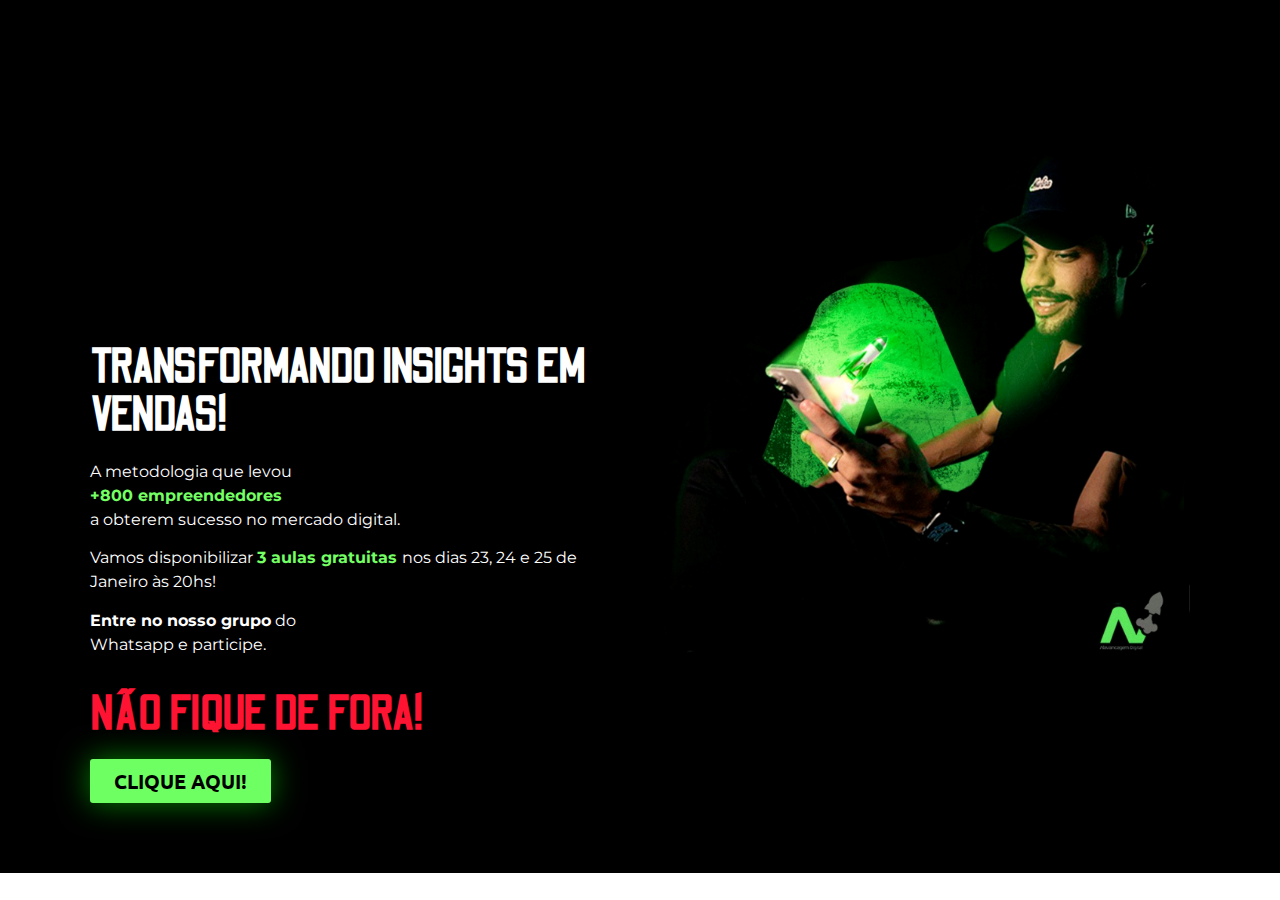
<file: index.html>
<!DOCTYPE html>
<html lang="pt-PT">
<head>
	<meta charset="UTF-8">
		<title>Breno Carvalho &#8211; 🔥Ajudamos + de 800 negócios à faturarem 10X mais através das redes sociais 🚀 Próximo negócio de sucesso será o seu!</title>
<meta name="robots" content="max-image-preview:large">
<link rel="alternate" type="application/rss+xml" title="Breno Carvalho &raquo; Feed" href="./feed/index.html">
<link rel="alternate" type="application/rss+xml" title="Breno Carvalho &raquo; Feed de comentários" href="./comments/feed/index.html">
<script>
window._wpemojiSettings = {"baseUrl":"https:\/\/s.w.org\/images\/core\/emoji\/14.0.0\/72x72\/","ext":".png","svgUrl":"https:\/\/s.w.org\/images\/core\/emoji\/14.0.0\/svg\/","svgExt":".svg","source":{"concatemoji":".\/\/wp-includes\/js\/wp-emoji-release.min.js?ver=6.4.2"}};
/*! This file is auto-generated */
!function(i,n){var o,s,e;function c(e){try{var t={supportTests:e,timestamp:(new Date).valueOf()};sessionStorage.setItem(o,JSON.stringify(t))}catch(e){}}function p(e,t,n){e.clearRect(0,0,e.canvas.width,e.canvas.height),e.fillText(t,0,0);var t=new Uint32Array(e.getImageData(0,0,e.canvas.width,e.canvas.height).data),r=(e.clearRect(0,0,e.canvas.width,e.canvas.height),e.fillText(n,0,0),new Uint32Array(e.getImageData(0,0,e.canvas.width,e.canvas.height).data));return t.every(function(e,t){return e===r[t]})}function u(e,t,n){switch(t){case"flag":return n(e,"🏳️‍⚧️","🏳️​⚧️")?!1:!n(e,"🇺🇳","🇺​🇳")&&!n(e,"🏴󠁧󠁢󠁥󠁮󠁧󠁿","🏴​󠁧​󠁢​󠁥​󠁮​󠁧​󠁿");case"emoji":return!n(e,"🫱🏻‍🫲🏿","🫱🏻​🫲🏿")}return!1}function f(e,t,n){var r="undefined"!=typeof WorkerGlobalScope&&self instanceof WorkerGlobalScope?new OffscreenCanvas(300,150):i.createElement("canvas"),a=r.getContext("2d",{willReadFrequently:!0}),o=(a.textBaseline="top",a.font="600 32px Arial",{});return e.forEach(function(e){o[e]=t(a,e,n)}),o}function t(e){var t=i.createElement("script");t.src=e,t.defer=!0,i.head.appendChild(t)}"undefined"!=typeof Promise&&(o="wpEmojiSettingsSupports",s=["flag","emoji"],n.supports={everything:!0,everythingExceptFlag:!0},e=new Promise(function(e){i.addEventListener("DOMContentLoaded",e,{once:!0})}),new Promise(function(t){var n=function(){try{var e=JSON.parse(sessionStorage.getItem(o));if("object"==typeof e&&"number"==typeof e.timestamp&&(new Date).valueOf()<e.timestamp+604800&&"object"==typeof e.supportTests)return e.supportTests}catch(e){}return null}();if(!n){if("undefined"!=typeof Worker&&"undefined"!=typeof OffscreenCanvas&&"undefined"!=typeof URL&&URL.createObjectURL&&"undefined"!=typeof Blob)try{var e="postMessage("+f.toString()+"("+[JSON.stringify(s),u.toString(),p.toString()].join(",")+"));",r=new Blob([e],{type:"text/javascript"}),a=new Worker(URL.createObjectURL(r),{name:"wpTestEmojiSupports"});return void(a.onmessage=function(e){c(n=e.data),a.terminate(),t(n)})}catch(e){}c(n=f(s,u,p))}t(n)}).then(function(e){for(var t in e)n.supports[t]=e[t],n.supports.everything=n.supports.everything&&n.supports[t],"flag"!==t&&(n.supports.everythingExceptFlag=n.supports.everythingExceptFlag&&n.supports[t]);n.supports.everythingExceptFlag=n.supports.everythingExceptFlag&&!n.supports.flag,n.DOMReady=!1,n.readyCallback=function(){n.DOMReady=!0}}).then(function(){return e}).then(function(){var e;n.supports.everything||(n.readyCallback(),(e=n.source||{}).concatemoji?t(e.concatemoji):e.wpemoji&&e.twemoji&&(t(e.twemoji),t(e.wpemoji)))}))}((window,document),window._wpemojiSettings);
</script>
<style id="wp-emoji-styles-inline-css">img.wp-smiley, img.emoji {
		display: inline !important;
		border: none !important;
		box-shadow: none !important;
		height: 1em !important;
		width: 1em !important;
		margin: 0 0.07em !important;
		vertical-align: -0.1em !important;
		background: none !important;
		padding: 0 !important;
	}</style>
<link rel="stylesheet" id="wp-block-library-css" href="./wp-includes/css/dist/block-library/style.min.css?ver=6.4.2" media="all">
<style id="classic-theme-styles-inline-css">/*! This file is auto-generated */
.wp-block-button__link{color:#fff;background-color:#32373c;border-radius:9999px;box-shadow:none;text-decoration:none;padding:calc(.667em + 2px) calc(1.333em + 2px);font-size:1.125em}.wp-block-file__button{background:#32373c;color:#fff;text-decoration:none}</style>
<style id="global-styles-inline-css">body{--wp--preset--color--black: #000000;--wp--preset--color--cyan-bluish-gray: #abb8c3;--wp--preset--color--white: #ffffff;--wp--preset--color--pale-pink: #f78da7;--wp--preset--color--vivid-red: #cf2e2e;--wp--preset--color--luminous-vivid-orange: #ff6900;--wp--preset--color--luminous-vivid-amber: #fcb900;--wp--preset--color--light-green-cyan: #7bdcb5;--wp--preset--color--vivid-green-cyan: #00d084;--wp--preset--color--pale-cyan-blue: #8ed1fc;--wp--preset--color--vivid-cyan-blue: #0693e3;--wp--preset--color--vivid-purple: #9b51e0;--wp--preset--gradient--vivid-cyan-blue-to-vivid-purple: linear-gradient(135deg,rgba(6,147,227,1) 0%,rgb(155,81,224) 100%);--wp--preset--gradient--light-green-cyan-to-vivid-green-cyan: linear-gradient(135deg,rgb(122,220,180) 0%,rgb(0,208,130) 100%);--wp--preset--gradient--luminous-vivid-amber-to-luminous-vivid-orange: linear-gradient(135deg,rgba(252,185,0,1) 0%,rgba(255,105,0,1) 100%);--wp--preset--gradient--luminous-vivid-orange-to-vivid-red: linear-gradient(135deg,rgba(255,105,0,1) 0%,rgb(207,46,46) 100%);--wp--preset--gradient--very-light-gray-to-cyan-bluish-gray: linear-gradient(135deg,rgb(238,238,238) 0%,rgb(169,184,195) 100%);--wp--preset--gradient--cool-to-warm-spectrum: linear-gradient(135deg,rgb(74,234,220) 0%,rgb(151,120,209) 20%,rgb(207,42,186) 40%,rgb(238,44,130) 60%,rgb(251,105,98) 80%,rgb(254,248,76) 100%);--wp--preset--gradient--blush-light-purple: linear-gradient(135deg,rgb(255,206,236) 0%,rgb(152,150,240) 100%);--wp--preset--gradient--blush-bordeaux: linear-gradient(135deg,rgb(254,205,165) 0%,rgb(254,45,45) 50%,rgb(107,0,62) 100%);--wp--preset--gradient--luminous-dusk: linear-gradient(135deg,rgb(255,203,112) 0%,rgb(199,81,192) 50%,rgb(65,88,208) 100%);--wp--preset--gradient--pale-ocean: linear-gradient(135deg,rgb(255,245,203) 0%,rgb(182,227,212) 50%,rgb(51,167,181) 100%);--wp--preset--gradient--electric-grass: linear-gradient(135deg,rgb(202,248,128) 0%,rgb(113,206,126) 100%);--wp--preset--gradient--midnight: linear-gradient(135deg,rgb(2,3,129) 0%,rgb(40,116,252) 100%);--wp--preset--font-size--small: 13px;--wp--preset--font-size--medium: 20px;--wp--preset--font-size--large: 36px;--wp--preset--font-size--x-large: 42px;--wp--preset--spacing--20: 0.44rem;--wp--preset--spacing--30: 0.67rem;--wp--preset--spacing--40: 1rem;--wp--preset--spacing--50: 1.5rem;--wp--preset--spacing--60: 2.25rem;--wp--preset--spacing--70: 3.38rem;--wp--preset--spacing--80: 5.06rem;--wp--preset--shadow--natural: 6px 6px 9px rgba(0, 0, 0, 0.2);--wp--preset--shadow--deep: 12px 12px 50px rgba(0, 0, 0, 0.4);--wp--preset--shadow--sharp: 6px 6px 0px rgba(0, 0, 0, 0.2);--wp--preset--shadow--outlined: 6px 6px 0px -3px rgba(255, 255, 255, 1), 6px 6px rgba(0, 0, 0, 1);--wp--preset--shadow--crisp: 6px 6px 0px rgba(0, 0, 0, 1);}:where(.is-layout-flex){gap: 0.5em;}:where(.is-layout-grid){gap: 0.5em;}body .is-layout-flow > .alignleft{float: left;margin-inline-start: 0;margin-inline-end: 2em;}body .is-layout-flow > .alignright{float: right;margin-inline-start: 2em;margin-inline-end: 0;}body .is-layout-flow > .aligncenter{margin-left: auto !important;margin-right: auto !important;}body .is-layout-constrained > .alignleft{float: left;margin-inline-start: 0;margin-inline-end: 2em;}body .is-layout-constrained > .alignright{float: right;margin-inline-start: 2em;margin-inline-end: 0;}body .is-layout-constrained > .aligncenter{margin-left: auto !important;margin-right: auto !important;}body .is-layout-constrained > :where(:not(.alignleft):not(.alignright):not(.alignfull)){max-width: var(--wp--style--global--content-size);margin-left: auto !important;margin-right: auto !important;}body .is-layout-constrained > .alignwide{max-width: var(--wp--style--global--wide-size);}body .is-layout-flex{display: flex;}body .is-layout-flex{flex-wrap: wrap;align-items: center;}body .is-layout-flex > *{margin: 0;}body .is-layout-grid{display: grid;}body .is-layout-grid > *{margin: 0;}:where(.wp-block-columns.is-layout-flex){gap: 2em;}:where(.wp-block-columns.is-layout-grid){gap: 2em;}:where(.wp-block-post-template.is-layout-flex){gap: 1.25em;}:where(.wp-block-post-template.is-layout-grid){gap: 1.25em;}.has-black-color{color: var(--wp--preset--color--black) !important;}.has-cyan-bluish-gray-color{color: var(--wp--preset--color--cyan-bluish-gray) !important;}.has-white-color{color: var(--wp--preset--color--white) !important;}.has-pale-pink-color{color: var(--wp--preset--color--pale-pink) !important;}.has-vivid-red-color{color: var(--wp--preset--color--vivid-red) !important;}.has-luminous-vivid-orange-color{color: var(--wp--preset--color--luminous-vivid-orange) !important;}.has-luminous-vivid-amber-color{color: var(--wp--preset--color--luminous-vivid-amber) !important;}.has-light-green-cyan-color{color: var(--wp--preset--color--light-green-cyan) !important;}.has-vivid-green-cyan-color{color: var(--wp--preset--color--vivid-green-cyan) !important;}.has-pale-cyan-blue-color{color: var(--wp--preset--color--pale-cyan-blue) !important;}.has-vivid-cyan-blue-color{color: var(--wp--preset--color--vivid-cyan-blue) !important;}.has-vivid-purple-color{color: var(--wp--preset--color--vivid-purple) !important;}.has-black-background-color{background-color: var(--wp--preset--color--black) !important;}.has-cyan-bluish-gray-background-color{background-color: var(--wp--preset--color--cyan-bluish-gray) !important;}.has-white-background-color{background-color: var(--wp--preset--color--white) !important;}.has-pale-pink-background-color{background-color: var(--wp--preset--color--pale-pink) !important;}.has-vivid-red-background-color{background-color: var(--wp--preset--color--vivid-red) !important;}.has-luminous-vivid-orange-background-color{background-color: var(--wp--preset--color--luminous-vivid-orange) !important;}.has-luminous-vivid-amber-background-color{background-color: var(--wp--preset--color--luminous-vivid-amber) !important;}.has-light-green-cyan-background-color{background-color: var(--wp--preset--color--light-green-cyan) !important;}.has-vivid-green-cyan-background-color{background-color: var(--wp--preset--color--vivid-green-cyan) !important;}.has-pale-cyan-blue-background-color{background-color: var(--wp--preset--color--pale-cyan-blue) !important;}.has-vivid-cyan-blue-background-color{background-color: var(--wp--preset--color--vivid-cyan-blue) !important;}.has-vivid-purple-background-color{background-color: var(--wp--preset--color--vivid-purple) !important;}.has-black-border-color{border-color: var(--wp--preset--color--black) !important;}.has-cyan-bluish-gray-border-color{border-color: var(--wp--preset--color--cyan-bluish-gray) !important;}.has-white-border-color{border-color: var(--wp--preset--color--white) !important;}.has-pale-pink-border-color{border-color: var(--wp--preset--color--pale-pink) !important;}.has-vivid-red-border-color{border-color: var(--wp--preset--color--vivid-red) !important;}.has-luminous-vivid-orange-border-color{border-color: var(--wp--preset--color--luminous-vivid-orange) !important;}.has-luminous-vivid-amber-border-color{border-color: var(--wp--preset--color--luminous-vivid-amber) !important;}.has-light-green-cyan-border-color{border-color: var(--wp--preset--color--light-green-cyan) !important;}.has-vivid-green-cyan-border-color{border-color: var(--wp--preset--color--vivid-green-cyan) !important;}.has-pale-cyan-blue-border-color{border-color: var(--wp--preset--color--pale-cyan-blue) !important;}.has-vivid-cyan-blue-border-color{border-color: var(--wp--preset--color--vivid-cyan-blue) !important;}.has-vivid-purple-border-color{border-color: var(--wp--preset--color--vivid-purple) !important;}.has-vivid-cyan-blue-to-vivid-purple-gradient-background{background: var(--wp--preset--gradient--vivid-cyan-blue-to-vivid-purple) !important;}.has-light-green-cyan-to-vivid-green-cyan-gradient-background{background: var(--wp--preset--gradient--light-green-cyan-to-vivid-green-cyan) !important;}.has-luminous-vivid-amber-to-luminous-vivid-orange-gradient-background{background: var(--wp--preset--gradient--luminous-vivid-amber-to-luminous-vivid-orange) !important;}.has-luminous-vivid-orange-to-vivid-red-gradient-background{background: var(--wp--preset--gradient--luminous-vivid-orange-to-vivid-red) !important;}.has-very-light-gray-to-cyan-bluish-gray-gradient-background{background: var(--wp--preset--gradient--very-light-gray-to-cyan-bluish-gray) !important;}.has-cool-to-warm-spectrum-gradient-background{background: var(--wp--preset--gradient--cool-to-warm-spectrum) !important;}.has-blush-light-purple-gradient-background{background: var(--wp--preset--gradient--blush-light-purple) !important;}.has-blush-bordeaux-gradient-background{background: var(--wp--preset--gradient--blush-bordeaux) !important;}.has-luminous-dusk-gradient-background{background: var(--wp--preset--gradient--luminous-dusk) !important;}.has-pale-ocean-gradient-background{background: var(--wp--preset--gradient--pale-ocean) !important;}.has-electric-grass-gradient-background{background: var(--wp--preset--gradient--electric-grass) !important;}.has-midnight-gradient-background{background: var(--wp--preset--gradient--midnight) !important;}.has-small-font-size{font-size: var(--wp--preset--font-size--small) !important;}.has-medium-font-size{font-size: var(--wp--preset--font-size--medium) !important;}.has-large-font-size{font-size: var(--wp--preset--font-size--large) !important;}.has-x-large-font-size{font-size: var(--wp--preset--font-size--x-large) !important;}
.wp-block-navigation a:where(:not(.wp-element-button)){color: inherit;}
:where(.wp-block-post-template.is-layout-flex){gap: 1.25em;}:where(.wp-block-post-template.is-layout-grid){gap: 1.25em;}
:where(.wp-block-columns.is-layout-flex){gap: 2em;}:where(.wp-block-columns.is-layout-grid){gap: 2em;}
.wp-block-pullquote{font-size: 1.5em;line-height: 1.6;}</style>
<link rel="stylesheet" id="hello-elementor-css" href="./wp-content/themes/hello-elementor/style.min.css?ver=2.8.1" media="all">
<link rel="stylesheet" id="hello-elementor-theme-style-css" href="./wp-content/themes/hello-elementor/theme.min.css?ver=2.8.1" media="all">
<link rel="stylesheet" id="elementor-frontend-css" href="./wp-content/plugins/elementor/assets/css/frontend-lite.min.css?ver=3.15.3" media="all">
<link rel="stylesheet" id="elementor-post-5-css" href="./wp-content/uploads/elementor/css/post-5.css?ver=1699133421" media="all">
<link rel="stylesheet" id="elementor-icons-css" href="./wp-content/plugins/elementor/assets/lib/eicons/css/elementor-icons.min.css?ver=5.21.0" media="all">
<link rel="stylesheet" id="swiper-css" href="./wp-content/plugins/elementor/assets/lib/swiper/v8/css/swiper.min.css?ver=8.4.5" media="all">
<link rel="stylesheet" id="elementor-pro-css" href="./wp-content/plugins/elementor-pro/assets/css/frontend-lite.min.css?ver=3.7.3" media="all">
<link rel="stylesheet" id="elementor-global-css" href="./wp-content/uploads/elementor/css/global.css?ver=1699133423" media="all">
<link rel="stylesheet" id="elementor-post-93-css" href="./wp-content/uploads/elementor/css/post-93.css?ver=1705342787" media="all">
<link rel="stylesheet" id="master-addons-main-style-css" href="./wp-content/plugins/master-addons/assets/css/master-addons-styles.css?ver=6.4.2" media="all">
<link rel="stylesheet" id="eael-general-css" href="./wp-content/plugins/essential-addons-for-elementor-lite/assets/front-end/css/view/general.min.css?ver=5.8.7" media="all">
<link rel="stylesheet" id="google-fonts-1-css" href="https://fonts.googleapis.com/css?family=Ubuntu%3A100%2C100italic%2C200%2C200italic%2C300%2C300italic%2C400%2C400italic%2C500%2C500italic%2C600%2C600italic%2C700%2C700italic%2C800%2C800italic%2C900%2C900italic%7COdibee+Sans%3A100%2C100italic%2C200%2C200italic%2C300%2C300italic%2C400%2C400italic%2C500%2C500italic%2C600%2C600italic%2C700%2C700italic%2C800%2C800italic%2C900%2C900italic%7CMontserrat%3A100%2C100italic%2C200%2C200italic%2C300%2C300italic%2C400%2C400italic%2C500%2C500italic%2C600%2C600italic%2C700%2C700italic%2C800%2C800italic%2C900%2C900italic&#038;display=swap&#038;ver=6.4.2" media="all">
<link rel="preconnect" href="https://fonts.gstatic.com/" crossorigin>
<script id="jquery-core-js-before">
/* < ![CDATA[ */
function jltmaNS(n){for(var e=n.split("."),a=window,i="",r=e.length,t=0;r>t;t++)"window"!=e[t]&&(i=e[t],a[i]=a[i]||{},a=a[i]);return a;}
/* ]]> */
</script>
<script src="./wp-includes/js/jquery/jquery.min.js?ver=3.7.1" id="jquery-core-js"></script>
<script src="./wp-includes/js/jquery/jquery-migrate.min.js?ver=3.4.1" id="jquery-migrate-js"></script>
<link rel="https://api.w.org/" href="./wp-json/index.html">
<link rel="alternate" type="application/json" href="./wp-json/wp/v2/pages/93/index.html">
<link rel="EditURI" type="application/rsd+xml" title="RSD" href="./xmlrpc.php?rsd">
<meta name="generator" content="WordPress 6.4.2">
<link rel="canonical" href="./index.html">
<link rel="shortlink" href="./index.html">
<link rel="alternate" type="application/json+oembed" href="./wp-json/oembed/1.0/embed/index.html?url=http%3A%2F%2F%2F">
<link rel="alternate" type="text/xml+oembed" href="./wp-json/oembed/1.0/embed/index.html?url=http%3A%2F%2F%2F#038;format=xml">
		<script type="text/javascript">(function () {
                window.ma_el_fs = { can_use_premium_code: false};
            })();</script>
		<meta name="generator" content="Elementor 3.15.3; features: e_dom_optimization, e_optimized_assets_loading, e_optimized_css_loading, additional_custom_breakpoints; settings: css_print_method-external, google_font-enabled, font_display-swap">
<link rel="icon" href="./wp-content/uploads/2024/01/chrome_Rfk6igI2k2-150x150.png" sizes="32x32">
<link rel="icon" href="./wp-content/uploads/2024/01/chrome_Rfk6igI2k2-300x300.png" sizes="192x192">
<link rel="apple-touch-icon" href="./wp-content/uploads/2024/01/chrome_Rfk6igI2k2-300x300.png">
<meta name="msapplication-TileImage" content="./wp-content/uploads/2024/01/chrome_Rfk6igI2k2-300x300.png">
	<meta name="viewport" content="width=device-width, initial-scale=1.0, viewport-fit=cover">
	<!-- Meta Pixel Code -->
<script>
	!function(f,b,e,v,n,t,s)
	{if(f.fbq)return;n=f.fbq=function(){n.callMethod?
	n.callMethod.apply(n,arguments):n.queue.push(arguments)};
	if(!f._fbq)f._fbq=n;n.push=n;n.loaded=!0;n.version='2.0';
	n.queue=[];t=b.createElement(e);t.async=!0;
	t.src=v;s=b.getElementsByTagName(e)[0];
	s.parentNode.insertBefore(t,s)}(window, document,'script',
	'https://connect.facebook.net/en_US/fbevents.js');
	fbq('init', '1139586354145430');
	fbq('track', 'PageView');
	</script>
	<noscript><img height="1" width="1" style="display:none"
	src="https://www.facebook.com/tr?id=1139586354145430&ev=PageView&noscript=1"
	/></noscript>
	<!-- End Meta Pixel Code -->
</head>
<body class="home page-template page-template-elementor_canvas page page-id-93 elementor-default elementor-template-canvas elementor-kit-5 elementor-page elementor-page-93">
			<div data-elementor-type="wp-page" data-elementor-id="93" class="elementor elementor-93">
									<section class="has_ma_el_bg_slider elementor-section elementor-top-section elementor-element elementor-element-5010d80 elementor-section-height-min-height elementor-section-boxed elementor-section-height-default elementor-section-items-middle jltma-glass-effect-no" data-id="5010d80" data-element_type="section" data-settings="{&quot;background_background&quot;:&quot;classic&quot;}">
						<div class="elementor-container elementor-column-gap-default">
					<div class="has_ma_el_bg_slider elementor-column elementor-col-100 elementor-top-column elementor-element elementor-element-6f404b4 jltma-glass-effect-no" data-id="6f404b4" data-element_type="column">
			<div class="elementor-widget-wrap elementor-element-populated">
								<section class="has_ma_el_bg_slider elementor-section elementor-inner-section elementor-element elementor-element-a8ada8a elementor-section-boxed elementor-section-height-default elementor-section-height-default jltma-glass-effect-no" data-id="a8ada8a" data-element_type="section">
						<div class="elementor-container elementor-column-gap-default">
					<div class="has_ma_el_bg_slider elementor-column elementor-col-50 elementor-inner-column elementor-element elementor-element-77d8f50 jltma-glass-effect-no" data-id="77d8f50" data-element_type="column">
			<div class="elementor-widget-wrap elementor-element-populated">
								<div class="elementor-element elementor-element-fd4c941 jltma-glass-effect-no elementor-widget elementor-widget-video" data-id="fd4c941" data-element_type="widget" data-settings="{&quot;video_type&quot;:&quot;vimeo&quot;,&quot;autoplay&quot;:&quot;yes&quot;,&quot;loop&quot;:&quot;yes&quot;}" data-widget_type="video.default">
				<div class="elementor-widget-container">
			<style>/*! elementor - v3.15.0 - 20-08-2023 */
.elementor-widget-video .elementor-widget-container{overflow:hidden;transform:translateZ(0)}.elementor-widget-video .elementor-wrapper{aspect-ratio:var(--video-aspect-ratio)}.elementor-widget-video .elementor-wrapper iframe,.elementor-widget-video .elementor-wrapper video{height:100%;width:100%;display:flex;border:none;background-color:#000}@supports not (aspect-ratio:1/1){.elementor-widget-video .elementor-wrapper{position:relative;overflow:hidden;height:0;padding-bottom:calc(100% / var(--video-aspect-ratio))}.elementor-widget-video .elementor-wrapper iframe,.elementor-widget-video .elementor-wrapper video{position:absolute;top:0;right:0;bottom:0;left:0}}.elementor-widget-video .elementor-open-inline .elementor-custom-embed-image-overlay{position:absolute;top:0;right:0;bottom:0;left:0;background-size:cover;background-position:50%}.elementor-widget-video .elementor-custom-embed-image-overlay{cursor:pointer;text-align:center}.elementor-widget-video .elementor-custom-embed-image-overlay:hover .elementor-custom-embed-play i{opacity:1}.elementor-widget-video .elementor-custom-embed-image-overlay img{display:block;width:100%;aspect-ratio:var(--video-aspect-ratio);-o-object-fit:cover;object-fit:cover;-o-object-position:center center;object-position:center center}@supports not (aspect-ratio:1/1){.elementor-widget-video .elementor-custom-embed-image-overlay{position:relative;overflow:hidden;height:0;padding-bottom:calc(100% / var(--video-aspect-ratio))}.elementor-widget-video .elementor-custom-embed-image-overlay img{position:absolute;top:0;right:0;bottom:0;left:0}}.elementor-widget-video .e-hosted-video .elementor-video{-o-object-fit:cover;object-fit:cover}.e-con-inner>.elementor-widget-video,.e-con>.elementor-widget-video{width:var(--container-widget-width);--flex-grow:var(--container-widget-flex-grow)}</style>		<div class="elementor-wrapper elementor-open-inline">
			<iframe class="elementor-video-iframe" allowfullscreen title="Reprodutor de vídeo de vimeo" src="https://player.vimeo.com/video/903036985?autoplay=1&amp;color&amp;autopause=0&amp;loop=1&amp;muted=0&amp;title=0&amp;portrait=0&amp;byline=0#t="></iframe>		</div>
				</div>
				</div>
				<div class="elementor-element elementor-element-8cd07f6 jltma-glass-effect-no elementor-widget elementor-widget-heading" data-id="8cd07f6" data-element_type="widget" data-widget_type="heading.default">
				<div class="elementor-widget-container">
			<style>/*! elementor - v3.15.0 - 20-08-2023 */
.elementor-heading-title{padding:0;margin:0;line-height:1}.elementor-widget-heading .elementor-heading-title[class*=elementor-size-]>a{color:inherit;font-size:inherit;line-height:inherit}.elementor-widget-heading .elementor-heading-title.elementor-size-small{font-size:15px}.elementor-widget-heading .elementor-heading-title.elementor-size-medium{font-size:19px}.elementor-widget-heading .elementor-heading-title.elementor-size-large{font-size:29px}.elementor-widget-heading .elementor-heading-title.elementor-size-xl{font-size:39px}.elementor-widget-heading .elementor-heading-title.elementor-size-xxl{font-size:59px}</style>
<h2 class="elementor-heading-title elementor-size-default">TRANSFORMANDO
INSIGHTS EM VENDAS!</h2>		</div>
				</div>
				<div class="elementor-element elementor-element-4ac69e2 jltma-glass-effect-no elementor-widget elementor-widget-text-editor" data-id="4ac69e2" data-element_type="widget" data-widget_type="text-editor.default">
				<div class="elementor-widget-container">
			<style>/*! elementor - v3.15.0 - 20-08-2023 */
.elementor-widget-text-editor.elementor-drop-cap-view-stacked .elementor-drop-cap{background-color:#69727d;color:#fff}.elementor-widget-text-editor.elementor-drop-cap-view-framed .elementor-drop-cap{color:#69727d;border:3px solid;background-color:transparent}.elementor-widget-text-editor:not(.elementor-drop-cap-view-default) .elementor-drop-cap{margin-top:8px}.elementor-widget-text-editor:not(.elementor-drop-cap-view-default) .elementor-drop-cap-letter{width:1em;height:1em}.elementor-widget-text-editor .elementor-drop-cap{float:left;text-align:center;line-height:1;font-size:50px}.elementor-widget-text-editor .elementor-drop-cap-letter{display:inline-block}</style>				<p>A metodologia que levou <br><strong style="color: #74ff64;">+800 empreendedores</strong><br>a obterem sucesso no mercado digital.</p>
<p>Vamos disponibilizar <strong style="color: #74ff64;">3 aulas gratuitas </strong>nos dias 23, 24 e 25 de Janeiro às 20hs!</p>
<p><strong>Entre no nosso grupo</strong> do<br>Whatsapp e participe.</p>
<div id="highlighter--hover-tools" style="display: none;"><div id="highlighter--hover-tools--container">
<div class="highlighter--icon highlighter--icon-copy" title="Copy"> </div>
<div class="highlighter--icon highlighter--icon-change-color" title="Change Color"> </div>
<div class="highlighter--icon highlighter--icon-delete" title="Delete"> </div>
</div></div>
<div id="highlighter--hover-tools" style="display: none;"><div id="highlighter--hover-tools--container">
<div class="highlighter--icon highlighter--icon-copy" title="Copy"> </div>
<div class="highlighter--icon highlighter--icon-change-color" title="Change Color"> </div>
<div class="highlighter--icon highlighter--icon-delete" title="Delete"> </div>
</div></div>
<div id="highlighter--hover-tools" style="display: none;"><div id="highlighter--hover-tools--container">
<div class="highlighter--icon highlighter--icon-copy" title="Copy"> </div>
<div class="highlighter--icon highlighter--icon-change-color" title="Change Color"> </div>
<div class="highlighter--icon highlighter--icon-delete" title="Delete"> </div>
</div></div>
<div id="highlighter--hover-tools" style="display: none;"><div id="highlighter--hover-tools--container">
<div class="highlighter--icon highlighter--icon-copy" title="Copy"> </div>
<div class="highlighter--icon highlighter--icon-change-color" title="Change Color"> </div>
<div class="highlighter--icon highlighter--icon-delete" title="Delete"> </div>
</div></div>
<div id="highlighter--hover-tools" style="display: none;"><div id="highlighter--hover-tools--container">
<div class="highlighter--icon highlighter--icon-copy" title="Copy"> </div>
<div class="highlighter--icon highlighter--icon-change-color" title="Change Color"> </div>
<div class="highlighter--icon highlighter--icon-delete" title="Delete"> </div>
</div></div>						</div>
				</div>
				<div class="elementor-element elementor-element-e802dc8 jltma-glass-effect-no elementor-widget elementor-widget-heading" data-id="e802dc8" data-element_type="widget" data-widget_type="heading.default">
				<div class="elementor-widget-container">
			<h2 class="elementor-heading-title elementor-size-default">Não fique de fora!</h2>		</div>
				</div>
				<div class="elementor-element elementor-element-c7030f8 jltma-glass-effect-no elementor-widget elementor-widget-button" data-id="c7030f8" data-element_type="widget" data-widget_type="button.default">
				<div class="elementor-widget-container">
					<div class="elementor-button-wrapper">
			<a class="elementor-button elementor-button-link elementor-size-sm" href="https://chat.whatsapp.com/CezF9yzFADLLwX8nlADCHy">
						<span class="elementor-button-content-wrapper">
						<span class="elementor-button-text">Clique aqui!</span>
		</span>
					</a>
		</div>
				</div>
				</div>
					</div>
		</div>
				<div class="has_ma_el_bg_slider elementor-column elementor-col-50 elementor-inner-column elementor-element elementor-element-43e60d7 jltma-glass-effect-no" data-id="43e60d7" data-element_type="column">
			<div class="elementor-widget-wrap elementor-element-populated">
								<div class="elementor-element elementor-element-c4e54ae jltma-glass-effect-no elementor-widget elementor-widget-image" data-id="c4e54ae" data-element_type="widget" data-widget_type="image.default">
				<div class="elementor-widget-container">
			<style>/*! elementor - v3.15.0 - 20-08-2023 */
.elementor-widget-image{text-align:center}.elementor-widget-image a{display:inline-block}.elementor-widget-image a img[src$=".svg"]{width:48px}.elementor-widget-image img{vertical-align:middle;display:inline-block}</style>												<img fetchpriority="high" decoding="async" width="715" height="676" src="./wp-content/uploads/2024/01/ApplicationFrameHost_WQuMvDh8m9.png" class="attachment-large size-large wp-image-99" alt="" srcset="./wp-content/uploads/2024/01/ApplicationFrameHost_WQuMvDh8m9.png 715w, ./wp-content/uploads/2024/01/ApplicationFrameHost_WQuMvDh8m9-300x284.png 300w" sizes="(max-width: 715px) 100vw, 715px">															</div>
				</div>
					</div>
		</div>
							</div>
		</section>
				<div class="elementor-element elementor-element-24e37d6 jltma-glass-effect-no elementor-widget elementor-widget-spacer" data-id="24e37d6" data-element_type="widget" data-widget_type="spacer.default">
				<div class="elementor-widget-container">
			<style>/*! elementor - v3.15.0 - 20-08-2023 */
.elementor-column .elementor-spacer-inner{height:var(--spacer-size)}.e-con{--container-widget-width:100%}.e-con-inner>.elementor-widget-spacer,.e-con>.elementor-widget-spacer{width:var(--container-widget-width,var(--spacer-size));--align-self:var(--container-widget-align-self,initial);--flex-shrink:0}.e-con-inner>.elementor-widget-spacer>.elementor-widget-container,.e-con-inner>.elementor-widget-spacer>.elementor-widget-container>.elementor-spacer,.e-con>.elementor-widget-spacer>.elementor-widget-container,.e-con>.elementor-widget-spacer>.elementor-widget-container>.elementor-spacer{height:100%}.e-con-inner>.elementor-widget-spacer>.elementor-widget-container>.elementor-spacer>.elementor-spacer-inner,.e-con>.elementor-widget-spacer>.elementor-widget-container>.elementor-spacer>.elementor-spacer-inner{height:var(--container-widget-height,var(--spacer-size))}</style>		<div class="elementor-spacer">
			<div class="elementor-spacer-inner"></div>
		</div>
				</div>
				</div>
					</div>
		</div>
							</div>
		</section>
				<section class="has_ma_el_bg_slider elementor-section elementor-top-section elementor-element elementor-element-0e3f4a9 elementor-section-boxed elementor-section-height-default elementor-section-height-default jltma-glass-effect-no" data-id="0e3f4a9" data-element_type="section">
						<div class="elementor-container elementor-column-gap-default">
					<div class="has_ma_el_bg_slider elementor-column elementor-col-100 elementor-top-column elementor-element elementor-element-5a54dd9 jltma-glass-effect-no" data-id="5a54dd9" data-element_type="column">
			<div class="elementor-widget-wrap">
									</div>
		</div>
							</div>
		</section>
							</div>
		<script id="page-scroll-to-id-plugin-script-js-extra">var mPS2id_params = {"instances":{"mPS2id_instance_0":{"selector":"a[href*='#']:not([href='#'])","autoSelectorMenuLinks":"true","excludeSelector":"a[href^='#tab-'], a[href^='#tabs-'], a[data-toggle]:not([data-toggle='tooltip']), a[data-slide], a[data-vc-tabs], a[data-vc-accordion], a.screen-reader-text.skip-link","scrollSpeed":800,"autoScrollSpeed":"true","scrollEasing":"easeInOutQuint","scrollingEasing":"easeOutQuint","forceScrollEasing":"false","pageEndSmoothScroll":"true","stopScrollOnUserAction":"false","autoCorrectScroll":"false","autoCorrectScrollExtend":"false","layout":"vertical","offset":0,"dummyOffset":"false","highlightSelector":"","clickedClass":"mPS2id-clicked","targetClass":"mPS2id-target","highlightClass":"mPS2id-highlight","forceSingleHighlight":"false","keepHighlightUntilNext":"false","highlightByNextTarget":"false","appendHash":"false","scrollToHash":"true","scrollToHashForAll":"true","scrollToHashDelay":0,"scrollToHashUseElementData":"true","scrollToHashRemoveUrlHash":"false","disablePluginBelow":0,"adminDisplayWidgetsId":"true","adminTinyMCEbuttons":"true","unbindUnrelatedClickEvents":"false","unbindUnrelatedClickEventsSelector":"","normalizeAnchorPointTargets":"false","encodeLinks":"false"}},"total_instances":"1","shortcode_class":"_ps2id"};</script>
<script src="./wp-content/plugins/page-scroll-to-id/js/page-scroll-to-id.min.js?ver=1.7.8" id="page-scroll-to-id-plugin-script-js"></script>
<script src="./wp-content/themes/hello-elementor/assets/js/hello-frontend.min.js?ver=1.0.0" id="hello-theme-frontend-js"></script>
<script src="./wp-content/plugins/master-addons/assets/js/plugins.js?ver=2.0.3" id="master-addons-plugins-js"></script>
<script id="master-addons-scripts-js-extra">var jltma_scripts = {"plugin_url":".\/\/wp-content\/plugins\/master-addons","ajaxurl":".\/\/wp-admin\/admin-ajax.php","nonce":"master-addons-elementor"};
var jltma_data_table_vars = {"lengthMenu":"Display _MENU_ records per page","zeroRecords":"Nothing found - sorry","info":"Showing page _PAGE_ of _PAGES_","infoEmpty":"No records available","infoFiltered":"(filtered from _MAX_ total records)","searchPlaceholder":"Search...","processing":"Processing...","csvHtml5":"CSV","excelHtml5":"Excel","pdfHtml5":"PDF","print":"Print"};
var jltma_scripts = {"plugin_url":".\/\/wp-content\/plugins\/master-addons","ajaxurl":".\/\/wp-admin\/admin-ajax.php","nonce":"master-addons-elementor"};
var jltma_data_table_vars = {"lengthMenu":"Display _MENU_ records per page","zeroRecords":"Nothing found - sorry","info":"Showing page _PAGE_ of _PAGES_","infoEmpty":"No records available","infoFiltered":"(filtered from _MAX_ total records)","searchPlaceholder":"Search...","processing":"Processing...","csvHtml5":"CSV","excelHtml5":"Excel","pdfHtml5":"PDF","print":"Print"};</script>
<script src="./wp-content/plugins/master-addons/assets/js/master-addons-scripts.js?ver=2.0.3" id="master-addons-scripts-js"></script>
<script id="eael-general-js-extra">var localize = {"ajaxurl":".\/\/wp-admin\/admin-ajax.php","nonce":"933c0f4730","i18n":{"added":"Added ","compare":"Compare","loading":"Loading..."},"eael_translate_text":{"required_text":"is a required field","invalid_text":"Invalid","billing_text":"Billing","shipping_text":"Shipping","fg_mfp_counter_text":"of"},"page_permalink":".\/\/","cart_redirectition":"","cart_page_url":"","el_breakpoints":{"mobile":{"label":"Mobile ao alto","value":767,"default_value":767,"direction":"max","is_enabled":true},"mobile_extra":{"label":"Mobile ao baixo","value":880,"default_value":880,"direction":"max","is_enabled":false},"tablet":{"label":"Tablet Portrait","value":1024,"default_value":1024,"direction":"max","is_enabled":true},"tablet_extra":{"label":"Tablet Landscape","value":1200,"default_value":1200,"direction":"max","is_enabled":false},"laptop":{"label":"Portátil","value":1366,"default_value":1366,"direction":"max","is_enabled":false},"widescreen":{"label":"Widescreen","value":2400,"default_value":2400,"direction":"min","is_enabled":false}}};</script>
<script src="./wp-content/plugins/essential-addons-for-elementor-lite/assets/front-end/js/view/general.min.js?ver=5.8.7" id="eael-general-js"></script>
<script src="./wp-content/plugins/elementor-pro/assets/js/webpack-pro.runtime.min.js?ver=3.7.3" id="elementor-pro-webpack-runtime-js"></script>
<script src="./wp-content/plugins/elementor/assets/js/webpack.runtime.min.js?ver=3.15.3" id="elementor-webpack-runtime-js"></script>
<script src="./wp-content/plugins/elementor/assets/js/frontend-modules.min.js?ver=3.15.3" id="elementor-frontend-modules-js"></script>
<script src="./wp-includes/js/dist/vendor/wp-polyfill-inert.min.js?ver=3.1.2" id="wp-polyfill-inert-js"></script>
<script src="./wp-includes/js/dist/vendor/regenerator-runtime.min.js?ver=0.14.0" id="regenerator-runtime-js"></script>
<script src="./wp-includes/js/dist/vendor/wp-polyfill.min.js?ver=3.15.0" id="wp-polyfill-js"></script>
<script src="./wp-includes/js/dist/hooks.min.js?ver=c6aec9a8d4e5a5d543a1" id="wp-hooks-js"></script>
<script src="./wp-includes/js/dist/i18n.min.js?ver=7701b0c3857f914212ef" id="wp-i18n-js"></script>
<script id="wp-i18n-js-after">
wp.i18n.setLocaleData( { 'text directionltr': [ 'ltr' ] } );
</script>
<script id="elementor-pro-frontend-js-before">var ElementorProFrontendConfig = {"ajaxurl":".\/\/wp-admin\/admin-ajax.php","nonce":"d66e27bf5c","urls":{"assets":".\/\/wp-content\/plugins\/elementor-pro\/assets\/","rest":".\/\/wp-json\/"},"shareButtonsNetworks":{"facebook":{"title":"Facebook","has_counter":true},"twitter":{"title":"Twitter"},"linkedin":{"title":"LinkedIn","has_counter":true},"pinterest":{"title":"Pinterest","has_counter":true},"reddit":{"title":"Reddit","has_counter":true},"vk":{"title":"VK","has_counter":true},"odnoklassniki":{"title":"OK","has_counter":true},"tumblr":{"title":"Tumblr"},"digg":{"title":"Digg"},"skype":{"title":"Skype"},"stumbleupon":{"title":"StumbleUpon","has_counter":true},"mix":{"title":"Mix"},"telegram":{"title":"Telegram"},"pocket":{"title":"Pocket","has_counter":true},"xing":{"title":"XING","has_counter":true},"whatsapp":{"title":"WhatsApp"},"email":{"title":"Email"},"print":{"title":"Print"}},"facebook_sdk":{"lang":"pt_PT","app_id":""},"lottie":{"defaultAnimationUrl":".\/\/wp-content\/plugins\/elementor-pro\/modules\/lottie\/assets\/animations\/default.json"}};</script>
<script src="./wp-content/plugins/elementor-pro/assets/js/frontend.min.js?ver=3.7.3" id="elementor-pro-frontend-js"></script>
<script src="./wp-content/plugins/elementor/assets/lib/waypoints/waypoints.min.js?ver=4.0.2" id="elementor-waypoints-js"></script>
<script src="./wp-includes/js/jquery/ui/core.min.js?ver=1.13.2" id="jquery-ui-core-js"></script>
<script id="elementor-frontend-js-before">var elementorFrontendConfig = {"environmentMode":{"edit":false,"wpPreview":false,"isScriptDebug":false},"i18n":{"shareOnFacebook":"Partilhar no Facebook","shareOnTwitter":"Partilhar no Twitter","pinIt":"Fixá-lo","download":"Download","downloadImage":"Descarregar Imagem","fullscreen":"Écrã Inteiro","zoom":"Zoom","share":"Partilhar","playVideo":"Reproduzir vídeo","previous":"Anterior","next":"Seguinte","close":"Fechar","a11yCarouselWrapperAriaLabel":"Carousel | Horizontal scrolling: Arrow Left & Right","a11yCarouselPrevSlideMessage":"Previous slide","a11yCarouselNextSlideMessage":"Next slide","a11yCarouselFirstSlideMessage":"This is the first slide","a11yCarouselLastSlideMessage":"This is the last slide","a11yCarouselPaginationBulletMessage":"Go to slide"},"is_rtl":false,"breakpoints":{"xs":0,"sm":480,"md":768,"lg":1025,"xl":1440,"xxl":1600},"responsive":{"breakpoints":{"mobile":{"label":"Mobile ao alto","value":767,"default_value":767,"direction":"max","is_enabled":true},"mobile_extra":{"label":"Mobile ao baixo","value":880,"default_value":880,"direction":"max","is_enabled":false},"tablet":{"label":"Tablet Portrait","value":1024,"default_value":1024,"direction":"max","is_enabled":true},"tablet_extra":{"label":"Tablet Landscape","value":1200,"default_value":1200,"direction":"max","is_enabled":false},"laptop":{"label":"Portátil","value":1366,"default_value":1366,"direction":"max","is_enabled":false},"widescreen":{"label":"Widescreen","value":2400,"default_value":2400,"direction":"min","is_enabled":false}}},"version":"3.15.3","is_static":false,"experimentalFeatures":{"e_dom_optimization":true,"e_optimized_assets_loading":true,"e_optimized_css_loading":true,"additional_custom_breakpoints":true,"e_swiper_latest":true,"theme_builder_v2":true,"hello-theme-header-footer":true,"landing-pages":true,"e_global_styleguide":true,"page-transitions":true,"form-submissions":true,"e_scroll_snap":true},"urls":{"assets":".\/\/wp-content\/plugins\/elementor\/assets\/"},"swiperClass":"swiper","settings":{"page":[],"editorPreferences":[]},"kit":{"active_breakpoints":["viewport_mobile","viewport_tablet"],"global_image_lightbox":"yes","lightbox_enable_counter":"yes","lightbox_enable_fullscreen":"yes","lightbox_enable_zoom":"yes","lightbox_enable_share":"yes","lightbox_title_src":"title","lightbox_description_src":"description","hello_header_logo_type":"title","hello_header_menu_layout":"horizontal","hello_footer_logo_type":"logo"},"post":{"id":93,"title":"Breno%20Carvalho%20%E2%80%93%20%F0%9F%94%A5Ajudamos%20%2B%20de%20800%20neg%C3%B3cios%20%C3%A0%20faturarem%2010X%20mais%20atrav%C3%A9s%20das%20redes%20sociais%20%F0%9F%9A%80%20Pr%C3%B3ximo%20neg%C3%B3cio%20de%20sucesso%20ser%C3%A1%20o%20seu%21","excerpt":"","featuredImage":false}};</script>
<script src="./wp-content/plugins/elementor/assets/js/frontend.min.js?ver=3.15.3" id="elementor-frontend-js"></script>
<script src="./wp-content/plugins/elementor-pro/assets/js/elements-handlers.min.js?ver=3.7.3" id="pro-elements-handlers-js"></script>
	</body>
</html>
</file>
<file: wp-content/uploads/elementor/css/post-5.css>
.elementor-kit-5{--e-global-color-primary:#000000;--e-global-color-secondary:#FFFFFF;--e-global-color-text:#454545;--e-global-color-accent:#5870F5;--e-global-typography-primary-font-family:"Ubuntu";--e-global-typography-primary-font-size:48px;--e-global-typography-primary-font-weight:400;--e-global-typography-secondary-font-family:"Ubuntu";--e-global-typography-secondary-font-size:22px;--e-global-typography-secondary-font-weight:400;--e-global-typography-text-font-family:"Ubuntu";--e-global-typography-text-font-size:16px;--e-global-typography-text-font-weight:400;--e-global-typography-accent-font-family:"Ubuntu";--e-global-typography-accent-font-size:20px;--e-global-typography-accent-font-weight:500;}.elementor-section.elementor-section-boxed > .elementor-container{max-width:1140px;}.e-con{--container-max-width:1140px;}.elementor-widget:not(:last-child){margin-bottom:20px;}.elementor-element{--widgets-spacing:20px;}{}h1.entry-title{display:var(--page-title-display);}.elementor-kit-5 e-page-transition{background-color:#FFBC7D;}.site-header{padding-inline-end:0px;padding-inline-start:0px;}@media(max-width:1024px){.elementor-section.elementor-section-boxed > .elementor-container{max-width:1024px;}.e-con{--container-max-width:1024px;}}@media(max-width:767px){.elementor-section.elementor-section-boxed > .elementor-container{max-width:767px;}.e-con{--container-max-width:767px;}}
</file>
<file: wp-content/uploads/elementor/css/global.css>
.elementor-widget-heading .elementor-heading-title{color:var( --e-global-color-primary );font-family:var( --e-global-typography-primary-font-family ), Sans-serif;font-size:var( --e-global-typography-primary-font-size );font-weight:var( --e-global-typography-primary-font-weight );}.elementor-widget-image .widget-image-caption{color:var( --e-global-color-text );font-family:var( --e-global-typography-text-font-family ), Sans-serif;font-size:var( --e-global-typography-text-font-size );font-weight:var( --e-global-typography-text-font-weight );}.elementor-widget-text-editor{color:var( --e-global-color-text );font-family:var( --e-global-typography-text-font-family ), Sans-serif;font-size:var( --e-global-typography-text-font-size );font-weight:var( --e-global-typography-text-font-weight );}.elementor-widget-text-editor.elementor-drop-cap-view-stacked .elementor-drop-cap{background-color:var( --e-global-color-primary );}.elementor-widget-text-editor.elementor-drop-cap-view-framed .elementor-drop-cap, .elementor-widget-text-editor.elementor-drop-cap-view-default .elementor-drop-cap{color:var( --e-global-color-primary );border-color:var( --e-global-color-primary );}.elementor-widget-button .elementor-button{font-family:var( --e-global-typography-accent-font-family ), Sans-serif;font-size:var( --e-global-typography-accent-font-size );font-weight:var( --e-global-typography-accent-font-weight );background-color:var( --e-global-color-accent );}.elementor-widget-divider{--divider-color:var( --e-global-color-secondary );}.elementor-widget-divider .elementor-divider__text{color:var( --e-global-color-secondary );font-family:var( --e-global-typography-secondary-font-family ), Sans-serif;font-size:var( --e-global-typography-secondary-font-size );font-weight:var( --e-global-typography-secondary-font-weight );}.elementor-widget-divider.elementor-view-stacked .elementor-icon{background-color:var( --e-global-color-secondary );}.elementor-widget-divider.elementor-view-framed .elementor-icon, .elementor-widget-divider.elementor-view-default .elementor-icon{color:var( --e-global-color-secondary );border-color:var( --e-global-color-secondary );}.elementor-widget-divider.elementor-view-framed .elementor-icon, .elementor-widget-divider.elementor-view-default .elementor-icon svg{fill:var( --e-global-color-secondary );}.elementor-widget-image-box .elementor-image-box-title{color:var( --e-global-color-primary );font-family:var( --e-global-typography-primary-font-family ), Sans-serif;font-size:var( --e-global-typography-primary-font-size );font-weight:var( --e-global-typography-primary-font-weight );}.elementor-widget-image-box .elementor-image-box-description{color:var( --e-global-color-text );font-family:var( --e-global-typography-text-font-family ), Sans-serif;font-size:var( --e-global-typography-text-font-size );font-weight:var( --e-global-typography-text-font-weight );}.elementor-widget-icon.elementor-view-stacked .elementor-icon{background-color:var( --e-global-color-primary );}.elementor-widget-icon.elementor-view-framed .elementor-icon, .elementor-widget-icon.elementor-view-default .elementor-icon{color:var( --e-global-color-primary );border-color:var( --e-global-color-primary );}.elementor-widget-icon.elementor-view-framed .elementor-icon, .elementor-widget-icon.elementor-view-default .elementor-icon svg{fill:var( --e-global-color-primary );}.elementor-widget-icon-box.elementor-view-stacked .elementor-icon{background-color:var( --e-global-color-primary );}.elementor-widget-icon-box.elementor-view-framed .elementor-icon, .elementor-widget-icon-box.elementor-view-default .elementor-icon{fill:var( --e-global-color-primary );color:var( --e-global-color-primary );border-color:var( --e-global-color-primary );}.elementor-widget-icon-box .elementor-icon-box-title{color:var( --e-global-color-primary );}.elementor-widget-icon-box .elementor-icon-box-title, .elementor-widget-icon-box .elementor-icon-box-title a{font-family:var( --e-global-typography-primary-font-family ), Sans-serif;font-size:var( --e-global-typography-primary-font-size );font-weight:var( --e-global-typography-primary-font-weight );}.elementor-widget-icon-box .elementor-icon-box-description{color:var( --e-global-color-text );font-family:var( --e-global-typography-text-font-family ), Sans-serif;font-size:var( --e-global-typography-text-font-size );font-weight:var( --e-global-typography-text-font-weight );}.elementor-widget-star-rating .elementor-star-rating__title{color:var( --e-global-color-text );font-family:var( --e-global-typography-text-font-family ), Sans-serif;font-size:var( --e-global-typography-text-font-size );font-weight:var( --e-global-typography-text-font-weight );}.elementor-widget-image-gallery .gallery-item .gallery-caption{font-family:var( --e-global-typography-accent-font-family ), Sans-serif;font-size:var( --e-global-typography-accent-font-size );font-weight:var( --e-global-typography-accent-font-weight );}.elementor-widget-icon-list .elementor-icon-list-item:not(:last-child):after{border-color:var( --e-global-color-text );}.elementor-widget-icon-list .elementor-icon-list-icon i{color:var( --e-global-color-primary );}.elementor-widget-icon-list .elementor-icon-list-icon svg{fill:var( --e-global-color-primary );}.elementor-widget-icon-list .elementor-icon-list-item > .elementor-icon-list-text, .elementor-widget-icon-list .elementor-icon-list-item > a{font-family:var( --e-global-typography-text-font-family ), Sans-serif;font-size:var( --e-global-typography-text-font-size );font-weight:var( --e-global-typography-text-font-weight );}.elementor-widget-icon-list .elementor-icon-list-text{color:var( --e-global-color-secondary );}.elementor-widget-counter .elementor-counter-number-wrapper{color:var( --e-global-color-primary );font-family:var( --e-global-typography-primary-font-family ), Sans-serif;font-size:var( --e-global-typography-primary-font-size );font-weight:var( --e-global-typography-primary-font-weight );}.elementor-widget-counter .elementor-counter-title{color:var( --e-global-color-secondary );font-family:var( --e-global-typography-secondary-font-family ), Sans-serif;font-size:var( --e-global-typography-secondary-font-size );font-weight:var( --e-global-typography-secondary-font-weight );}.elementor-widget-progress .elementor-progress-wrapper .elementor-progress-bar{background-color:var( --e-global-color-primary );}.elementor-widget-progress .elementor-title{color:var( --e-global-color-primary );font-family:var( --e-global-typography-text-font-family ), Sans-serif;font-size:var( --e-global-typography-text-font-size );font-weight:var( --e-global-typography-text-font-weight );}.elementor-widget-testimonial .elementor-testimonial-content{color:var( --e-global-color-text );font-family:var( --e-global-typography-text-font-family ), Sans-serif;font-size:var( --e-global-typography-text-font-size );font-weight:var( --e-global-typography-text-font-weight );}.elementor-widget-testimonial .elementor-testimonial-name{color:var( --e-global-color-primary );font-family:var( --e-global-typography-primary-font-family ), Sans-serif;font-size:var( --e-global-typography-primary-font-size );font-weight:var( --e-global-typography-primary-font-weight );}.elementor-widget-testimonial .elementor-testimonial-job{color:var( --e-global-color-secondary );font-family:var( --e-global-typography-secondary-font-family ), Sans-serif;font-size:var( --e-global-typography-secondary-font-size );font-weight:var( --e-global-typography-secondary-font-weight );}.elementor-widget-tabs .elementor-tab-title, .elementor-widget-tabs .elementor-tab-title a{color:var( --e-global-color-primary );}.elementor-widget-tabs .elementor-tab-title.elementor-active,
					 .elementor-widget-tabs .elementor-tab-title.elementor-active a{color:var( --e-global-color-accent );}.elementor-widget-tabs .elementor-tab-title{font-family:var( --e-global-typography-primary-font-family ), Sans-serif;font-size:var( --e-global-typography-primary-font-size );font-weight:var( --e-global-typography-primary-font-weight );}.elementor-widget-tabs .elementor-tab-content{color:var( --e-global-color-text );font-family:var( --e-global-typography-text-font-family ), Sans-serif;font-size:var( --e-global-typography-text-font-size );font-weight:var( --e-global-typography-text-font-weight );}.elementor-widget-accordion .elementor-accordion-icon, .elementor-widget-accordion .elementor-accordion-title{color:var( --e-global-color-primary );}.elementor-widget-accordion .elementor-accordion-icon svg{fill:var( --e-global-color-primary );}.elementor-widget-accordion .elementor-active .elementor-accordion-icon, .elementor-widget-accordion .elementor-active .elementor-accordion-title{color:var( --e-global-color-accent );}.elementor-widget-accordion .elementor-active .elementor-accordion-icon svg{fill:var( --e-global-color-accent );}.elementor-widget-accordion .elementor-accordion-title{font-family:var( --e-global-typography-primary-font-family ), Sans-serif;font-size:var( --e-global-typography-primary-font-size );font-weight:var( --e-global-typography-primary-font-weight );}.elementor-widget-accordion .elementor-tab-content{color:var( --e-global-color-text );font-family:var( --e-global-typography-text-font-family ), Sans-serif;font-size:var( --e-global-typography-text-font-size );font-weight:var( --e-global-typography-text-font-weight );}.elementor-widget-toggle .elementor-toggle-title, .elementor-widget-toggle .elementor-toggle-icon{color:var( --e-global-color-primary );}.elementor-widget-toggle .elementor-toggle-icon svg{fill:var( --e-global-color-primary );}.elementor-widget-toggle .elementor-tab-title.elementor-active a, .elementor-widget-toggle .elementor-tab-title.elementor-active .elementor-toggle-icon{color:var( --e-global-color-accent );}.elementor-widget-toggle .elementor-toggle-title{font-family:var( --e-global-typography-primary-font-family ), Sans-serif;font-size:var( --e-global-typography-primary-font-size );font-weight:var( --e-global-typography-primary-font-weight );}.elementor-widget-toggle .elementor-tab-content{color:var( --e-global-color-text );font-family:var( --e-global-typography-text-font-family ), Sans-serif;font-size:var( --e-global-typography-text-font-size );font-weight:var( --e-global-typography-text-font-weight );}.elementor-widget-alert .elementor-alert-title{font-family:var( --e-global-typography-primary-font-family ), Sans-serif;font-size:var( --e-global-typography-primary-font-size );font-weight:var( --e-global-typography-primary-font-weight );}.elementor-widget-alert .elementor-alert-description{font-family:var( --e-global-typography-text-font-family ), Sans-serif;font-size:var( --e-global-typography-text-font-size );font-weight:var( --e-global-typography-text-font-weight );}.elementor-widget-ma-headlines .jltma-animated-heading .jltma-animated-heading-wrapper .jltma-animated-heading-title .first-heading{font-family:var( --e-global-typography-primary-font-family ), Sans-serif;font-size:var( --e-global-typography-primary-font-size );font-weight:var( --e-global-typography-primary-font-weight );}.elementor-widget-ma-headlines .jltma-animated-heading .jltma-animated-heading-wrapper .jltma-animated-heading-title .second-heading{font-family:var( --e-global-typography-primary-font-family ), Sans-serif;font-size:var( --e-global-typography-primary-font-size );font-weight:var( --e-global-typography-primary-font-weight );}.elementor-widget-ma-call-to-action .jltma-call-action-title{font-family:var( --e-global-typography-primary-font-family ), Sans-serif;font-size:var( --e-global-typography-primary-font-size );font-weight:var( --e-global-typography-primary-font-weight );}.elementor-widget-ma-call-to-action .jltma-call-action-description{font-family:var( --e-global-typography-primary-font-family ), Sans-serif;font-size:var( --e-global-typography-primary-font-size );font-weight:var( --e-global-typography-primary-font-weight );}.elementor-widget-ma-call-to-action .jltma-call-action-btn{font-family:var( --e-global-typography-primary-font-family ), Sans-serif;font-size:var( --e-global-typography-primary-font-size );font-weight:var( --e-global-typography-primary-font-weight );}.elementor-widget-ma-dual-heading .jltma-dual-heading .jltma-dual-heading-wrapper .jltma-dual-heading-title  .jltma-first-heading,.elementor-widget-ma-dual-heading .jltma-section-title span{font-family:var( --e-global-typography-primary-font-family ), Sans-serif;font-size:var( --e-global-typography-primary-font-size );font-weight:var( --e-global-typography-primary-font-weight );}.elementor-widget-ma-dual-heading .jltma-dual-heading .jltma-dual-heading-wrapper .jltma-dual-heading-title .jltma-second-heading,                          .elementor-widget-ma-dual-heading .jltma-section-title{font-family:var( --e-global-typography-primary-font-family ), Sans-serif;font-size:var( --e-global-typography-primary-font-size );font-weight:var( --e-global-typography-primary-font-weight );}.elementor-widget-ma-dual-heading .jltma-dual-heading .jltma-dual-heading-wrapper .jltma-dual-heading-description,
					.elementor-widget-ma-dual-heading .jltma-section-description{font-family:var( --e-global-typography-primary-font-family ), Sans-serif;font-size:var( --e-global-typography-primary-font-size );font-weight:var( --e-global-typography-primary-font-weight );}.tippy-box{font-family:var( --e-global-typography-primary-font-family ), Sans-serif;font-size:var( --e-global-typography-primary-font-size );font-weight:var( --e-global-typography-primary-font-weight );}.elementor-widget-ma-creative-buttons .jltma-creative-button{font-family:var( --e-global-typography-primary-font-family ), Sans-serif;font-size:var( --e-global-typography-primary-font-size );font-weight:var( --e-global-typography-primary-font-weight );}.elementor-widget-ma-flipbox .front-icon-title{color:var( --e-global-color-primary );font-family:var( --e-global-typography-accent-font-family ), Sans-serif;font-size:var( --e-global-typography-accent-font-size );font-weight:var( --e-global-typography-accent-font-weight );}.elementor-widget-ma-flipbox .jltma-flip-box-front p{color:var( --e-global-color-primary );font-family:var( --e-global-typography-accent-font-family ), Sans-serif;font-size:var( --e-global-typography-accent-font-size );font-weight:var( --e-global-typography-accent-font-weight );}.elementor-widget-ma-flipbox .jltma-flip-box-front .icon-wrapper i{color:var( --e-global-color-primary );}.elementor-widget-ma-flipbox .jltma-flip-box-front .icon-wrapper svg{fill:var( --e-global-color-primary );}.elementor-widget-ma-flipbox .jltma-flip-icon-view-stacked{background-color:var( --e-global-color-primary );}.elementor-widget-ma-flipbox .back-icon-title{color:var( --e-global-color-primary );font-family:var( --e-global-typography-accent-font-family ), Sans-serif;font-size:var( --e-global-typography-accent-font-size );font-weight:var( --e-global-typography-accent-font-weight );}.elementor-widget-ma-flipbox .jltma-flip-box-back p{color:var( --e-global-color-primary );font-family:var( --e-global-typography-accent-font-family ), Sans-serif;font-size:var( --e-global-typography-accent-font-size );font-weight:var( --e-global-typography-accent-font-weight );}.elementor-widget-ma-flipbox .jltma-flip-box-back .icon-wrapper i{color:var( --e-global-color-primary );}.elementor-widget-ma-flipbox .jltma-flip-box-back .icon-wrapper svg{fill:var( --e-global-color-primary );}.elementor-widget-ma-flipbox .jltma-flip-box-back .jltma-flip-icon-view-stacked{background-color:var( --e-global-color-primary );}.elementor-widget-ma-flipbox .jltma-flip-box-wrapper .jltma-flip-box-back .jltma-flipbox-content .jltma-flip-button{font-family:var( --e-global-typography-accent-font-family ), Sans-serif;font-size:var( --e-global-typography-accent-font-size );font-weight:var( --e-global-typography-accent-font-weight );background:var( --e-global-color-primary );}.elementor-widget-ma-flipbox .jltma-flip-box-wrapper .jltma-flip-box-back .jltma-flipbox-content .jltma-flip-button:hover{background:var( --e-global-color-accent );}.elementor-widget-ma-creative-links .jltma-creative-links .jltma-creative-link .jltma-creative-link-item{font-family:var( --e-global-typography-primary-font-family ), Sans-serif;font-size:var( --e-global-typography-primary-font-size );font-weight:var( --e-global-typography-primary-font-weight );}.elementor-widget-ma-image-hover-effects .jltma-image-hover-effect .jltma-image-hover-title{color:var( --e-global-color-primary );font-family:var( --e-global-typography-primary-font-family ), Sans-serif;font-size:var( --e-global-typography-primary-font-size );font-weight:var( --e-global-typography-primary-font-weight );}.elementor-widget-ma-image-hover-effects .jltma-image-hover-effect p{color:var( --e-global-color-text );font-family:var( --e-global-typography-text-font-family ), Sans-serif;font-size:var( --e-global-typography-text-font-size );font-weight:var( --e-global-typography-text-font-weight );}.elementor-widget-ma-image-hover-effects .jltma-image-hover-effect .jltma-icon-links a{color:var( --e-global-color-secondary );}.elementor-widget-ma-image-hover-effects .jltma-image-hover-effect .jltma-icon-links a svg{fill:var( --e-global-color-secondary );}.elementor-widget-ma-image-hover-effects .jltma-image-hover-effect .jltma-icon-links a:hover{color:var( --e-global-color-text );}.elementor-widget-ma-blog-post .jltma-img-shape-bordered{border-color:var( --e-global-color-secondary );}.elementor-widget-ma-blog-post .jltma-entry-title a{color:var( --e-global-color-secondary );}.elementor-widget-ma-blog-post .jltma-entry-title:hover a{color:var( --e-global-color-primary );}.elementor-widget-ma-blog-post .jltma-post-entry-meta span, .elementor-widget-ma-blog-post .jltma-post-entry-meta a, .elementor-widget-ma-blog-post .jltma-blog-post-tags-container, .elementor-widget-ma-blog-post .jltma-blog-post-tags-container a, .elementor-widget-ma-blog-post .jltma-blog-post-tags a{color:var( --e-global-color-secondary );}.elementor-widget-ma-blog-post .jltma-post-entry-meta a:hover, .elementor-widget-ma-blog-post .jltma-blog-post-tags-container a:hover{color:var( --e-global-color-primary );}.elementor-widget-ma-blog-post .jltma-post-content, .elementor-widget-ma-blog-post .jltma-post-content p{color:var( --e-global-color-text );}.elementor-widget-ma-blog-post .jltma-blog-post-content-wrap .jltma-post-btn{color:var( --e-global-color-text );}.elementor-widget-ma-blog-post .jltma-blog-post-content-wrap .jltma-post-btn:hover{color:var( --e-global-color-text );}.elementor-widget-ma-blog-post .jltma-blog-format-link i{color:var( --e-global-color-secondary );}.elementor-widget-ma-timeline .jltma-timeline .jltma-timeline-entry-title{font-family:var( --e-global-typography-secondary-font-family ), Sans-serif;font-size:var( --e-global-typography-secondary-font-size );font-weight:var( --e-global-typography-secondary-font-weight );}.elementor-widget-ma-timeline .jltma-timeline .timeline-item__excerpt{font-family:var( --e-global-typography-text-font-family ), Sans-serif;font-size:var( --e-global-typography-text-font-size );font-weight:var( --e-global-typography-text-font-weight );}.elementor-widget-ma-timeline .jltma-timeline .jltma-timeline-post-date{font-family:var( --e-global-typography-text-font-family ), Sans-serif;font-size:var( --e-global-typography-text-font-size );font-weight:var( --e-global-typography-text-font-weight );}.elementor-widget-ma-timeline .jltma-timeline .timeline-item__content-wrapper{font-family:var( --e-global-typography-text-font-family ), Sans-serif;font-size:var( --e-global-typography-text-font-size );font-weight:var( --e-global-typography-text-font-weight );}.elementor-widget-ma-timeline .jltma-timeline .timeline-item__meta{font-family:var( --e-global-typography-accent-font-family ), Sans-serif;font-size:var( --e-global-typography-accent-font-size );font-weight:var( --e-global-typography-accent-font-weight );}.elementor-widget-ma-timeline .jltma-timeline__line,
					.elementor-widget-ma-timeline .jltma-timeline-horz-pointer:before{background-color:var( --e-global-color-secondary );}.elementor-widget-ma-timeline .jltma-timeline__line__inner{background-color:var( --e-global-color-primary );}.elementor-widget-ma-timeline .jltma-timeline .jltma-timeline-post-type-icon{font-family:var( --e-global-typography-text-font-family ), Sans-serif;font-weight:var( --e-global-typography-text-font-weight );}.elementor-widget-ma-timeline .jltma-timeline-post-type-icon{background-color:var( --e-global-color-secondary );}.elementor-widget-ma-timeline .jltma-timeline-post-mini-thumb{background-color:var( --e-global-color-secondary );}.elementor-widget-ma-timeline .timeline-item.is--focused .jltma-timeline__item__icon,
					.elementor-widget-ma-timeline .timeline-item.is--focused .jltma-timeline-post-mini-thumb{background-color:var( --e-global-color-primary );}.elementor-widget-ma-business-hours .jltma-business-hour .jltma-business-day-name{font-family:var( --e-global-typography-accent-font-family ), Sans-serif;font-size:var( --e-global-typography-accent-font-size );font-weight:var( --e-global-typography-accent-font-weight );}.elementor-widget-ma-business-hours .jltma-business-hour .jltma-business-duration{font-family:var( --e-global-typography-accent-font-family ), Sans-serif;font-size:var( --e-global-typography-accent-font-size );font-weight:var( --e-global-typography-accent-font-weight );}.elementor-widget-ma-table-of-contents .jltma-toc-heading, .elementor-widget-ma-table-of-contents .jltma-toc-switch .jltma-toc-icon{color:var( --e-global-color-primary );}.elementor-widget-ma-table-of-contents .jltma-toc-heading, .elementor-widget-ma-table-of-contents .jltma-toc-heading a{font-family:var( --e-global-typography-primary-font-family ), Sans-serif;font-size:var( --e-global-typography-primary-font-size );font-weight:var( --e-global-typography-primary-font-weight );}.elementor-widget-ma-table-of-contents .jltma-toc-content-wrapper, .elementor-widget-ma-table-of-contents .jltma-toc-empty-note{font-family:var( --e-global-typography-accent-font-family ), Sans-serif;font-size:var( --e-global-typography-accent-font-size );font-weight:var( --e-global-typography-accent-font-weight );}.elementor-widget-ma-table-of-contents .jltma-toc-content-wrapper a, .elementor-widget-ma-table-of-contents .jltma-toc-list li, .elementor-widget-ma-table-of-contents .jltma-toc-empty-note{color:var( --e-global-color-secondary );}.elementor-widget-ma-table-of-contents .jltma-toc-content-wrapper a:hover{color:var( --e-global-color-accent );}.elementor-widget-ma-image-filter-gallery h3.jltma-image-hover-title{color:var( --e-global-color-primary );font-family:var( --e-global-typography-primary-font-family ), Sans-serif;font-size:var( --e-global-typography-primary-font-size );font-weight:var( --e-global-typography-primary-font-weight );}.elementor-widget-ma-image-filter-gallery .jltma-image-hover-desc{color:var( --e-global-color-primary );}.elementor-widget-ma-image-filter-gallery .jltma-image-filter-gallery .jltma-image-filter-item i{color:var( --e-global-color-primary );}.elementor-widget-ma-image-filter-gallery .jltma-image-filter-item .jltma-fancybox svg{fill:var( --e-global-color-primary );}.elementor-widget-ma-image-filter-gallery .jltma-image-hover-item-info{font-family:var( --e-global-typography-secondary-font-family ), Sans-serif;font-size:var( --e-global-typography-secondary-font-size );font-weight:var( --e-global-typography-secondary-font-weight );}.elementor-widget-ma-image-filter-gallery .jltma-image-hover-item-info .ma-el-image-filter-cat{color:var( --e-global-color-primary );}.elementor-widget-ma-image-filter-gallery .ma-el-image-filter-cat i{color:var( --e-global-color-primary );}.elementor-widget-ma-image-filter-gallery .ma-el-image-filter-cat svg{fill:var( --e-global-color-primary );}.elementor-widget-ma-image-filter-gallery .ma-image-hover-content .jltma-creative-button{font-family:var( --e-global-typography-primary-font-family ), Sans-serif;font-size:var( --e-global-typography-primary-font-size );font-weight:var( --e-global-typography-primary-font-weight );}.elementor-widget-ma-image-filter-gallery .ma-image-hover-content .jltma-creative-button:nth-last-child(odd){font-family:var( --e-global-typography-primary-font-family ), Sans-serif;font-size:var( --e-global-typography-primary-font-size );font-weight:var( --e-global-typography-primary-font-weight );}.elementor-widget-ma-pricing-table .jltma-price-table-title{font-family:var( --e-global-typography-primary-font-family ), Sans-serif;font-size:var( --e-global-typography-primary-font-size );font-weight:var( --e-global-typography-primary-font-weight );}.elementor-widget-ma-pricing-table .jltma-price-table-subheading{font-family:var( --e-global-typography-primary-font-family ), Sans-serif;font-size:var( --e-global-typography-primary-font-size );font-weight:var( --e-global-typography-primary-font-weight );}.elementor-widget-ma-pricing-table .jltma-table-price-area{font-family:var( --e-global-typography-primary-font-family ), Sans-serif;font-size:var( --e-global-typography-primary-font-size );font-weight:var( --e-global-typography-primary-font-weight );}.elementor-widget-ma-pricing-table .jltma-price-table-original-price{font-family:var( --e-global-typography-primary-font-family ), Sans-serif;font-size:var( --e-global-typography-primary-font-size );font-weight:var( --e-global-typography-primary-font-weight );}.elementor-widget-ma-pricing-table .jltma-price-amount-duration{font-family:var( --e-global-typography-primary-font-family ), Sans-serif;font-size:var( --e-global-typography-primary-font-size );font-weight:var( --e-global-typography-primary-font-weight );}.elementor-widget-ma-pricing-table .jltma-price-table-details li .jltma-tooltip-content, .elementor-widget-ma-pricing-table .edd_price_options li span{font-family:var( --e-global-typography-primary-font-family ), Sans-serif;font-size:var( --e-global-typography-primary-font-size );font-weight:var( --e-global-typography-primary-font-weight );}.elementor-widget-ma-pricing-table .jltma-price-table-btn{font-family:var( --e-global-typography-primary-font-family ), Sans-serif;font-size:var( --e-global-typography-primary-font-size );font-weight:var( --e-global-typography-primary-font-weight );}.elementor-widget-ma-pricing-table .jltma-price-table-additional_info{font-family:var( --e-global-typography-primary-font-family ), Sans-serif;font-size:var( --e-global-typography-primary-font-size );font-weight:var( --e-global-typography-primary-font-weight );}.elementor-widget-ma-pricing-table .jltma-price-table-ribbon-inner{font-family:var( --e-global-typography-primary-font-family ), Sans-serif;font-size:var( --e-global-typography-primary-font-size );font-weight:var( --e-global-typography-primary-font-weight );}.elementor-widget-ma-el-image-comparison .jltma-image-comparison .twentytwenty-before-label:before{font-family:var( --e-global-typography-primary-font-family ), Sans-serif;font-size:var( --e-global-typography-primary-font-size );font-weight:var( --e-global-typography-primary-font-weight );}.elementor-widget-ma-el-image-comparison .jltma-image-comparison .twentytwenty-after-label:before{font-family:var( --e-global-typography-primary-font-family ), Sans-serif;font-size:var( --e-global-typography-primary-font-size );font-weight:var( --e-global-typography-primary-font-weight );}.elementor-widget-ma-el-current-time .jltma-current-time{font-family:var( --e-global-typography-primary-font-family ), Sans-serif;font-size:var( --e-global-typography-primary-font-size );font-weight:var( --e-global-typography-primary-font-weight );}.elementor-widget-ma-table .jltma-table .jltma-table-header th{font-family:var( --e-global-typography-text-font-family ), Sans-serif;font-size:var( --e-global-typography-text-font-size );font-weight:var( --e-global-typography-text-font-weight );}.elementor-widget-ma-table .jltma-table .jltma-table-body tr, .elementor-widget-ma-table .jltma-table .jltma-table-body td{font-family:var( --e-global-typography-text-font-family ), Sans-serif;font-size:var( --e-global-typography-text-font-size );font-weight:var( --e-global-typography-text-font-weight );}.elementor-widget-ma-search .jltma-search-form .jltma-form-control{font-family:var( --e-global-typography-primary-font-family ), Sans-serif;font-size:var( --e-global-typography-primary-font-size );font-weight:var( --e-global-typography-primary-font-weight );}.elementor-widget-ma-search  .jltma-search-form .jltma-search-submit{font-family:var( --e-global-typography-primary-font-family ), Sans-serif;font-size:var( --e-global-typography-primary-font-size );font-weight:var( --e-global-typography-primary-font-weight );}.elementor-widget-jltma-blockquote .jltma-blockquote p{font-family:var( --e-global-typography-primary-font-family ), Sans-serif;font-size:var( --e-global-typography-primary-font-size );font-weight:var( --e-global-typography-primary-font-weight );}.elementor-widget-jltma-blockquote .jltma-blockquote cite:before{font-family:var( --e-global-typography-text-font-family ), Sans-serif;font-size:var( --e-global-typography-text-font-size );font-weight:var( --e-global-typography-text-font-weight );}.elementor-widget-jltma-counter-up .jltma-counterup h3.jltma-counter-up-number{color:var( --e-global-color-primary );font-family:var( --e-global-typography-primary-font-family ), Sans-serif;font-size:var( --e-global-typography-primary-font-size );font-weight:var( --e-global-typography-primary-font-weight );}.elementor-widget-jltma-counter-up .jltma-counterup-title{color:var( --e-global-color-primary );font-family:var( --e-global-typography-primary-font-family ), Sans-serif;font-size:var( --e-global-typography-primary-font-size );font-weight:var( --e-global-typography-primary-font-weight );}.elementor-widget-ma-el-countdown-timer .jltma-countdown-wrapper .jltma-countdown-value{font-family:var( --e-global-typography-primary-font-family ), Sans-serif;font-size:var( --e-global-typography-primary-font-size );font-weight:var( --e-global-typography-primary-font-weight );}.elementor-widget-ma-el-countdown-timer .jltma-countdown-wrapper .jltma-countdown-seperator{font-family:var( --e-global-typography-primary-font-family ), Sans-serif;font-size:var( --e-global-typography-primary-font-size );font-weight:var( --e-global-typography-primary-font-weight );}.elementor-widget-ma-el-countdown-timer .jltma-countdown-wrapper .jltma-countdown-title{font-family:var( --e-global-typography-primary-font-family ), Sans-serif;font-size:var( --e-global-typography-primary-font-size );font-weight:var( --e-global-typography-primary-font-weight );}.elementor-widget-ma-gradient-headline .jltma-gradient-headline{font-family:var( --e-global-typography-primary-font-family ), Sans-serif;font-size:var( --e-global-typography-primary-font-size );font-weight:var( --e-global-typography-primary-font-weight );}.elementor-widget-jltma-advanced-image .jltma-ribbon-wrapper span{font-family:var( --e-global-typography-primary-font-family ), Sans-serif;font-size:var( --e-global-typography-primary-font-size );font-weight:var( --e-global-typography-primary-font-weight );}.elementor-widget-ma-image-carousel .jltma-image-carousel-slider .jltma-image-carousel-figure a i{color:var( --e-global-color-primary );}.elementor-widget-ma-image-carousel .jltma-image-carousel-slider .jltma-image-carousel-figure a svg{fill:var( --e-global-color-primary );}.elementor-lightbox .dialog-message .elementor-slideshow__footer .elementor-slideshow__title, .fancybox-container.fancybox-is-open .fancybox-caption__body .jltma-fancybox-caption .jltma-image-carousel-title{font-family:var( --e-global-typography-secondary-font-family ), Sans-serif;font-size:var( --e-global-typography-secondary-font-size );font-weight:var( --e-global-typography-secondary-font-weight );color:var( --e-global-color-primary );}.elementor-lightbox .dialog-message .elementor-slideshow__footer .elementor-slideshow__description, .fancybox-container.fancybox-is-open .fancybox-caption__body .jltma-fancybox-caption .jltma-image-carousel-subtitle{font-family:var( --e-global-typography-secondary-font-family ), Sans-serif;font-size:var( --e-global-typography-secondary-font-size );font-weight:var( --e-global-typography-secondary-font-weight );color:var( --e-global-color-primary );}.elementor-widget-ma-contact-form-7 .master-addons-cf7 .master-addons-cf7-title{font-family:var( --e-global-typography-accent-font-family ), Sans-serif;font-size:var( --e-global-typography-accent-font-size );font-weight:var( --e-global-typography-accent-font-weight );}.elementor-widget-ma-contact-form-7 .master-addons-cf7 .wpcf7-form label{font-family:var( --e-global-typography-accent-font-family ), Sans-serif;font-size:var( --e-global-typography-accent-font-size );font-weight:var( --e-global-typography-accent-font-weight );}.elementor-widget-ma-contact-form-7 .master-addons-cf7 .wpcf7-form input[type="submit"]{font-family:var( --e-global-typography-accent-font-family ), Sans-serif;font-size:var( --e-global-typography-accent-font-size );font-weight:var( --e-global-typography-accent-font-weight );}.elementor-widget-ma-el-ninja-forms .jltma-ninja-form .jltma-contact-form-description{font-family:var( --e-global-typography-accent-font-family ), Sans-serif;font-size:var( --e-global-typography-accent-font-size );font-weight:var( --e-global-typography-accent-font-weight );}.elementor-widget-ma-el-ninja-forms .jltma-ninja-form .submit-container input[type="button"]{font-family:var( --e-global-typography-accent-font-family ), Sans-serif;font-size:var( --e-global-typography-accent-font-size );font-weight:var( --e-global-typography-accent-font-weight );}.elementor-widget-ma-el-ninja-forms .jltma-ninja-form .nf-form-fields-required{font-family:var( --e-global-typography-accent-font-family ), Sans-serif;font-size:var( --e-global-typography-accent-font-size );font-weight:var( --e-global-typography-accent-font-weight );}.elementor-widget-ma-wpforms .jltma-contact-form-description, .elementor-widget-ma-wpforms .wpforms-description{font-family:var( --e-global-typography-accent-font-family ), Sans-serif;font-size:var( --e-global-typography-accent-font-size );font-weight:var( --e-global-typography-accent-font-weight );}.elementor-widget-ma-wpforms .jltma-wpforms .wpforms-field label{font-family:var( --e-global-typography-accent-font-family ), Sans-serif;font-size:var( --e-global-typography-accent-font-size );font-weight:var( --e-global-typography-accent-font-weight );}.elementor-widget-ma-wpforms .jltma-wpforms .wpforms-field input:not([type=radio]):not([type=checkbox]):not([type=submit]):not([type=button]):not([type=image]):not([type=file]), .elementor-widget-ma-wpforms .jltma-wpforms .wpforms-field textarea, .elementor-widget-ma-wpforms .jltma-wpforms .wpforms-field select{font-family:var( --e-global-typography-accent-font-family ), Sans-serif;font-size:var( --e-global-typography-accent-font-size );font-weight:var( --e-global-typography-accent-font-weight );}.elementor-widget-ma-wpforms .jltma-wpforms .wpforms-submit-container .wpforms-submit{font-family:var( --e-global-typography-accent-font-family ), Sans-serif;font-size:var( --e-global-typography-accent-font-size );font-weight:var( --e-global-typography-accent-font-weight );}.elementor-widget-ma-caldera-forms .jltma-contact-form-title{font-family:var( --e-global-typography-text-font-family ), Sans-serif;font-size:var( --e-global-typography-text-font-size );font-weight:var( --e-global-typography-text-font-weight );}.elementor-widget-ma-caldera-forms .jltma-contact-form-description{font-family:var( --e-global-typography-accent-font-family ), Sans-serif;font-size:var( --e-global-typography-accent-font-size );font-weight:var( --e-global-typography-accent-font-weight );}.elementor-widget-ma-weforms .jltma-weform-container ul.wpuf-form .wpuf-submit input[type="submit"]{font-family:var( --e-global-typography-primary-font-family ), Sans-serif;font-size:var( --e-global-typography-primary-font-size );font-weight:var( --e-global-typography-primary-font-weight );}.elementor-widget-eael-countdown .eael-countdown-digits::after{font-family:var( --e-global-typography-secondary-font-family ), Sans-serif;font-size:var( --e-global-typography-secondary-font-size );font-weight:var( --e-global-typography-secondary-font-weight );}.elementor-widget-eael-countdown .eael-countdown-digits{font-family:var( --e-global-typography-secondary-font-family ), Sans-serif;font-size:var( --e-global-typography-secondary-font-size );font-weight:var( --e-global-typography-secondary-font-weight );}.elementor-widget-eael-countdown .eael-countdown-label{font-family:var( --e-global-typography-secondary-font-family ), Sans-serif;font-size:var( --e-global-typography-secondary-font-size );font-weight:var( --e-global-typography-secondary-font-weight );}.elementor-widget-eael-countdown .eael-countdown-finish-message .expiry-title{font-family:var( --e-global-typography-secondary-font-family ), Sans-serif;font-size:var( --e-global-typography-secondary-font-size );font-weight:var( --e-global-typography-secondary-font-weight );}.eael-countdown-finish-text{font-family:var( --e-global-typography-secondary-font-family ), Sans-serif;font-size:var( --e-global-typography-secondary-font-size );font-weight:var( --e-global-typography-secondary-font-weight );}.elementor-widget-eael-creative-button .eael-creative-button .cretive-button-text, .elementor-widget-eael-creative-button .eael-creative-button--winona::after, .elementor-widget-eael-creative-button .eael-creative-button--rayen::before, .elementor-widget-eael-creative-button .eael-creative-button--tamaya::after, .elementor-widget-eael-creative-button .eael-creative-button--tamaya::before{font-family:var( --e-global-typography-primary-font-family ), Sans-serif;font-size:var( --e-global-typography-primary-font-size );font-weight:var( --e-global-typography-primary-font-weight );}.elementor-widget-eael-dual-color-header .eael-dch-separator-wrap i{color:var( --e-global-color-primary );}.elementor-widget-eael-fancy-text .eael-fancy-text-prefix{font-family:var( --e-global-typography-primary-font-family ), Sans-serif;font-size:var( --e-global-typography-primary-font-size );font-weight:var( --e-global-typography-primary-font-weight );}.elementor-widget-eael-fancy-text .eael-fancy-text-strings, .elementor-widget-eael-fancy-text .typed-cursor{font-family:var( --e-global-typography-primary-font-family ), Sans-serif;font-size:var( --e-global-typography-primary-font-size );font-weight:var( --e-global-typography-primary-font-weight );}.elementor-widget-eael-fancy-text .eael-fancy-text-suffix{font-family:var( --e-global-typography-primary-font-family ), Sans-serif;font-size:var( --e-global-typography-primary-font-size );font-weight:var( --e-global-typography-primary-font-weight );}.elementor-widget-eael-feature-list .connector-type-classic .connector{border-color:var( --e-global-color-primary );}.elementor-widget-eael-feature-list .connector-type-modern .eael-feature-list-item:before, .elementor-widget-eael-feature-list .connector-type-modern .eael-feature-list-item:after{border-color:var( --e-global-color-primary );}.elementor-widget-eael-feature-list .eael-feature-list-content-box .eael-feature-list-title, .elementor-widget-eael-feature-list .eael-feature-list-content-box .eael-feature-list-title > a, .elementor-widget-eael-feature-list .eael-feature-list-content-box .eael-feature-list-title:visited{color:var( --e-global-color-primary );}.elementor-widget-eael-feature-list .eael-feature-list-content-box .eael-feature-list-title, .elementor-widget-eael-feature-list .eael-feature-list-content-box .eael-feature-list-title a{font-family:var( --e-global-typography-primary-font-family ), Sans-serif;font-size:var( --e-global-typography-primary-font-size );font-weight:var( --e-global-typography-primary-font-weight );}.elementor-widget-eael-feature-list .eael-feature-list-content-box .eael-feature-list-content{color:var( --e-global-color-text );font-family:var( --e-global-typography-text-font-family ), Sans-serif;font-size:var( --e-global-typography-text-font-size );font-weight:var( --e-global-typography-text-font-weight );}.elementor-widget-eael-filterable-gallery .fg-caption-head .fg-item-price{font-family:var( --e-global-typography-text-font-family ), Sans-serif;font-size:var( --e-global-typography-text-font-size );font-weight:var( --e-global-typography-text-font-weight );}.elementor-widget-eael-filterable-gallery .fg-caption-head .fg-item-ratings{font-family:var( --e-global-typography-text-font-family ), Sans-serif;font-size:var( --e-global-typography-text-font-size );font-weight:var( --e-global-typography-text-font-weight );}.elementor-widget-eael-filterable-gallery .fg-item-category span{font-family:var( --e-global-typography-text-font-family ), Sans-serif;font-size:var( --e-global-typography-text-font-size );font-weight:var( --e-global-typography-text-font-weight );}.elementor-widget-eael-filterable-gallery .fg-filter-trigger > span{font-family:var( --e-global-typography-text-font-family ), Sans-serif;font-size:var( --e-global-typography-text-font-size );font-weight:var( --e-global-typography-text-font-weight );}.elementor-widget-eael-filterable-gallery .fg-layout-3-filter-controls li.control{font-family:var( --e-global-typography-text-font-family ), Sans-serif;font-size:var( --e-global-typography-text-font-size );font-weight:var( --e-global-typography-text-font-weight );}.elementor-widget-eael-filterable-gallery .eael-gallery-load-more .eael-filterable-gallery-load-more-text{font-family:var( --e-global-typography-text-font-family ), Sans-serif;font-size:var( --e-global-typography-text-font-size );font-weight:var( --e-global-typography-text-font-weight );}.elementor-widget-eael-nft-gallery .eael-nft-gallery-load-more .eael-nft-gallery-load-more-text{font-family:var( --e-global-typography-text-font-family ), Sans-serif;font-size:var( --e-global-typography-text-font-size );font-weight:var( --e-global-typography-text-font-weight );}.elementor-widget-eael-progress-bar .eael-progressbar-title{font-family:var( --e-global-typography-primary-font-family ), Sans-serif;font-size:var( --e-global-typography-primary-font-size );font-weight:var( --e-global-typography-primary-font-weight );}.elementor-widget-eael-progress-bar .eael-progressbar-line-fill.eael-has-inner-title{font-family:var( --e-global-typography-primary-font-family ), Sans-serif;font-size:var( --e-global-typography-primary-font-size );font-weight:var( --e-global-typography-primary-font-weight );}.elementor-widget-eael-progress-bar .eael-progressbar-count-wrap{font-family:var( --e-global-typography-primary-font-family ), Sans-serif;font-size:var( --e-global-typography-primary-font-size );font-weight:var( --e-global-typography-primary-font-weight );}.elementor-widget-eael-progress-bar .eael-progressbar-half-circle-after span{font-family:var( --e-global-typography-primary-font-family ), Sans-serif;font-size:var( --e-global-typography-primary-font-size );font-weight:var( --e-global-typography-primary-font-weight );}.elementor-widget-eael-simple-menu .eael-simple-menu >li > a, .eael-simple-menu-container .eael-simple-menu-toggle-text{font-family:var( --e-global-typography-primary-font-family ), Sans-serif;font-size:var( --e-global-typography-primary-font-size );font-weight:var( --e-global-typography-primary-font-weight );}.elementor-widget-eael-simple-menu .eael-simple-menu li ul li > a{font-family:var( --e-global-typography-primary-font-family ), Sans-serif;font-size:var( --e-global-typography-primary-font-size );font-weight:var( --e-global-typography-primary-font-weight );}.elementor-widget-jltma-comments .jltma-comments-title{font-family:var( --e-global-typography-primary-font-family ), Sans-serif;font-size:var( --e-global-typography-primary-font-size );font-weight:var( --e-global-typography-primary-font-weight );color:var( --e-global-color-secondary );}.elementor-widget-jltma-comments .jltma-comment-listing-wrapper .jltma-comment-list .jltma-author-name{font-family:var( --e-global-typography-primary-font-family ), Sans-serif;font-size:var( --e-global-typography-primary-font-size );font-weight:var( --e-global-typography-primary-font-weight );color:var( --e-global-color-secondary );}.elementor-widget-jltma-comments .jltma-comment-listing-wrapper .jltma-comment-list .jltma-comment{font-family:var( --e-global-typography-text-font-family ), Sans-serif;font-size:var( --e-global-typography-text-font-size );font-weight:var( --e-global-typography-text-font-weight );color:var( --e-global-color-secondary );}.elementor-widget-jltma-comments .jltma-title-date .jltma-date-time{color:var( --e-global-color-secondary );font-family:var( --e-global-typography-text-font-family ), Sans-serif;font-size:var( --e-global-typography-text-font-size );font-weight:var( --e-global-typography-text-font-weight );}.elementor-widget-jltma-comments .jltma-like-dislike-wrapper .fa{color:var( --e-global-color-secondary );}.elementor-widget-jltma-comments .jltma-like-dislike-wrapper .jltma-like-count-wrap,
						.elementor-widget-jltma-comments .jltma-like-dislike-wrapper .jltma-dislike-count-wrap{color:var( --e-global-color-secondary );}.elementor-widget-jltma-comments .jltma-children.jltma-comment-list{background:var( --e-global-color-secondary );}.elementor-widget-jltma-comments .jltma-comment-footer .jltma-reply-button,
						.elementor-widget-jltma-comments .jltma-comment-footer a.jltma-show-replies-trigger{background:var( --e-global-color-secondary );color:var( --e-global-color-secondary );}.elementor-widget-jltma-comments .jltma-comment-footer .jltma-reply-button, .elementor-widget-jltma-comments .jltma-comment-footer a.jltma-show-replies-trigger{font-family:var( --e-global-typography-primary-font-family ), Sans-serif;font-size:var( --e-global-typography-primary-font-size );font-weight:var( --e-global-typography-primary-font-weight );}.elementor-widget-jltma-comments .jltma-comment-footer .jltma-reply-button:hover,
						.elementor-widget-jltma-comments .jltma-comment-style_one .jltma-comment-footer a.jltma-show-replies-trigger:hover{background:var( --e-global-color-secondary );color:var( --e-global-color-secondary );}.elementor-widget-jltma-comments .jltma-comment-footer .jltma-reply-button:hover, .elementor-widget-jltma-comments .jltma-comment-style_one .jltma-comment-footer a.jltma-show-replies-trigger:hover{font-family:var( --e-global-typography-primary-font-family ), Sans-serif;font-size:var( --e-global-typography-primary-font-size );font-weight:var( --e-global-typography-primary-font-weight );}.elementor-widget-jltma-comments .jltma-comments-wrap .comment-respond{font-family:var( --e-global-typography-primary-font-family ), Sans-serif;font-size:var( --e-global-typography-primary-font-size );font-weight:var( --e-global-typography-primary-font-weight );}.elementor-widget-jltma-comments .jltma-comment-style_one .jltma-form-submit input.jltma-comment-form-submit{font-family:var( --e-global-typography-primary-font-family ), Sans-serif;font-size:var( --e-global-typography-primary-font-size );font-weight:var( --e-global-typography-primary-font-weight );}.elementor-widget-jltma-comments .jltma-comment-pagination-wrapper.jltma-page-number li a{background:var( --e-global-color-secondary );color:var( --e-global-color-secondary );}.elementor-widget-jltma-comments .jltma-comment-pagination-wrapper.jltma-page-number li a:hover{background:var( --e-global-color-secondary );color:var( --e-global-color-secondary );}.elementor-widget-jltma-comments .jltma-comment-pagination-wrapper.jltma-page-number li a.jltma-current-page{background:var( --e-global-color-secondary );color:var( --e-global-color-secondary );}.elementor-widget-text-path{font-family:var( --e-global-typography-text-font-family ), Sans-serif;font-size:var( --e-global-typography-text-font-size );font-weight:var( --e-global-typography-text-font-weight );}.elementor-widget-premium-addon-banner .premium-banner-ib-desc .premium_banner_title{color:var( --e-global-color-primary );font-family:var( --e-global-typography-primary-font-family ), Sans-serif;font-size:var( --e-global-typography-primary-font-size );font-weight:var( --e-global-typography-primary-font-weight );}.elementor-widget-premium-addon-banner .premium_banner_content{color:var( --e-global-color-text );font-family:var( --e-global-typography-text-font-family ), Sans-serif;font-size:var( --e-global-typography-text-font-size );font-weight:var( --e-global-typography-text-font-weight );}.elementor-widget-premium-addon-banner .premium-banner-link{color:var( --e-global-color-text );font-family:var( --e-global-typography-text-font-family ), Sans-serif;font-size:var( --e-global-typography-text-font-size );font-weight:var( --e-global-typography-text-font-weight );}.elementor-widget-premium-addon-banner .premium-banner-link:hover{color:var( --e-global-color-text );}.elementor-widget-premium-addon-blog .premium-blog-filters-container li a.category{font-family:var( --e-global-typography-primary-font-family ), Sans-serif;font-size:var( --e-global-typography-primary-font-size );font-weight:var( --e-global-typography-primary-font-weight );color:var( --e-global-color-secondary );background-color:var( --e-global-color-primary );}.elementor-widget-premium-addon-blog .premium-blog-filters-container li a.active{color:var( --e-global-color-primary );background-color:var( --e-global-color-secondary );}.elementor-widget-premium-addon-blog .premium-blog-post-link:before, .elementor-widget-premium-addon-blog .premium-blog-post-link:after{border-color:var( --e-global-color-secondary );}.elementor-widget-premium-addon-blog .premium-blog-entry-title, .elementor-widget-premium-addon-blog .premium-blog-entry-title a{font-family:var( --e-global-typography-primary-font-family ), Sans-serif;font-size:var( --e-global-typography-primary-font-size );font-weight:var( --e-global-typography-primary-font-weight );}.elementor-widget-premium-addon-blog .premium-blog-entry-title a{color:var( --e-global-color-secondary );}.elementor-widget-premium-addon-blog .premium-blog-entry-title:hover a{color:var( --e-global-color-primary );}.elementor-widget-premium-addon-blog .premium-blog-cats-container a{font-family:var( --e-global-typography-secondary-font-family ), Sans-serif;font-size:var( --e-global-typography-secondary-font-size );font-weight:var( --e-global-typography-secondary-font-weight );}.elementor-widget-premium-addon-blog .premium-blog-meta-data{font-family:var( --e-global-typography-secondary-font-family ), Sans-serif;font-size:var( --e-global-typography-secondary-font-size );font-weight:var( --e-global-typography-secondary-font-weight );}.elementor-widget-premium-addon-blog .premium-blog-post-content{color:var( --e-global-color-text );}.elementor-widget-premium-addon-blog .premium-blog-post-tags-container{font-family:var( --e-global-typography-secondary-font-family ), Sans-serif;font-size:var( --e-global-typography-secondary-font-size );font-weight:var( --e-global-typography-secondary-font-weight );color:var( --e-global-color-secondary );}.elementor-widget-premium-addon-blog .premium-blog-pagination-container .page-numbers{color:var( --e-global-color-secondary );background-color:var( --e-global-color-primary );}.elementor-widget-premium-addon-blog .premium-blog-pagination-container .page-numbers:hover{color:var( --e-global-color-primary );background-color:var( --e-global-color-secondary );}.elementor-widget-premium-addon-blog .premium-blog-pagination-container span.current{color:var( --e-global-color-primary );background-color:var( --e-global-color-secondary );}.elementor-widget-premium-addon-blog ul.slick-dots li{color:var( --e-global-color-secondary );}.elementor-widget-premium-addon-blog ul.slick-dots li.slick-active{color:var( --e-global-color-primary );}.elementor-widget-premium-addon-blog .premium-blog-wrap .slick-arrow{color:var( --e-global-color-primary );background-color:var( --e-global-color-secondary );}.elementor-widget-premium-addon-button .premium-button{font-family:var( --e-global-typography-primary-font-family ), Sans-serif;font-size:var( --e-global-typography-primary-font-size );font-weight:var( --e-global-typography-primary-font-weight );}.elementor-widget-premium-addon-button .premium-button .premium-button-text-icon-wrapper span{color:var( --e-global-color-secondary );}.elementor-widget-premium-addon-button .premium-button-text-icon-wrapper i{color:var( --e-global-color-secondary );}.elementor-widget-premium-addon-button .premium-drawable-icon *, .elementor-widget-premium-addon-button .premium-button-text-icon-wrapper svg:not([class*="premium-"]){fill:var( --e-global-color-secondary );}.elementor-widget-premium-addon-button .premium-button, .elementor-widget-premium-addon-button .premium-button.premium-button-style2-shutinhor:before , .elementor-widget-premium-addon-button .premium-button.premium-button-style2-shutinver:before , .elementor-widget-premium-addon-button .premium-button-style5-radialin:before , .elementor-widget-premium-addon-button .premium-button-style5-rectin:before{background-color:var( --e-global-color-primary );}.elementor-widget-premium-addon-button .premium-button:hover .premium-button-text-icon-wrapper span{color:var( --e-global-color-primary );}.elementor-widget-premium-addon-button .premium-button:hover .premium-button-text-icon-wrapper i{color:var( --e-global-color-primary );}.elementor-widget-premium-addon-button .premium-button:hover .premium-drawable-icon *, .elementor-widget-premium-addon-button .premium-button:hover svg:not([class*="premium-"]){fill:var( --e-global-color-primary );}.elementor-widget-premium-addon-button .premium-button-style4-icon-wrapper{color:var( --e-global-color-primary );}.elementor-widget-premium-addon-button .premium-button-style4-icon-wrapper svg{fill:var( --e-global-color-primary );}.elementor-widget-premium-addon-button .premium-button-none:hover, .elementor-widget-premium-addon-button .premium-button-style1:before, .elementor-widget-premium-addon-button .premium-button-style2-shutouthor:before, .elementor-widget-premium-addon-button .premium-button-style2-shutoutver:before, .elementor-widget-premium-addon-button .premium-button-style2-shutinhor, .elementor-widget-premium-addon-button .premium-button-style2-shutinver, .elementor-widget-premium-addon-button .premium-button-style2-dshutinhor:before, .elementor-widget-premium-addon-button .premium-button-style2-dshutinver:before, .elementor-widget-premium-addon-button .premium-button-style2-scshutouthor:before, .elementor-widget-premium-addon-button .premium-button-style2-scshutoutver:before, .elementor-widget-premium-addon-button .premium-button-style3-after:hover, .elementor-widget-premium-addon-button .premium-button-style3-before:hover, .elementor-widget-premium-addon-button .premium-button-style4-icon-wrapper, .elementor-widget-premium-addon-button .premium-button-style5-radialin, .elementor-widget-premium-addon-button .premium-button-style5-radialout:before, .elementor-widget-premium-addon-button .premium-button-style5-rectin, .elementor-widget-premium-addon-button .premium-button-style5-rectout:before, .elementor-widget-premium-addon-button .premium-button-style6-bg, .elementor-widget-premium-addon-button .premium-button-style6:before{background-color:var( --e-global-color-text );}.elementor-widget-premium-addon-button .premium-button-style7 .premium-button-text-icon-wrapper:before{background-color:var( --e-global-color-secondary );}.elementor-widget-premium-addon-button .premium-button-style7 .premium-button-text-icon-wrapper:after{background-color:var( --e-global-color-text );}.elementor-widget-premium-carousel-widget .premium-carousel-wrapper .slick-arrow{color:var( --e-global-color-secondary );}.elementor-widget-premium-carousel-widget .premium-carousel-wrapper .slick-arrow svg{fill:var( --e-global-color-secondary );}.elementor-widget-premium-carousel-widget .premium-carousel-wrapper .slick-arrow:hover{color:var( --e-global-color-secondary );}.elementor-widget-premium-carousel-widget .premium-carousel-wrapper .slick-arrow:hover svg{fill:var( --e-global-color-secondary );}.elementor-widget-premium-carousel-widget ul.slick-dots li{color:var( --e-global-color-secondary );}.elementor-widget-premium-carousel-widget ul.slick-dots li svg{fill:var( --e-global-color-secondary );}.elementor-widget-premium-carousel-widget ul.slick-dots li.slick-active{color:var( --e-global-color-primary );}.elementor-widget-premium-carousel-widget ul.slick-dots li.slick-active svg{fill:var( --e-global-color-primary );}.elementor-widget-premium-countdown-timer .countdown .countdown-section .countdown-amount, .elementor-widget-premium-countdown-timer .premium-countdown-flip .premium-countdown-figure span{color:var( --e-global-color-secondary );font-family:var( --e-global-typography-text-font-family ), Sans-serif;font-size:var( --e-global-typography-text-font-size );font-weight:var( --e-global-typography-text-font-weight );}.elementor-widget-premium-countdown-timer .countdown .countdown-section .countdown-amount,
					 .elementor-widget-premium-countdown-timer .premium-countdown-flip .premium-countdown-figure,
					 .elementor-widget-premium-countdown-timer .premium-countdown-flip .premium-countdown-figure .top,
					 .elementor-widget-premium-countdown-timer .premium-countdown-flip .premium-countdown-figure .top-back,
					 .elementor-widget-premium-countdown-timer .premium-countdown-flip .premium-countdown-figure .bottom-back {background-color:var( --e-global-color-primary );}.elementor-widget-premium-countdown-timer .countdown .countdown-section .countdown-period, .elementor-widget-premium-countdown-timer .premium-countdown-label{color:var( --e-global-color-secondary );font-family:var( --e-global-typography-text-font-family ), Sans-serif;font-size:var( --e-global-typography-text-font-size );font-weight:var( --e-global-typography-text-font-weight );}.elementor-widget-premium-countdown-timer .countdown_separator{color:var( --e-global-color-secondary );}.elementor-widget-premium-countdown-timer .premium-countdown-exp-message{color:var( --e-global-color-secondary );font-family:var( --e-global-typography-text-font-family ), Sans-serif;font-size:var( --e-global-typography-text-font-size );font-weight:var( --e-global-typography-text-font-weight );}.elementor-widget-premium-counter .premium-counter-area .premium-counter-icon .icon i{color:var( --e-global-color-primary );}.elementor-widget-premium-counter .premium-drawable-icon *, .elementor-widget-premium-counter .premium-counter-icon svg:not([class*="premium-"]){fill:var( --e-global-color-primary );}.elementor-widget-premium-counter .premium-counter-area .premium-counter-icon .icon-bg{background:var( --e-global-color-secondary );}.elementor-widget-premium-counter .premium-counter-title .premium-counter-title-val{color:var( --e-global-color-primary );font-family:var( --e-global-typography-primary-font-family ), Sans-serif;font-size:var( --e-global-typography-primary-font-size );font-weight:var( --e-global-typography-primary-font-weight );}.elementor-widget-premium-counter .premium-counter-desc{color:var( --e-global-color-secondary );font-family:var( --e-global-typography-secondary-font-family ), Sans-serif;font-size:var( --e-global-typography-secondary-font-size );font-weight:var( --e-global-typography-secondary-font-weight );}.elementor-widget-premium-counter .premium-counter-area .premium-counter-init{color:var( --e-global-color-primary );font-family:var( --e-global-typography-primary-font-family ), Sans-serif;font-size:var( --e-global-typography-primary-font-size );font-weight:var( --e-global-typography-primary-font-weight );}.elementor-widget-premium-counter .premium-counter-area span#prefix{color:var( --e-global-color-primary );font-family:var( --e-global-typography-primary-font-family ), Sans-serif;font-size:var( --e-global-typography-primary-font-size );font-weight:var( --e-global-typography-primary-font-weight );}.elementor-widget-premium-counter .premium-counter-area span#suffix{color:var( --e-global-color-primary );font-family:var( --e-global-typography-primary-font-family ), Sans-serif;font-size:var( --e-global-typography-primary-font-size );font-weight:var( --e-global-typography-primary-font-weight );}.elementor-widget-premium-addon-dual-header .premium-dual-header-first-span{font-family:var( --e-global-typography-primary-font-family ), Sans-serif;font-size:var( --e-global-typography-primary-font-size );font-weight:var( --e-global-typography-primary-font-weight );color:var( --e-global-color-primary );}.elementor-widget-premium-addon-dual-header .premium-dual-header-second-header{font-family:var( --e-global-typography-primary-font-family ), Sans-serif;font-size:var( --e-global-typography-primary-font-size );font-weight:var( --e-global-typography-primary-font-weight );color:var( --e-global-color-secondary );}.elementor-widget-premium-addon-dual-header.premium-bg-text-yes .elementor-widget-container:before{color:var( --e-global-color-primary );font-family:var( --e-global-typography-primary-font-family ), Sans-serif;font-size:var( --e-global-typography-primary-font-size );font-weight:var( --e-global-typography-primary-font-weight );}.elementor-widget-premium-addon-fancy-text .premium-fancy-text{color:var( --e-global-color-primary );}.elementor-widget-premium-addon-fancy-text .premium-fancy-svg-text .premium-fancy-list-items{fill:var( --e-global-color-primary );}.elementor-widget-premium-addon-fancy-text .premium-fancy-text-wrapper:not(.auto-fade) .premium-fancy-text, .elementor-widget-premium-addon-fancy-text .premium-fancy-text svg g > text{font-family:var( --e-global-typography-primary-font-family ), Sans-serif;font-size:var( --e-global-typography-primary-font-size );font-weight:var( --e-global-typography-primary-font-weight );}.elementor-widget-premium-addon-fancy-text .typed-cursor{color:var( --e-global-color-primary );font-family:var( --e-global-typography-primary-font-family ), Sans-serif;font-size:var( --e-global-typography-primary-font-size );font-weight:var( --e-global-typography-primary-font-weight );}.elementor-widget-premium-addon-fancy-text .premium-prefix-text, .elementor-widget-premium-addon-fancy-text .premium-suffix-text{color:var( --e-global-color-secondary );font-family:var( --e-global-typography-primary-font-family ), Sans-serif;font-size:var( --e-global-typography-primary-font-size );font-weight:var( --e-global-typography-primary-font-weight );}.elementor-widget-premium-addon-fancy-text .loading .premium-loading-bar{background-color:var( --e-global-color-primary );}.elementor-widget-premium-img-gallery .premium-gallery-img-name, .elementor-widget-premium-img-gallery .premium-gallery-img-name a{color:var( --e-global-color-secondary );font-family:var( --e-global-typography-primary-font-family ), Sans-serif;font-size:var( --e-global-typography-primary-font-size );font-weight:var( --e-global-typography-primary-font-weight );}.elementor-widget-premium-img-gallery .premium-gallery-img-desc, .elementor-widget-premium-img-gallery .premium-gallery-img-desc a{color:var( --e-global-color-text );font-family:var( --e-global-typography-primary-font-family ), Sans-serif;font-size:var( --e-global-typography-primary-font-size );font-weight:var( --e-global-typography-primary-font-weight );}.elementor-widget-premium-img-gallery .pa-gallery-magnific-image i, .elementor-widget-premium-img-gallery .pa-gallery-img-link i{color:var( --e-global-color-primary );}.elementor-widget-premium-img-gallery .pa-gallery-magnific-image svg, .elementor-widget-premium-img-gallery .pa-gallery-img-link svg{fill:var( --e-global-color-primary );color:var( --e-global-color-primary );}.elementor-widget-premium-img-gallery .pa-gallery-magnific-image span, .elementor-widget-premium-img-gallery .pa-gallery-img-link span{background-color:var( --e-global-color-secondary );}.elementor-widget-premium-img-gallery .pa-gallery-magnific-image:hover i, .elementor-widget-premium-img-gallery .pa-gallery-img-link:hover i{color:var( --e-global-color-primary );}.elementor-widget-premium-img-gallery .pa-gallery-magnific-image:hover svg, .elementor-widget-premium-img-gallery .pa-gallery-img-link:hover svg{fill:var( --e-global-color-primary );color:var( --e-global-color-primary );}.elementor-widget-premium-img-gallery .pa-gallery-magnific-image:hover span, .elementor-widget-premium-img-gallery .pa-gallery-img-link:hover span{background-color:var( --e-global-color-secondary );}.elementor-widget-premium-img-gallery .premium-gallery-cats-container li a.category{font-family:var( --e-global-typography-primary-font-family ), Sans-serif;font-size:var( --e-global-typography-primary-font-size );font-weight:var( --e-global-typography-primary-font-weight );color:var( --e-global-color-secondary );}.elementor-widget-premium-img-gallery .premium-gallery-cats-container li a.active{color:var( --e-global-color-primary );}.elementor-widget-premium-img-gallery .premium-gallery-load-more-btn{font-family:var( --e-global-typography-primary-font-family ), Sans-serif;font-size:var( --e-global-typography-primary-font-size );font-weight:var( --e-global-typography-primary-font-weight );color:var( --e-global-color-secondary );}.elementor-widget-premium-img-gallery .premium-gallery-load-more-btn .premium-loader{border-color:var( --e-global-color-secondary );border-top-color:var( --e-global-color-secondary );}.elementor-widget-premium-img-gallery .premium-gallery-load-more-btn:hover{color:var( --e-global-color-secondary );}.elementor-widget-premium-icon-list .premium-bullet-list-wrapper i, .elementor-widget-premium-icon-list .premium-bullet-list-icon-text p{color:var( --e-global-color-primary );}.elementor-widget-premium-icon-list svg:not([class*="premium-"]){fill:var( --e-global-color-primary );}.elementor-widget-premium-icon-list .premium-bullet-list-blur:hover .premium-bullet-list-wrapper i, .elementor-widget-premium-icon-list .premium-bullet-list-blur:hover .premium-bullet-list-wrapper svg, .elementor-widget-premium-icon-list .premium-bullet-list-blur:hover .premium-bullet-list-wrapper .premium-bullet-list-icon-text p{text-shadow:var( --e-global-color-primary );}.elementor-widget-premium-icon-list .premium-bullet-list-content:hover .premium-bullet-list-wrapper i, .elementor-widget-premium-icon-list .premium-bullet-list-content:hover .premium-bullet-list-icon-text p{color:var( --e-global-color-primary );}.elementor-widget-premium-icon-list .premium-bullet-list-blur .premium-bullet-list-content:hover .premium-bullet-list-wrapper i, .elementor-widget-premium-icon-list .premium-bullet-list-blur .premium-bullet-list-content:hover  .premium-bullet-list-icon-text p{text-shadow:var( --e-global-color-primary );color:var( --e-global-color-primary );}.elementor-widget-premium-icon-list .premium-bullet-list-content:hover svg:not([class*="premium-"]){fill:var( --e-global-color-primary );} .elementor-widget-premium-icon-list  .premium-bullet-list-icon-text p{font-family:var( --e-global-typography-text-font-family ), Sans-serif;font-size:var( --e-global-typography-text-font-size );font-weight:var( --e-global-typography-text-font-weight );} .elementor-widget-premium-icon-list .premium-bullet-list-text span {font-family:var( --e-global-typography-text-font-family ), Sans-serif;font-size:var( --e-global-typography-text-font-size );font-weight:var( --e-global-typography-text-font-weight );} .elementor-widget-premium-icon-list  .premium-bullet-list-text span{color:var( --e-global-color-primary );} .elementor-widget-premium-icon-list .premium-bullet-list-blur:hover .premium-bullet-list-text span{text-shadow:var( --e-global-color-primary );}.elementor-widget-premium-icon-list .premium-bullet-list-content:hover .premium-bullet-list-text span{color:var( --e-global-color-primary );}.elementor-widget-premium-icon-list .premium-bullet-list-blur .premium-bullet-list-content:hover .premium-bullet-list-text span{text-shadow:var( --e-global-color-primary );color:var( --e-global-color-primary );} .elementor-widget-premium-icon-list  .premium-bullet-list-badge span{font-family:var( --e-global-typography-text-font-family ), Sans-serif;font-size:var( --e-global-typography-text-font-size );font-weight:var( --e-global-typography-text-font-weight );}.elementor-widget-premium-icon-list .premium-bullet-list-badge span{color:var( --e-global-color-primary );background-color:var( --e-global-color-primary );}.elementor-widget-premium-icon-list  .premium-bullet-list-divider:not(:last-child):after {border-top-color:var( --e-global-color-secondary );}.elementor-widget-premium-icon-list  .premium-bullet-list-divider-inline:not(:last-child):after {border-left-color:var( --e-global-color-secondary );}.elementor-widget-premium-icon-list  li.premium-bullet-list-content:not(:last-of-type) .premium-bullet-list-connector .premium-icon-connector-content:after{border-color:var( --e-global-color-secondary );}.elementor-widget-premium-addon-image-button .premium-image-button{font-family:var( --e-global-typography-primary-font-family ), Sans-serif;font-size:var( --e-global-typography-primary-font-size );font-weight:var( --e-global-typography-primary-font-weight );background-color:var( --e-global-color-primary );}.elementor-widget-premium-addon-image-button .premium-image-button .premium-image-button-text-icon-wrapper span{color:var( --e-global-color-secondary );}.elementor-widget-premium-addon-image-button .premium-image-button-text-icon-wrapper i{color:var( --e-global-color-secondary );}.elementor-widget-premium-addon-image-button .premium-drawable-icon, .elementor-widget-premium-addon-image-button svg:not([class*="premium-"]){fill:var( --e-global-color-secondary );}.elementor-widget-premium-addon-image-button .premium-image-button:hover .premium-image-button-text-icon-wrapper span{color:var( --e-global-color-secondary );}.elementor-widget-premium-addon-image-button .premium-image-button:hover .premium-image-button-text-icon-wrapper i{color:var( --e-global-color-secondary );}.elementor-widget-premium-addon-image-button .premium-image-button:hover .premium-drawable-icon, .elementor-widget-premium-addon-image-button .premium-image-button:hover svg:not([class*="premium-"]){fill:var( --e-global-color-secondary );}.elementor-widget-premium-addon-image-button .premium-image-button-style4-icon-wrapper{color:var( --e-global-color-primary );}.elementor-widget-premium-addon-image-button .premium-image-button-style4-icon-wrapper svg{fill:var( --e-global-color-primary );}.elementor-widget-premium-addon-image-button .premium-image-button-style3:before{background-color:var( --e-global-color-primary );}.elementor-widget-premium-addon-image-button .premium-image-button-overlap-effect-horizontal:before, .elementor-widget-premium-addon-image-button .premium-image-button-overlap-effect-vertical:before{background-color:var( --e-global-color-primary );}.elementor-widget-premium-addon-image-button .premium-image-button-none:hover, .elementor-widget-premium-addon-image-button .premium-image-button-style4-icon-wrapper, .elementor-widget-premium-addon-image-button .premium-image-button-style1:before, .elementor-widget-premium-addon-image-button .premium-image-button-style3:hover, .elementor-widget-premium-addon-image-button .premium-image-button-overlap-effect-horizontal:hover, .elementor-widget-premium-addon-image-button .premium-image-button-overlap-effect-vertical:hover, .elementor-widget-premium-addon-image-button .premium-button-style6-bg, .elementor-widget-premium-addon-image-button .premium-button-style6:before{background-color:var( --e-global-color-text );}.elementor-widget-premium-addon-image-button .premium-image-button-squares-effect:before, .elementor-widget-premium-addon-image-button .premium-image-button-squares-effect:after,.elementor-widget-premium-addon-image-button .premium-image-button-squares-square-container:before, .elementor-widget-premium-addon-image-button .premium-image-button-squares-square-container:after{background-color:var( --e-global-color-primary );}.elementor-widget-premium-addon-image-separator .premium-image-separator-container i{color:var( --e-global-color-primary );}.elementor-widget-premium-addon-image-separator .premium-drawable-icon *, .elementor-widget-premium-addon-image-separator svg:not([class*="premium-"]){fill:var( --e-global-color-primary );}.elementor-widget-premium-addon-image-separator .premium-image-separator-container i:hover{color:var( --e-global-color-primary );}.elementor-widget-premium-addon-image-separator .premium-drawable-icon:hover *, .elementor-widget-premium-addon-image-separator svg:not([class*="premium-"]):hover{fill:var( --e-global-color-primary );}.elementor-widget-premium-addon-image-separator .premium-image-separator-container i, .elementor-widget-premium-addon-image-separator .premium-image-separator-container > svg{background-color:var( --e-global-color-secondary );}.elementor-widget-premium-addon-image-separator .premium-image-separator-container i:hover, .elementor-widget-premium-addon-image-separator .premium-image-separator-container > svg:hover{background-color:var( --e-global-color-secondary );}.elementor-widget-premium-addon-maps .premium-maps-info-title{color:var( --e-global-color-primary );}.elementor-widget-premium-addon-maps .premium-maps-info-desc{color:var( --e-global-color-secondary );}.elementor-widget-premium-addon-modal-box .premium-modal-trigger-btn, .elementor-widget-premium-addon-modal-box .premium-modal-trigger-text{font-family:var( --e-global-typography-primary-font-family ), Sans-serif;font-size:var( --e-global-typography-primary-font-size );font-weight:var( --e-global-typography-primary-font-weight );color:var( --e-global-color-secondary );}.elementor-widget-premium-addon-modal-box .premium-modal-trigger-btn i{color:var( --e-global-color-secondary );}.elementor-widget-premium-addon-modal-box .premium-modal-trigger-btn svg, .elementor-widget-premium-addon-modal-box .premium-modal-trigger-btn svg *{fill:var( --e-global-color-secondary );}.elementor-widget-premium-addon-modal-box .premium-modal-trigger-btn{background-color:var( --e-global-color-primary );}.elementor-widget-premium-addon-modal-box .premium-modal-trigger-btn:hover, .elementor-widget-premium-addon-modal-box .premium-modal-trigger-text:hover{color:var( --e-global-color-primary );}.elementor-widget-premium-addon-modal-box .premium-modal-trigger-btn:hover i{color:var( --e-global-color-primary );}.elementor-widget-premium-addon-modal-box .premium-modal-trigger-btn:hover svg, .elementor-widget-premium-addon-modal-box .premium-modal-trigger-btn:hover svg *{fill:var( --e-global-color-primary );}.elementor-widget-premium-addon-modal-box .premium-modal-trigger-btn:hover{background:var( --e-global-color-text );}.elementor-widget-premium-addon-modal-box .premium-modal-box-modal-title{font-family:var( --e-global-typography-primary-font-family ), Sans-serif;font-size:var( --e-global-typography-primary-font-size );font-weight:var( --e-global-typography-primary-font-weight );}.elementor-widget-premium-addon-modal-box .premium-modal-box-modal-lower-close{font-family:var( --e-global-typography-primary-font-family ), Sans-serif;font-size:var( --e-global-typography-primary-font-size );font-weight:var( --e-global-typography-primary-font-weight );color:var( --e-global-color-secondary );background-color:var( --e-global-color-primary );}.elementor-widget-premium-addon-modal-box .premium-modal-box-modal-lower-close:hover{color:var( --e-global-color-primary );background-color:var( --e-global-color-secondary );}.elementor-widget-premium-nav-menu .premium-main-nav-menu > .premium-nav-menu-item > .premium-menu-link{font-family:var( --e-global-typography-primary-font-family ), Sans-serif;font-size:var( --e-global-typography-primary-font-size );font-weight:var( --e-global-typography-primary-font-weight );color:var( --e-global-color-text );}.elementor-widget-premium-nav-menu .premium-main-nav-menu > .premium-nav-menu-item > .premium-menu-link .premium-dropdown-icon{color:var( --e-global-color-text );}.elementor-widget-premium-nav-menu .premium-main-nav-menu > .premium-nav-menu-item:hover > .premium-menu-link{color:var( --e-global-color-secondary );}.elementor-widget-premium-nav-menu .premium-main-nav-menu > .premium-nav-menu-item:hover > .premium-menu-link .premium-dropdown-icon{color:var( --e-global-color-secondary );}.elementor-widget-premium-nav-menu .premium-nav-widget-container:not(.premium-nav-pointer-framed) .premium-menu-link-parent:before,
					.elementor-widget-premium-nav-menu .premium-nav-widget-container:not(.premium-nav-pointer-framed) .premium-menu-link-parent:after{background-color:var( --e-global-color-secondary );}.elementor-widget-premium-nav-menu .premium-nav-pointer-framed .premium-menu-link-parent:before,
					.elementor-widget-premium-nav-menu .premium-nav-pointer-framed .premium-menu-link-parent:after{border-color:var( --e-global-color-secondary );}.elementor-widget-premium-nav-menu .premium-main-nav-menu > .premium-active-item > .premium-menu-link{color:var( --e-global-color-accent );}.elementor-widget-premium-nav-menu .premium-main-nav-menu > .premium-active-item > .premium-menu-link .premium-dropdown-icon{color:var( --e-global-color-accent );}.elementor-widget-premium-nav-menu .premium-nav-menu-item > .premium-menu-link > .premium-item-icon{color:var( --e-global-color-primary );}.elementor-widget-premium-nav-menu .premium-main-nav-menu .premium-sub-menu .premium-sub-menu-link{font-family:var( --e-global-typography-text-font-family ), Sans-serif;font-size:var( --e-global-typography-text-font-size );font-weight:var( --e-global-typography-text-font-weight );color:var( --e-global-color-secondary );}.elementor-widget-premium-nav-menu .premium-main-nav-menu .premium-sub-menu .premium-sub-menu-link .premium-dropdown-icon{color:var( --e-global-color-secondary );}.elementor-widget-premium-nav-menu:not(.premium-hamburger-menu):not(.premium-nav-slide):not(.premium-nav-dropdown) .premium-main-nav-menu .premium-sub-menu .premium-sub-menu-item:hover,
									.elementor-widget-premium-nav-menu.premium-hamburger-menu .premium-main-nav-menu .premium-sub-menu > .premium-sub-menu-item:hover > .premium-sub-menu-link,
									.elementor-widget-premium-nav-menu.premium-nav-slide .premium-main-nav-menu .premium-sub-menu > .premium-sub-menu-item:hover > .premium-sub-menu-link,
									.elementor-widget-premium-nav-menu.premium-nav-dropdown .premium-main-nav-menu .premium-sub-menu > .premium-sub-menu-item:hover > .premium-sub-menu-link{background-color:var( --e-global-color-secondary );}.elementor-widget-premium-nav-menu .premium-main-nav-menu .premium-sub-menu .premium-active-item .premium-sub-menu-link .premium-dropdown-icon{color:var( --e-global-color-primary );}.elementor-widget-premium-nav-menu .premium-sub-menu-item .premium-sub-menu-link .premium-sub-item-icon{color:var( --e-global-color-primary );}.elementor-widget-premium-notifications .premium-blog-post-link:before, .elementor-widget-premium-notifications .premium-blog-post-link:after{border-color:var( --e-global-color-secondary );}.elementor-widget-premium-notifications .premium-blog-entry-title, .elementor-widget-premium-notifications .premium-blog-entry-title a{font-family:var( --e-global-typography-primary-font-family ), Sans-serif;font-size:var( --e-global-typography-primary-font-size );font-weight:var( --e-global-typography-primary-font-weight );}.elementor-widget-premium-notifications .premium-blog-entry-title a{color:var( --e-global-color-secondary );}.elementor-widget-premium-notifications .premium-blog-entry-title:hover a{color:var( --e-global-color-primary );}.elementor-widget-premium-notifications .premium-blog-meta-data{font-family:var( --e-global-typography-secondary-font-family ), Sans-serif;font-size:var( --e-global-typography-secondary-font-size );font-weight:var( --e-global-typography-secondary-font-weight );}.elementor-widget-premium-notifications .premium-blog-post-content{color:var( --e-global-color-text );}.elementor-widget-premium-notifications .premium-blog-post-tags-container{font-family:var( --e-global-typography-secondary-font-family ), Sans-serif;font-size:var( --e-global-typography-secondary-font-size );font-weight:var( --e-global-typography-secondary-font-weight );color:var( --e-global-color-secondary );}.elementor-widget-premium-addon-person .premium-person-name{color:var( --e-global-color-primary );font-family:var( --e-global-typography-primary-font-family ), Sans-serif;font-size:var( --e-global-typography-primary-font-size );font-weight:var( --e-global-typography-primary-font-weight );}.elementor-widget-premium-addon-person .premium-person-title{color:var( --e-global-color-secondary );font-family:var( --e-global-typography-primary-font-family ), Sans-serif;font-size:var( --e-global-typography-primary-font-size );font-weight:var( --e-global-typography-primary-font-weight );}.elementor-widget-premium-addon-person .premium-person-content{color:var( --e-global-color-text );font-family:var( --e-global-typography-primary-font-family ), Sans-serif;font-size:var( --e-global-typography-primary-font-size );font-weight:var( --e-global-typography-primary-font-weight );}.elementor-widget-premium-addon-person .premium-person-list-item i{color:var( --e-global-color-primary );}.elementor-widget-premium-addon-person .premium-person-list-item:hover i{color:var( --e-global-color-secondary );}.elementor-widget-premium-addon-person .premium-persons-container .slick-arrow{color:var( --e-global-color-primary );background-color:var( --e-global-color-secondary );}.elementor-widget-premium-addon-person .premium-persons-container .slick-arrow:hover{color:var( --e-global-color-primary );background-color:var( --e-global-color-secondary );}.elementor-widget-premium-pinterest-feed .premium-pinterest-feed__pin-creator a{color:var( --e-global-color-secondary );}.elementor-widget-premium-pinterest-feed .premium-pinterest-feed__created-at{color:var( --e-global-color-secondary );}.elementor-widget-premium-pinterest-feed .premium-pinterest-feed__board-trigger, .elementor-widget-premium-pinterest-feed .premium-pinterest-feed__load-more-btn{font-family:var( --e-global-typography-accent-font-family ), Sans-serif;font-size:var( --e-global-typography-accent-font-size );font-weight:var( --e-global-typography-accent-font-weight );}.elementor-widget-premium-pinterest-feed ul.slick-dots li{color:var( --e-global-color-secondary );}.elementor-widget-premium-pinterest-feed ul.slick-dots li.slick-active{color:var( --e-global-color-primary );}.elementor-widget-premium-pinterest-feed .premium-pinterest-feed__pins-wrapper .slick-arrow{color:var( --e-global-color-primary );background-color:var( --e-global-color-secondary );}.elementor-widget-premium-pinterest-feed .premium-pinterest-sharer{font-family:var( --e-global-typography-primary-font-family ), Sans-serif;font-size:var( --e-global-typography-primary-font-size );font-weight:var( --e-global-typography-primary-font-weight );}.elementor-widget-premium-pinterest-feed .premium-pinterest-share-text{font-family:var( --e-global-typography-primary-font-family ), Sans-serif;font-size:var( --e-global-typography-primary-font-size );font-weight:var( --e-global-typography-primary-font-weight );}.elementor-widget-premium-post-ticker.premium-ticker-pointer-yes:not(.premium-reversed-yes) .premium-post-ticker__content > div:first-child::after{border-left-color:var( --e-global-color-primary );}.elementor-widget-premium-post-ticker.premium-ticker-pointer-yes.premium-reversed-yes  .premium-post-ticker__content > div:first-child::after{border-right-color:var( --e-global-color-primary );}.elementor-widget-premium-post-ticker.premium-post-ticker__layout-3 .premium-post-ticker__header-wrapper::after{background-color:var( --e-global-color-text );}.elementor-widget-premium-post-ticker .premium-post-ticker__title-wrapper, .elementor-widget-premium-post-ticker.premium-post-ticker__layout-2 .premium-post-ticker__title-wrapper::after, .elementor-widget-premium-post-ticker.premium-post-ticker__layout-3 .premium-post-ticker__header-wrapper::after{background-color:var( --e-global-color-primary );}.elementor-widget-premium-post-ticker .premium-post-ticker__post-date span{font-family:var( --e-global-typography-secondary-font-family ), Sans-serif;font-size:var( --e-global-typography-secondary-font-size );font-weight:var( --e-global-typography-secondary-font-weight );}.elementor-widget-premium-post-ticker .premium-post-ticker__post-author a{font-family:var( --e-global-typography-secondary-font-family ), Sans-serif;font-weight:var( --e-global-typography-secondary-font-weight );}.elementor-widget-premium-post-ticker .premium-post-ticker__post-author a, .elementor-widget-premium-post-ticker .premium-post-ticker__post-author i{font-size:var( --e-global-typography-secondary-font-size );}.elementor-widget-premium-post-ticker .premium-post-ticker__arrows a{color:var( --e-global-color-secondary );}.elementor-widget-premium-post-ticker .premium-post-ticker__arrows a:hover{color:var( --e-global-color-primary );background-color:var( --e-global-color-secondary );}.elementor-widget-premium-addon-pricing-table .premium-pricing-icon-container i{color:var( --e-global-color-secondary );}.elementor-widget-premium-addon-pricing-table .premium-pricing-icon-container .premium-drawable-icon *, .elementor-widget-premium-addon-pricing-table .premium-pricing-icon-container svg:not([class*="premium-"]){fill:var( --e-global-color-secondary );}.elementor-widget-premium-addon-pricing-table .premium-pricing-icon-container i, .elementor-widget-premium-addon-pricing-table .premium-pricing-icon, .elementor-widget-premium-addon-pricing-table .premium-pricing-image{background-color:var( --e-global-color-primary );}.elementor-widget-premium-addon-pricing-table .premium-pricing-table-title{color:var( --e-global-color-primary );font-family:var( --e-global-typography-primary-font-family ), Sans-serif;font-size:var( --e-global-typography-primary-font-size );font-weight:var( --e-global-typography-primary-font-weight );}.elementor-widget-premium-addon-pricing-table .premium-pricing-slashed-price-value{color:var( --e-global-color-primary );font-family:var( --e-global-typography-primary-font-family ), Sans-serif;font-size:var( --e-global-typography-primary-font-size );font-weight:var( --e-global-typography-primary-font-weight );}.elementor-widget-premium-addon-pricing-table .premium-pricing-price-currency{color:var( --e-global-color-primary );font-family:var( --e-global-typography-primary-font-family ), Sans-serif;font-size:var( --e-global-typography-primary-font-size );font-weight:var( --e-global-typography-primary-font-weight );}.elementor-widget-premium-addon-pricing-table .premium-pricing-price-value{color:var( --e-global-color-primary );font-family:var( --e-global-typography-primary-font-family ), Sans-serif;font-size:var( --e-global-typography-primary-font-size );font-weight:var( --e-global-typography-primary-font-weight );}.elementor-widget-premium-addon-pricing-table .premium-pricing-price-separator{color:var( --e-global-color-primary );font-family:var( --e-global-typography-primary-font-family ), Sans-serif;font-size:var( --e-global-typography-primary-font-size );font-weight:var( --e-global-typography-primary-font-weight );}.elementor-widget-premium-addon-pricing-table .premium-pricing-price-duration{color:var( --e-global-color-primary );font-family:var( --e-global-typography-primary-font-family ), Sans-serif;font-size:var( --e-global-typography-primary-font-size );font-weight:var( --e-global-typography-primary-font-weight );}.elementor-widget-premium-addon-pricing-table .premium-pricing-list-span{color:var( --e-global-color-secondary );}.elementor-widget-premium-addon-pricing-table .premium-pricing-list .premium-pricing-list-span{font-family:var( --e-global-typography-primary-font-family ), Sans-serif;font-size:var( --e-global-typography-primary-font-size );font-weight:var( --e-global-typography-primary-font-weight );}.elementor-widget-premium-addon-pricing-table .premium-pricing-feature-icon{color:var( --e-global-color-primary );}.elementor-widget-premium-addon-pricing-table .premium-pricing-list-item .premium-drawable-icon *, .elementor-widget-premium-addon-pricing-table .premium-pricing-list-item svg:not([class*="premium-"]){fill:var( --e-global-color-primary );}.elementor-widget-premium-addon-pricing-table .premium-pricing-list-tooltip{font-family:var( --e-global-typography-primary-font-family ), Sans-serif;font-size:var( --e-global-typography-primary-font-size );font-weight:var( --e-global-typography-primary-font-weight );}.elementor-widget-premium-addon-pricing-table .premium-pricing-description-container{color:var( --e-global-color-secondary );font-family:var( --e-global-typography-primary-font-family ), Sans-serif;font-size:var( --e-global-typography-primary-font-size );font-weight:var( --e-global-typography-primary-font-weight );}.elementor-widget-premium-addon-pricing-table .premium-pricing-price-button{color:var( --e-global-color-secondary );font-family:var( --e-global-typography-primary-font-family ), Sans-serif;font-size:var( --e-global-typography-primary-font-size );font-weight:var( --e-global-typography-primary-font-weight );}.elementor-widget-premium-addon-pricing-table .premium-pricing-price-button:hover{color:var( --e-global-color-secondary );}.elementor-widget-premium-addon-pricing-table .premium-pricing-badge-container .corner span{color:var( --e-global-color-secondary );font-family:var( --e-global-typography-primary-font-family ), Sans-serif;font-size:var( --e-global-typography-primary-font-size );font-weight:var( --e-global-typography-primary-font-weight );}.elementor-widget-premium-addon-pricing-table .premium-badge-triangle.premium-badge-left .corner{border-top-color:var( --e-global-color-primary );}.elementor-widget-premium-addon-pricing-table .premium-badge-triangle.premium-badge-right .corner{border-right-color:var( --e-global-color-primary );}.elementor-widget-premium-addon-pricing-table .premium-badge-circle, .elementor-widget-premium-addon-pricing-table .premium-badge-stripe .corner, .elementor-widget-premium-addon-pricing-table .premium-badge-flag .corner{background-color:var( --e-global-color-primary );}.elementor-widget-premium-addon-pricing-table .premium-badge-flag.premium-badge-right .corner::before{border-left:var( --e-global-color-primary );}.elementor-widget-premium-addon-pricing-table .premium-badge-flag.premium-badge-left .corner::after{border-right:var( --e-global-color-primary );}.elementor-widget-premium-addon-progressbar .premium-progressbar-circle-base, .elementor-widget-premium-addon-progressbar .premium-progressbar-circle-inner{border-color:var( --e-global-color-primary );}.elementor-widget-premium-addon-progressbar .premium-progressbar-circle div, .elementor-widget-premium-addon-progressbar .premium-progressbar-hf-circle-progress{border-color:var( --e-global-color-secondary );}.elementor-widget-premium-addon-progressbar .premium-progressbar-left-label{color:var( --e-global-color-primary );font-family:var( --e-global-typography-primary-font-family ), Sans-serif;font-size:var( --e-global-typography-primary-font-size );font-weight:var( --e-global-typography-primary-font-weight );}.elementor-widget-premium-addon-progressbar .premium-progressbar-right-label{color:var( --e-global-color-primary );font-family:var( --e-global-typography-primary-font-family ), Sans-serif;font-size:var( --e-global-typography-primary-font-size );font-weight:var( --e-global-typography-primary-font-weight );}.elementor-widget-premium-addon-progressbar .premium-progressbar-circle-icon{color:var( --e-global-color-primary );}.elementor-widget-premium-addon-progressbar .premium-drawable-icon *, .elementor-widget-premium-addon-progressbar svg:not([class*="premium-"]){fill:var( --e-global-color-primary );}.elementor-widget-premium-addon-progressbar .premium-progressbar-center-label{color:var( --e-global-color-primary );font-family:var( --e-global-typography-primary-font-family ), Sans-serif;font-size:var( --e-global-typography-primary-font-size );font-weight:var( --e-global-typography-primary-font-weight );}.elementor-widget-premium-addon-progressbar .premium-progressbar-percentage{color:var( --e-global-color-primary );font-family:var( --e-global-typography-primary-font-family ), Sans-serif;font-size:var( --e-global-typography-primary-font-size );font-weight:var( --e-global-typography-primary-font-weight );}.elementor-widget-premium-addon-progressbar .premium-progressbar-arrow{color:var( --e-global-color-primary );}.elementor-widget-premium-addon-progressbar .premium-progressbar-pin{border-color:var( --e-global-color-secondary );}.elementor-widget-premium-addon-progressbar .premium-progressbar-hf-label-left{color:var( --e-global-color-primary );font-family:var( --e-global-typography-primary-font-family ), Sans-serif;font-size:var( --e-global-typography-primary-font-size );font-weight:var( --e-global-typography-primary-font-weight );}.elementor-widget-premium-addon-progressbar .premium-progressbar-hf-label-right{color:var( --e-global-color-primary );font-family:var( --e-global-typography-primary-font-family ), Sans-serif;font-size:var( --e-global-typography-primary-font-size );font-weight:var( --e-global-typography-primary-font-weight );}.elementor-widget-premium-addon-testimonials .premium-testimonial-img-wrapper{border-color:var( --e-global-color-primary );}.elementor-widget-premium-addon-testimonials .premium-testimonial-person-name{color:var( --e-global-color-primary );font-family:var( --e-global-typography-primary-font-family ), Sans-serif;font-size:var( --e-global-typography-primary-font-size );font-weight:var( --e-global-typography-primary-font-weight );}.elementor-widget-premium-addon-testimonials .premium-testimonial-separator{color:var( --e-global-color-primary );}.elementor-widget-premium-addon-testimonials .premium-testimonial-company-link{color:var( --e-global-color-secondary );font-family:var( --e-global-typography-primary-font-family ), Sans-serif;font-size:var( --e-global-typography-primary-font-size );font-weight:var( --e-global-typography-primary-font-weight );}.elementor-widget-premium-addon-testimonials .premium-testimonial-text-wrapper{color:var( --e-global-color-text );font-family:var( --e-global-typography-primary-font-family ), Sans-serif;font-size:var( --e-global-typography-primary-font-size );font-weight:var( --e-global-typography-primary-font-weight );}.elementor-widget-premium-tiktok-feed ul.slick-dots li{color:var( --e-global-color-secondary );}.elementor-widget-premium-tiktok-feed ul.slick-dots li.slick-active{color:var( --e-global-color-primary );}.elementor-widget-premium-tiktok-feed .premium-tiktok-feed__videos-wrapper .slick-arrow{color:var( --e-global-color-primary );background-color:var( --e-global-color-secondary );}.elementor-widget-premium-addon-title .premium-title-header, .elementor-widget-premium-addon-title.premium-title-noise-yes .premium-title-text::before, .elementor-widget-premium-addon-title.premium-title-noise-yes .premium-title-text::after{color:var( --e-global-color-primary );}.elementor-widget-premium-addon-title.premium-title-stroke-yes .premium-title-text{-webkit-text-fill-color:var( --e-global-color-primary );}.elementor-widget-premium-addon-title .premium-title-style8 .premium-title-text[data-animation="shiny"]{--base-color:var( --e-global-color-primary );}.elementor-widget-premium-addon-title .premium-title-header{font-family:var( --e-global-typography-primary-font-family ), Sans-serif;font-size:var( --e-global-typography-primary-font-size );font-weight:var( --e-global-typography-primary-font-weight );}.elementor-widget-premium-addon-title:not(.premium-title-clipped) .premium-title-style2, .elementor-widget-premium-addon-title.premium-title-clipped .premium-title-text{background-color:var( --e-global-color-secondary );}.elementor-widget-premium-addon-title:not(.premium-title-clipped) .premium-title-style3, .elementor-widget-premium-addon-title.premium-title-clipped .premium-title-text{background-color:var( --e-global-color-secondary );}.elementor-widget-premium-addon-title .premium-title-style5{border-bottom:var( --e-global-color-primary );}.elementor-widget-premium-addon-title .premium-title-style6{border-bottom:var( --e-global-color-primary );}.elementor-widget-premium-addon-title .premium-title-style6:before{border-bottom-color:var( --e-global-color-primary );}.elementor-widget-premium-addon-title .premium-title-style7-stripe{background-color:var( --e-global-color-primary );}.elementor-widget-premium-addon-title .premium-title-icon{color:var( --e-global-color-primary );}.elementor-widget-premium-addon-title .premium-drawable-icon *, .elementor-widget-premium-addon-title svg:not([class*="premium-"]){fill:var( --e-global-color-primary );}.elementor-widget-premium-addon-title .premium-title-bg-text:before{color:var( --e-global-color-primary );font-family:var( --e-global-typography-primary-font-family ), Sans-serif;font-size:var( --e-global-typography-primary-font-size );font-weight:var( --e-global-typography-primary-font-weight );}.elementor-widget-premium-addon-video-box .premium-video-box-play-icon{color:var( --e-global-color-primary );}.elementor-widget-premium-addon-video-box .premium-video-box-play-icon-container:hover .premium-video-box-play-icon{color:var( --e-global-color-secondary );}.elementor-widget-premium-addon-video-box .premium-video-box-text{color:var( --e-global-color-primary );font-family:var( --e-global-typography-primary-font-family ), Sans-serif;font-size:var( --e-global-typography-primary-font-size );font-weight:var( --e-global-typography-primary-font-weight );}.elementor-widget-premium-addon-video-box .premium-video-box-description-container:hover .premium-video-box-text{color:var( --e-global-color-primary );}.elementor-widget-premium-addon-video-box .premium-video-box-description-container{background-color:var( --e-global-color-secondary );}.elementor-widget-premium-addon-video-box .premium-video-box-sticky-close i{color:var( --e-global-color-secondary );}.elementor-widget-premium-addon-video-box .premium-video-box-sticky-infobar{color:var( --e-global-color-secondary );font-family:var( --e-global-typography-primary-font-family ), Sans-serif;font-size:var( --e-global-typography-primary-font-size );font-weight:var( --e-global-typography-primary-font-weight );}.elementor-widget-premium-addon-video-box .premium-youtube-vid-title{color:var( --e-global-color-primary );}.elementor-widget-premium-vscroll .premium-vscroll-tooltip{color:var( --e-global-color-primary );background-color:var( --e-global-color-primary );}.elementor-widget-premium-vscroll .premium-vscroll-tooltip span{font-family:var( --e-global-typography-primary-font-family ), Sans-serif;font-size:var( --e-global-typography-primary-font-size );font-weight:var( --e-global-typography-primary-font-weight );}.elementor-widget-premium-vscroll .premium-vscroll-inner .premium-vscroll-dots.right .premium-vscroll-tooltip::after{border-left-color:var( --e-global-color-primary );}.elementor-widget-premium-vscroll .premium-vscroll-inner .premium-vscroll-dots.left .premium-vscroll-tooltip::after{border-right-color:var( --e-global-color-primary );}.elementor-widget-premium-vscroll .premium-vscroll-dots .premium-vscroll-nav-link span{background-color:var( --e-global-color-primary );border-color:var( --e-global-color-secondary );}.elementor-widget-premium-vscroll .premium-vscroll-dots li.active .premium-vscroll-nav-link span{background-color:var( --e-global-color-secondary );}.elementor-widget-premium-vscroll .premium-vscroll-dots{background-color:var( --e-global-color-primary );}.elementor-widget-premium-vscroll .premium-vscroll-nav-menu .premium-vscroll-nav-item .premium-vscroll-nav-link{color:var( --e-global-color-primary );}.elementor-widget-premium-vscroll .premium-vscroll-nav-menu .premium-vscroll-nav-item .premium-vscroll-nav-link:hover{color:var( --e-global-color-primary );}.elementor-widget-premium-vscroll .premium-vscroll-nav-menu .premium-vscroll-nav-item{background-color:var( --e-global-color-secondary );}.elementor-widget-premium-vscroll .premium-vscroll-nav-menu .premium-vscroll-nav-item.active .premium-vscroll-nav-link{color:var( --e-global-color-secondary );}.elementor-widget-premium-vscroll .premium-vscroll-nav-menu .premium-vscroll-nav-item.active .premium-vscroll-nav-link:hover{color:var( --e-global-color-secondary );}.elementor-widget-premium-vscroll .premium-vscroll-nav-menu .premium-vscroll-nav-item.active{background-color:var( --e-global-color-primary );}.elementor-widget-premium-weather .premium-weather__city-name{color:var( --e-global-color-secondary );}.elementor-widget-premium-weather:not(.premium-weather__layout-3) .premium-weather__basic-weather .premium-weather__temp-wrapper, .elementor-widget-premium-weather.premium-weather__layout-3 .premium-weather__extra-outer-wrapper .premium-weather__temp-wrapper{color:var( --e-global-color-secondary );}.elementor-widget-premium-weather .premium-weather__feels-like{color:var( --e-global-color-secondary );}.elementor-widget-premium-world-clock .premium-world-clock__clock-title{color:var( --e-global-color-secondary );}.elementor-widget-premium-world-clock .premium-world-clock__date,
                    .elementor-widget-premium-world-clock .premium-world-clock__month-wrapper,
                    .elementor-widget-premium-world-clock .premium-world-clock__day-wrapper,
                    .elementor-widget-premium-world-clock .premium-world-clock__date-segment{color:var( --e-global-color-secondary );}.elementor-widget-premium-world-clock .premium-world-clock__date-segment{border-color:var( --e-global-color-secondary );}.elementor-widget-premium-world-clock .premium-world-clock__gmt-offset{color:var( --e-global-color-secondary );}.elementor-widget-theme-site-logo .widget-image-caption{color:var( --e-global-color-text );font-family:var( --e-global-typography-text-font-family ), Sans-serif;font-size:var( --e-global-typography-text-font-size );font-weight:var( --e-global-typography-text-font-weight );}.elementor-widget-theme-site-title .elementor-heading-title{color:var( --e-global-color-primary );font-family:var( --e-global-typography-primary-font-family ), Sans-serif;font-size:var( --e-global-typography-primary-font-size );font-weight:var( --e-global-typography-primary-font-weight );}.elementor-widget-theme-page-title .elementor-heading-title{color:var( --e-global-color-primary );font-family:var( --e-global-typography-primary-font-family ), Sans-serif;font-size:var( --e-global-typography-primary-font-size );font-weight:var( --e-global-typography-primary-font-weight );}.elementor-widget-theme-post-title .elementor-heading-title{color:var( --e-global-color-primary );font-family:var( --e-global-typography-primary-font-family ), Sans-serif;font-size:var( --e-global-typography-primary-font-size );font-weight:var( --e-global-typography-primary-font-weight );}.elementor-widget-theme-post-excerpt .elementor-widget-container{color:var( --e-global-color-text );font-family:var( --e-global-typography-text-font-family ), Sans-serif;font-size:var( --e-global-typography-text-font-size );font-weight:var( --e-global-typography-text-font-weight );}.elementor-widget-theme-post-content{color:var( --e-global-color-text );font-family:var( --e-global-typography-text-font-family ), Sans-serif;font-size:var( --e-global-typography-text-font-size );font-weight:var( --e-global-typography-text-font-weight );}.elementor-widget-theme-post-featured-image .widget-image-caption{color:var( --e-global-color-text );font-family:var( --e-global-typography-text-font-family ), Sans-serif;font-size:var( --e-global-typography-text-font-size );font-weight:var( --e-global-typography-text-font-weight );}.elementor-widget-theme-archive-title .elementor-heading-title{color:var( --e-global-color-primary );font-family:var( --e-global-typography-primary-font-family ), Sans-serif;font-size:var( --e-global-typography-primary-font-size );font-weight:var( --e-global-typography-primary-font-weight );}.elementor-widget-archive-posts .elementor-post__title, .elementor-widget-archive-posts .elementor-post__title a{color:var( --e-global-color-secondary );font-family:var( --e-global-typography-primary-font-family ), Sans-serif;font-size:var( --e-global-typography-primary-font-size );font-weight:var( --e-global-typography-primary-font-weight );}.elementor-widget-archive-posts .elementor-post__meta-data{font-family:var( --e-global-typography-secondary-font-family ), Sans-serif;font-size:var( --e-global-typography-secondary-font-size );font-weight:var( --e-global-typography-secondary-font-weight );}.elementor-widget-archive-posts .elementor-post__excerpt p{font-family:var( --e-global-typography-text-font-family ), Sans-serif;font-size:var( --e-global-typography-text-font-size );font-weight:var( --e-global-typography-text-font-weight );}.elementor-widget-archive-posts .elementor-post__read-more{color:var( --e-global-color-accent );}.elementor-widget-archive-posts a.elementor-post__read-more{font-family:var( --e-global-typography-accent-font-family ), Sans-serif;font-size:var( --e-global-typography-accent-font-size );font-weight:var( --e-global-typography-accent-font-weight );}.elementor-widget-archive-posts .elementor-post__card .elementor-post__badge{background-color:var( --e-global-color-accent );font-family:var( --e-global-typography-accent-font-family ), Sans-serif;font-weight:var( --e-global-typography-accent-font-weight );}.elementor-widget-archive-posts .elementor-pagination{font-family:var( --e-global-typography-secondary-font-family ), Sans-serif;font-size:var( --e-global-typography-secondary-font-size );font-weight:var( --e-global-typography-secondary-font-weight );}.elementor-widget-archive-posts .elementor-button{font-family:var( --e-global-typography-accent-font-family ), Sans-serif;font-size:var( --e-global-typography-accent-font-size );font-weight:var( --e-global-typography-accent-font-weight );background-color:var( --e-global-color-accent );}.elementor-widget-archive-posts .e-load-more-message{font-family:var( --e-global-typography-secondary-font-family ), Sans-serif;font-size:var( --e-global-typography-secondary-font-size );font-weight:var( --e-global-typography-secondary-font-weight );}.elementor-widget-archive-posts .elementor-posts-nothing-found{color:var( --e-global-color-text );font-family:var( --e-global-typography-text-font-family ), Sans-serif;font-size:var( --e-global-typography-text-font-size );font-weight:var( --e-global-typography-text-font-weight );}.elementor-widget-posts .elementor-post__title, .elementor-widget-posts .elementor-post__title a{color:var( --e-global-color-secondary );font-family:var( --e-global-typography-primary-font-family ), Sans-serif;font-size:var( --e-global-typography-primary-font-size );font-weight:var( --e-global-typography-primary-font-weight );}.elementor-widget-posts .elementor-post__meta-data{font-family:var( --e-global-typography-secondary-font-family ), Sans-serif;font-size:var( --e-global-typography-secondary-font-size );font-weight:var( --e-global-typography-secondary-font-weight );}.elementor-widget-posts .elementor-post__excerpt p{font-family:var( --e-global-typography-text-font-family ), Sans-serif;font-size:var( --e-global-typography-text-font-size );font-weight:var( --e-global-typography-text-font-weight );}.elementor-widget-posts .elementor-post__read-more{color:var( --e-global-color-accent );}.elementor-widget-posts a.elementor-post__read-more{font-family:var( --e-global-typography-accent-font-family ), Sans-serif;font-size:var( --e-global-typography-accent-font-size );font-weight:var( --e-global-typography-accent-font-weight );}.elementor-widget-posts .elementor-post__card .elementor-post__badge{background-color:var( --e-global-color-accent );font-family:var( --e-global-typography-accent-font-family ), Sans-serif;font-weight:var( --e-global-typography-accent-font-weight );}.elementor-widget-posts .elementor-pagination{font-family:var( --e-global-typography-secondary-font-family ), Sans-serif;font-size:var( --e-global-typography-secondary-font-size );font-weight:var( --e-global-typography-secondary-font-weight );}.elementor-widget-posts .elementor-button{font-family:var( --e-global-typography-accent-font-family ), Sans-serif;font-size:var( --e-global-typography-accent-font-size );font-weight:var( --e-global-typography-accent-font-weight );background-color:var( --e-global-color-accent );}.elementor-widget-posts .e-load-more-message{font-family:var( --e-global-typography-secondary-font-family ), Sans-serif;font-size:var( --e-global-typography-secondary-font-size );font-weight:var( --e-global-typography-secondary-font-weight );}.elementor-widget-portfolio a .elementor-portfolio-item__overlay{background-color:var( --e-global-color-accent );}.elementor-widget-portfolio .elementor-portfolio-item__title{font-family:var( --e-global-typography-primary-font-family ), Sans-serif;font-size:var( --e-global-typography-primary-font-size );font-weight:var( --e-global-typography-primary-font-weight );}.elementor-widget-portfolio .elementor-portfolio__filter{color:var( --e-global-color-text );font-family:var( --e-global-typography-primary-font-family ), Sans-serif;font-size:var( --e-global-typography-primary-font-size );font-weight:var( --e-global-typography-primary-font-weight );}.elementor-widget-portfolio .elementor-portfolio__filter.elementor-active{color:var( --e-global-color-primary );}.elementor-widget-gallery .elementor-gallery-item__title{font-family:var( --e-global-typography-primary-font-family ), Sans-serif;font-size:var( --e-global-typography-primary-font-size );font-weight:var( --e-global-typography-primary-font-weight );}.elementor-widget-gallery .elementor-gallery-item__description{font-family:var( --e-global-typography-text-font-family ), Sans-serif;font-size:var( --e-global-typography-text-font-size );font-weight:var( --e-global-typography-text-font-weight );}.elementor-widget-gallery{--galleries-title-color-normal:var( --e-global-color-primary );--galleries-title-color-hover:var( --e-global-color-secondary );--galleries-pointer-bg-color-hover:var( --e-global-color-accent );--gallery-title-color-active:var( --e-global-color-secondary );--galleries-pointer-bg-color-active:var( --e-global-color-accent );}.elementor-widget-gallery .elementor-gallery-title{font-family:var( --e-global-typography-primary-font-family ), Sans-serif;font-size:var( --e-global-typography-primary-font-size );font-weight:var( --e-global-typography-primary-font-weight );}.elementor-widget-form .elementor-field-group > label, .elementor-widget-form .elementor-field-subgroup label{color:var( --e-global-color-text );}.elementor-widget-form .elementor-field-group > label{font-family:var( --e-global-typography-text-font-family ), Sans-serif;font-size:var( --e-global-typography-text-font-size );font-weight:var( --e-global-typography-text-font-weight );}.elementor-widget-form .elementor-field-type-html{color:var( --e-global-color-text );font-family:var( --e-global-typography-text-font-family ), Sans-serif;font-size:var( --e-global-typography-text-font-size );font-weight:var( --e-global-typography-text-font-weight );}.elementor-widget-form .elementor-field-group .elementor-field{color:var( --e-global-color-text );}.elementor-widget-form .elementor-field-group .elementor-field, .elementor-widget-form .elementor-field-subgroup label{font-family:var( --e-global-typography-text-font-family ), Sans-serif;font-size:var( --e-global-typography-text-font-size );font-weight:var( --e-global-typography-text-font-weight );}.elementor-widget-form .elementor-button{font-family:var( --e-global-typography-accent-font-family ), Sans-serif;font-size:var( --e-global-typography-accent-font-size );font-weight:var( --e-global-typography-accent-font-weight );}.elementor-widget-form .e-form__buttons__wrapper__button-next{background-color:var( --e-global-color-accent );}.elementor-widget-form .elementor-button[type="submit"]{background-color:var( --e-global-color-accent );}.elementor-widget-form .e-form__buttons__wrapper__button-previous{background-color:var( --e-global-color-accent );}.elementor-widget-form .elementor-message{font-family:var( --e-global-typography-text-font-family ), Sans-serif;font-size:var( --e-global-typography-text-font-size );font-weight:var( --e-global-typography-text-font-weight );}.elementor-widget-form .e-form__indicators__indicator, .elementor-widget-form .e-form__indicators__indicator__label{font-family:var( --e-global-typography-accent-font-family ), Sans-serif;font-size:var( --e-global-typography-accent-font-size );font-weight:var( --e-global-typography-accent-font-weight );}.elementor-widget-form{--e-form-steps-indicator-inactive-primary-color:var( --e-global-color-text );--e-form-steps-indicator-active-primary-color:var( --e-global-color-accent );--e-form-steps-indicator-completed-primary-color:var( --e-global-color-accent );--e-form-steps-indicator-progress-color:var( --e-global-color-accent );--e-form-steps-indicator-progress-background-color:var( --e-global-color-text );--e-form-steps-indicator-progress-meter-color:var( --e-global-color-text );}.elementor-widget-form .e-form__indicators__indicator__progress__meter{font-family:var( --e-global-typography-accent-font-family ), Sans-serif;font-size:var( --e-global-typography-accent-font-size );font-weight:var( --e-global-typography-accent-font-weight );}.elementor-widget-login .elementor-field-group > a{color:var( --e-global-color-text );}.elementor-widget-login .elementor-field-group > a:hover{color:var( --e-global-color-accent );}.elementor-widget-login .elementor-form-fields-wrapper label{color:var( --e-global-color-text );font-family:var( --e-global-typography-text-font-family ), Sans-serif;font-size:var( --e-global-typography-text-font-size );font-weight:var( --e-global-typography-text-font-weight );}.elementor-widget-login .elementor-field-group .elementor-field{color:var( --e-global-color-text );}.elementor-widget-login .elementor-field-group .elementor-field, .elementor-widget-login .elementor-field-subgroup label{font-family:var( --e-global-typography-text-font-family ), Sans-serif;font-size:var( --e-global-typography-text-font-size );font-weight:var( --e-global-typography-text-font-weight );}.elementor-widget-login .elementor-button{font-family:var( --e-global-typography-accent-font-family ), Sans-serif;font-size:var( --e-global-typography-accent-font-size );font-weight:var( --e-global-typography-accent-font-weight );background-color:var( --e-global-color-accent );}.elementor-widget-login .elementor-widget-container .elementor-login__logged-in-message{color:var( --e-global-color-text );font-family:var( --e-global-typography-text-font-family ), Sans-serif;font-size:var( --e-global-typography-text-font-size );font-weight:var( --e-global-typography-text-font-weight );}.elementor-widget-slides .elementor-slide-heading{font-family:var( --e-global-typography-primary-font-family ), Sans-serif;font-size:var( --e-global-typography-primary-font-size );font-weight:var( --e-global-typography-primary-font-weight );}.elementor-widget-slides .elementor-slide-description{font-family:var( --e-global-typography-secondary-font-family ), Sans-serif;font-size:var( --e-global-typography-secondary-font-size );font-weight:var( --e-global-typography-secondary-font-weight );}.elementor-widget-slides .elementor-slide-button{font-family:var( --e-global-typography-accent-font-family ), Sans-serif;font-size:var( --e-global-typography-accent-font-size );font-weight:var( --e-global-typography-accent-font-weight );}.elementor-widget-nav-menu .elementor-nav-menu .elementor-item{font-family:var( --e-global-typography-primary-font-family ), Sans-serif;font-size:var( --e-global-typography-primary-font-size );font-weight:var( --e-global-typography-primary-font-weight );}.elementor-widget-nav-menu .elementor-nav-menu--main .elementor-item{color:var( --e-global-color-text );fill:var( --e-global-color-text );}.elementor-widget-nav-menu .elementor-nav-menu--main .elementor-item:hover,
					.elementor-widget-nav-menu .elementor-nav-menu--main .elementor-item.elementor-item-active,
					.elementor-widget-nav-menu .elementor-nav-menu--main .elementor-item.highlighted,
					.elementor-widget-nav-menu .elementor-nav-menu--main .elementor-item:focus{color:var( --e-global-color-accent );fill:var( --e-global-color-accent );}.elementor-widget-nav-menu .elementor-nav-menu--main:not(.e--pointer-framed) .elementor-item:before,
					.elementor-widget-nav-menu .elementor-nav-menu--main:not(.e--pointer-framed) .elementor-item:after{background-color:var( --e-global-color-accent );}.elementor-widget-nav-menu .e--pointer-framed .elementor-item:before,
					.elementor-widget-nav-menu .e--pointer-framed .elementor-item:after{border-color:var( --e-global-color-accent );}.elementor-widget-nav-menu{--e-nav-menu-divider-color:var( --e-global-color-text );}.elementor-widget-nav-menu .elementor-nav-menu--dropdown .elementor-item, .elementor-widget-nav-menu .elementor-nav-menu--dropdown  .elementor-sub-item{font-family:var( --e-global-typography-accent-font-family ), Sans-serif;font-size:var( --e-global-typography-accent-font-size );font-weight:var( --e-global-typography-accent-font-weight );}.elementor-widget-animated-headline .elementor-headline-dynamic-wrapper path{stroke:var( --e-global-color-accent );}.elementor-widget-animated-headline .elementor-headline-plain-text{color:var( --e-global-color-secondary );}.elementor-widget-animated-headline .elementor-headline{font-family:var( --e-global-typography-primary-font-family ), Sans-serif;font-size:var( --e-global-typography-primary-font-size );font-weight:var( --e-global-typography-primary-font-weight );}.elementor-widget-animated-headline{--dynamic-text-color:var( --e-global-color-secondary );}.elementor-widget-animated-headline .elementor-headline-dynamic-text{font-family:var( --e-global-typography-primary-font-family ), Sans-serif;font-weight:var( --e-global-typography-primary-font-weight );}.elementor-widget-hotspot .widget-image-caption{font-family:var( --e-global-typography-text-font-family ), Sans-serif;font-size:var( --e-global-typography-text-font-size );font-weight:var( --e-global-typography-text-font-weight );}.elementor-widget-hotspot{--hotspot-color:var( --e-global-color-primary );--hotspot-box-color:var( --e-global-color-secondary );--tooltip-color:var( --e-global-color-secondary );}.elementor-widget-hotspot .e-hotspot__label{font-family:var( --e-global-typography-primary-font-family ), Sans-serif;font-size:var( --e-global-typography-primary-font-size );font-weight:var( --e-global-typography-primary-font-weight );}.elementor-widget-hotspot .e-hotspot__tooltip{font-family:var( --e-global-typography-secondary-font-family ), Sans-serif;font-size:var( --e-global-typography-secondary-font-size );font-weight:var( --e-global-typography-secondary-font-weight );}.elementor-widget-price-list .elementor-price-list-header{color:var( --e-global-color-primary );font-family:var( --e-global-typography-primary-font-family ), Sans-serif;font-size:var( --e-global-typography-primary-font-size );font-weight:var( --e-global-typography-primary-font-weight );}.elementor-widget-price-list .elementor-price-list-price{color:var( --e-global-color-primary );font-family:var( --e-global-typography-primary-font-family ), Sans-serif;font-size:var( --e-global-typography-primary-font-size );font-weight:var( --e-global-typography-primary-font-weight );}.elementor-widget-price-list .elementor-price-list-description{color:var( --e-global-color-text );font-family:var( --e-global-typography-text-font-family ), Sans-serif;font-size:var( --e-global-typography-text-font-size );font-weight:var( --e-global-typography-text-font-weight );}.elementor-widget-price-list .elementor-price-list-separator{border-bottom-color:var( --e-global-color-secondary );}.elementor-widget-price-table{--e-price-table-header-background-color:var( --e-global-color-secondary );}.elementor-widget-price-table .elementor-price-table__heading{font-family:var( --e-global-typography-primary-font-family ), Sans-serif;font-size:var( --e-global-typography-primary-font-size );font-weight:var( --e-global-typography-primary-font-weight );}.elementor-widget-price-table .elementor-price-table__subheading{font-family:var( --e-global-typography-secondary-font-family ), Sans-serif;font-size:var( --e-global-typography-secondary-font-size );font-weight:var( --e-global-typography-secondary-font-weight );}.elementor-widget-price-table .elementor-price-table .elementor-price-table__price{font-family:var( --e-global-typography-primary-font-family ), Sans-serif;font-size:var( --e-global-typography-primary-font-size );font-weight:var( --e-global-typography-primary-font-weight );}.elementor-widget-price-table .elementor-price-table__original-price{color:var( --e-global-color-secondary );font-family:var( --e-global-typography-primary-font-family ), Sans-serif;font-size:var( --e-global-typography-primary-font-size );font-weight:var( --e-global-typography-primary-font-weight );}.elementor-widget-price-table .elementor-price-table__period{color:var( --e-global-color-secondary );font-family:var( --e-global-typography-secondary-font-family ), Sans-serif;font-size:var( --e-global-typography-secondary-font-size );font-weight:var( --e-global-typography-secondary-font-weight );}.elementor-widget-price-table .elementor-price-table__features-list{--e-price-table-features-list-color:var( --e-global-color-text );}.elementor-widget-price-table .elementor-price-table__features-list li{font-family:var( --e-global-typography-text-font-family ), Sans-serif;font-size:var( --e-global-typography-text-font-size );font-weight:var( --e-global-typography-text-font-weight );}.elementor-widget-price-table .elementor-price-table__features-list li:before{border-top-color:var( --e-global-color-text );}.elementor-widget-price-table .elementor-price-table__button{font-family:var( --e-global-typography-accent-font-family ), Sans-serif;font-size:var( --e-global-typography-accent-font-size );font-weight:var( --e-global-typography-accent-font-weight );background-color:var( --e-global-color-accent );}.elementor-widget-price-table .elementor-price-table__additional_info{color:var( --e-global-color-text );font-family:var( --e-global-typography-text-font-family ), Sans-serif;font-size:var( --e-global-typography-text-font-size );font-weight:var( --e-global-typography-text-font-weight );}.elementor-widget-price-table .elementor-price-table__ribbon-inner{background-color:var( --e-global-color-accent );font-family:var( --e-global-typography-accent-font-family ), Sans-serif;font-size:var( --e-global-typography-accent-font-size );font-weight:var( --e-global-typography-accent-font-weight );}.elementor-widget-flip-box .elementor-flip-box__front .elementor-flip-box__layer__title{font-family:var( --e-global-typography-primary-font-family ), Sans-serif;font-size:var( --e-global-typography-primary-font-size );font-weight:var( --e-global-typography-primary-font-weight );}.elementor-widget-flip-box .elementor-flip-box__front .elementor-flip-box__layer__description{font-family:var( --e-global-typography-text-font-family ), Sans-serif;font-size:var( --e-global-typography-text-font-size );font-weight:var( --e-global-typography-text-font-weight );}.elementor-widget-flip-box .elementor-flip-box__back .elementor-flip-box__layer__title{font-family:var( --e-global-typography-primary-font-family ), Sans-serif;font-size:var( --e-global-typography-primary-font-size );font-weight:var( --e-global-typography-primary-font-weight );}.elementor-widget-flip-box .elementor-flip-box__back .elementor-flip-box__layer__description{font-family:var( --e-global-typography-text-font-family ), Sans-serif;font-size:var( --e-global-typography-text-font-size );font-weight:var( --e-global-typography-text-font-weight );}.elementor-widget-flip-box .elementor-flip-box__button{font-family:var( --e-global-typography-accent-font-family ), Sans-serif;font-size:var( --e-global-typography-accent-font-size );font-weight:var( --e-global-typography-accent-font-weight );}.elementor-widget-call-to-action .elementor-cta__title{font-family:var( --e-global-typography-primary-font-family ), Sans-serif;font-size:var( --e-global-typography-primary-font-size );font-weight:var( --e-global-typography-primary-font-weight );}.elementor-widget-call-to-action .elementor-cta__description{font-family:var( --e-global-typography-text-font-family ), Sans-serif;font-size:var( --e-global-typography-text-font-size );font-weight:var( --e-global-typography-text-font-weight );}.elementor-widget-call-to-action .elementor-cta__button{font-family:var( --e-global-typography-accent-font-family ), Sans-serif;font-size:var( --e-global-typography-accent-font-size );font-weight:var( --e-global-typography-accent-font-weight );}.elementor-widget-call-to-action .elementor-ribbon-inner{background-color:var( --e-global-color-accent );font-family:var( --e-global-typography-accent-font-family ), Sans-serif;font-size:var( --e-global-typography-accent-font-size );font-weight:var( --e-global-typography-accent-font-weight );}.elementor-widget-media-carousel .elementor-carousel-image-overlay{font-family:var( --e-global-typography-accent-font-family ), Sans-serif;font-size:var( --e-global-typography-accent-font-size );font-weight:var( --e-global-typography-accent-font-weight );}.elementor-widget-testimonial-carousel .elementor-testimonial__text{color:var( --e-global-color-text );font-family:var( --e-global-typography-text-font-family ), Sans-serif;font-size:var( --e-global-typography-text-font-size );font-weight:var( --e-global-typography-text-font-weight );}.elementor-widget-testimonial-carousel .elementor-testimonial__name{color:var( --e-global-color-text );font-family:var( --e-global-typography-primary-font-family ), Sans-serif;font-size:var( --e-global-typography-primary-font-size );font-weight:var( --e-global-typography-primary-font-weight );}.elementor-widget-testimonial-carousel .elementor-testimonial__title{color:var( --e-global-color-primary );font-family:var( --e-global-typography-secondary-font-family ), Sans-serif;font-size:var( --e-global-typography-secondary-font-size );font-weight:var( --e-global-typography-secondary-font-weight );}.elementor-widget-reviews .elementor-testimonial__header, .elementor-widget-reviews .elementor-testimonial__name{font-family:var( --e-global-typography-primary-font-family ), Sans-serif;font-size:var( --e-global-typography-primary-font-size );font-weight:var( --e-global-typography-primary-font-weight );}.elementor-widget-reviews .elementor-testimonial__text{font-family:var( --e-global-typography-text-font-family ), Sans-serif;font-size:var( --e-global-typography-text-font-size );font-weight:var( --e-global-typography-text-font-weight );}.elementor-widget-table-of-contents{--header-color:var( --e-global-color-secondary );--item-text-color:var( --e-global-color-text );--item-text-hover-color:var( --e-global-color-accent );--marker-color:var( --e-global-color-text );}.elementor-widget-table-of-contents .elementor-toc__header, .elementor-widget-table-of-contents .elementor-toc__header-title{font-family:var( --e-global-typography-primary-font-family ), Sans-serif;font-size:var( --e-global-typography-primary-font-size );font-weight:var( --e-global-typography-primary-font-weight );}.elementor-widget-table-of-contents .elementor-toc__list-item{font-family:var( --e-global-typography-text-font-family ), Sans-serif;font-size:var( --e-global-typography-text-font-size );font-weight:var( --e-global-typography-text-font-weight );}.elementor-widget-countdown .elementor-countdown-item{background-color:var( --e-global-color-primary );}.elementor-widget-countdown .elementor-countdown-digits{font-family:var( --e-global-typography-text-font-family ), Sans-serif;font-size:var( --e-global-typography-text-font-size );font-weight:var( --e-global-typography-text-font-weight );}.elementor-widget-countdown .elementor-countdown-label{font-family:var( --e-global-typography-secondary-font-family ), Sans-serif;font-size:var( --e-global-typography-secondary-font-size );font-weight:var( --e-global-typography-secondary-font-weight );}.elementor-widget-countdown .elementor-countdown-expire--message{color:var( --e-global-color-text );font-family:var( --e-global-typography-text-font-family ), Sans-serif;font-size:var( --e-global-typography-text-font-size );font-weight:var( --e-global-typography-text-font-weight );}.elementor-widget-search-form input[type="search"].elementor-search-form__input{font-family:var( --e-global-typography-text-font-family ), Sans-serif;font-size:var( --e-global-typography-text-font-size );font-weight:var( --e-global-typography-text-font-weight );}.elementor-widget-search-form .elementor-search-form__input,
					.elementor-widget-search-form .elementor-search-form__icon,
					.elementor-widget-search-form .elementor-lightbox .dialog-lightbox-close-button,
					.elementor-widget-search-form .elementor-lightbox .dialog-lightbox-close-button:hover,
					.elementor-widget-search-form.elementor-search-form--skin-full_screen input[type="search"].elementor-search-form__input{color:var( --e-global-color-text );fill:var( --e-global-color-text );}.elementor-widget-search-form .elementor-search-form__submit{font-family:var( --e-global-typography-text-font-family ), Sans-serif;font-size:var( --e-global-typography-text-font-size );font-weight:var( --e-global-typography-text-font-weight );background-color:var( --e-global-color-secondary );}.elementor-widget-author-box .elementor-author-box__name{color:var( --e-global-color-secondary );font-family:var( --e-global-typography-primary-font-family ), Sans-serif;font-size:var( --e-global-typography-primary-font-size );font-weight:var( --e-global-typography-primary-font-weight );}.elementor-widget-author-box .elementor-author-box__bio{color:var( --e-global-color-text );font-family:var( --e-global-typography-text-font-family ), Sans-serif;font-size:var( --e-global-typography-text-font-size );font-weight:var( --e-global-typography-text-font-weight );}.elementor-widget-author-box .elementor-author-box__button{color:var( --e-global-color-secondary );border-color:var( --e-global-color-secondary );font-family:var( --e-global-typography-accent-font-family ), Sans-serif;font-size:var( --e-global-typography-accent-font-size );font-weight:var( --e-global-typography-accent-font-weight );}.elementor-widget-author-box .elementor-author-box__button:hover{border-color:var( --e-global-color-secondary );color:var( --e-global-color-secondary );}.elementor-widget-post-navigation span.post-navigation__prev--label{color:var( --e-global-color-text );}.elementor-widget-post-navigation span.post-navigation__next--label{color:var( --e-global-color-text );}.elementor-widget-post-navigation span.post-navigation__prev--label, .elementor-widget-post-navigation span.post-navigation__next--label{font-family:var( --e-global-typography-secondary-font-family ), Sans-serif;font-size:var( --e-global-typography-secondary-font-size );font-weight:var( --e-global-typography-secondary-font-weight );}.elementor-widget-post-navigation span.post-navigation__prev--title, .elementor-widget-post-navigation span.post-navigation__next--title{color:var( --e-global-color-secondary );font-family:var( --e-global-typography-secondary-font-family ), Sans-serif;font-size:var( --e-global-typography-secondary-font-size );font-weight:var( --e-global-typography-secondary-font-weight );}.elementor-widget-post-info .elementor-icon-list-item:not(:last-child):after{border-color:var( --e-global-color-text );}.elementor-widget-post-info .elementor-icon-list-icon i{color:var( --e-global-color-primary );}.elementor-widget-post-info .elementor-icon-list-icon svg{fill:var( --e-global-color-primary );}.elementor-widget-post-info .elementor-icon-list-text, .elementor-widget-post-info .elementor-icon-list-text a{color:var( --e-global-color-secondary );}.elementor-widget-post-info .elementor-icon-list-item{font-family:var( --e-global-typography-text-font-family ), Sans-serif;font-size:var( --e-global-typography-text-font-size );font-weight:var( --e-global-typography-text-font-weight );}.elementor-widget-sitemap .elementor-sitemap-title{color:var( --e-global-color-primary );font-family:var( --e-global-typography-primary-font-family ), Sans-serif;font-size:var( --e-global-typography-primary-font-size );font-weight:var( --e-global-typography-primary-font-weight );}.elementor-widget-sitemap .elementor-sitemap-item, .elementor-widget-sitemap span.elementor-sitemap-list, .elementor-widget-sitemap .elementor-sitemap-item a{color:var( --e-global-color-text );font-family:var( --e-global-typography-text-font-family ), Sans-serif;font-size:var( --e-global-typography-text-font-size );font-weight:var( --e-global-typography-text-font-weight );}.elementor-widget-sitemap .elementor-sitemap-item{color:var( --e-global-color-text );}.elementor-widget-blockquote .elementor-blockquote__content{color:var( --e-global-color-text );}.elementor-widget-blockquote .elementor-blockquote__author{color:var( --e-global-color-secondary );}.elementor-widget-lottie{--caption-color:var( --e-global-color-text );}.elementor-widget-lottie .e-lottie__caption{font-family:var( --e-global-typography-text-font-family ), Sans-serif;font-size:var( --e-global-typography-text-font-size );font-weight:var( --e-global-typography-text-font-weight );}.elementor-widget-video-playlist .e-tabs-header .e-tabs-title{color:var( --e-global-color-text );}.elementor-widget-video-playlist .e-tabs-header .e-tabs-videos-count{color:var( --e-global-color-text );}.elementor-widget-video-playlist .e-tabs-header .e-tabs-header-right-side i{color:var( --e-global-color-text );}.elementor-widget-video-playlist .e-tabs-header .e-tabs-header-right-side svg{fill:var( --e-global-color-text );}.elementor-widget-video-playlist .e-tab-title .e-tab-title-text{color:var( --e-global-color-text );font-family:var( --e-global-typography-text-font-family ), Sans-serif;font-size:var( --e-global-typography-text-font-size );font-weight:var( --e-global-typography-text-font-weight );}.elementor-widget-video-playlist .e-tab-title .e-tab-title-text a{color:var( --e-global-color-text );}.elementor-widget-video-playlist .e-tab-title .e-tab-duration{color:var( --e-global-color-text );}.elementor-widget-video-playlist .e-tabs-items-wrapper .e-tab-title:where( .e-active, :hover ) .e-tab-title-text{color:var( --e-global-color-text );font-family:var( --e-global-typography-text-font-family ), Sans-serif;font-size:var( --e-global-typography-text-font-size );font-weight:var( --e-global-typography-text-font-weight );}.elementor-widget-video-playlist .e-tabs-items-wrapper .e-tab-title:where( .e-active, :hover ) .e-tab-title-text a{color:var( --e-global-color-text );}.elementor-widget-video-playlist .e-tabs-items-wrapper .e-tab-title:where( .e-active, :hover ) .e-tab-duration{color:var( --e-global-color-text );}.elementor-widget-video-playlist .e-tabs-items-wrapper .e-section-title{color:var( --e-global-color-text );}.elementor-widget-video-playlist .e-tabs-inner-tabs .e-inner-tabs-wrapper .e-inner-tab-title a{font-family:var( --e-global-typography-text-font-family ), Sans-serif;font-size:var( --e-global-typography-text-font-size );font-weight:var( --e-global-typography-text-font-weight );}.elementor-widget-video-playlist .e-tabs-inner-tabs .e-inner-tabs-content-wrapper .e-inner-tab-content .e-inner-tab-text{font-family:var( --e-global-typography-text-font-family ), Sans-serif;font-size:var( --e-global-typography-text-font-size );font-weight:var( --e-global-typography-text-font-weight );}.elementor-widget-video-playlist .e-tabs-inner-tabs .e-inner-tabs-content-wrapper .e-inner-tab-content button{color:var( --e-global-color-text );font-family:var( --e-global-typography-accent-font-family ), Sans-serif;font-size:var( --e-global-typography-accent-font-size );font-weight:var( --e-global-typography-accent-font-weight );}.elementor-widget-video-playlist .e-tabs-inner-tabs .e-inner-tabs-content-wrapper .e-inner-tab-content button:hover{color:var( --e-global-color-text );}.elementor-widget-paypal-button .elementor-button{font-family:var( --e-global-typography-accent-font-family ), Sans-serif;font-size:var( --e-global-typography-accent-font-size );font-weight:var( --e-global-typography-accent-font-weight );background-color:var( --e-global-color-accent );}.elementor-widget-paypal-button .elementor-message{font-family:var( --e-global-typography-text-font-family ), Sans-serif;font-size:var( --e-global-typography-text-font-size );font-weight:var( --e-global-typography-text-font-weight );}.elementor-widget-progress-tracker .current-progress-percentage{font-family:var( --e-global-typography-text-font-family ), Sans-serif;font-size:var( --e-global-typography-text-font-size );font-weight:var( --e-global-typography-text-font-weight );}@media(max-width:1024px){.elementor-widget-heading .elementor-heading-title{font-size:var( --e-global-typography-primary-font-size );}.elementor-widget-image .widget-image-caption{font-size:var( --e-global-typography-text-font-size );}.elementor-widget-text-editor{font-size:var( --e-global-typography-text-font-size );}.elementor-widget-button .elementor-button{font-size:var( --e-global-typography-accent-font-size );}.elementor-widget-divider .elementor-divider__text{font-size:var( --e-global-typography-secondary-font-size );}.elementor-widget-image-box .elementor-image-box-title{font-size:var( --e-global-typography-primary-font-size );}.elementor-widget-image-box .elementor-image-box-description{font-size:var( --e-global-typography-text-font-size );}.elementor-widget-icon-box .elementor-icon-box-title, .elementor-widget-icon-box .elementor-icon-box-title a{font-size:var( --e-global-typography-primary-font-size );}.elementor-widget-icon-box .elementor-icon-box-description{font-size:var( --e-global-typography-text-font-size );}.elementor-widget-star-rating .elementor-star-rating__title{font-size:var( --e-global-typography-text-font-size );}.elementor-widget-image-gallery .gallery-item .gallery-caption{font-size:var( --e-global-typography-accent-font-size );}.elementor-widget-icon-list .elementor-icon-list-item > .elementor-icon-list-text, .elementor-widget-icon-list .elementor-icon-list-item > a{font-size:var( --e-global-typography-text-font-size );}.elementor-widget-counter .elementor-counter-number-wrapper{font-size:var( --e-global-typography-primary-font-size );}.elementor-widget-counter .elementor-counter-title{font-size:var( --e-global-typography-secondary-font-size );}.elementor-widget-progress .elementor-title{font-size:var( --e-global-typography-text-font-size );}.elementor-widget-testimonial .elementor-testimonial-content{font-size:var( --e-global-typography-text-font-size );}.elementor-widget-testimonial .elementor-testimonial-name{font-size:var( --e-global-typography-primary-font-size );}.elementor-widget-testimonial .elementor-testimonial-job{font-size:var( --e-global-typography-secondary-font-size );}.elementor-widget-tabs .elementor-tab-title{font-size:var( --e-global-typography-primary-font-size );}.elementor-widget-tabs .elementor-tab-content{font-size:var( --e-global-typography-text-font-size );}.elementor-widget-accordion .elementor-accordion-title{font-size:var( --e-global-typography-primary-font-size );}.elementor-widget-accordion .elementor-tab-content{font-size:var( --e-global-typography-text-font-size );}.elementor-widget-toggle .elementor-toggle-title{font-size:var( --e-global-typography-primary-font-size );}.elementor-widget-toggle .elementor-tab-content{font-size:var( --e-global-typography-text-font-size );}.elementor-widget-alert .elementor-alert-title{font-size:var( --e-global-typography-primary-font-size );}.elementor-widget-alert .elementor-alert-description{font-size:var( --e-global-typography-text-font-size );}.elementor-widget-ma-headlines .jltma-animated-heading .jltma-animated-heading-wrapper .jltma-animated-heading-title .first-heading{font-size:var( --e-global-typography-primary-font-size );}.elementor-widget-ma-headlines .jltma-animated-heading .jltma-animated-heading-wrapper .jltma-animated-heading-title .second-heading{font-size:var( --e-global-typography-primary-font-size );}.elementor-widget-ma-call-to-action .jltma-call-action-title{font-size:var( --e-global-typography-primary-font-size );}.elementor-widget-ma-call-to-action .jltma-call-action-description{font-size:var( --e-global-typography-primary-font-size );}.elementor-widget-ma-call-to-action .jltma-call-action-btn{font-size:var( --e-global-typography-primary-font-size );}.elementor-widget-ma-dual-heading .jltma-dual-heading .jltma-dual-heading-wrapper .jltma-dual-heading-title  .jltma-first-heading,.elementor-widget-ma-dual-heading .jltma-section-title span{font-size:var( --e-global-typography-primary-font-size );}.elementor-widget-ma-dual-heading .jltma-dual-heading .jltma-dual-heading-wrapper .jltma-dual-heading-title .jltma-second-heading,                          .elementor-widget-ma-dual-heading .jltma-section-title{font-size:var( --e-global-typography-primary-font-size );}.elementor-widget-ma-dual-heading .jltma-dual-heading .jltma-dual-heading-wrapper .jltma-dual-heading-description,
					.elementor-widget-ma-dual-heading .jltma-section-description{font-size:var( --e-global-typography-primary-font-size );}.tippy-box{font-size:var( --e-global-typography-primary-font-size );}.elementor-widget-ma-creative-buttons .jltma-creative-button{font-size:var( --e-global-typography-primary-font-size );}.elementor-widget-ma-flipbox .front-icon-title{font-size:var( --e-global-typography-accent-font-size );}.elementor-widget-ma-flipbox .jltma-flip-box-front p{font-size:var( --e-global-typography-accent-font-size );}.elementor-widget-ma-flipbox .back-icon-title{font-size:var( --e-global-typography-accent-font-size );}.elementor-widget-ma-flipbox .jltma-flip-box-back p{font-size:var( --e-global-typography-accent-font-size );}.elementor-widget-ma-flipbox .jltma-flip-box-wrapper .jltma-flip-box-back .jltma-flipbox-content .jltma-flip-button{font-size:var( --e-global-typography-accent-font-size );}.elementor-widget-ma-creative-links .jltma-creative-links .jltma-creative-link .jltma-creative-link-item{font-size:var( --e-global-typography-primary-font-size );}.elementor-widget-ma-image-hover-effects .jltma-image-hover-effect .jltma-image-hover-title{font-size:var( --e-global-typography-primary-font-size );}.elementor-widget-ma-image-hover-effects .jltma-image-hover-effect p{font-size:var( --e-global-typography-text-font-size );}.elementor-widget-ma-timeline .jltma-timeline .jltma-timeline-entry-title{font-size:var( --e-global-typography-secondary-font-size );}.elementor-widget-ma-timeline .jltma-timeline .timeline-item__excerpt{font-size:var( --e-global-typography-text-font-size );}.elementor-widget-ma-timeline .jltma-timeline .jltma-timeline-post-date{font-size:var( --e-global-typography-text-font-size );}.elementor-widget-ma-timeline .jltma-timeline .timeline-item__content-wrapper{font-size:var( --e-global-typography-text-font-size );}.elementor-widget-ma-timeline .jltma-timeline .timeline-item__meta{font-size:var( --e-global-typography-accent-font-size );}.elementor-widget-ma-business-hours .jltma-business-hour .jltma-business-day-name{font-size:var( --e-global-typography-accent-font-size );}.elementor-widget-ma-business-hours .jltma-business-hour .jltma-business-duration{font-size:var( --e-global-typography-accent-font-size );}.elementor-widget-ma-table-of-contents .jltma-toc-heading, .elementor-widget-ma-table-of-contents .jltma-toc-heading a{font-size:var( --e-global-typography-primary-font-size );}.elementor-widget-ma-table-of-contents .jltma-toc-content-wrapper, .elementor-widget-ma-table-of-contents .jltma-toc-empty-note{font-size:var( --e-global-typography-accent-font-size );}.elementor-widget-ma-image-filter-gallery h3.jltma-image-hover-title{font-size:var( --e-global-typography-primary-font-size );}.elementor-widget-ma-image-filter-gallery .jltma-image-hover-item-info{font-size:var( --e-global-typography-secondary-font-size );}.elementor-widget-ma-image-filter-gallery .ma-image-hover-content .jltma-creative-button{font-size:var( --e-global-typography-primary-font-size );}.elementor-widget-ma-image-filter-gallery .ma-image-hover-content .jltma-creative-button:nth-last-child(odd){font-size:var( --e-global-typography-primary-font-size );}.elementor-widget-ma-pricing-table .jltma-price-table-title{font-size:var( --e-global-typography-primary-font-size );}.elementor-widget-ma-pricing-table .jltma-price-table-subheading{font-size:var( --e-global-typography-primary-font-size );}.elementor-widget-ma-pricing-table .jltma-table-price-area{font-size:var( --e-global-typography-primary-font-size );}.elementor-widget-ma-pricing-table .jltma-price-table-original-price{font-size:var( --e-global-typography-primary-font-size );}.elementor-widget-ma-pricing-table .jltma-price-amount-duration{font-size:var( --e-global-typography-primary-font-size );}.elementor-widget-ma-pricing-table .jltma-price-table-details li .jltma-tooltip-content, .elementor-widget-ma-pricing-table .edd_price_options li span{font-size:var( --e-global-typography-primary-font-size );}.elementor-widget-ma-pricing-table .jltma-price-table-btn{font-size:var( --e-global-typography-primary-font-size );}.elementor-widget-ma-pricing-table .jltma-price-table-additional_info{font-size:var( --e-global-typography-primary-font-size );}.elementor-widget-ma-pricing-table .jltma-price-table-ribbon-inner{font-size:var( --e-global-typography-primary-font-size );}.elementor-widget-ma-el-image-comparison .jltma-image-comparison .twentytwenty-before-label:before{font-size:var( --e-global-typography-primary-font-size );}.elementor-widget-ma-el-image-comparison .jltma-image-comparison .twentytwenty-after-label:before{font-size:var( --e-global-typography-primary-font-size );}.elementor-widget-ma-el-current-time .jltma-current-time{font-size:var( --e-global-typography-primary-font-size );}.elementor-widget-ma-table .jltma-table .jltma-table-header th{font-size:var( --e-global-typography-text-font-size );}.elementor-widget-ma-table .jltma-table .jltma-table-body tr, .elementor-widget-ma-table .jltma-table .jltma-table-body td{font-size:var( --e-global-typography-text-font-size );}.elementor-widget-ma-search .jltma-search-form .jltma-form-control{font-size:var( --e-global-typography-primary-font-size );}.elementor-widget-ma-search  .jltma-search-form .jltma-search-submit{font-size:var( --e-global-typography-primary-font-size );}.elementor-widget-jltma-blockquote .jltma-blockquote p{font-size:var( --e-global-typography-primary-font-size );}.elementor-widget-jltma-blockquote .jltma-blockquote cite:before{font-size:var( --e-global-typography-text-font-size );}.elementor-widget-jltma-counter-up .jltma-counterup h3.jltma-counter-up-number{font-size:var( --e-global-typography-primary-font-size );}.elementor-widget-jltma-counter-up .jltma-counterup-title{font-size:var( --e-global-typography-primary-font-size );}.elementor-widget-ma-el-countdown-timer .jltma-countdown-wrapper .jltma-countdown-value{font-size:var( --e-global-typography-primary-font-size );}.elementor-widget-ma-el-countdown-timer .jltma-countdown-wrapper .jltma-countdown-seperator{font-size:var( --e-global-typography-primary-font-size );}.elementor-widget-ma-el-countdown-timer .jltma-countdown-wrapper .jltma-countdown-title{font-size:var( --e-global-typography-primary-font-size );}.elementor-widget-ma-gradient-headline .jltma-gradient-headline{font-size:var( --e-global-typography-primary-font-size );}.elementor-widget-jltma-advanced-image .jltma-ribbon-wrapper span{font-size:var( --e-global-typography-primary-font-size );}.elementor-lightbox .dialog-message .elementor-slideshow__footer .elementor-slideshow__title, .fancybox-container.fancybox-is-open .fancybox-caption__body .jltma-fancybox-caption .jltma-image-carousel-title{font-size:var( --e-global-typography-secondary-font-size );}.elementor-lightbox .dialog-message .elementor-slideshow__footer .elementor-slideshow__description, .fancybox-container.fancybox-is-open .fancybox-caption__body .jltma-fancybox-caption .jltma-image-carousel-subtitle{font-size:var( --e-global-typography-secondary-font-size );}.elementor-widget-ma-contact-form-7 .master-addons-cf7 .master-addons-cf7-title{font-size:var( --e-global-typography-accent-font-size );}.elementor-widget-ma-contact-form-7 .master-addons-cf7 .wpcf7-form label{font-size:var( --e-global-typography-accent-font-size );}.elementor-widget-ma-contact-form-7 .master-addons-cf7 .wpcf7-form input[type="submit"]{font-size:var( --e-global-typography-accent-font-size );}.elementor-widget-ma-el-ninja-forms .jltma-ninja-form .jltma-contact-form-description{font-size:var( --e-global-typography-accent-font-size );}.elementor-widget-ma-el-ninja-forms .jltma-ninja-form .submit-container input[type="button"]{font-size:var( --e-global-typography-accent-font-size );}.elementor-widget-ma-el-ninja-forms .jltma-ninja-form .nf-form-fields-required{font-size:var( --e-global-typography-accent-font-size );}.elementor-widget-ma-wpforms .jltma-contact-form-description, .elementor-widget-ma-wpforms .wpforms-description{font-size:var( --e-global-typography-accent-font-size );}.elementor-widget-ma-wpforms .jltma-wpforms .wpforms-field label{font-size:var( --e-global-typography-accent-font-size );}.elementor-widget-ma-wpforms .jltma-wpforms .wpforms-field input:not([type=radio]):not([type=checkbox]):not([type=submit]):not([type=button]):not([type=image]):not([type=file]), .elementor-widget-ma-wpforms .jltma-wpforms .wpforms-field textarea, .elementor-widget-ma-wpforms .jltma-wpforms .wpforms-field select{font-size:var( --e-global-typography-accent-font-size );}.elementor-widget-ma-wpforms .jltma-wpforms .wpforms-submit-container .wpforms-submit{font-size:var( --e-global-typography-accent-font-size );}.elementor-widget-ma-caldera-forms .jltma-contact-form-title{font-size:var( --e-global-typography-text-font-size );}.elementor-widget-ma-caldera-forms .jltma-contact-form-description{font-size:var( --e-global-typography-accent-font-size );}.elementor-widget-ma-weforms .jltma-weform-container ul.wpuf-form .wpuf-submit input[type="submit"]{font-size:var( --e-global-typography-primary-font-size );}.elementor-widget-eael-countdown .eael-countdown-digits::after{font-size:var( --e-global-typography-secondary-font-size );}.elementor-widget-eael-countdown .eael-countdown-digits{font-size:var( --e-global-typography-secondary-font-size );}.elementor-widget-eael-countdown .eael-countdown-label{font-size:var( --e-global-typography-secondary-font-size );}.elementor-widget-eael-countdown .eael-countdown-finish-message .expiry-title{font-size:var( --e-global-typography-secondary-font-size );}.eael-countdown-finish-text{font-size:var( --e-global-typography-secondary-font-size );}.elementor-widget-eael-creative-button .eael-creative-button .cretive-button-text, .elementor-widget-eael-creative-button .eael-creative-button--winona::after, .elementor-widget-eael-creative-button .eael-creative-button--rayen::before, .elementor-widget-eael-creative-button .eael-creative-button--tamaya::after, .elementor-widget-eael-creative-button .eael-creative-button--tamaya::before{font-size:var( --e-global-typography-primary-font-size );}.elementor-widget-eael-fancy-text .eael-fancy-text-prefix{font-size:var( --e-global-typography-primary-font-size );}.elementor-widget-eael-fancy-text .eael-fancy-text-strings, .elementor-widget-eael-fancy-text .typed-cursor{font-size:var( --e-global-typography-primary-font-size );}.elementor-widget-eael-fancy-text .eael-fancy-text-suffix{font-size:var( --e-global-typography-primary-font-size );}.elementor-widget-eael-feature-list .eael-feature-list-content-box .eael-feature-list-title, .elementor-widget-eael-feature-list .eael-feature-list-content-box .eael-feature-list-title a{font-size:var( --e-global-typography-primary-font-size );}.elementor-widget-eael-feature-list .eael-feature-list-content-box .eael-feature-list-content{font-size:var( --e-global-typography-text-font-size );}.elementor-widget-eael-filterable-gallery .fg-caption-head .fg-item-price{font-size:var( --e-global-typography-text-font-size );}.elementor-widget-eael-filterable-gallery .fg-caption-head .fg-item-ratings{font-size:var( --e-global-typography-text-font-size );}.elementor-widget-eael-filterable-gallery .fg-item-category span{font-size:var( --e-global-typography-text-font-size );}.elementor-widget-eael-filterable-gallery .fg-filter-trigger > span{font-size:var( --e-global-typography-text-font-size );}.elementor-widget-eael-filterable-gallery .fg-layout-3-filter-controls li.control{font-size:var( --e-global-typography-text-font-size );}.elementor-widget-eael-filterable-gallery .eael-gallery-load-more .eael-filterable-gallery-load-more-text{font-size:var( --e-global-typography-text-font-size );}.elementor-widget-eael-nft-gallery .eael-nft-gallery-load-more .eael-nft-gallery-load-more-text{font-size:var( --e-global-typography-text-font-size );}.elementor-widget-eael-progress-bar .eael-progressbar-title{font-size:var( --e-global-typography-primary-font-size );}.elementor-widget-eael-progress-bar .eael-progressbar-line-fill.eael-has-inner-title{font-size:var( --e-global-typography-primary-font-size );}.elementor-widget-eael-progress-bar .eael-progressbar-count-wrap{font-size:var( --e-global-typography-primary-font-size );}.elementor-widget-eael-progress-bar .eael-progressbar-half-circle-after span{font-size:var( --e-global-typography-primary-font-size );}.elementor-widget-eael-simple-menu .eael-simple-menu >li > a, .eael-simple-menu-container .eael-simple-menu-toggle-text{font-size:var( --e-global-typography-primary-font-size );}.elementor-widget-eael-simple-menu .eael-simple-menu li ul li > a{font-size:var( --e-global-typography-primary-font-size );}.elementor-widget-jltma-comments .jltma-comments-title{font-size:var( --e-global-typography-primary-font-size );}.elementor-widget-jltma-comments .jltma-comment-listing-wrapper .jltma-comment-list .jltma-author-name{font-size:var( --e-global-typography-primary-font-size );}.elementor-widget-jltma-comments .jltma-comment-listing-wrapper .jltma-comment-list .jltma-comment{font-size:var( --e-global-typography-text-font-size );}.elementor-widget-jltma-comments .jltma-title-date .jltma-date-time{font-size:var( --e-global-typography-text-font-size );}.elementor-widget-jltma-comments .jltma-comment-footer .jltma-reply-button, .elementor-widget-jltma-comments .jltma-comment-footer a.jltma-show-replies-trigger{font-size:var( --e-global-typography-primary-font-size );}.elementor-widget-jltma-comments .jltma-comment-footer .jltma-reply-button:hover, .elementor-widget-jltma-comments .jltma-comment-style_one .jltma-comment-footer a.jltma-show-replies-trigger:hover{font-size:var( --e-global-typography-primary-font-size );}.elementor-widget-jltma-comments .jltma-comments-wrap .comment-respond{font-size:var( --e-global-typography-primary-font-size );}.elementor-widget-jltma-comments .jltma-comment-style_one .jltma-form-submit input.jltma-comment-form-submit{font-size:var( --e-global-typography-primary-font-size );}.elementor-widget-text-path{font-size:var( --e-global-typography-text-font-size );}.elementor-widget-premium-addon-banner .premium-banner-ib-desc .premium_banner_title{font-size:var( --e-global-typography-primary-font-size );}.elementor-widget-premium-addon-banner .premium_banner_content{font-size:var( --e-global-typography-text-font-size );}.elementor-widget-premium-addon-banner .premium-banner-link{font-size:var( --e-global-typography-text-font-size );}.elementor-widget-premium-addon-blog .premium-blog-filters-container li a.category{font-size:var( --e-global-typography-primary-font-size );}.elementor-widget-premium-addon-blog .premium-blog-entry-title, .elementor-widget-premium-addon-blog .premium-blog-entry-title a{font-size:var( --e-global-typography-primary-font-size );}.elementor-widget-premium-addon-blog .premium-blog-cats-container a{font-size:var( --e-global-typography-secondary-font-size );}.elementor-widget-premium-addon-blog .premium-blog-meta-data{font-size:var( --e-global-typography-secondary-font-size );}.elementor-widget-premium-addon-blog .premium-blog-post-tags-container{font-size:var( --e-global-typography-secondary-font-size );}.elementor-widget-premium-addon-button .premium-button{font-size:var( --e-global-typography-primary-font-size );}.elementor-widget-premium-countdown-timer .countdown .countdown-section .countdown-amount, .elementor-widget-premium-countdown-timer .premium-countdown-flip .premium-countdown-figure span{font-size:var( --e-global-typography-text-font-size );}.elementor-widget-premium-countdown-timer .countdown .countdown-section .countdown-period, .elementor-widget-premium-countdown-timer .premium-countdown-label{font-size:var( --e-global-typography-text-font-size );}.elementor-widget-premium-countdown-timer .premium-countdown-exp-message{font-size:var( --e-global-typography-text-font-size );}.elementor-widget-premium-counter .premium-counter-title .premium-counter-title-val{font-size:var( --e-global-typography-primary-font-size );}.elementor-widget-premium-counter .premium-counter-desc{font-size:var( --e-global-typography-secondary-font-size );}.elementor-widget-premium-counter .premium-counter-area .premium-counter-init{font-size:var( --e-global-typography-primary-font-size );}.elementor-widget-premium-counter .premium-counter-area span#prefix{font-size:var( --e-global-typography-primary-font-size );}.elementor-widget-premium-counter .premium-counter-area span#suffix{font-size:var( --e-global-typography-primary-font-size );}.elementor-widget-premium-addon-dual-header .premium-dual-header-first-span{font-size:var( --e-global-typography-primary-font-size );}.elementor-widget-premium-addon-dual-header .premium-dual-header-second-header{font-size:var( --e-global-typography-primary-font-size );}.elementor-widget-premium-addon-dual-header.premium-bg-text-yes .elementor-widget-container:before{font-size:var( --e-global-typography-primary-font-size );}.elementor-widget-premium-addon-fancy-text .premium-fancy-text-wrapper:not(.auto-fade) .premium-fancy-text, .elementor-widget-premium-addon-fancy-text .premium-fancy-text svg g > text{font-size:var( --e-global-typography-primary-font-size );}.elementor-widget-premium-addon-fancy-text .typed-cursor{font-size:var( --e-global-typography-primary-font-size );}.elementor-widget-premium-addon-fancy-text .premium-prefix-text, .elementor-widget-premium-addon-fancy-text .premium-suffix-text{font-size:var( --e-global-typography-primary-font-size );}.elementor-widget-premium-img-gallery .premium-gallery-img-name, .elementor-widget-premium-img-gallery .premium-gallery-img-name a{font-size:var( --e-global-typography-primary-font-size );}.elementor-widget-premium-img-gallery .premium-gallery-img-desc, .elementor-widget-premium-img-gallery .premium-gallery-img-desc a{font-size:var( --e-global-typography-primary-font-size );}.elementor-widget-premium-img-gallery .premium-gallery-cats-container li a.category{font-size:var( --e-global-typography-primary-font-size );}.elementor-widget-premium-img-gallery .premium-gallery-load-more-btn{font-size:var( --e-global-typography-primary-font-size );} .elementor-widget-premium-icon-list  .premium-bullet-list-icon-text p{font-size:var( --e-global-typography-text-font-size );} .elementor-widget-premium-icon-list .premium-bullet-list-text span {font-size:var( --e-global-typography-text-font-size );} .elementor-widget-premium-icon-list  .premium-bullet-list-badge span{font-size:var( --e-global-typography-text-font-size );}.elementor-widget-premium-addon-image-button .premium-image-button{font-size:var( --e-global-typography-primary-font-size );}.elementor-widget-premium-addon-modal-box .premium-modal-trigger-btn, .elementor-widget-premium-addon-modal-box .premium-modal-trigger-text{font-size:var( --e-global-typography-primary-font-size );}.elementor-widget-premium-addon-modal-box .premium-modal-box-modal-title{font-size:var( --e-global-typography-primary-font-size );}.elementor-widget-premium-addon-modal-box .premium-modal-box-modal-lower-close{font-size:var( --e-global-typography-primary-font-size );}.elementor-widget-premium-nav-menu .premium-main-nav-menu > .premium-nav-menu-item > .premium-menu-link{font-size:var( --e-global-typography-primary-font-size );}.elementor-widget-premium-nav-menu .premium-main-nav-menu > .premium-nav-menu-item > .premium-menu-link .premium-dropdown-icon{color:var( --e-global-color-text );}.elementor-widget-premium-nav-menu .premium-main-nav-menu > .premium-nav-menu-item:hover > .premium-menu-link .premium-dropdown-icon{color:var( --e-global-color-secondary );}.elementor-widget-premium-nav-menu .premium-main-nav-menu > .premium-active-item > .premium-menu-link .premium-dropdown-icon{color:var( --e-global-color-accent );}.elementor-widget-premium-nav-menu .premium-main-nav-menu .premium-sub-menu .premium-sub-menu-link{font-size:var( --e-global-typography-text-font-size );}.elementor-widget-premium-nav-menu .premium-main-nav-menu .premium-sub-menu .premium-sub-menu-link .premium-dropdown-icon{color:var( --e-global-color-secondary );}.elementor-widget-premium-nav-menu .premium-main-nav-menu .premium-sub-menu .premium-active-item .premium-sub-menu-link .premium-dropdown-icon{color:var( --e-global-color-primary );}.elementor-widget-premium-notifications .premium-blog-entry-title, .elementor-widget-premium-notifications .premium-blog-entry-title a{font-size:var( --e-global-typography-primary-font-size );}.elementor-widget-premium-notifications .premium-blog-meta-data{font-size:var( --e-global-typography-secondary-font-size );}.elementor-widget-premium-notifications .premium-blog-post-tags-container{font-size:var( --e-global-typography-secondary-font-size );}.elementor-widget-premium-addon-person .premium-person-name{font-size:var( --e-global-typography-primary-font-size );}.elementor-widget-premium-addon-person .premium-person-title{font-size:var( --e-global-typography-primary-font-size );}.elementor-widget-premium-addon-person .premium-person-content{font-size:var( --e-global-typography-primary-font-size );}.elementor-widget-premium-pinterest-feed .premium-pinterest-feed__board-trigger, .elementor-widget-premium-pinterest-feed .premium-pinterest-feed__load-more-btn{font-size:var( --e-global-typography-accent-font-size );}.elementor-widget-premium-pinterest-feed .premium-pinterest-sharer{font-size:var( --e-global-typography-primary-font-size );}.elementor-widget-premium-pinterest-feed .premium-pinterest-share-text{font-size:var( --e-global-typography-primary-font-size );}.elementor-widget-premium-post-ticker .premium-post-ticker__post-date span{font-size:var( --e-global-typography-secondary-font-size );}.elementor-widget-premium-post-ticker .premium-post-ticker__post-author a, .elementor-widget-premium-post-ticker .premium-post-ticker__post-author i{font-size:var( --e-global-typography-secondary-font-size );}.elementor-widget-premium-addon-pricing-table .premium-pricing-table-title{font-size:var( --e-global-typography-primary-font-size );}.elementor-widget-premium-addon-pricing-table .premium-pricing-slashed-price-value{font-size:var( --e-global-typography-primary-font-size );}.elementor-widget-premium-addon-pricing-table .premium-pricing-price-currency{font-size:var( --e-global-typography-primary-font-size );}.elementor-widget-premium-addon-pricing-table .premium-pricing-price-value{font-size:var( --e-global-typography-primary-font-size );}.elementor-widget-premium-addon-pricing-table .premium-pricing-price-separator{font-size:var( --e-global-typography-primary-font-size );}.elementor-widget-premium-addon-pricing-table .premium-pricing-price-duration{font-size:var( --e-global-typography-primary-font-size );}.elementor-widget-premium-addon-pricing-table .premium-pricing-list .premium-pricing-list-span{font-size:var( --e-global-typography-primary-font-size );}.elementor-widget-premium-addon-pricing-table .premium-pricing-list-tooltip{font-size:var( --e-global-typography-primary-font-size );}.elementor-widget-premium-addon-pricing-table .premium-pricing-description-container{font-size:var( --e-global-typography-primary-font-size );}.elementor-widget-premium-addon-pricing-table .premium-pricing-price-button{font-size:var( --e-global-typography-primary-font-size );}.elementor-widget-premium-addon-pricing-table .premium-pricing-badge-container .corner span{font-size:var( --e-global-typography-primary-font-size );}.elementor-widget-premium-addon-progressbar .premium-progressbar-left-label{font-size:var( --e-global-typography-primary-font-size );}.elementor-widget-premium-addon-progressbar .premium-progressbar-right-label{font-size:var( --e-global-typography-primary-font-size );}.elementor-widget-premium-addon-progressbar .premium-progressbar-center-label{font-size:var( --e-global-typography-primary-font-size );}.elementor-widget-premium-addon-progressbar .premium-progressbar-percentage{font-size:var( --e-global-typography-primary-font-size );}.elementor-widget-premium-addon-progressbar .premium-progressbar-hf-label-left{font-size:var( --e-global-typography-primary-font-size );}.elementor-widget-premium-addon-progressbar .premium-progressbar-hf-label-right{font-size:var( --e-global-typography-primary-font-size );}.elementor-widget-premium-addon-testimonials .premium-testimonial-person-name{font-size:var( --e-global-typography-primary-font-size );}.elementor-widget-premium-addon-testimonials .premium-testimonial-company-link{font-size:var( --e-global-typography-primary-font-size );}.elementor-widget-premium-addon-testimonials .premium-testimonial-text-wrapper{font-size:var( --e-global-typography-primary-font-size );}.elementor-widget-premium-addon-title .premium-title-header{font-size:var( --e-global-typography-primary-font-size );}.elementor-widget-premium-addon-title .premium-title-bg-text:before{font-size:var( --e-global-typography-primary-font-size );}.elementor-widget-premium-addon-video-box .premium-video-box-text{font-size:var( --e-global-typography-primary-font-size );}.elementor-widget-premium-addon-video-box .premium-video-box-sticky-infobar{font-size:var( --e-global-typography-primary-font-size );}.elementor-widget-premium-vscroll .premium-vscroll-tooltip span{font-size:var( --e-global-typography-primary-font-size );}.elementor-widget-theme-site-logo .widget-image-caption{font-size:var( --e-global-typography-text-font-size );}.elementor-widget-theme-site-title .elementor-heading-title{font-size:var( --e-global-typography-primary-font-size );}.elementor-widget-theme-page-title .elementor-heading-title{font-size:var( --e-global-typography-primary-font-size );}.elementor-widget-theme-post-title .elementor-heading-title{font-size:var( --e-global-typography-primary-font-size );}.elementor-widget-theme-post-excerpt .elementor-widget-container{font-size:var( --e-global-typography-text-font-size );}.elementor-widget-theme-post-content{font-size:var( --e-global-typography-text-font-size );}.elementor-widget-theme-post-featured-image .widget-image-caption{font-size:var( --e-global-typography-text-font-size );}.elementor-widget-theme-archive-title .elementor-heading-title{font-size:var( --e-global-typography-primary-font-size );}.elementor-widget-archive-posts .elementor-post__title, .elementor-widget-archive-posts .elementor-post__title a{font-size:var( --e-global-typography-primary-font-size );}.elementor-widget-archive-posts .elementor-post__meta-data{font-size:var( --e-global-typography-secondary-font-size );}.elementor-widget-archive-posts .elementor-post__excerpt p{font-size:var( --e-global-typography-text-font-size );}.elementor-widget-archive-posts a.elementor-post__read-more{font-size:var( --e-global-typography-accent-font-size );}.elementor-widget-archive-posts .elementor-pagination{font-size:var( --e-global-typography-secondary-font-size );}.elementor-widget-archive-posts .elementor-button{font-size:var( --e-global-typography-accent-font-size );}.elementor-widget-archive-posts .e-load-more-message{font-size:var( --e-global-typography-secondary-font-size );}.elementor-widget-archive-posts .elementor-posts-nothing-found{font-size:var( --e-global-typography-text-font-size );}.elementor-widget-posts .elementor-post__title, .elementor-widget-posts .elementor-post__title a{font-size:var( --e-global-typography-primary-font-size );}.elementor-widget-posts .elementor-post__meta-data{font-size:var( --e-global-typography-secondary-font-size );}.elementor-widget-posts .elementor-post__excerpt p{font-size:var( --e-global-typography-text-font-size );}.elementor-widget-posts a.elementor-post__read-more{font-size:var( --e-global-typography-accent-font-size );}.elementor-widget-posts .elementor-pagination{font-size:var( --e-global-typography-secondary-font-size );}.elementor-widget-posts .elementor-button{font-size:var( --e-global-typography-accent-font-size );}.elementor-widget-posts .e-load-more-message{font-size:var( --e-global-typography-secondary-font-size );}.elementor-widget-portfolio .elementor-portfolio-item__title{font-size:var( --e-global-typography-primary-font-size );}.elementor-widget-portfolio .elementor-portfolio__filter{font-size:var( --e-global-typography-primary-font-size );}.elementor-widget-gallery .elementor-gallery-item__title{font-size:var( --e-global-typography-primary-font-size );}.elementor-widget-gallery .elementor-gallery-item__description{font-size:var( --e-global-typography-text-font-size );}.elementor-widget-gallery .elementor-gallery-title{font-size:var( --e-global-typography-primary-font-size );}.elementor-widget-form .elementor-field-group > label{font-size:var( --e-global-typography-text-font-size );}.elementor-widget-form .elementor-field-type-html{font-size:var( --e-global-typography-text-font-size );}.elementor-widget-form .elementor-field-group .elementor-field, .elementor-widget-form .elementor-field-subgroup label{font-size:var( --e-global-typography-text-font-size );}.elementor-widget-form .elementor-button{font-size:var( --e-global-typography-accent-font-size );}.elementor-widget-form .elementor-message{font-size:var( --e-global-typography-text-font-size );}.elementor-widget-form .e-form__indicators__indicator, .elementor-widget-form .e-form__indicators__indicator__label{font-size:var( --e-global-typography-accent-font-size );}.elementor-widget-form .e-form__indicators__indicator__progress__meter{font-size:var( --e-global-typography-accent-font-size );}.elementor-widget-login .elementor-form-fields-wrapper label{font-size:var( --e-global-typography-text-font-size );}.elementor-widget-login .elementor-field-group .elementor-field, .elementor-widget-login .elementor-field-subgroup label{font-size:var( --e-global-typography-text-font-size );}.elementor-widget-login .elementor-button{font-size:var( --e-global-typography-accent-font-size );}.elementor-widget-login .elementor-widget-container .elementor-login__logged-in-message{font-size:var( --e-global-typography-text-font-size );}.elementor-widget-slides .elementor-slide-heading{font-size:var( --e-global-typography-primary-font-size );}.elementor-widget-slides .elementor-slide-description{font-size:var( --e-global-typography-secondary-font-size );}.elementor-widget-slides .elementor-slide-button{font-size:var( --e-global-typography-accent-font-size );}.elementor-widget-nav-menu .elementor-nav-menu .elementor-item{font-size:var( --e-global-typography-primary-font-size );}.elementor-widget-nav-menu .elementor-nav-menu--dropdown .elementor-item, .elementor-widget-nav-menu .elementor-nav-menu--dropdown  .elementor-sub-item{font-size:var( --e-global-typography-accent-font-size );}.elementor-widget-animated-headline .elementor-headline{font-size:var( --e-global-typography-primary-font-size );}.elementor-widget-hotspot .widget-image-caption{font-size:var( --e-global-typography-text-font-size );}.elementor-widget-hotspot .e-hotspot__label{font-size:var( --e-global-typography-primary-font-size );}.elementor-widget-hotspot .e-hotspot__tooltip{font-size:var( --e-global-typography-secondary-font-size );}.elementor-widget-price-list .elementor-price-list-header{font-size:var( --e-global-typography-primary-font-size );}.elementor-widget-price-list .elementor-price-list-price{font-size:var( --e-global-typography-primary-font-size );}.elementor-widget-price-list .elementor-price-list-description{font-size:var( --e-global-typography-text-font-size );}.elementor-widget-price-table .elementor-price-table__heading{font-size:var( --e-global-typography-primary-font-size );}.elementor-widget-price-table .elementor-price-table__subheading{font-size:var( --e-global-typography-secondary-font-size );}.elementor-widget-price-table .elementor-price-table .elementor-price-table__price{font-size:var( --e-global-typography-primary-font-size );}.elementor-widget-price-table .elementor-price-table__original-price{font-size:var( --e-global-typography-primary-font-size );}.elementor-widget-price-table .elementor-price-table__period{font-size:var( --e-global-typography-secondary-font-size );}.elementor-widget-price-table .elementor-price-table__features-list li{font-size:var( --e-global-typography-text-font-size );}.elementor-widget-price-table .elementor-price-table__button{font-size:var( --e-global-typography-accent-font-size );}.elementor-widget-price-table .elementor-price-table__additional_info{font-size:var( --e-global-typography-text-font-size );}.elementor-widget-price-table .elementor-price-table__ribbon-inner{font-size:var( --e-global-typography-accent-font-size );}.elementor-widget-flip-box .elementor-flip-box__front .elementor-flip-box__layer__title{font-size:var( --e-global-typography-primary-font-size );}.elementor-widget-flip-box .elementor-flip-box__front .elementor-flip-box__layer__description{font-size:var( --e-global-typography-text-font-size );}.elementor-widget-flip-box .elementor-flip-box__back .elementor-flip-box__layer__title{font-size:var( --e-global-typography-primary-font-size );}.elementor-widget-flip-box .elementor-flip-box__back .elementor-flip-box__layer__description{font-size:var( --e-global-typography-text-font-size );}.elementor-widget-flip-box .elementor-flip-box__button{font-size:var( --e-global-typography-accent-font-size );}.elementor-widget-call-to-action .elementor-cta__title{font-size:var( --e-global-typography-primary-font-size );}.elementor-widget-call-to-action .elementor-cta__description{font-size:var( --e-global-typography-text-font-size );}.elementor-widget-call-to-action .elementor-cta__button{font-size:var( --e-global-typography-accent-font-size );}.elementor-widget-call-to-action .elementor-ribbon-inner{font-size:var( --e-global-typography-accent-font-size );}.elementor-widget-media-carousel .elementor-carousel-image-overlay{font-size:var( --e-global-typography-accent-font-size );}.elementor-widget-testimonial-carousel .elementor-testimonial__text{font-size:var( --e-global-typography-text-font-size );}.elementor-widget-testimonial-carousel .elementor-testimonial__name{font-size:var( --e-global-typography-primary-font-size );}.elementor-widget-testimonial-carousel .elementor-testimonial__title{font-size:var( --e-global-typography-secondary-font-size );}.elementor-widget-reviews .elementor-testimonial__header, .elementor-widget-reviews .elementor-testimonial__name{font-size:var( --e-global-typography-primary-font-size );}.elementor-widget-reviews .elementor-testimonial__text{font-size:var( --e-global-typography-text-font-size );}.elementor-widget-table-of-contents .elementor-toc__header, .elementor-widget-table-of-contents .elementor-toc__header-title{font-size:var( --e-global-typography-primary-font-size );}.elementor-widget-table-of-contents .elementor-toc__list-item{font-size:var( --e-global-typography-text-font-size );}.elementor-widget-countdown .elementor-countdown-digits{font-size:var( --e-global-typography-text-font-size );}.elementor-widget-countdown .elementor-countdown-label{font-size:var( --e-global-typography-secondary-font-size );}.elementor-widget-countdown .elementor-countdown-expire--message{font-size:var( --e-global-typography-text-font-size );}.elementor-widget-search-form input[type="search"].elementor-search-form__input{font-size:var( --e-global-typography-text-font-size );}.elementor-widget-search-form .elementor-search-form__submit{font-size:var( --e-global-typography-text-font-size );}.elementor-widget-author-box .elementor-author-box__name{font-size:var( --e-global-typography-primary-font-size );}.elementor-widget-author-box .elementor-author-box__bio{font-size:var( --e-global-typography-text-font-size );}.elementor-widget-author-box .elementor-author-box__button{font-size:var( --e-global-typography-accent-font-size );}.elementor-widget-post-navigation span.post-navigation__prev--label, .elementor-widget-post-navigation span.post-navigation__next--label{font-size:var( --e-global-typography-secondary-font-size );}.elementor-widget-post-navigation span.post-navigation__prev--title, .elementor-widget-post-navigation span.post-navigation__next--title{font-size:var( --e-global-typography-secondary-font-size );}.elementor-widget-post-info .elementor-icon-list-item{font-size:var( --e-global-typography-text-font-size );}.elementor-widget-sitemap .elementor-sitemap-title{font-size:var( --e-global-typography-primary-font-size );}.elementor-widget-sitemap .elementor-sitemap-item, .elementor-widget-sitemap span.elementor-sitemap-list, .elementor-widget-sitemap .elementor-sitemap-item a{font-size:var( --e-global-typography-text-font-size );}.elementor-widget-lottie .e-lottie__caption{font-size:var( --e-global-typography-text-font-size );}.elementor-widget-video-playlist .e-tab-title .e-tab-title-text{font-size:var( --e-global-typography-text-font-size );}.elementor-widget-video-playlist .e-tabs-items-wrapper .e-tab-title:where( .e-active, :hover ) .e-tab-title-text{font-size:var( --e-global-typography-text-font-size );}.elementor-widget-video-playlist .e-tabs-inner-tabs .e-inner-tabs-wrapper .e-inner-tab-title a{font-size:var( --e-global-typography-text-font-size );}.elementor-widget-video-playlist .e-tabs-inner-tabs .e-inner-tabs-content-wrapper .e-inner-tab-content .e-inner-tab-text{font-size:var( --e-global-typography-text-font-size );}.elementor-widget-video-playlist .e-tabs-inner-tabs .e-inner-tabs-content-wrapper .e-inner-tab-content button{font-size:var( --e-global-typography-accent-font-size );}.elementor-widget-paypal-button .elementor-button{font-size:var( --e-global-typography-accent-font-size );}.elementor-widget-paypal-button .elementor-message{font-size:var( --e-global-typography-text-font-size );}.elementor-widget-progress-tracker .current-progress-percentage{font-size:var( --e-global-typography-text-font-size );}}@media(max-width:767px){.elementor-widget-heading .elementor-heading-title{font-size:var( --e-global-typography-primary-font-size );}.elementor-widget-image .widget-image-caption{font-size:var( --e-global-typography-text-font-size );}.elementor-widget-text-editor{font-size:var( --e-global-typography-text-font-size );}.elementor-widget-button .elementor-button{font-size:var( --e-global-typography-accent-font-size );}.elementor-widget-divider .elementor-divider__text{font-size:var( --e-global-typography-secondary-font-size );}.elementor-widget-image-box .elementor-image-box-title{font-size:var( --e-global-typography-primary-font-size );}.elementor-widget-image-box .elementor-image-box-description{font-size:var( --e-global-typography-text-font-size );}.elementor-widget-icon-box .elementor-icon-box-title, .elementor-widget-icon-box .elementor-icon-box-title a{font-size:var( --e-global-typography-primary-font-size );}.elementor-widget-icon-box .elementor-icon-box-description{font-size:var( --e-global-typography-text-font-size );}.elementor-widget-star-rating .elementor-star-rating__title{font-size:var( --e-global-typography-text-font-size );}.elementor-widget-image-gallery .gallery-item .gallery-caption{font-size:var( --e-global-typography-accent-font-size );}.elementor-widget-icon-list .elementor-icon-list-item > .elementor-icon-list-text, .elementor-widget-icon-list .elementor-icon-list-item > a{font-size:var( --e-global-typography-text-font-size );}.elementor-widget-counter .elementor-counter-number-wrapper{font-size:var( --e-global-typography-primary-font-size );}.elementor-widget-counter .elementor-counter-title{font-size:var( --e-global-typography-secondary-font-size );}.elementor-widget-progress .elementor-title{font-size:var( --e-global-typography-text-font-size );}.elementor-widget-testimonial .elementor-testimonial-content{font-size:var( --e-global-typography-text-font-size );}.elementor-widget-testimonial .elementor-testimonial-name{font-size:var( --e-global-typography-primary-font-size );}.elementor-widget-testimonial .elementor-testimonial-job{font-size:var( --e-global-typography-secondary-font-size );}.elementor-widget-tabs .elementor-tab-title{font-size:var( --e-global-typography-primary-font-size );}.elementor-widget-tabs .elementor-tab-content{font-size:var( --e-global-typography-text-font-size );}.elementor-widget-accordion .elementor-accordion-title{font-size:var( --e-global-typography-primary-font-size );}.elementor-widget-accordion .elementor-tab-content{font-size:var( --e-global-typography-text-font-size );}.elementor-widget-toggle .elementor-toggle-title{font-size:var( --e-global-typography-primary-font-size );}.elementor-widget-toggle .elementor-tab-content{font-size:var( --e-global-typography-text-font-size );}.elementor-widget-alert .elementor-alert-title{font-size:var( --e-global-typography-primary-font-size );}.elementor-widget-alert .elementor-alert-description{font-size:var( --e-global-typography-text-font-size );}.elementor-widget-ma-headlines .jltma-animated-heading .jltma-animated-heading-wrapper .jltma-animated-heading-title .first-heading{font-size:var( --e-global-typography-primary-font-size );}.elementor-widget-ma-headlines .jltma-animated-heading .jltma-animated-heading-wrapper .jltma-animated-heading-title .second-heading{font-size:var( --e-global-typography-primary-font-size );}.elementor-widget-ma-call-to-action .jltma-call-action-title{font-size:var( --e-global-typography-primary-font-size );}.elementor-widget-ma-call-to-action .jltma-call-action-description{font-size:var( --e-global-typography-primary-font-size );}.elementor-widget-ma-call-to-action .jltma-call-action-btn{font-size:var( --e-global-typography-primary-font-size );}.elementor-widget-ma-dual-heading .jltma-dual-heading .jltma-dual-heading-wrapper .jltma-dual-heading-title  .jltma-first-heading,.elementor-widget-ma-dual-heading .jltma-section-title span{font-size:var( --e-global-typography-primary-font-size );}.elementor-widget-ma-dual-heading .jltma-dual-heading .jltma-dual-heading-wrapper .jltma-dual-heading-title .jltma-second-heading,                          .elementor-widget-ma-dual-heading .jltma-section-title{font-size:var( --e-global-typography-primary-font-size );}.elementor-widget-ma-dual-heading .jltma-dual-heading .jltma-dual-heading-wrapper .jltma-dual-heading-description,
					.elementor-widget-ma-dual-heading .jltma-section-description{font-size:var( --e-global-typography-primary-font-size );}.tippy-box{font-size:var( --e-global-typography-primary-font-size );}.elementor-widget-ma-creative-buttons .jltma-creative-button{font-size:var( --e-global-typography-primary-font-size );}.elementor-widget-ma-flipbox .front-icon-title{font-size:var( --e-global-typography-accent-font-size );}.elementor-widget-ma-flipbox .jltma-flip-box-front p{font-size:var( --e-global-typography-accent-font-size );}.elementor-widget-ma-flipbox .back-icon-title{font-size:var( --e-global-typography-accent-font-size );}.elementor-widget-ma-flipbox .jltma-flip-box-back p{font-size:var( --e-global-typography-accent-font-size );}.elementor-widget-ma-flipbox .jltma-flip-box-wrapper .jltma-flip-box-back .jltma-flipbox-content .jltma-flip-button{font-size:var( --e-global-typography-accent-font-size );}.elementor-widget-ma-creative-links .jltma-creative-links .jltma-creative-link .jltma-creative-link-item{font-size:var( --e-global-typography-primary-font-size );}.elementor-widget-ma-image-hover-effects .jltma-image-hover-effect .jltma-image-hover-title{font-size:var( --e-global-typography-primary-font-size );}.elementor-widget-ma-image-hover-effects .jltma-image-hover-effect p{font-size:var( --e-global-typography-text-font-size );}.elementor-widget-ma-timeline .jltma-timeline .jltma-timeline-entry-title{font-size:var( --e-global-typography-secondary-font-size );}.elementor-widget-ma-timeline .jltma-timeline .timeline-item__excerpt{font-size:var( --e-global-typography-text-font-size );}.elementor-widget-ma-timeline .jltma-timeline .jltma-timeline-post-date{font-size:var( --e-global-typography-text-font-size );}.elementor-widget-ma-timeline .jltma-timeline .timeline-item__content-wrapper{font-size:var( --e-global-typography-text-font-size );}.elementor-widget-ma-timeline .jltma-timeline .timeline-item__meta{font-size:var( --e-global-typography-accent-font-size );}.elementor-widget-ma-business-hours .jltma-business-hour .jltma-business-day-name{font-size:var( --e-global-typography-accent-font-size );}.elementor-widget-ma-business-hours .jltma-business-hour .jltma-business-duration{font-size:var( --e-global-typography-accent-font-size );}.elementor-widget-ma-table-of-contents .jltma-toc-heading, .elementor-widget-ma-table-of-contents .jltma-toc-heading a{font-size:var( --e-global-typography-primary-font-size );}.elementor-widget-ma-table-of-contents .jltma-toc-content-wrapper, .elementor-widget-ma-table-of-contents .jltma-toc-empty-note{font-size:var( --e-global-typography-accent-font-size );}.elementor-widget-ma-image-filter-gallery h3.jltma-image-hover-title{font-size:var( --e-global-typography-primary-font-size );}.elementor-widget-ma-image-filter-gallery .jltma-image-hover-item-info{font-size:var( --e-global-typography-secondary-font-size );}.elementor-widget-ma-image-filter-gallery .ma-image-hover-content .jltma-creative-button{font-size:var( --e-global-typography-primary-font-size );}.elementor-widget-ma-image-filter-gallery .ma-image-hover-content .jltma-creative-button:nth-last-child(odd){font-size:var( --e-global-typography-primary-font-size );}.elementor-widget-ma-pricing-table .jltma-price-table-title{font-size:var( --e-global-typography-primary-font-size );}.elementor-widget-ma-pricing-table .jltma-price-table-subheading{font-size:var( --e-global-typography-primary-font-size );}.elementor-widget-ma-pricing-table .jltma-table-price-area{font-size:var( --e-global-typography-primary-font-size );}.elementor-widget-ma-pricing-table .jltma-price-table-original-price{font-size:var( --e-global-typography-primary-font-size );}.elementor-widget-ma-pricing-table .jltma-price-amount-duration{font-size:var( --e-global-typography-primary-font-size );}.elementor-widget-ma-pricing-table .jltma-price-table-details li .jltma-tooltip-content, .elementor-widget-ma-pricing-table .edd_price_options li span{font-size:var( --e-global-typography-primary-font-size );}.elementor-widget-ma-pricing-table .jltma-price-table-btn{font-size:var( --e-global-typography-primary-font-size );}.elementor-widget-ma-pricing-table .jltma-price-table-additional_info{font-size:var( --e-global-typography-primary-font-size );}.elementor-widget-ma-pricing-table .jltma-price-table-ribbon-inner{font-size:var( --e-global-typography-primary-font-size );}.elementor-widget-ma-el-image-comparison .jltma-image-comparison .twentytwenty-before-label:before{font-size:var( --e-global-typography-primary-font-size );}.elementor-widget-ma-el-image-comparison .jltma-image-comparison .twentytwenty-after-label:before{font-size:var( --e-global-typography-primary-font-size );}.elementor-widget-ma-el-current-time .jltma-current-time{font-size:var( --e-global-typography-primary-font-size );}.elementor-widget-ma-table .jltma-table .jltma-table-header th{font-size:var( --e-global-typography-text-font-size );}.elementor-widget-ma-table .jltma-table .jltma-table-body tr, .elementor-widget-ma-table .jltma-table .jltma-table-body td{font-size:var( --e-global-typography-text-font-size );}.elementor-widget-ma-search .jltma-search-form .jltma-form-control{font-size:var( --e-global-typography-primary-font-size );}.elementor-widget-ma-search  .jltma-search-form .jltma-search-submit{font-size:var( --e-global-typography-primary-font-size );}.elementor-widget-jltma-blockquote .jltma-blockquote p{font-size:var( --e-global-typography-primary-font-size );}.elementor-widget-jltma-blockquote .jltma-blockquote cite:before{font-size:var( --e-global-typography-text-font-size );}.elementor-widget-jltma-counter-up .jltma-counterup h3.jltma-counter-up-number{font-size:var( --e-global-typography-primary-font-size );}.elementor-widget-jltma-counter-up .jltma-counterup-title{font-size:var( --e-global-typography-primary-font-size );}.elementor-widget-ma-el-countdown-timer .jltma-countdown-wrapper .jltma-countdown-value{font-size:var( --e-global-typography-primary-font-size );}.elementor-widget-ma-el-countdown-timer .jltma-countdown-wrapper .jltma-countdown-seperator{font-size:var( --e-global-typography-primary-font-size );}.elementor-widget-ma-el-countdown-timer .jltma-countdown-wrapper .jltma-countdown-title{font-size:var( --e-global-typography-primary-font-size );}.elementor-widget-ma-gradient-headline .jltma-gradient-headline{font-size:var( --e-global-typography-primary-font-size );}.elementor-widget-jltma-advanced-image .jltma-ribbon-wrapper span{font-size:var( --e-global-typography-primary-font-size );}.elementor-lightbox .dialog-message .elementor-slideshow__footer .elementor-slideshow__title, .fancybox-container.fancybox-is-open .fancybox-caption__body .jltma-fancybox-caption .jltma-image-carousel-title{font-size:var( --e-global-typography-secondary-font-size );}.elementor-lightbox .dialog-message .elementor-slideshow__footer .elementor-slideshow__description, .fancybox-container.fancybox-is-open .fancybox-caption__body .jltma-fancybox-caption .jltma-image-carousel-subtitle{font-size:var( --e-global-typography-secondary-font-size );}.elementor-widget-ma-contact-form-7 .master-addons-cf7 .master-addons-cf7-title{font-size:var( --e-global-typography-accent-font-size );}.elementor-widget-ma-contact-form-7 .master-addons-cf7 .wpcf7-form label{font-size:var( --e-global-typography-accent-font-size );}.elementor-widget-ma-contact-form-7 .master-addons-cf7 .wpcf7-form input[type="submit"]{font-size:var( --e-global-typography-accent-font-size );}.elementor-widget-ma-el-ninja-forms .jltma-ninja-form .jltma-contact-form-description{font-size:var( --e-global-typography-accent-font-size );}.elementor-widget-ma-el-ninja-forms .jltma-ninja-form .submit-container input[type="button"]{font-size:var( --e-global-typography-accent-font-size );}.elementor-widget-ma-el-ninja-forms .jltma-ninja-form .nf-form-fields-required{font-size:var( --e-global-typography-accent-font-size );}.elementor-widget-ma-wpforms .jltma-contact-form-description, .elementor-widget-ma-wpforms .wpforms-description{font-size:var( --e-global-typography-accent-font-size );}.elementor-widget-ma-wpforms .jltma-wpforms .wpforms-field label{font-size:var( --e-global-typography-accent-font-size );}.elementor-widget-ma-wpforms .jltma-wpforms .wpforms-field input:not([type=radio]):not([type=checkbox]):not([type=submit]):not([type=button]):not([type=image]):not([type=file]), .elementor-widget-ma-wpforms .jltma-wpforms .wpforms-field textarea, .elementor-widget-ma-wpforms .jltma-wpforms .wpforms-field select{font-size:var( --e-global-typography-accent-font-size );}.elementor-widget-ma-wpforms .jltma-wpforms .wpforms-submit-container .wpforms-submit{font-size:var( --e-global-typography-accent-font-size );}.elementor-widget-ma-caldera-forms .jltma-contact-form-title{font-size:var( --e-global-typography-text-font-size );}.elementor-widget-ma-caldera-forms .jltma-contact-form-description{font-size:var( --e-global-typography-accent-font-size );}.elementor-widget-ma-weforms .jltma-weform-container ul.wpuf-form .wpuf-submit input[type="submit"]{font-size:var( --e-global-typography-primary-font-size );}.elementor-widget-eael-countdown .eael-countdown-digits::after{font-size:var( --e-global-typography-secondary-font-size );}.elementor-widget-eael-countdown .eael-countdown-digits{font-size:var( --e-global-typography-secondary-font-size );}.elementor-widget-eael-countdown .eael-countdown-label{font-size:var( --e-global-typography-secondary-font-size );}.elementor-widget-eael-countdown .eael-countdown-finish-message .expiry-title{font-size:var( --e-global-typography-secondary-font-size );}.eael-countdown-finish-text{font-size:var( --e-global-typography-secondary-font-size );}.elementor-widget-eael-creative-button .eael-creative-button .cretive-button-text, .elementor-widget-eael-creative-button .eael-creative-button--winona::after, .elementor-widget-eael-creative-button .eael-creative-button--rayen::before, .elementor-widget-eael-creative-button .eael-creative-button--tamaya::after, .elementor-widget-eael-creative-button .eael-creative-button--tamaya::before{font-size:var( --e-global-typography-primary-font-size );}.elementor-widget-eael-fancy-text .eael-fancy-text-prefix{font-size:var( --e-global-typography-primary-font-size );}.elementor-widget-eael-fancy-text .eael-fancy-text-strings, .elementor-widget-eael-fancy-text .typed-cursor{font-size:var( --e-global-typography-primary-font-size );}.elementor-widget-eael-fancy-text .eael-fancy-text-suffix{font-size:var( --e-global-typography-primary-font-size );}.elementor-widget-eael-feature-list .eael-feature-list-content-box .eael-feature-list-title, .elementor-widget-eael-feature-list .eael-feature-list-content-box .eael-feature-list-title a{font-size:var( --e-global-typography-primary-font-size );}.elementor-widget-eael-feature-list .eael-feature-list-content-box .eael-feature-list-content{font-size:var( --e-global-typography-text-font-size );}.elementor-widget-eael-filterable-gallery .fg-caption-head .fg-item-price{font-size:var( --e-global-typography-text-font-size );}.elementor-widget-eael-filterable-gallery .fg-caption-head .fg-item-ratings{font-size:var( --e-global-typography-text-font-size );}.elementor-widget-eael-filterable-gallery .fg-item-category span{font-size:var( --e-global-typography-text-font-size );}.elementor-widget-eael-filterable-gallery .fg-filter-trigger > span{font-size:var( --e-global-typography-text-font-size );}.elementor-widget-eael-filterable-gallery .fg-layout-3-filter-controls li.control{font-size:var( --e-global-typography-text-font-size );}.elementor-widget-eael-filterable-gallery .eael-gallery-load-more .eael-filterable-gallery-load-more-text{font-size:var( --e-global-typography-text-font-size );}.elementor-widget-eael-nft-gallery .eael-nft-gallery-load-more .eael-nft-gallery-load-more-text{font-size:var( --e-global-typography-text-font-size );}.elementor-widget-eael-progress-bar .eael-progressbar-title{font-size:var( --e-global-typography-primary-font-size );}.elementor-widget-eael-progress-bar .eael-progressbar-line-fill.eael-has-inner-title{font-size:var( --e-global-typography-primary-font-size );}.elementor-widget-eael-progress-bar .eael-progressbar-count-wrap{font-size:var( --e-global-typography-primary-font-size );}.elementor-widget-eael-progress-bar .eael-progressbar-half-circle-after span{font-size:var( --e-global-typography-primary-font-size );}.elementor-widget-eael-simple-menu .eael-simple-menu >li > a, .eael-simple-menu-container .eael-simple-menu-toggle-text{font-size:var( --e-global-typography-primary-font-size );}.elementor-widget-eael-simple-menu .eael-simple-menu li ul li > a{font-size:var( --e-global-typography-primary-font-size );}.elementor-widget-jltma-comments .jltma-comments-title{font-size:var( --e-global-typography-primary-font-size );}.elementor-widget-jltma-comments .jltma-comment-listing-wrapper .jltma-comment-list .jltma-author-name{font-size:var( --e-global-typography-primary-font-size );}.elementor-widget-jltma-comments .jltma-comment-listing-wrapper .jltma-comment-list .jltma-comment{font-size:var( --e-global-typography-text-font-size );}.elementor-widget-jltma-comments .jltma-title-date .jltma-date-time{font-size:var( --e-global-typography-text-font-size );}.elementor-widget-jltma-comments .jltma-comment-footer .jltma-reply-button, .elementor-widget-jltma-comments .jltma-comment-footer a.jltma-show-replies-trigger{font-size:var( --e-global-typography-primary-font-size );}.elementor-widget-jltma-comments .jltma-comment-footer .jltma-reply-button:hover, .elementor-widget-jltma-comments .jltma-comment-style_one .jltma-comment-footer a.jltma-show-replies-trigger:hover{font-size:var( --e-global-typography-primary-font-size );}.elementor-widget-jltma-comments .jltma-comments-wrap .comment-respond{font-size:var( --e-global-typography-primary-font-size );}.elementor-widget-jltma-comments .jltma-comment-style_one .jltma-form-submit input.jltma-comment-form-submit{font-size:var( --e-global-typography-primary-font-size );}.elementor-widget-text-path{font-size:var( --e-global-typography-text-font-size );}.elementor-widget-premium-addon-banner .premium-banner-ib-desc .premium_banner_title{font-size:var( --e-global-typography-primary-font-size );}.elementor-widget-premium-addon-banner .premium_banner_content{font-size:var( --e-global-typography-text-font-size );}.elementor-widget-premium-addon-banner .premium-banner-link{font-size:var( --e-global-typography-text-font-size );}.elementor-widget-premium-addon-blog .premium-blog-filters-container li a.category{font-size:var( --e-global-typography-primary-font-size );}.elementor-widget-premium-addon-blog .premium-blog-entry-title, .elementor-widget-premium-addon-blog .premium-blog-entry-title a{font-size:var( --e-global-typography-primary-font-size );}.elementor-widget-premium-addon-blog .premium-blog-cats-container a{font-size:var( --e-global-typography-secondary-font-size );}.elementor-widget-premium-addon-blog .premium-blog-meta-data{font-size:var( --e-global-typography-secondary-font-size );}.elementor-widget-premium-addon-blog .premium-blog-post-tags-container{font-size:var( --e-global-typography-secondary-font-size );}.elementor-widget-premium-addon-button .premium-button{font-size:var( --e-global-typography-primary-font-size );}.elementor-widget-premium-countdown-timer .countdown .countdown-section .countdown-amount, .elementor-widget-premium-countdown-timer .premium-countdown-flip .premium-countdown-figure span{font-size:var( --e-global-typography-text-font-size );}.elementor-widget-premium-countdown-timer .countdown .countdown-section .countdown-period, .elementor-widget-premium-countdown-timer .premium-countdown-label{font-size:var( --e-global-typography-text-font-size );}.elementor-widget-premium-countdown-timer .premium-countdown-exp-message{font-size:var( --e-global-typography-text-font-size );}.elementor-widget-premium-counter .premium-counter-title .premium-counter-title-val{font-size:var( --e-global-typography-primary-font-size );}.elementor-widget-premium-counter .premium-counter-desc{font-size:var( --e-global-typography-secondary-font-size );}.elementor-widget-premium-counter .premium-counter-area .premium-counter-init{font-size:var( --e-global-typography-primary-font-size );}.elementor-widget-premium-counter .premium-counter-area span#prefix{font-size:var( --e-global-typography-primary-font-size );}.elementor-widget-premium-counter .premium-counter-area span#suffix{font-size:var( --e-global-typography-primary-font-size );}.elementor-widget-premium-addon-dual-header .premium-dual-header-first-span{font-size:var( --e-global-typography-primary-font-size );}.elementor-widget-premium-addon-dual-header .premium-dual-header-second-header{font-size:var( --e-global-typography-primary-font-size );}.elementor-widget-premium-addon-dual-header.premium-bg-text-yes .elementor-widget-container:before{font-size:var( --e-global-typography-primary-font-size );}.elementor-widget-premium-addon-fancy-text .premium-fancy-text-wrapper:not(.auto-fade) .premium-fancy-text, .elementor-widget-premium-addon-fancy-text .premium-fancy-text svg g > text{font-size:var( --e-global-typography-primary-font-size );}.elementor-widget-premium-addon-fancy-text .typed-cursor{font-size:var( --e-global-typography-primary-font-size );}.elementor-widget-premium-addon-fancy-text .premium-prefix-text, .elementor-widget-premium-addon-fancy-text .premium-suffix-text{font-size:var( --e-global-typography-primary-font-size );}.elementor-widget-premium-img-gallery .premium-gallery-img-name, .elementor-widget-premium-img-gallery .premium-gallery-img-name a{font-size:var( --e-global-typography-primary-font-size );}.elementor-widget-premium-img-gallery .premium-gallery-img-desc, .elementor-widget-premium-img-gallery .premium-gallery-img-desc a{font-size:var( --e-global-typography-primary-font-size );}.elementor-widget-premium-img-gallery .premium-gallery-cats-container li a.category{font-size:var( --e-global-typography-primary-font-size );}.elementor-widget-premium-img-gallery .premium-gallery-load-more-btn{font-size:var( --e-global-typography-primary-font-size );} .elementor-widget-premium-icon-list  .premium-bullet-list-icon-text p{font-size:var( --e-global-typography-text-font-size );} .elementor-widget-premium-icon-list .premium-bullet-list-text span {font-size:var( --e-global-typography-text-font-size );} .elementor-widget-premium-icon-list  .premium-bullet-list-badge span{font-size:var( --e-global-typography-text-font-size );}.elementor-widget-premium-addon-image-button .premium-image-button{font-size:var( --e-global-typography-primary-font-size );}.elementor-widget-premium-addon-modal-box .premium-modal-trigger-btn, .elementor-widget-premium-addon-modal-box .premium-modal-trigger-text{font-size:var( --e-global-typography-primary-font-size );}.elementor-widget-premium-addon-modal-box .premium-modal-box-modal-title{font-size:var( --e-global-typography-primary-font-size );}.elementor-widget-premium-addon-modal-box .premium-modal-box-modal-lower-close{font-size:var( --e-global-typography-primary-font-size );}.elementor-widget-premium-nav-menu .premium-main-nav-menu > .premium-nav-menu-item > .premium-menu-link{font-size:var( --e-global-typography-primary-font-size );}.elementor-widget-premium-nav-menu .premium-main-nav-menu > .premium-nav-menu-item > .premium-menu-link .premium-dropdown-icon{color:var( --e-global-color-text );}.elementor-widget-premium-nav-menu .premium-main-nav-menu > .premium-nav-menu-item:hover > .premium-menu-link .premium-dropdown-icon{color:var( --e-global-color-secondary );}.elementor-widget-premium-nav-menu .premium-main-nav-menu > .premium-active-item > .premium-menu-link .premium-dropdown-icon{color:var( --e-global-color-accent );}.elementor-widget-premium-nav-menu .premium-main-nav-menu .premium-sub-menu .premium-sub-menu-link{font-size:var( --e-global-typography-text-font-size );}.elementor-widget-premium-nav-menu .premium-main-nav-menu .premium-sub-menu .premium-sub-menu-link .premium-dropdown-icon{color:var( --e-global-color-secondary );}.elementor-widget-premium-nav-menu .premium-main-nav-menu .premium-sub-menu .premium-active-item .premium-sub-menu-link .premium-dropdown-icon{color:var( --e-global-color-primary );}.elementor-widget-premium-notifications .premium-blog-entry-title, .elementor-widget-premium-notifications .premium-blog-entry-title a{font-size:var( --e-global-typography-primary-font-size );}.elementor-widget-premium-notifications .premium-blog-meta-data{font-size:var( --e-global-typography-secondary-font-size );}.elementor-widget-premium-notifications .premium-blog-post-tags-container{font-size:var( --e-global-typography-secondary-font-size );}.elementor-widget-premium-addon-person .premium-person-name{font-size:var( --e-global-typography-primary-font-size );}.elementor-widget-premium-addon-person .premium-person-title{font-size:var( --e-global-typography-primary-font-size );}.elementor-widget-premium-addon-person .premium-person-content{font-size:var( --e-global-typography-primary-font-size );}.elementor-widget-premium-pinterest-feed .premium-pinterest-feed__board-trigger, .elementor-widget-premium-pinterest-feed .premium-pinterest-feed__load-more-btn{font-size:var( --e-global-typography-accent-font-size );}.elementor-widget-premium-pinterest-feed .premium-pinterest-sharer{font-size:var( --e-global-typography-primary-font-size );}.elementor-widget-premium-pinterest-feed .premium-pinterest-share-text{font-size:var( --e-global-typography-primary-font-size );}.elementor-widget-premium-post-ticker .premium-post-ticker__post-date span{font-size:var( --e-global-typography-secondary-font-size );}.elementor-widget-premium-post-ticker .premium-post-ticker__post-author a, .elementor-widget-premium-post-ticker .premium-post-ticker__post-author i{font-size:var( --e-global-typography-secondary-font-size );}.elementor-widget-premium-addon-pricing-table .premium-pricing-table-title{font-size:var( --e-global-typography-primary-font-size );}.elementor-widget-premium-addon-pricing-table .premium-pricing-slashed-price-value{font-size:var( --e-global-typography-primary-font-size );}.elementor-widget-premium-addon-pricing-table .premium-pricing-price-currency{font-size:var( --e-global-typography-primary-font-size );}.elementor-widget-premium-addon-pricing-table .premium-pricing-price-value{font-size:var( --e-global-typography-primary-font-size );}.elementor-widget-premium-addon-pricing-table .premium-pricing-price-separator{font-size:var( --e-global-typography-primary-font-size );}.elementor-widget-premium-addon-pricing-table .premium-pricing-price-duration{font-size:var( --e-global-typography-primary-font-size );}.elementor-widget-premium-addon-pricing-table .premium-pricing-list .premium-pricing-list-span{font-size:var( --e-global-typography-primary-font-size );}.elementor-widget-premium-addon-pricing-table .premium-pricing-list-tooltip{font-size:var( --e-global-typography-primary-font-size );}.elementor-widget-premium-addon-pricing-table .premium-pricing-description-container{font-size:var( --e-global-typography-primary-font-size );}.elementor-widget-premium-addon-pricing-table .premium-pricing-price-button{font-size:var( --e-global-typography-primary-font-size );}.elementor-widget-premium-addon-pricing-table .premium-pricing-badge-container .corner span{font-size:var( --e-global-typography-primary-font-size );}.elementor-widget-premium-addon-progressbar .premium-progressbar-left-label{font-size:var( --e-global-typography-primary-font-size );}.elementor-widget-premium-addon-progressbar .premium-progressbar-right-label{font-size:var( --e-global-typography-primary-font-size );}.elementor-widget-premium-addon-progressbar .premium-progressbar-center-label{font-size:var( --e-global-typography-primary-font-size );}.elementor-widget-premium-addon-progressbar .premium-progressbar-percentage{font-size:var( --e-global-typography-primary-font-size );}.elementor-widget-premium-addon-progressbar .premium-progressbar-hf-label-left{font-size:var( --e-global-typography-primary-font-size );}.elementor-widget-premium-addon-progressbar .premium-progressbar-hf-label-right{font-size:var( --e-global-typography-primary-font-size );}.elementor-widget-premium-addon-testimonials .premium-testimonial-person-name{font-size:var( --e-global-typography-primary-font-size );}.elementor-widget-premium-addon-testimonials .premium-testimonial-company-link{font-size:var( --e-global-typography-primary-font-size );}.elementor-widget-premium-addon-testimonials .premium-testimonial-text-wrapper{font-size:var( --e-global-typography-primary-font-size );}.elementor-widget-premium-addon-title .premium-title-header{font-size:var( --e-global-typography-primary-font-size );}.elementor-widget-premium-addon-title .premium-title-bg-text:before{font-size:var( --e-global-typography-primary-font-size );}.elementor-widget-premium-addon-video-box .premium-video-box-text{font-size:var( --e-global-typography-primary-font-size );}.elementor-widget-premium-addon-video-box .premium-video-box-sticky-infobar{font-size:var( --e-global-typography-primary-font-size );}.elementor-widget-premium-vscroll .premium-vscroll-tooltip span{font-size:var( --e-global-typography-primary-font-size );}.elementor-widget-theme-site-logo .widget-image-caption{font-size:var( --e-global-typography-text-font-size );}.elementor-widget-theme-site-title .elementor-heading-title{font-size:var( --e-global-typography-primary-font-size );}.elementor-widget-theme-page-title .elementor-heading-title{font-size:var( --e-global-typography-primary-font-size );}.elementor-widget-theme-post-title .elementor-heading-title{font-size:var( --e-global-typography-primary-font-size );}.elementor-widget-theme-post-excerpt .elementor-widget-container{font-size:var( --e-global-typography-text-font-size );}.elementor-widget-theme-post-content{font-size:var( --e-global-typography-text-font-size );}.elementor-widget-theme-post-featured-image .widget-image-caption{font-size:var( --e-global-typography-text-font-size );}.elementor-widget-theme-archive-title .elementor-heading-title{font-size:var( --e-global-typography-primary-font-size );}.elementor-widget-archive-posts .elementor-post__title, .elementor-widget-archive-posts .elementor-post__title a{font-size:var( --e-global-typography-primary-font-size );}.elementor-widget-archive-posts .elementor-post__meta-data{font-size:var( --e-global-typography-secondary-font-size );}.elementor-widget-archive-posts .elementor-post__excerpt p{font-size:var( --e-global-typography-text-font-size );}.elementor-widget-archive-posts a.elementor-post__read-more{font-size:var( --e-global-typography-accent-font-size );}.elementor-widget-archive-posts .elementor-pagination{font-size:var( --e-global-typography-secondary-font-size );}.elementor-widget-archive-posts .elementor-button{font-size:var( --e-global-typography-accent-font-size );}.elementor-widget-archive-posts .e-load-more-message{font-size:var( --e-global-typography-secondary-font-size );}.elementor-widget-archive-posts .elementor-posts-nothing-found{font-size:var( --e-global-typography-text-font-size );}.elementor-widget-posts .elementor-post__title, .elementor-widget-posts .elementor-post__title a{font-size:var( --e-global-typography-primary-font-size );}.elementor-widget-posts .elementor-post__meta-data{font-size:var( --e-global-typography-secondary-font-size );}.elementor-widget-posts .elementor-post__excerpt p{font-size:var( --e-global-typography-text-font-size );}.elementor-widget-posts a.elementor-post__read-more{font-size:var( --e-global-typography-accent-font-size );}.elementor-widget-posts .elementor-pagination{font-size:var( --e-global-typography-secondary-font-size );}.elementor-widget-posts .elementor-button{font-size:var( --e-global-typography-accent-font-size );}.elementor-widget-posts .e-load-more-message{font-size:var( --e-global-typography-secondary-font-size );}.elementor-widget-portfolio .elementor-portfolio-item__title{font-size:var( --e-global-typography-primary-font-size );}.elementor-widget-portfolio .elementor-portfolio__filter{font-size:var( --e-global-typography-primary-font-size );}.elementor-widget-gallery .elementor-gallery-item__title{font-size:var( --e-global-typography-primary-font-size );}.elementor-widget-gallery .elementor-gallery-item__description{font-size:var( --e-global-typography-text-font-size );}.elementor-widget-gallery .elementor-gallery-title{font-size:var( --e-global-typography-primary-font-size );}.elementor-widget-form .elementor-field-group > label{font-size:var( --e-global-typography-text-font-size );}.elementor-widget-form .elementor-field-type-html{font-size:var( --e-global-typography-text-font-size );}.elementor-widget-form .elementor-field-group .elementor-field, .elementor-widget-form .elementor-field-subgroup label{font-size:var( --e-global-typography-text-font-size );}.elementor-widget-form .elementor-button{font-size:var( --e-global-typography-accent-font-size );}.elementor-widget-form .elementor-message{font-size:var( --e-global-typography-text-font-size );}.elementor-widget-form .e-form__indicators__indicator, .elementor-widget-form .e-form__indicators__indicator__label{font-size:var( --e-global-typography-accent-font-size );}.elementor-widget-form .e-form__indicators__indicator__progress__meter{font-size:var( --e-global-typography-accent-font-size );}.elementor-widget-login .elementor-form-fields-wrapper label{font-size:var( --e-global-typography-text-font-size );}.elementor-widget-login .elementor-field-group .elementor-field, .elementor-widget-login .elementor-field-subgroup label{font-size:var( --e-global-typography-text-font-size );}.elementor-widget-login .elementor-button{font-size:var( --e-global-typography-accent-font-size );}.elementor-widget-login .elementor-widget-container .elementor-login__logged-in-message{font-size:var( --e-global-typography-text-font-size );}.elementor-widget-slides .elementor-slide-heading{font-size:var( --e-global-typography-primary-font-size );}.elementor-widget-slides .elementor-slide-description{font-size:var( --e-global-typography-secondary-font-size );}.elementor-widget-slides .elementor-slide-button{font-size:var( --e-global-typography-accent-font-size );}.elementor-widget-nav-menu .elementor-nav-menu .elementor-item{font-size:var( --e-global-typography-primary-font-size );}.elementor-widget-nav-menu .elementor-nav-menu--dropdown .elementor-item, .elementor-widget-nav-menu .elementor-nav-menu--dropdown  .elementor-sub-item{font-size:var( --e-global-typography-accent-font-size );}.elementor-widget-animated-headline .elementor-headline{font-size:var( --e-global-typography-primary-font-size );}.elementor-widget-hotspot .widget-image-caption{font-size:var( --e-global-typography-text-font-size );}.elementor-widget-hotspot .e-hotspot__label{font-size:var( --e-global-typography-primary-font-size );}.elementor-widget-hotspot .e-hotspot__tooltip{font-size:var( --e-global-typography-secondary-font-size );}.elementor-widget-price-list .elementor-price-list-header{font-size:var( --e-global-typography-primary-font-size );}.elementor-widget-price-list .elementor-price-list-price{font-size:var( --e-global-typography-primary-font-size );}.elementor-widget-price-list .elementor-price-list-description{font-size:var( --e-global-typography-text-font-size );}.elementor-widget-price-table .elementor-price-table__heading{font-size:var( --e-global-typography-primary-font-size );}.elementor-widget-price-table .elementor-price-table__subheading{font-size:var( --e-global-typography-secondary-font-size );}.elementor-widget-price-table .elementor-price-table .elementor-price-table__price{font-size:var( --e-global-typography-primary-font-size );}.elementor-widget-price-table .elementor-price-table__original-price{font-size:var( --e-global-typography-primary-font-size );}.elementor-widget-price-table .elementor-price-table__period{font-size:var( --e-global-typography-secondary-font-size );}.elementor-widget-price-table .elementor-price-table__features-list li{font-size:var( --e-global-typography-text-font-size );}.elementor-widget-price-table .elementor-price-table__button{font-size:var( --e-global-typography-accent-font-size );}.elementor-widget-price-table .elementor-price-table__additional_info{font-size:var( --e-global-typography-text-font-size );}.elementor-widget-price-table .elementor-price-table__ribbon-inner{font-size:var( --e-global-typography-accent-font-size );}.elementor-widget-flip-box .elementor-flip-box__front .elementor-flip-box__layer__title{font-size:var( --e-global-typography-primary-font-size );}.elementor-widget-flip-box .elementor-flip-box__front .elementor-flip-box__layer__description{font-size:var( --e-global-typography-text-font-size );}.elementor-widget-flip-box .elementor-flip-box__back .elementor-flip-box__layer__title{font-size:var( --e-global-typography-primary-font-size );}.elementor-widget-flip-box .elementor-flip-box__back .elementor-flip-box__layer__description{font-size:var( --e-global-typography-text-font-size );}.elementor-widget-flip-box .elementor-flip-box__button{font-size:var( --e-global-typography-accent-font-size );}.elementor-widget-call-to-action .elementor-cta__title{font-size:var( --e-global-typography-primary-font-size );}.elementor-widget-call-to-action .elementor-cta__description{font-size:var( --e-global-typography-text-font-size );}.elementor-widget-call-to-action .elementor-cta__button{font-size:var( --e-global-typography-accent-font-size );}.elementor-widget-call-to-action .elementor-ribbon-inner{font-size:var( --e-global-typography-accent-font-size );}.elementor-widget-media-carousel .elementor-carousel-image-overlay{font-size:var( --e-global-typography-accent-font-size );}.elementor-widget-testimonial-carousel .elementor-testimonial__text{font-size:var( --e-global-typography-text-font-size );}.elementor-widget-testimonial-carousel .elementor-testimonial__name{font-size:var( --e-global-typography-primary-font-size );}.elementor-widget-testimonial-carousel .elementor-testimonial__title{font-size:var( --e-global-typography-secondary-font-size );}.elementor-widget-reviews .elementor-testimonial__header, .elementor-widget-reviews .elementor-testimonial__name{font-size:var( --e-global-typography-primary-font-size );}.elementor-widget-reviews .elementor-testimonial__text{font-size:var( --e-global-typography-text-font-size );}.elementor-widget-table-of-contents .elementor-toc__header, .elementor-widget-table-of-contents .elementor-toc__header-title{font-size:var( --e-global-typography-primary-font-size );}.elementor-widget-table-of-contents .elementor-toc__list-item{font-size:var( --e-global-typography-text-font-size );}.elementor-widget-countdown .elementor-countdown-digits{font-size:var( --e-global-typography-text-font-size );}.elementor-widget-countdown .elementor-countdown-label{font-size:var( --e-global-typography-secondary-font-size );}.elementor-widget-countdown .elementor-countdown-expire--message{font-size:var( --e-global-typography-text-font-size );}.elementor-widget-search-form input[type="search"].elementor-search-form__input{font-size:var( --e-global-typography-text-font-size );}.elementor-widget-search-form .elementor-search-form__submit{font-size:var( --e-global-typography-text-font-size );}.elementor-widget-author-box .elementor-author-box__name{font-size:var( --e-global-typography-primary-font-size );}.elementor-widget-author-box .elementor-author-box__bio{font-size:var( --e-global-typography-text-font-size );}.elementor-widget-author-box .elementor-author-box__button{font-size:var( --e-global-typography-accent-font-size );}.elementor-widget-post-navigation span.post-navigation__prev--label, .elementor-widget-post-navigation span.post-navigation__next--label{font-size:var( --e-global-typography-secondary-font-size );}.elementor-widget-post-navigation span.post-navigation__prev--title, .elementor-widget-post-navigation span.post-navigation__next--title{font-size:var( --e-global-typography-secondary-font-size );}.elementor-widget-post-info .elementor-icon-list-item{font-size:var( --e-global-typography-text-font-size );}.elementor-widget-sitemap .elementor-sitemap-title{font-size:var( --e-global-typography-primary-font-size );}.elementor-widget-sitemap .elementor-sitemap-item, .elementor-widget-sitemap span.elementor-sitemap-list, .elementor-widget-sitemap .elementor-sitemap-item a{font-size:var( --e-global-typography-text-font-size );}.elementor-widget-lottie .e-lottie__caption{font-size:var( --e-global-typography-text-font-size );}.elementor-widget-video-playlist .e-tab-title .e-tab-title-text{font-size:var( --e-global-typography-text-font-size );}.elementor-widget-video-playlist .e-tabs-items-wrapper .e-tab-title:where( .e-active, :hover ) .e-tab-title-text{font-size:var( --e-global-typography-text-font-size );}.elementor-widget-video-playlist .e-tabs-inner-tabs .e-inner-tabs-wrapper .e-inner-tab-title a{font-size:var( --e-global-typography-text-font-size );}.elementor-widget-video-playlist .e-tabs-inner-tabs .e-inner-tabs-content-wrapper .e-inner-tab-content .e-inner-tab-text{font-size:var( --e-global-typography-text-font-size );}.elementor-widget-video-playlist .e-tabs-inner-tabs .e-inner-tabs-content-wrapper .e-inner-tab-content button{font-size:var( --e-global-typography-accent-font-size );}.elementor-widget-paypal-button .elementor-button{font-size:var( --e-global-typography-accent-font-size );}.elementor-widget-paypal-button .elementor-message{font-size:var( --e-global-typography-text-font-size );}.elementor-widget-progress-tracker .current-progress-percentage{font-size:var( --e-global-typography-text-font-size );}}
</file>
<file: wp-content/uploads/elementor/css/post-93.css>
.elementor-93 .elementor-element.elementor-element-5010d80 > .elementor-container{min-height:400px;}.elementor-93 .elementor-element.elementor-element-5010d80:not(.elementor-motion-effects-element-type-background), .elementor-93 .elementor-element.elementor-element-5010d80 > .elementor-motion-effects-container > .elementor-motion-effects-layer{background-color:var( --e-global-color-primary );}.elementor-93 .elementor-element.elementor-element-5010d80{transition:background 0.3s, border 0.3s, border-radius 0.3s, box-shadow 0.3s;}.elementor-93 .elementor-element.elementor-element-5010d80 > .elementor-background-overlay{transition:background 0.3s, border-radius 0.3s, opacity 0.3s;}.elementor-93 .elementor-element.elementor-element-fd4c941 .elementor-wrapper{--video-aspect-ratio:1.77777;}.elementor-93 .elementor-element.elementor-element-8cd07f6 .elementor-heading-title{color:var( --e-global-color-secondary );font-family:"Odibee Sans", Sans-serif;font-size:48px;font-weight:700;}.elementor-93 .elementor-element.elementor-element-4ac69e2{color:var( --e-global-color-secondary );font-family:"Montserrat", Sans-serif;font-size:16px;font-weight:400;}.elementor-93 .elementor-element.elementor-element-e802dc8 .elementor-heading-title{color:#FF1332;font-family:"Odibee Sans", Sans-serif;font-size:48px;font-weight:700;text-transform:uppercase;}.elementor-93 .elementor-element.elementor-element-c7030f8 .elementor-button{font-family:"Ubuntu", Sans-serif;font-size:20px;font-weight:700;text-transform:uppercase;fill:var( --e-global-color-primary );color:var( --e-global-color-primary );background-color:#6EFF63;box-shadow:0px 0px 31px 0px rgba(7.760869565217403, 255, 0, 0.5);}.elementor-bc-flex-widget .elementor-93 .elementor-element.elementor-element-43e60d7.elementor-column .elementor-widget-wrap{align-items:center;}.elementor-93 .elementor-element.elementor-element-43e60d7.elementor-column.elementor-element[data-element_type="column"] > .elementor-widget-wrap.elementor-element-populated{align-content:center;align-items:center;}.elementor-93 .elementor-element.elementor-element-24e37d6{--spacer-size:50px;}@media(max-width:767px){.elementor-93 .elementor-element.elementor-element-8cd07f6 .elementor-heading-title{font-size:42px;letter-spacing:2.4px;}.elementor-93 .elementor-element.elementor-element-e802dc8 .elementor-heading-title{font-size:37px;letter-spacing:2.4px;}.elementor-93 .elementor-element.elementor-element-c7030f8 .elementor-button{border-radius:15px 15px 15px 15px;}}
</file>
<file: wp-includes/css/dist/block-library/style.min.css>
@charset "UTF-8";.wp-block-archives{box-sizing:border-box}.wp-block-archives-dropdown label{display:block}.wp-block-avatar{line-height:0}.wp-block-avatar,.wp-block-avatar img{box-sizing:border-box}.wp-block-avatar.aligncenter{text-align:center}.wp-block-audio{box-sizing:border-box}.wp-block-audio figcaption{margin-bottom:1em;margin-top:.5em}.wp-block-audio audio{min-width:300px;width:100%}.wp-block-button__link{box-sizing:border-box;cursor:pointer;display:inline-block;text-align:center;word-break:break-word}.wp-block-button__link.aligncenter{text-align:center}.wp-block-button__link.alignright{text-align:right}:where(.wp-block-button__link){border-radius:9999px;box-shadow:none;padding:calc(.667em + 2px) calc(1.333em + 2px);text-decoration:none}.wp-block-button[style*=text-decoration] .wp-block-button__link{text-decoration:inherit}.wp-block-buttons>.wp-block-button.has-custom-width{max-width:none}.wp-block-buttons>.wp-block-button.has-custom-width .wp-block-button__link{width:100%}.wp-block-buttons>.wp-block-button.has-custom-font-size .wp-block-button__link{font-size:inherit}.wp-block-buttons>.wp-block-button.wp-block-button__width-25{width:calc(25% - var(--wp--style--block-gap, .5em)*.75)}.wp-block-buttons>.wp-block-button.wp-block-button__width-50{width:calc(50% - var(--wp--style--block-gap, .5em)*.5)}.wp-block-buttons>.wp-block-button.wp-block-button__width-75{width:calc(75% - var(--wp--style--block-gap, .5em)*.25)}.wp-block-buttons>.wp-block-button.wp-block-button__width-100{flex-basis:100%;width:100%}.wp-block-buttons.is-vertical>.wp-block-button.wp-block-button__width-25{width:25%}.wp-block-buttons.is-vertical>.wp-block-button.wp-block-button__width-50{width:50%}.wp-block-buttons.is-vertical>.wp-block-button.wp-block-button__width-75{width:75%}.wp-block-button.is-style-squared,.wp-block-button__link.wp-block-button.is-style-squared{border-radius:0}.wp-block-button.no-border-radius,.wp-block-button__link.no-border-radius{border-radius:0!important}.wp-block-button .wp-block-button__link.is-style-outline,.wp-block-button.is-style-outline>.wp-block-button__link{border:2px solid;padding:.667em 1.333em}.wp-block-button .wp-block-button__link.is-style-outline:not(.has-text-color),.wp-block-button.is-style-outline>.wp-block-button__link:not(.has-text-color){color:currentColor}.wp-block-button .wp-block-button__link.is-style-outline:not(.has-background),.wp-block-button.is-style-outline>.wp-block-button__link:not(.has-background){background-color:transparent;background-image:none}.wp-block-button .wp-block-button__link:where(.has-border-color){border-width:initial}.wp-block-button .wp-block-button__link:where([style*=border-top-color]){border-top-width:medium}.wp-block-button .wp-block-button__link:where([style*=border-right-color]){border-right-width:medium}.wp-block-button .wp-block-button__link:where([style*=border-bottom-color]){border-bottom-width:medium}.wp-block-button .wp-block-button__link:where([style*=border-left-color]){border-left-width:medium}.wp-block-button .wp-block-button__link:where([style*=border-style]){border-width:initial}.wp-block-button .wp-block-button__link:where([style*=border-top-style]){border-top-width:medium}.wp-block-button .wp-block-button__link:where([style*=border-right-style]){border-right-width:medium}.wp-block-button .wp-block-button__link:where([style*=border-bottom-style]){border-bottom-width:medium}.wp-block-button .wp-block-button__link:where([style*=border-left-style]){border-left-width:medium}.wp-block-buttons.is-vertical{flex-direction:column}.wp-block-buttons.is-vertical>.wp-block-button:last-child{margin-bottom:0}.wp-block-buttons>.wp-block-button{display:inline-block;margin:0}.wp-block-buttons.is-content-justification-left{justify-content:flex-start}.wp-block-buttons.is-content-justification-left.is-vertical{align-items:flex-start}.wp-block-buttons.is-content-justification-center{justify-content:center}.wp-block-buttons.is-content-justification-center.is-vertical{align-items:center}.wp-block-buttons.is-content-justification-right{justify-content:flex-end}.wp-block-buttons.is-content-justification-right.is-vertical{align-items:flex-end}.wp-block-buttons.is-content-justification-space-between{justify-content:space-between}.wp-block-buttons.aligncenter{text-align:center}.wp-block-buttons:not(.is-content-justification-space-between,.is-content-justification-right,.is-content-justification-left,.is-content-justification-center) .wp-block-button.aligncenter{margin-left:auto;margin-right:auto;width:100%}.wp-block-buttons[style*=text-decoration] .wp-block-button,.wp-block-buttons[style*=text-decoration] .wp-block-button__link{text-decoration:inherit}.wp-block-buttons.has-custom-font-size .wp-block-button__link{font-size:inherit}.wp-block-button.aligncenter,.wp-block-calendar{text-align:center}.wp-block-calendar td,.wp-block-calendar th{border:1px solid;padding:.25em}.wp-block-calendar th{font-weight:400}.wp-block-calendar caption{background-color:inherit}.wp-block-calendar table{border-collapse:collapse;width:100%}.wp-block-calendar table:where(:not(.has-text-color)){color:#40464d}.wp-block-calendar table:where(:not(.has-text-color)) td,.wp-block-calendar table:where(:not(.has-text-color)) th{border-color:#ddd}.wp-block-calendar table.has-background th{background-color:inherit}.wp-block-calendar table.has-text-color th{color:inherit}:where(.wp-block-calendar table:not(.has-background) th){background:#ddd}.wp-block-categories{box-sizing:border-box}.wp-block-categories.alignleft{margin-right:2em}.wp-block-categories.alignright{margin-left:2em}.wp-block-categories.wp-block-categories-dropdown.aligncenter{text-align:center}.wp-block-code{box-sizing:border-box}.wp-block-code code{display:block;font-family:inherit;overflow-wrap:break-word;white-space:pre-wrap}.wp-block-columns{align-items:normal!important;box-sizing:border-box;display:flex;flex-wrap:wrap!important}@media (min-width:782px){.wp-block-columns{flex-wrap:nowrap!important}}.wp-block-columns.are-vertically-aligned-top{align-items:flex-start}.wp-block-columns.are-vertically-aligned-center{align-items:center}.wp-block-columns.are-vertically-aligned-bottom{align-items:flex-end}@media (max-width:781px){.wp-block-columns:not(.is-not-stacked-on-mobile)>.wp-block-column{flex-basis:100%!important}}@media (min-width:782px){.wp-block-columns:not(.is-not-stacked-on-mobile)>.wp-block-column{flex-basis:0;flex-grow:1}.wp-block-columns:not(.is-not-stacked-on-mobile)>.wp-block-column[style*=flex-basis]{flex-grow:0}}.wp-block-columns.is-not-stacked-on-mobile{flex-wrap:nowrap!important}.wp-block-columns.is-not-stacked-on-mobile>.wp-block-column{flex-basis:0;flex-grow:1}.wp-block-columns.is-not-stacked-on-mobile>.wp-block-column[style*=flex-basis]{flex-grow:0}:where(.wp-block-columns){margin-bottom:1.75em}:where(.wp-block-columns.has-background){padding:1.25em 2.375em}.wp-block-column{flex-grow:1;min-width:0;overflow-wrap:break-word;word-break:break-word}.wp-block-column.is-vertically-aligned-top{align-self:flex-start}.wp-block-column.is-vertically-aligned-center{align-self:center}.wp-block-column.is-vertically-aligned-bottom{align-self:flex-end}.wp-block-column.is-vertically-aligned-stretch{align-self:stretch}.wp-block-column.is-vertically-aligned-bottom,.wp-block-column.is-vertically-aligned-center,.wp-block-column.is-vertically-aligned-top{width:100%}.wp-block-post-comments{box-sizing:border-box}.wp-block-post-comments .alignleft{float:left}.wp-block-post-comments .alignright{float:right}.wp-block-post-comments .navigation:after{clear:both;content:"";display:table}.wp-block-post-comments .commentlist{clear:both;list-style:none;margin:0;padding:0}.wp-block-post-comments .commentlist .comment{min-height:2.25em;padding-left:3.25em}.wp-block-post-comments .commentlist .comment p{font-size:1em;line-height:1.8;margin:1em 0}.wp-block-post-comments .commentlist .children{list-style:none;margin:0;padding:0}.wp-block-post-comments .comment-author{line-height:1.5}.wp-block-post-comments .comment-author .avatar{border-radius:1.5em;display:block;float:left;height:2.5em;margin-right:.75em;margin-top:.5em;width:2.5em}.wp-block-post-comments .comment-author cite{font-style:normal}.wp-block-post-comments .comment-meta{font-size:.875em;line-height:1.5}.wp-block-post-comments .comment-meta b{font-weight:400}.wp-block-post-comments .comment-meta .comment-awaiting-moderation{display:block;margin-bottom:1em;margin-top:1em}.wp-block-post-comments .comment-body .commentmetadata{font-size:.875em}.wp-block-post-comments .comment-form-author label,.wp-block-post-comments .comment-form-comment label,.wp-block-post-comments .comment-form-email label,.wp-block-post-comments .comment-form-url label{display:block;margin-bottom:.25em}.wp-block-post-comments .comment-form input:not([type=submit]):not([type=checkbox]),.wp-block-post-comments .comment-form textarea{box-sizing:border-box;display:block;width:100%}.wp-block-post-comments .comment-form-cookies-consent{display:flex;gap:.25em}.wp-block-post-comments .comment-form-cookies-consent #wp-comment-cookies-consent{margin-top:.35em}.wp-block-post-comments .comment-reply-title{margin-bottom:0}.wp-block-post-comments .comment-reply-title :where(small){font-size:var(--wp--preset--font-size--medium,smaller);margin-left:.5em}.wp-block-post-comments .reply{font-size:.875em;margin-bottom:1.4em}.wp-block-post-comments input:not([type=submit]),.wp-block-post-comments textarea{border:1px solid #949494;font-family:inherit;font-size:1em}.wp-block-post-comments input:not([type=submit]):not([type=checkbox]),.wp-block-post-comments textarea{padding:calc(.667em + 2px)}:where(.wp-block-post-comments input[type=submit]){border:none}.wp-block-comments-pagination>.wp-block-comments-pagination-next,.wp-block-comments-pagination>.wp-block-comments-pagination-numbers,.wp-block-comments-pagination>.wp-block-comments-pagination-previous{margin-bottom:.5em;margin-right:.5em}.wp-block-comments-pagination>.wp-block-comments-pagination-next:last-child,.wp-block-comments-pagination>.wp-block-comments-pagination-numbers:last-child,.wp-block-comments-pagination>.wp-block-comments-pagination-previous:last-child{margin-right:0}.wp-block-comments-pagination .wp-block-comments-pagination-previous-arrow{display:inline-block;margin-right:1ch}.wp-block-comments-pagination .wp-block-comments-pagination-previous-arrow:not(.is-arrow-chevron){transform:scaleX(1)}.wp-block-comments-pagination .wp-block-comments-pagination-next-arrow{display:inline-block;margin-left:1ch}.wp-block-comments-pagination .wp-block-comments-pagination-next-arrow:not(.is-arrow-chevron){transform:scaleX(1)}.wp-block-comments-pagination.aligncenter{justify-content:center}.wp-block-comment-template{box-sizing:border-box;list-style:none;margin-bottom:0;max-width:100%;padding:0}.wp-block-comment-template li{clear:both}.wp-block-comment-template ol{list-style:none;margin-bottom:0;max-width:100%;padding-left:2rem}.wp-block-comment-template.alignleft{float:left}.wp-block-comment-template.aligncenter{margin-left:auto;margin-right:auto;width:-moz-fit-content;width:fit-content}.wp-block-comment-template.alignright{float:right}.wp-block-cover,.wp-block-cover-image{align-items:center;background-position:50%;box-sizing:border-box;display:flex;justify-content:center;min-height:430px;overflow:hidden;overflow:clip;padding:1em;position:relative}.wp-block-cover .has-background-dim:not([class*=-background-color]),.wp-block-cover-image .has-background-dim:not([class*=-background-color]),.wp-block-cover-image.has-background-dim:not([class*=-background-color]),.wp-block-cover.has-background-dim:not([class*=-background-color]){background-color:#000}.wp-block-cover .has-background-dim.has-background-gradient,.wp-block-cover-image .has-background-dim.has-background-gradient{background-color:transparent}.wp-block-cover-image.has-background-dim:before,.wp-block-cover.has-background-dim:before{background-color:inherit;content:""}.wp-block-cover .wp-block-cover__background,.wp-block-cover .wp-block-cover__gradient-background,.wp-block-cover-image .wp-block-cover__background,.wp-block-cover-image .wp-block-cover__gradient-background,.wp-block-cover-image.has-background-dim:not(.has-background-gradient):before,.wp-block-cover.has-background-dim:not(.has-background-gradient):before{bottom:0;left:0;opacity:.5;position:absolute;right:0;top:0;z-index:1}.wp-block-cover-image.has-background-dim.has-background-dim-10 .wp-block-cover__background,.wp-block-cover-image.has-background-dim.has-background-dim-10 .wp-block-cover__gradient-background,.wp-block-cover-image.has-background-dim.has-background-dim-10:not(.has-background-gradient):before,.wp-block-cover.has-background-dim.has-background-dim-10 .wp-block-cover__background,.wp-block-cover.has-background-dim.has-background-dim-10 .wp-block-cover__gradient-background,.wp-block-cover.has-background-dim.has-background-dim-10:not(.has-background-gradient):before{opacity:.1}.wp-block-cover-image.has-background-dim.has-background-dim-20 .wp-block-cover__background,.wp-block-cover-image.has-background-dim.has-background-dim-20 .wp-block-cover__gradient-background,.wp-block-cover-image.has-background-dim.has-background-dim-20:not(.has-background-gradient):before,.wp-block-cover.has-background-dim.has-background-dim-20 .wp-block-cover__background,.wp-block-cover.has-background-dim.has-background-dim-20 .wp-block-cover__gradient-background,.wp-block-cover.has-background-dim.has-background-dim-20:not(.has-background-gradient):before{opacity:.2}.wp-block-cover-image.has-background-dim.has-background-dim-30 .wp-block-cover__background,.wp-block-cover-image.has-background-dim.has-background-dim-30 .wp-block-cover__gradient-background,.wp-block-cover-image.has-background-dim.has-background-dim-30:not(.has-background-gradient):before,.wp-block-cover.has-background-dim.has-background-dim-30 .wp-block-cover__background,.wp-block-cover.has-background-dim.has-background-dim-30 .wp-block-cover__gradient-background,.wp-block-cover.has-background-dim.has-background-dim-30:not(.has-background-gradient):before{opacity:.3}.wp-block-cover-image.has-background-dim.has-background-dim-40 .wp-block-cover__background,.wp-block-cover-image.has-background-dim.has-background-dim-40 .wp-block-cover__gradient-background,.wp-block-cover-image.has-background-dim.has-background-dim-40:not(.has-background-gradient):before,.wp-block-cover.has-background-dim.has-background-dim-40 .wp-block-cover__background,.wp-block-cover.has-background-dim.has-background-dim-40 .wp-block-cover__gradient-background,.wp-block-cover.has-background-dim.has-background-dim-40:not(.has-background-gradient):before{opacity:.4}.wp-block-cover-image.has-background-dim.has-background-dim-50 .wp-block-cover__background,.wp-block-cover-image.has-background-dim.has-background-dim-50 .wp-block-cover__gradient-background,.wp-block-cover-image.has-background-dim.has-background-dim-50:not(.has-background-gradient):before,.wp-block-cover.has-background-dim.has-background-dim-50 .wp-block-cover__background,.wp-block-cover.has-background-dim.has-background-dim-50 .wp-block-cover__gradient-background,.wp-block-cover.has-background-dim.has-background-dim-50:not(.has-background-gradient):before{opacity:.5}.wp-block-cover-image.has-background-dim.has-background-dim-60 .wp-block-cover__background,.wp-block-cover-image.has-background-dim.has-background-dim-60 .wp-block-cover__gradient-background,.wp-block-cover-image.has-background-dim.has-background-dim-60:not(.has-background-gradient):before,.wp-block-cover.has-background-dim.has-background-dim-60 .wp-block-cover__background,.wp-block-cover.has-background-dim.has-background-dim-60 .wp-block-cover__gradient-background,.wp-block-cover.has-background-dim.has-background-dim-60:not(.has-background-gradient):before{opacity:.6}.wp-block-cover-image.has-background-dim.has-background-dim-70 .wp-block-cover__background,.wp-block-cover-image.has-background-dim.has-background-dim-70 .wp-block-cover__gradient-background,.wp-block-cover-image.has-background-dim.has-background-dim-70:not(.has-background-gradient):before,.wp-block-cover.has-background-dim.has-background-dim-70 .wp-block-cover__background,.wp-block-cover.has-background-dim.has-background-dim-70 .wp-block-cover__gradient-background,.wp-block-cover.has-background-dim.has-background-dim-70:not(.has-background-gradient):before{opacity:.7}.wp-block-cover-image.has-background-dim.has-background-dim-80 .wp-block-cover__background,.wp-block-cover-image.has-background-dim.has-background-dim-80 .wp-block-cover__gradient-background,.wp-block-cover-image.has-background-dim.has-background-dim-80:not(.has-background-gradient):before,.wp-block-cover.has-background-dim.has-background-dim-80 .wp-block-cover__background,.wp-block-cover.has-background-dim.has-background-dim-80 .wp-block-cover__gradient-background,.wp-block-cover.has-background-dim.has-background-dim-80:not(.has-background-gradient):before{opacity:.8}.wp-block-cover-image.has-background-dim.has-background-dim-90 .wp-block-cover__background,.wp-block-cover-image.has-background-dim.has-background-dim-90 .wp-block-cover__gradient-background,.wp-block-cover-image.has-background-dim.has-background-dim-90:not(.has-background-gradient):before,.wp-block-cover.has-background-dim.has-background-dim-90 .wp-block-cover__background,.wp-block-cover.has-background-dim.has-background-dim-90 .wp-block-cover__gradient-background,.wp-block-cover.has-background-dim.has-background-dim-90:not(.has-background-gradient):before{opacity:.9}.wp-block-cover-image.has-background-dim.has-background-dim-100 .wp-block-cover__background,.wp-block-cover-image.has-background-dim.has-background-dim-100 .wp-block-cover__gradient-background,.wp-block-cover-image.has-background-dim.has-background-dim-100:not(.has-background-gradient):before,.wp-block-cover.has-background-dim.has-background-dim-100 .wp-block-cover__background,.wp-block-cover.has-background-dim.has-background-dim-100 .wp-block-cover__gradient-background,.wp-block-cover.has-background-dim.has-background-dim-100:not(.has-background-gradient):before{opacity:1}.wp-block-cover .wp-block-cover__background.has-background-dim.has-background-dim-0,.wp-block-cover .wp-block-cover__gradient-background.has-background-dim.has-background-dim-0,.wp-block-cover-image .wp-block-cover__background.has-background-dim.has-background-dim-0,.wp-block-cover-image .wp-block-cover__gradient-background.has-background-dim.has-background-dim-0{opacity:0}.wp-block-cover .wp-block-cover__background.has-background-dim.has-background-dim-10,.wp-block-cover .wp-block-cover__gradient-background.has-background-dim.has-background-dim-10,.wp-block-cover-image .wp-block-cover__background.has-background-dim.has-background-dim-10,.wp-block-cover-image .wp-block-cover__gradient-background.has-background-dim.has-background-dim-10{opacity:.1}.wp-block-cover .wp-block-cover__background.has-background-dim.has-background-dim-20,.wp-block-cover .wp-block-cover__gradient-background.has-background-dim.has-background-dim-20,.wp-block-cover-image .wp-block-cover__background.has-background-dim.has-background-dim-20,.wp-block-cover-image .wp-block-cover__gradient-background.has-background-dim.has-background-dim-20{opacity:.2}.wp-block-cover .wp-block-cover__background.has-background-dim.has-background-dim-30,.wp-block-cover .wp-block-cover__gradient-background.has-background-dim.has-background-dim-30,.wp-block-cover-image .wp-block-cover__background.has-background-dim.has-background-dim-30,.wp-block-cover-image .wp-block-cover__gradient-background.has-background-dim.has-background-dim-30{opacity:.3}.wp-block-cover .wp-block-cover__background.has-background-dim.has-background-dim-40,.wp-block-cover .wp-block-cover__gradient-background.has-background-dim.has-background-dim-40,.wp-block-cover-image .wp-block-cover__background.has-background-dim.has-background-dim-40,.wp-block-cover-image .wp-block-cover__gradient-background.has-background-dim.has-background-dim-40{opacity:.4}.wp-block-cover .wp-block-cover__background.has-background-dim.has-background-dim-50,.wp-block-cover .wp-block-cover__gradient-background.has-background-dim.has-background-dim-50,.wp-block-cover-image .wp-block-cover__background.has-background-dim.has-background-dim-50,.wp-block-cover-image .wp-block-cover__gradient-background.has-background-dim.has-background-dim-50{opacity:.5}.wp-block-cover .wp-block-cover__background.has-background-dim.has-background-dim-60,.wp-block-cover .wp-block-cover__gradient-background.has-background-dim.has-background-dim-60,.wp-block-cover-image .wp-block-cover__background.has-background-dim.has-background-dim-60,.wp-block-cover-image .wp-block-cover__gradient-background.has-background-dim.has-background-dim-60{opacity:.6}.wp-block-cover .wp-block-cover__background.has-background-dim.has-background-dim-70,.wp-block-cover .wp-block-cover__gradient-background.has-background-dim.has-background-dim-70,.wp-block-cover-image .wp-block-cover__background.has-background-dim.has-background-dim-70,.wp-block-cover-image .wp-block-cover__gradient-background.has-background-dim.has-background-dim-70{opacity:.7}.wp-block-cover .wp-block-cover__background.has-background-dim.has-background-dim-80,.wp-block-cover .wp-block-cover__gradient-background.has-background-dim.has-background-dim-80,.wp-block-cover-image .wp-block-cover__background.has-background-dim.has-background-dim-80,.wp-block-cover-image .wp-block-cover__gradient-background.has-background-dim.has-background-dim-80{opacity:.8}.wp-block-cover .wp-block-cover__background.has-background-dim.has-background-dim-90,.wp-block-cover .wp-block-cover__gradient-background.has-background-dim.has-background-dim-90,.wp-block-cover-image .wp-block-cover__background.has-background-dim.has-background-dim-90,.wp-block-cover-image .wp-block-cover__gradient-background.has-background-dim.has-background-dim-90{opacity:.9}.wp-block-cover .wp-block-cover__background.has-background-dim.has-background-dim-100,.wp-block-cover .wp-block-cover__gradient-background.has-background-dim.has-background-dim-100,.wp-block-cover-image .wp-block-cover__background.has-background-dim.has-background-dim-100,.wp-block-cover-image .wp-block-cover__gradient-background.has-background-dim.has-background-dim-100{opacity:1}.wp-block-cover-image.alignleft,.wp-block-cover-image.alignright,.wp-block-cover.alignleft,.wp-block-cover.alignright{max-width:420px;width:100%}.wp-block-cover-image:after,.wp-block-cover:after{content:"";display:block;font-size:0;min-height:inherit}@supports (position:sticky){.wp-block-cover-image:after,.wp-block-cover:after{content:none}}.wp-block-cover-image.aligncenter,.wp-block-cover-image.alignleft,.wp-block-cover-image.alignright,.wp-block-cover.aligncenter,.wp-block-cover.alignleft,.wp-block-cover.alignright{display:flex}.wp-block-cover .wp-block-cover__inner-container,.wp-block-cover-image .wp-block-cover__inner-container{color:inherit;width:100%;z-index:1}.wp-block-cover h1:not(.has-text-color),.wp-block-cover h2:not(.has-text-color),.wp-block-cover h3:not(.has-text-color),.wp-block-cover h4:not(.has-text-color),.wp-block-cover h5:not(.has-text-color),.wp-block-cover h6:not(.has-text-color),.wp-block-cover p:not(.has-text-color),.wp-block-cover-image h1:not(.has-text-color),.wp-block-cover-image h2:not(.has-text-color),.wp-block-cover-image h3:not(.has-text-color),.wp-block-cover-image h4:not(.has-text-color),.wp-block-cover-image h5:not(.has-text-color),.wp-block-cover-image h6:not(.has-text-color),.wp-block-cover-image p:not(.has-text-color){color:inherit}.wp-block-cover-image.is-position-top-left,.wp-block-cover.is-position-top-left{align-items:flex-start;justify-content:flex-start}.wp-block-cover-image.is-position-top-center,.wp-block-cover.is-position-top-center{align-items:flex-start;justify-content:center}.wp-block-cover-image.is-position-top-right,.wp-block-cover.is-position-top-right{align-items:flex-start;justify-content:flex-end}.wp-block-cover-image.is-position-center-left,.wp-block-cover.is-position-center-left{align-items:center;justify-content:flex-start}.wp-block-cover-image.is-position-center-center,.wp-block-cover.is-position-center-center{align-items:center;justify-content:center}.wp-block-cover-image.is-position-center-right,.wp-block-cover.is-position-center-right{align-items:center;justify-content:flex-end}.wp-block-cover-image.is-position-bottom-left,.wp-block-cover.is-position-bottom-left{align-items:flex-end;justify-content:flex-start}.wp-block-cover-image.is-position-bottom-center,.wp-block-cover.is-position-bottom-center{align-items:flex-end;justify-content:center}.wp-block-cover-image.is-position-bottom-right,.wp-block-cover.is-position-bottom-right{align-items:flex-end;justify-content:flex-end}.wp-block-cover-image.has-custom-content-position.has-custom-content-position .wp-block-cover__inner-container,.wp-block-cover.has-custom-content-position.has-custom-content-position .wp-block-cover__inner-container{margin:0}.wp-block-cover-image.has-custom-content-position.has-custom-content-position.is-position-bottom-left .wp-block-cover__inner-container,.wp-block-cover-image.has-custom-content-position.has-custom-content-position.is-position-bottom-right .wp-block-cover__inner-container,.wp-block-cover-image.has-custom-content-position.has-custom-content-position.is-position-center-left .wp-block-cover__inner-container,.wp-block-cover-image.has-custom-content-position.has-custom-content-position.is-position-center-right .wp-block-cover__inner-container,.wp-block-cover-image.has-custom-content-position.has-custom-content-position.is-position-top-left .wp-block-cover__inner-container,.wp-block-cover-image.has-custom-content-position.has-custom-content-position.is-position-top-right .wp-block-cover__inner-container,.wp-block-cover.has-custom-content-position.has-custom-content-position.is-position-bottom-left .wp-block-cover__inner-container,.wp-block-cover.has-custom-content-position.has-custom-content-position.is-position-bottom-right .wp-block-cover__inner-container,.wp-block-cover.has-custom-content-position.has-custom-content-position.is-position-center-left .wp-block-cover__inner-container,.wp-block-cover.has-custom-content-position.has-custom-content-position.is-position-center-right .wp-block-cover__inner-container,.wp-block-cover.has-custom-content-position.has-custom-content-position.is-position-top-left .wp-block-cover__inner-container,.wp-block-cover.has-custom-content-position.has-custom-content-position.is-position-top-right .wp-block-cover__inner-container{margin:0;width:auto}.wp-block-cover .wp-block-cover__image-background,.wp-block-cover video.wp-block-cover__video-background,.wp-block-cover-image .wp-block-cover__image-background,.wp-block-cover-image video.wp-block-cover__video-background{border:none;bottom:0;box-shadow:none;height:100%;left:0;margin:0;max-height:none;max-width:none;object-fit:cover;outline:none;padding:0;position:absolute;right:0;top:0;width:100%}.wp-block-cover-image.has-parallax,.wp-block-cover.has-parallax,.wp-block-cover__image-background.has-parallax,video.wp-block-cover__video-background.has-parallax{background-attachment:fixed;background-repeat:no-repeat;background-size:cover}@supports (-webkit-touch-callout:inherit){.wp-block-cover-image.has-parallax,.wp-block-cover.has-parallax,.wp-block-cover__image-background.has-parallax,video.wp-block-cover__video-background.has-parallax{background-attachment:scroll}}@media (prefers-reduced-motion:reduce){.wp-block-cover-image.has-parallax,.wp-block-cover.has-parallax,.wp-block-cover__image-background.has-parallax,video.wp-block-cover__video-background.has-parallax{background-attachment:scroll}}.wp-block-cover-image.is-repeated,.wp-block-cover.is-repeated,.wp-block-cover__image-background.is-repeated,video.wp-block-cover__video-background.is-repeated{background-repeat:repeat;background-size:auto}.wp-block-cover__image-background,.wp-block-cover__video-background{z-index:0}.wp-block-cover-image-text,.wp-block-cover-image-text a,.wp-block-cover-image-text a:active,.wp-block-cover-image-text a:focus,.wp-block-cover-image-text a:hover,.wp-block-cover-text,.wp-block-cover-text a,.wp-block-cover-text a:active,.wp-block-cover-text a:focus,.wp-block-cover-text a:hover,section.wp-block-cover-image h2,section.wp-block-cover-image h2 a,section.wp-block-cover-image h2 a:active,section.wp-block-cover-image h2 a:focus,section.wp-block-cover-image h2 a:hover{color:#fff}.wp-block-cover-image .wp-block-cover.has-left-content{justify-content:flex-start}.wp-block-cover-image .wp-block-cover.has-right-content{justify-content:flex-end}.wp-block-cover-image.has-left-content .wp-block-cover-image-text,.wp-block-cover.has-left-content .wp-block-cover-text,section.wp-block-cover-image.has-left-content>h2{margin-left:0;text-align:left}.wp-block-cover-image.has-right-content .wp-block-cover-image-text,.wp-block-cover.has-right-content .wp-block-cover-text,section.wp-block-cover-image.has-right-content>h2{margin-right:0;text-align:right}.wp-block-cover .wp-block-cover-text,.wp-block-cover-image .wp-block-cover-image-text,section.wp-block-cover-image>h2{font-size:2em;line-height:1.25;margin-bottom:0;max-width:840px;padding:.44em;text-align:center;z-index:1}:where(.wp-block-cover-image:not(.has-text-color)),:where(.wp-block-cover:not(.has-text-color)){color:#fff}:where(.wp-block-cover-image.is-light:not(.has-text-color)),:where(.wp-block-cover.is-light:not(.has-text-color)){color:#000}.wp-block-details{box-sizing:border-box;overflow:hidden}.wp-block-details summary{cursor:pointer}.wp-block-embed.alignleft,.wp-block-embed.alignright,.wp-block[data-align=left]>[data-type="core/embed"],.wp-block[data-align=right]>[data-type="core/embed"]{max-width:360px;width:100%}.wp-block-embed.alignleft .wp-block-embed__wrapper,.wp-block-embed.alignright .wp-block-embed__wrapper,.wp-block[data-align=left]>[data-type="core/embed"] .wp-block-embed__wrapper,.wp-block[data-align=right]>[data-type="core/embed"] .wp-block-embed__wrapper{min-width:280px}.wp-block-cover .wp-block-embed{min-height:240px;min-width:320px}.wp-block-embed{overflow-wrap:break-word}.wp-block-embed figcaption{margin-bottom:1em;margin-top:.5em}.wp-block-embed iframe{max-width:100%}.wp-block-embed__wrapper{position:relative}.wp-embed-responsive .wp-has-aspect-ratio .wp-block-embed__wrapper:before{content:"";display:block;padding-top:50%}.wp-embed-responsive .wp-has-aspect-ratio iframe{bottom:0;height:100%;left:0;position:absolute;right:0;top:0;width:100%}.wp-embed-responsive .wp-embed-aspect-21-9 .wp-block-embed__wrapper:before{padding-top:42.85%}.wp-embed-responsive .wp-embed-aspect-18-9 .wp-block-embed__wrapper:before{padding-top:50%}.wp-embed-responsive .wp-embed-aspect-16-9 .wp-block-embed__wrapper:before{padding-top:56.25%}.wp-embed-responsive .wp-embed-aspect-4-3 .wp-block-embed__wrapper:before{padding-top:75%}.wp-embed-responsive .wp-embed-aspect-1-1 .wp-block-embed__wrapper:before{padding-top:100%}.wp-embed-responsive .wp-embed-aspect-9-16 .wp-block-embed__wrapper:before{padding-top:177.77%}.wp-embed-responsive .wp-embed-aspect-1-2 .wp-block-embed__wrapper:before{padding-top:200%}.wp-block-file{box-sizing:border-box}.wp-block-file:not(.wp-element-button){font-size:.8em}.wp-block-file.aligncenter{text-align:center}.wp-block-file.alignright{text-align:right}.wp-block-file *+.wp-block-file__button{margin-left:.75em}:where(.wp-block-file){margin-bottom:1.5em}.wp-block-file__embed{margin-bottom:1em}:where(.wp-block-file__button){border-radius:2em;display:inline-block;padding:.5em 1em}:where(.wp-block-file__button):is(a):active,:where(.wp-block-file__button):is(a):focus,:where(.wp-block-file__button):is(a):hover,:where(.wp-block-file__button):is(a):visited{box-shadow:none;color:#fff;opacity:.85;text-decoration:none}.blocks-gallery-grid:not(.has-nested-images),.wp-block-gallery:not(.has-nested-images){display:flex;flex-wrap:wrap;list-style-type:none;margin:0;padding:0}.blocks-gallery-grid:not(.has-nested-images) .blocks-gallery-image,.blocks-gallery-grid:not(.has-nested-images) .blocks-gallery-item,.wp-block-gallery:not(.has-nested-images) .blocks-gallery-image,.wp-block-gallery:not(.has-nested-images) .blocks-gallery-item{display:flex;flex-direction:column;flex-grow:1;justify-content:center;margin:0 1em 1em 0;position:relative;width:calc(50% - 1em)}.blocks-gallery-grid:not(.has-nested-images) .blocks-gallery-image:nth-of-type(2n),.blocks-gallery-grid:not(.has-nested-images) .blocks-gallery-item:nth-of-type(2n),.wp-block-gallery:not(.has-nested-images) .blocks-gallery-image:nth-of-type(2n),.wp-block-gallery:not(.has-nested-images) .blocks-gallery-item:nth-of-type(2n){margin-right:0}.blocks-gallery-grid:not(.has-nested-images) .blocks-gallery-image figure,.blocks-gallery-grid:not(.has-nested-images) .blocks-gallery-item figure,.wp-block-gallery:not(.has-nested-images) .blocks-gallery-image figure,.wp-block-gallery:not(.has-nested-images) .blocks-gallery-item figure{align-items:flex-end;display:flex;height:100%;justify-content:flex-start;margin:0}.blocks-gallery-grid:not(.has-nested-images) .blocks-gallery-image img,.blocks-gallery-grid:not(.has-nested-images) .blocks-gallery-item img,.wp-block-gallery:not(.has-nested-images) .blocks-gallery-image img,.wp-block-gallery:not(.has-nested-images) .blocks-gallery-item img{display:block;height:auto;max-width:100%;width:auto}.blocks-gallery-grid:not(.has-nested-images) .blocks-gallery-image figcaption,.blocks-gallery-grid:not(.has-nested-images) .blocks-gallery-item figcaption,.wp-block-gallery:not(.has-nested-images) .blocks-gallery-image figcaption,.wp-block-gallery:not(.has-nested-images) .blocks-gallery-item figcaption{background:linear-gradient(0deg,rgba(0,0,0,.7),rgba(0,0,0,.3) 70%,transparent);bottom:0;box-sizing:border-box;color:#fff;font-size:.8em;margin:0;max-height:100%;overflow:auto;padding:3em .77em .7em;position:absolute;text-align:center;width:100%;z-index:2}.blocks-gallery-grid:not(.has-nested-images) .blocks-gallery-image figcaption img,.blocks-gallery-grid:not(.has-nested-images) .blocks-gallery-item figcaption img,.wp-block-gallery:not(.has-nested-images) .blocks-gallery-image figcaption img,.wp-block-gallery:not(.has-nested-images) .blocks-gallery-item figcaption img{display:inline}.blocks-gallery-grid:not(.has-nested-images) figcaption,.wp-block-gallery:not(.has-nested-images) figcaption{flex-grow:1}.blocks-gallery-grid:not(.has-nested-images).is-cropped .blocks-gallery-image a,.blocks-gallery-grid:not(.has-nested-images).is-cropped .blocks-gallery-image img,.blocks-gallery-grid:not(.has-nested-images).is-cropped .blocks-gallery-item a,.blocks-gallery-grid:not(.has-nested-images).is-cropped .blocks-gallery-item img,.wp-block-gallery:not(.has-nested-images).is-cropped .blocks-gallery-image a,.wp-block-gallery:not(.has-nested-images).is-cropped .blocks-gallery-image img,.wp-block-gallery:not(.has-nested-images).is-cropped .blocks-gallery-item a,.wp-block-gallery:not(.has-nested-images).is-cropped .blocks-gallery-item img{flex:1;height:100%;object-fit:cover;width:100%}.blocks-gallery-grid:not(.has-nested-images).columns-1 .blocks-gallery-image,.blocks-gallery-grid:not(.has-nested-images).columns-1 .blocks-gallery-item,.wp-block-gallery:not(.has-nested-images).columns-1 .blocks-gallery-image,.wp-block-gallery:not(.has-nested-images).columns-1 .blocks-gallery-item{margin-right:0;width:100%}@media (min-width:600px){.blocks-gallery-grid:not(.has-nested-images).columns-3 .blocks-gallery-image,.blocks-gallery-grid:not(.has-nested-images).columns-3 .blocks-gallery-item,.wp-block-gallery:not(.has-nested-images).columns-3 .blocks-gallery-image,.wp-block-gallery:not(.has-nested-images).columns-3 .blocks-gallery-item{margin-right:1em;width:calc(33.33333% - .66667em)}.blocks-gallery-grid:not(.has-nested-images).columns-4 .blocks-gallery-image,.blocks-gallery-grid:not(.has-nested-images).columns-4 .blocks-gallery-item,.wp-block-gallery:not(.has-nested-images).columns-4 .blocks-gallery-image,.wp-block-gallery:not(.has-nested-images).columns-4 .blocks-gallery-item{margin-right:1em;width:calc(25% - .75em)}.blocks-gallery-grid:not(.has-nested-images).columns-5 .blocks-gallery-image,.blocks-gallery-grid:not(.has-nested-images).columns-5 .blocks-gallery-item,.wp-block-gallery:not(.has-nested-images).columns-5 .blocks-gallery-image,.wp-block-gallery:not(.has-nested-images).columns-5 .blocks-gallery-item{margin-right:1em;width:calc(20% - .8em)}.blocks-gallery-grid:not(.has-nested-images).columns-6 .blocks-gallery-image,.blocks-gallery-grid:not(.has-nested-images).columns-6 .blocks-gallery-item,.wp-block-gallery:not(.has-nested-images).columns-6 .blocks-gallery-image,.wp-block-gallery:not(.has-nested-images).columns-6 .blocks-gallery-item{margin-right:1em;width:calc(16.66667% - .83333em)}.blocks-gallery-grid:not(.has-nested-images).columns-7 .blocks-gallery-image,.blocks-gallery-grid:not(.has-nested-images).columns-7 .blocks-gallery-item,.wp-block-gallery:not(.has-nested-images).columns-7 .blocks-gallery-image,.wp-block-gallery:not(.has-nested-images).columns-7 .blocks-gallery-item{margin-right:1em;width:calc(14.28571% - .85714em)}.blocks-gallery-grid:not(.has-nested-images).columns-8 .blocks-gallery-image,.blocks-gallery-grid:not(.has-nested-images).columns-8 .blocks-gallery-item,.wp-block-gallery:not(.has-nested-images).columns-8 .blocks-gallery-image,.wp-block-gallery:not(.has-nested-images).columns-8 .blocks-gallery-item{margin-right:1em;width:calc(12.5% - .875em)}.blocks-gallery-grid:not(.has-nested-images).columns-1 .blocks-gallery-image:nth-of-type(1n),.blocks-gallery-grid:not(.has-nested-images).columns-1 .blocks-gallery-item:nth-of-type(1n),.blocks-gallery-grid:not(.has-nested-images).columns-2 .blocks-gallery-image:nth-of-type(2n),.blocks-gallery-grid:not(.has-nested-images).columns-2 .blocks-gallery-item:nth-of-type(2n),.blocks-gallery-grid:not(.has-nested-images).columns-3 .blocks-gallery-image:nth-of-type(3n),.blocks-gallery-grid:not(.has-nested-images).columns-3 .blocks-gallery-item:nth-of-type(3n),.blocks-gallery-grid:not(.has-nested-images).columns-4 .blocks-gallery-image:nth-of-type(4n),.blocks-gallery-grid:not(.has-nested-images).columns-4 .blocks-gallery-item:nth-of-type(4n),.blocks-gallery-grid:not(.has-nested-images).columns-5 .blocks-gallery-image:nth-of-type(5n),.blocks-gallery-grid:not(.has-nested-images).columns-5 .blocks-gallery-item:nth-of-type(5n),.blocks-gallery-grid:not(.has-nested-images).columns-6 .blocks-gallery-image:nth-of-type(6n),.blocks-gallery-grid:not(.has-nested-images).columns-6 .blocks-gallery-item:nth-of-type(6n),.blocks-gallery-grid:not(.has-nested-images).columns-7 .blocks-gallery-image:nth-of-type(7n),.blocks-gallery-grid:not(.has-nested-images).columns-7 .blocks-gallery-item:nth-of-type(7n),.blocks-gallery-grid:not(.has-nested-images).columns-8 .blocks-gallery-image:nth-of-type(8n),.blocks-gallery-grid:not(.has-nested-images).columns-8 .blocks-gallery-item:nth-of-type(8n),.wp-block-gallery:not(.has-nested-images).columns-1 .blocks-gallery-image:nth-of-type(1n),.wp-block-gallery:not(.has-nested-images).columns-1 .blocks-gallery-item:nth-of-type(1n),.wp-block-gallery:not(.has-nested-images).columns-2 .blocks-gallery-image:nth-of-type(2n),.wp-block-gallery:not(.has-nested-images).columns-2 .blocks-gallery-item:nth-of-type(2n),.wp-block-gallery:not(.has-nested-images).columns-3 .blocks-gallery-image:nth-of-type(3n),.wp-block-gallery:not(.has-nested-images).columns-3 .blocks-gallery-item:nth-of-type(3n),.wp-block-gallery:not(.has-nested-images).columns-4 .blocks-gallery-image:nth-of-type(4n),.wp-block-gallery:not(.has-nested-images).columns-4 .blocks-gallery-item:nth-of-type(4n),.wp-block-gallery:not(.has-nested-images).columns-5 .blocks-gallery-image:nth-of-type(5n),.wp-block-gallery:not(.has-nested-images).columns-5 .blocks-gallery-item:nth-of-type(5n),.wp-block-gallery:not(.has-nested-images).columns-6 .blocks-gallery-image:nth-of-type(6n),.wp-block-gallery:not(.has-nested-images).columns-6 .blocks-gallery-item:nth-of-type(6n),.wp-block-gallery:not(.has-nested-images).columns-7 .blocks-gallery-image:nth-of-type(7n),.wp-block-gallery:not(.has-nested-images).columns-7 .blocks-gallery-item:nth-of-type(7n),.wp-block-gallery:not(.has-nested-images).columns-8 .blocks-gallery-image:nth-of-type(8n),.wp-block-gallery:not(.has-nested-images).columns-8 .blocks-gallery-item:nth-of-type(8n){margin-right:0}}.blocks-gallery-grid:not(.has-nested-images) .blocks-gallery-image:last-child,.blocks-gallery-grid:not(.has-nested-images) .blocks-gallery-item:last-child,.wp-block-gallery:not(.has-nested-images) .blocks-gallery-image:last-child,.wp-block-gallery:not(.has-nested-images) .blocks-gallery-item:last-child{margin-right:0}.blocks-gallery-grid:not(.has-nested-images).alignleft,.blocks-gallery-grid:not(.has-nested-images).alignright,.wp-block-gallery:not(.has-nested-images).alignleft,.wp-block-gallery:not(.has-nested-images).alignright{max-width:420px;width:100%}.blocks-gallery-grid:not(.has-nested-images).aligncenter .blocks-gallery-item figure,.wp-block-gallery:not(.has-nested-images).aligncenter .blocks-gallery-item figure{justify-content:center}.wp-block-gallery:not(.is-cropped) .blocks-gallery-item{align-self:flex-start}figure.wp-block-gallery.has-nested-images{align-items:normal}.wp-block-gallery.has-nested-images figure.wp-block-image:not(#individual-image){margin:0;width:calc(50% - var(--wp--style--unstable-gallery-gap, 16px)/2)}.wp-block-gallery.has-nested-images figure.wp-block-image{box-sizing:border-box;display:flex;flex-direction:column;flex-grow:1;justify-content:center;max-width:100%;position:relative}.wp-block-gallery.has-nested-images figure.wp-block-image>a,.wp-block-gallery.has-nested-images figure.wp-block-image>div{flex-direction:column;flex-grow:1;margin:0}.wp-block-gallery.has-nested-images figure.wp-block-image img{display:block;height:auto;max-width:100%!important;width:auto}.wp-block-gallery.has-nested-images figure.wp-block-image figcaption{background:linear-gradient(0deg,rgba(0,0,0,.7),rgba(0,0,0,.3) 70%,transparent);bottom:0;box-sizing:border-box;color:#fff;font-size:13px;left:0;margin-bottom:0;max-height:60%;overflow:auto;padding:0 8px 8px;position:absolute;text-align:center;width:100%}.wp-block-gallery.has-nested-images figure.wp-block-image figcaption img{display:inline}.wp-block-gallery.has-nested-images figure.wp-block-image figcaption a{color:inherit}.wp-block-gallery.has-nested-images figure.wp-block-image.has-custom-border img{box-sizing:border-box}.wp-block-gallery.has-nested-images figure.wp-block-image.has-custom-border>a,.wp-block-gallery.has-nested-images figure.wp-block-image.has-custom-border>div,.wp-block-gallery.has-nested-images figure.wp-block-image.is-style-rounded>a,.wp-block-gallery.has-nested-images figure.wp-block-image.is-style-rounded>div{flex:1 1 auto}.wp-block-gallery.has-nested-images figure.wp-block-image.has-custom-border figcaption,.wp-block-gallery.has-nested-images figure.wp-block-image.is-style-rounded figcaption{background:none;color:inherit;flex:initial;margin:0;padding:10px 10px 9px;position:relative}.wp-block-gallery.has-nested-images figcaption{flex-basis:100%;flex-grow:1;text-align:center}.wp-block-gallery.has-nested-images:not(.is-cropped) figure.wp-block-image:not(#individual-image){margin-bottom:auto;margin-top:0}.wp-block-gallery.has-nested-images.is-cropped figure.wp-block-image:not(#individual-image){align-self:inherit}.wp-block-gallery.has-nested-images.is-cropped figure.wp-block-image:not(#individual-image)>a,.wp-block-gallery.has-nested-images.is-cropped figure.wp-block-image:not(#individual-image)>div:not(.components-drop-zone){display:flex}.wp-block-gallery.has-nested-images.is-cropped figure.wp-block-image:not(#individual-image) a,.wp-block-gallery.has-nested-images.is-cropped figure.wp-block-image:not(#individual-image) img{flex:1 0 0%;height:100%;object-fit:cover;width:100%}.wp-block-gallery.has-nested-images.columns-1 figure.wp-block-image:not(#individual-image){width:100%}@media (min-width:600px){.wp-block-gallery.has-nested-images.columns-3 figure.wp-block-image:not(#individual-image){width:calc(33.33333% - var(--wp--style--unstable-gallery-gap, 16px)*.66667)}.wp-block-gallery.has-nested-images.columns-4 figure.wp-block-image:not(#individual-image){width:calc(25% - var(--wp--style--unstable-gallery-gap, 16px)*.75)}.wp-block-gallery.has-nested-images.columns-5 figure.wp-block-image:not(#individual-image){width:calc(20% - var(--wp--style--unstable-gallery-gap, 16px)*.8)}.wp-block-gallery.has-nested-images.columns-6 figure.wp-block-image:not(#individual-image){width:calc(16.66667% - var(--wp--style--unstable-gallery-gap, 16px)*.83333)}.wp-block-gallery.has-nested-images.columns-7 figure.wp-block-image:not(#individual-image){width:calc(14.28571% - var(--wp--style--unstable-gallery-gap, 16px)*.85714)}.wp-block-gallery.has-nested-images.columns-8 figure.wp-block-image:not(#individual-image){width:calc(12.5% - var(--wp--style--unstable-gallery-gap, 16px)*.875)}.wp-block-gallery.has-nested-images.columns-default figure.wp-block-image:not(#individual-image){width:calc(33.33% - var(--wp--style--unstable-gallery-gap, 16px)*.66667)}.wp-block-gallery.has-nested-images.columns-default figure.wp-block-image:not(#individual-image):first-child:nth-last-child(2),.wp-block-gallery.has-nested-images.columns-default figure.wp-block-image:not(#individual-image):first-child:nth-last-child(2)~figure.wp-block-image:not(#individual-image){width:calc(50% - var(--wp--style--unstable-gallery-gap, 16px)*.5)}.wp-block-gallery.has-nested-images.columns-default figure.wp-block-image:not(#individual-image):first-child:last-child{width:100%}}.wp-block-gallery.has-nested-images.alignleft,.wp-block-gallery.has-nested-images.alignright{max-width:420px;width:100%}.wp-block-gallery.has-nested-images.aligncenter{justify-content:center}.wp-block-group{box-sizing:border-box}h1.has-background,h2.has-background,h3.has-background,h4.has-background,h5.has-background,h6.has-background{padding:1.25em 2.375em}h1.has-text-align-left[style*=writing-mode]:where([style*=vertical-lr]),h1.has-text-align-right[style*=writing-mode]:where([style*=vertical-rl]),h2.has-text-align-left[style*=writing-mode]:where([style*=vertical-lr]),h2.has-text-align-right[style*=writing-mode]:where([style*=vertical-rl]),h3.has-text-align-left[style*=writing-mode]:where([style*=vertical-lr]),h3.has-text-align-right[style*=writing-mode]:where([style*=vertical-rl]),h4.has-text-align-left[style*=writing-mode]:where([style*=vertical-lr]),h4.has-text-align-right[style*=writing-mode]:where([style*=vertical-rl]),h5.has-text-align-left[style*=writing-mode]:where([style*=vertical-lr]),h5.has-text-align-right[style*=writing-mode]:where([style*=vertical-rl]),h6.has-text-align-left[style*=writing-mode]:where([style*=vertical-lr]),h6.has-text-align-right[style*=writing-mode]:where([style*=vertical-rl]){rotate:180deg}.wp-block-image img{box-sizing:border-box;height:auto;max-width:100%;vertical-align:bottom}.wp-block-image[style*=border-radius] img,.wp-block-image[style*=border-radius]>a{border-radius:inherit}.wp-block-image.has-custom-border img{box-sizing:border-box}.wp-block-image.aligncenter{text-align:center}.wp-block-image.alignfull img,.wp-block-image.alignwide img{height:auto;width:100%}.wp-block-image .aligncenter,.wp-block-image .alignleft,.wp-block-image .alignright,.wp-block-image.aligncenter,.wp-block-image.alignleft,.wp-block-image.alignright{display:table}.wp-block-image .aligncenter>figcaption,.wp-block-image .alignleft>figcaption,.wp-block-image .alignright>figcaption,.wp-block-image.aligncenter>figcaption,.wp-block-image.alignleft>figcaption,.wp-block-image.alignright>figcaption{caption-side:bottom;display:table-caption}.wp-block-image .alignleft{float:left;margin:.5em 1em .5em 0}.wp-block-image .alignright{float:right;margin:.5em 0 .5em 1em}.wp-block-image .aligncenter{margin-left:auto;margin-right:auto}.wp-block-image figcaption{margin-bottom:1em;margin-top:.5em}.wp-block-image .is-style-rounded img,.wp-block-image.is-style-circle-mask img,.wp-block-image.is-style-rounded img{border-radius:9999px}@supports ((-webkit-mask-image:none) or (mask-image:none)) or (-webkit-mask-image:none){.wp-block-image.is-style-circle-mask img{border-radius:0;-webkit-mask-image:url('data:image/svg+xml;utf8,<svg viewBox="0 0 100 100" xmlns="http://www.w3.org/2000/svg"><circle cx="50" cy="50" r="50"/></svg>');mask-image:url('data:image/svg+xml;utf8,<svg viewBox="0 0 100 100" xmlns="http://www.w3.org/2000/svg"><circle cx="50" cy="50" r="50"/></svg>');mask-mode:alpha;-webkit-mask-position:center;mask-position:center;-webkit-mask-repeat:no-repeat;mask-repeat:no-repeat;-webkit-mask-size:contain;mask-size:contain}}.wp-block-image :where(.has-border-color){border-style:solid}.wp-block-image :where([style*=border-top-color]){border-top-style:solid}.wp-block-image :where([style*=border-right-color]){border-right-style:solid}.wp-block-image :where([style*=border-bottom-color]){border-bottom-style:solid}.wp-block-image :where([style*=border-left-color]){border-left-style:solid}.wp-block-image :where([style*=border-width]){border-style:solid}.wp-block-image :where([style*=border-top-width]){border-top-style:solid}.wp-block-image :where([style*=border-right-width]){border-right-style:solid}.wp-block-image :where([style*=border-bottom-width]){border-bottom-style:solid}.wp-block-image :where([style*=border-left-width]){border-left-style:solid}.wp-block-image figure{margin:0}.wp-lightbox-container{display:flex;flex-direction:column;position:relative}.wp-lightbox-container img{cursor:zoom-in}.wp-lightbox-container img:hover+button{opacity:1}.wp-lightbox-container button{align-items:center;-webkit-backdrop-filter:blur(16px) saturate(180%);backdrop-filter:blur(16px) saturate(180%);background-color:rgba(90,90,90,.25);border:none;border-radius:4px;cursor:zoom-in;display:flex;height:20px;justify-content:center;opacity:0;padding:0;position:absolute;right:16px;text-align:center;top:16px;transition:opacity .2s ease;width:20px;z-index:100}.wp-lightbox-container button:focus-visible{outline:3px auto rgba(90,90,90,.25);outline:3px auto -webkit-focus-ring-color;outline-offset:3px}.wp-lightbox-container button:hover{cursor:pointer;opacity:1}.wp-lightbox-container button:focus{opacity:1}.wp-lightbox-container button:focus,.wp-lightbox-container button:hover,.wp-lightbox-container button:not(:hover):not(:active):not(.has-background){background-color:rgba(90,90,90,.25);border:none}.wp-lightbox-overlay{box-sizing:border-box;cursor:zoom-out;height:100vh;left:0;overflow:hidden;position:fixed;top:0;visibility:hidden;width:100vw;z-index:100000}.wp-lightbox-overlay .close-button{align-items:center;cursor:pointer;display:flex;justify-content:center;min-height:40px;min-width:40px;padding:0;position:absolute;right:calc(env(safe-area-inset-right) + 16px);top:calc(env(safe-area-inset-top) + 16px);z-index:5000000}.wp-lightbox-overlay .close-button:focus,.wp-lightbox-overlay .close-button:hover,.wp-lightbox-overlay .close-button:not(:hover):not(:active):not(.has-background){background:none;border:none}.wp-lightbox-overlay .lightbox-image-container{height:var(--wp--lightbox-container-height);left:50%;overflow:hidden;position:absolute;top:50%;transform:translate(-50%,-50%);transform-origin:top left;width:var(--wp--lightbox-container-width);z-index:9999999999}.wp-lightbox-overlay .wp-block-image{align-items:center;box-sizing:border-box;display:flex;height:100%;justify-content:center;margin:0;position:relative;transform-origin:0 0;width:100%;z-index:3000000}.wp-lightbox-overlay .wp-block-image img{height:var(--wp--lightbox-image-height);min-height:var(--wp--lightbox-image-height);min-width:var(--wp--lightbox-image-width);width:var(--wp--lightbox-image-width)}.wp-lightbox-overlay .wp-block-image figcaption{display:none}.wp-lightbox-overlay button{background:none;border:none}.wp-lightbox-overlay .scrim{background-color:#fff;height:100%;opacity:.9;position:absolute;width:100%;z-index:2000000}.wp-lightbox-overlay.active{animation:turn-on-visibility .25s both;visibility:visible}.wp-lightbox-overlay.active img{animation:turn-on-visibility .35s both}.wp-lightbox-overlay.hideanimationenabled:not(.active){animation:turn-off-visibility .35s both}.wp-lightbox-overlay.hideanimationenabled:not(.active) img{animation:turn-off-visibility .25s both}@media (prefers-reduced-motion:no-preference){.wp-lightbox-overlay.zoom.active{animation:none;opacity:1;visibility:visible}.wp-lightbox-overlay.zoom.active .lightbox-image-container{animation:lightbox-zoom-in .4s}.wp-lightbox-overlay.zoom.active .lightbox-image-container img{animation:none}.wp-lightbox-overlay.zoom.active .scrim{animation:turn-on-visibility .4s forwards}.wp-lightbox-overlay.zoom.hideanimationenabled:not(.active){animation:none}.wp-lightbox-overlay.zoom.hideanimationenabled:not(.active) .lightbox-image-container{animation:lightbox-zoom-out .4s}.wp-lightbox-overlay.zoom.hideanimationenabled:not(.active) .lightbox-image-container img{animation:none}.wp-lightbox-overlay.zoom.hideanimationenabled:not(.active) .scrim{animation:turn-off-visibility .4s forwards}}@keyframes turn-on-visibility{0%{opacity:0}to{opacity:1}}@keyframes turn-off-visibility{0%{opacity:1;visibility:visible}99%{opacity:0;visibility:visible}to{opacity:0;visibility:hidden}}@keyframes lightbox-zoom-in{0%{transform:translate(calc(-50vw + var(--wp--lightbox-initial-left-position)),calc(-50vh + var(--wp--lightbox-initial-top-position))) scale(var(--wp--lightbox-scale))}to{transform:translate(-50%,-50%) scale(1)}}@keyframes lightbox-zoom-out{0%{transform:translate(-50%,-50%) scale(1);visibility:visible}99%{visibility:visible}to{transform:translate(calc(-50vw + var(--wp--lightbox-initial-left-position)),calc(-50vh + var(--wp--lightbox-initial-top-position))) scale(var(--wp--lightbox-scale));visibility:hidden}}ol.wp-block-latest-comments{box-sizing:border-box;margin-left:0}:where(.wp-block-latest-comments:not([style*=line-height] .wp-block-latest-comments__comment)){line-height:1.1}:where(.wp-block-latest-comments:not([style*=line-height] .wp-block-latest-comments__comment-excerpt p)){line-height:1.8}.has-dates :where(.wp-block-latest-comments:not([style*=line-height])),.has-excerpts :where(.wp-block-latest-comments:not([style*=line-height])){line-height:1.5}.wp-block-latest-comments .wp-block-latest-comments{padding-left:0}.wp-block-latest-comments__comment{list-style:none;margin-bottom:1em}.has-avatars .wp-block-latest-comments__comment{list-style:none;min-height:2.25em}.has-avatars .wp-block-latest-comments__comment .wp-block-latest-comments__comment-excerpt,.has-avatars .wp-block-latest-comments__comment .wp-block-latest-comments__comment-meta{margin-left:3.25em}.wp-block-latest-comments__comment-excerpt p{font-size:.875em;margin:.36em 0 1.4em}.wp-block-latest-comments__comment-date{display:block;font-size:.75em}.wp-block-latest-comments .avatar,.wp-block-latest-comments__comment-avatar{border-radius:1.5em;display:block;float:left;height:2.5em;margin-right:.75em;width:2.5em}.wp-block-latest-comments[class*=-font-size] a,.wp-block-latest-comments[style*=font-size] a{font-size:inherit}.wp-block-latest-posts{box-sizing:border-box}.wp-block-latest-posts.alignleft{margin-right:2em}.wp-block-latest-posts.alignright{margin-left:2em}.wp-block-latest-posts.wp-block-latest-posts__list{list-style:none;padding-left:0}.wp-block-latest-posts.wp-block-latest-posts__list li{clear:both}.wp-block-latest-posts.is-grid{display:flex;flex-wrap:wrap;padding:0}.wp-block-latest-posts.is-grid li{margin:0 1.25em 1.25em 0;width:100%}@media (min-width:600px){.wp-block-latest-posts.columns-2 li{width:calc(50% - .625em)}.wp-block-latest-posts.columns-2 li:nth-child(2n){margin-right:0}.wp-block-latest-posts.columns-3 li{width:calc(33.33333% - .83333em)}.wp-block-latest-posts.columns-3 li:nth-child(3n){margin-right:0}.wp-block-latest-posts.columns-4 li{width:calc(25% - .9375em)}.wp-block-latest-posts.columns-4 li:nth-child(4n){margin-right:0}.wp-block-latest-posts.columns-5 li{width:calc(20% - 1em)}.wp-block-latest-posts.columns-5 li:nth-child(5n){margin-right:0}.wp-block-latest-posts.columns-6 li{width:calc(16.66667% - 1.04167em)}.wp-block-latest-posts.columns-6 li:nth-child(6n){margin-right:0}}.wp-block-latest-posts__post-author,.wp-block-latest-posts__post-date{display:block;font-size:.8125em}.wp-block-latest-posts__post-excerpt{margin-bottom:1em;margin-top:.5em}.wp-block-latest-posts__featured-image a{display:inline-block}.wp-block-latest-posts__featured-image img{height:auto;max-width:100%;width:auto}.wp-block-latest-posts__featured-image.alignleft{float:left;margin-right:1em}.wp-block-latest-posts__featured-image.alignright{float:right;margin-left:1em}.wp-block-latest-posts__featured-image.aligncenter{margin-bottom:1em;text-align:center}ol,ul{box-sizing:border-box}ol.has-background,ul.has-background{padding:1.25em 2.375em}.wp-block-media-text{box-sizing:border-box;
  /*!rtl:begin:ignore*/direction:ltr;
  /*!rtl:end:ignore*/display:grid;grid-template-columns:50% 1fr;grid-template-rows:auto}.wp-block-media-text.has-media-on-the-right{grid-template-columns:1fr 50%}.wp-block-media-text.is-vertically-aligned-top .wp-block-media-text__content,.wp-block-media-text.is-vertically-aligned-top .wp-block-media-text__media{align-self:start}.wp-block-media-text .wp-block-media-text__content,.wp-block-media-text .wp-block-media-text__media,.wp-block-media-text.is-vertically-aligned-center .wp-block-media-text__content,.wp-block-media-text.is-vertically-aligned-center .wp-block-media-text__media{align-self:center}.wp-block-media-text.is-vertically-aligned-bottom .wp-block-media-text__content,.wp-block-media-text.is-vertically-aligned-bottom .wp-block-media-text__media{align-self:end}.wp-block-media-text .wp-block-media-text__media{
  /*!rtl:begin:ignore*/grid-column:1;grid-row:1;
  /*!rtl:end:ignore*/margin:0}.wp-block-media-text .wp-block-media-text__content{direction:ltr;
  /*!rtl:begin:ignore*/grid-column:2;grid-row:1;
  /*!rtl:end:ignore*/padding:0 8%;word-break:break-word}.wp-block-media-text.has-media-on-the-right .wp-block-media-text__media{
  /*!rtl:begin:ignore*/grid-column:2;grid-row:1
  /*!rtl:end:ignore*/}.wp-block-media-text.has-media-on-the-right .wp-block-media-text__content{
  /*!rtl:begin:ignore*/grid-column:1;grid-row:1
  /*!rtl:end:ignore*/}.wp-block-media-text__media img,.wp-block-media-text__media video{height:auto;max-width:unset;vertical-align:middle;width:100%}.wp-block-media-text.is-image-fill .wp-block-media-text__media{background-size:cover;height:100%;min-height:250px}.wp-block-media-text.is-image-fill .wp-block-media-text__media>a{display:block;height:100%}.wp-block-media-text.is-image-fill .wp-block-media-text__media img{clip:rect(0,0,0,0);border:0;height:1px;margin:-1px;overflow:hidden;padding:0;position:absolute;width:1px}@media (max-width:600px){.wp-block-media-text.is-stacked-on-mobile{grid-template-columns:100%!important}.wp-block-media-text.is-stacked-on-mobile .wp-block-media-text__media{grid-column:1;grid-row:1}.wp-block-media-text.is-stacked-on-mobile .wp-block-media-text__content{grid-column:1;grid-row:2}}.wp-block-navigation{--navigation-layout-justification-setting:flex-start;--navigation-layout-direction:row;--navigation-layout-wrap:wrap;--navigation-layout-justify:flex-start;--navigation-layout-align:center;position:relative}.wp-block-navigation ul{margin-bottom:0;margin-left:0;margin-top:0;padding-left:0}.wp-block-navigation ul,.wp-block-navigation ul li{list-style:none;padding:0}.wp-block-navigation .wp-block-navigation-item{align-items:center;display:flex;position:relative}.wp-block-navigation .wp-block-navigation-item .wp-block-navigation__submenu-container:empty{display:none}.wp-block-navigation .wp-block-navigation-item__content{display:block}.wp-block-navigation .wp-block-navigation-item__content.wp-block-navigation-item__content{color:inherit}.wp-block-navigation.has-text-decoration-underline .wp-block-navigation-item__content,.wp-block-navigation.has-text-decoration-underline .wp-block-navigation-item__content:active,.wp-block-navigation.has-text-decoration-underline .wp-block-navigation-item__content:focus{text-decoration:underline}.wp-block-navigation.has-text-decoration-line-through .wp-block-navigation-item__content,.wp-block-navigation.has-text-decoration-line-through .wp-block-navigation-item__content:active,.wp-block-navigation.has-text-decoration-line-through .wp-block-navigation-item__content:focus{text-decoration:line-through}.wp-block-navigation:where(:not([class*=has-text-decoration])) a{text-decoration:none}.wp-block-navigation:where(:not([class*=has-text-decoration])) a:active,.wp-block-navigation:where(:not([class*=has-text-decoration])) a:focus{text-decoration:none}.wp-block-navigation .wp-block-navigation__submenu-icon{align-self:center;background-color:inherit;border:none;color:currentColor;display:inline-block;font-size:inherit;height:.6em;line-height:0;margin-left:.25em;padding:0;width:.6em}.wp-block-navigation .wp-block-navigation__submenu-icon svg{stroke:currentColor;display:inline-block;height:inherit;margin-top:.075em;width:inherit}.wp-block-navigation.is-vertical{--navigation-layout-direction:column;--navigation-layout-justify:initial;--navigation-layout-align:flex-start}.wp-block-navigation.no-wrap{--navigation-layout-wrap:nowrap}.wp-block-navigation.items-justified-center{--navigation-layout-justification-setting:center;--navigation-layout-justify:center}.wp-block-navigation.items-justified-center.is-vertical{--navigation-layout-align:center}.wp-block-navigation.items-justified-right{--navigation-layout-justification-setting:flex-end;--navigation-layout-justify:flex-end}.wp-block-navigation.items-justified-right.is-vertical{--navigation-layout-align:flex-end}.wp-block-navigation.items-justified-space-between{--navigation-layout-justification-setting:space-between;--navigation-layout-justify:space-between}.wp-block-navigation .has-child .wp-block-navigation__submenu-container{align-items:normal;background-color:inherit;color:inherit;display:flex;flex-direction:column;height:0;left:-1px;opacity:0;overflow:hidden;position:absolute;top:100%;transition:opacity .1s linear;visibility:hidden;width:0;z-index:2}.wp-block-navigation .has-child .wp-block-navigation__submenu-container>.wp-block-navigation-item>.wp-block-navigation-item__content{display:flex;flex-grow:1}.wp-block-navigation .has-child .wp-block-navigation__submenu-container>.wp-block-navigation-item>.wp-block-navigation-item__content .wp-block-navigation__submenu-icon{margin-left:auto;margin-right:0}.wp-block-navigation .has-child .wp-block-navigation__submenu-container .wp-block-navigation-item__content{margin:0}@media (min-width:782px){.wp-block-navigation .has-child .wp-block-navigation__submenu-container .wp-block-navigation__submenu-container{left:100%;top:-1px}.wp-block-navigation .has-child .wp-block-navigation__submenu-container .wp-block-navigation__submenu-container:before{background:transparent;content:"";display:block;height:100%;position:absolute;right:100%;width:.5em}.wp-block-navigation .has-child .wp-block-navigation__submenu-container .wp-block-navigation__submenu-icon{margin-right:.25em}.wp-block-navigation .has-child .wp-block-navigation__submenu-container .wp-block-navigation__submenu-icon svg{transform:rotate(-90deg)}}.wp-block-navigation .has-child:not(.open-on-click):hover>.wp-block-navigation__submenu-container{height:auto;min-width:200px;opacity:1;overflow:visible;visibility:visible;width:auto}.wp-block-navigation .has-child:not(.open-on-click):not(.open-on-hover-click):focus-within>.wp-block-navigation__submenu-container{height:auto;min-width:200px;opacity:1;overflow:visible;visibility:visible;width:auto}.wp-block-navigation .has-child .wp-block-navigation-submenu__toggle[aria-expanded=true]~.wp-block-navigation__submenu-container{height:auto;min-width:200px;opacity:1;overflow:visible;visibility:visible;width:auto}.wp-block-navigation.has-background .has-child .wp-block-navigation__submenu-container{left:0;top:100%}@media (min-width:782px){.wp-block-navigation.has-background .has-child .wp-block-navigation__submenu-container .wp-block-navigation__submenu-container{left:100%;top:0}}.wp-block-navigation-submenu{display:flex;position:relative}.wp-block-navigation-submenu .wp-block-navigation__submenu-icon svg{stroke:currentColor}button.wp-block-navigation-item__content{background-color:transparent;border:none;color:currentColor;font-family:inherit;font-size:inherit;font-style:inherit;font-weight:inherit;line-height:inherit;text-align:left;text-transform:inherit}.wp-block-navigation-submenu__toggle{cursor:pointer}.wp-block-navigation-item.open-on-click .wp-block-navigation-submenu__toggle{padding-right:.85em}.wp-block-navigation-item.open-on-click .wp-block-navigation-submenu__toggle+.wp-block-navigation__submenu-icon{margin-left:-.6em;pointer-events:none}.wp-block-navigation .wp-block-page-list,.wp-block-navigation__container,.wp-block-navigation__responsive-close,.wp-block-navigation__responsive-container,.wp-block-navigation__responsive-container-content,.wp-block-navigation__responsive-dialog{gap:inherit}:where(.wp-block-navigation.has-background .wp-block-navigation-item a:not(.wp-element-button)),:where(.wp-block-navigation.has-background .wp-block-navigation-submenu a:not(.wp-element-button)){padding:.5em 1em}:where(.wp-block-navigation .wp-block-navigation__submenu-container .wp-block-navigation-item a:not(.wp-element-button)),:where(.wp-block-navigation .wp-block-navigation__submenu-container .wp-block-navigation-submenu a:not(.wp-element-button)),:where(.wp-block-navigation .wp-block-navigation__submenu-container .wp-block-navigation-submenu button.wp-block-navigation-item__content),:where(.wp-block-navigation .wp-block-navigation__submenu-container .wp-block-pages-list__item button.wp-block-navigation-item__content){padding:.5em 1em}.wp-block-navigation.items-justified-right .wp-block-navigation__container .has-child .wp-block-navigation__submenu-container,.wp-block-navigation.items-justified-right .wp-block-page-list>.has-child .wp-block-navigation__submenu-container,.wp-block-navigation.items-justified-space-between .wp-block-page-list>.has-child:last-child .wp-block-navigation__submenu-container,.wp-block-navigation.items-justified-space-between>.wp-block-navigation__container>.has-child:last-child .wp-block-navigation__submenu-container{left:auto;right:0}.wp-block-navigation.items-justified-right .wp-block-navigation__container .has-child .wp-block-navigation__submenu-container .wp-block-navigation__submenu-container,.wp-block-navigation.items-justified-right .wp-block-page-list>.has-child .wp-block-navigation__submenu-container .wp-block-navigation__submenu-container,.wp-block-navigation.items-justified-space-between .wp-block-page-list>.has-child:last-child .wp-block-navigation__submenu-container .wp-block-navigation__submenu-container,.wp-block-navigation.items-justified-space-between>.wp-block-navigation__container>.has-child:last-child .wp-block-navigation__submenu-container .wp-block-navigation__submenu-container{left:-1px;right:-1px}@media (min-width:782px){.wp-block-navigation.items-justified-right .wp-block-navigation__container .has-child .wp-block-navigation__submenu-container .wp-block-navigation__submenu-container,.wp-block-navigation.items-justified-right .wp-block-page-list>.has-child .wp-block-navigation__submenu-container .wp-block-navigation__submenu-container,.wp-block-navigation.items-justified-space-between .wp-block-page-list>.has-child:last-child .wp-block-navigation__submenu-container .wp-block-navigation__submenu-container,.wp-block-navigation.items-justified-space-between>.wp-block-navigation__container>.has-child:last-child .wp-block-navigation__submenu-container .wp-block-navigation__submenu-container{left:auto;right:100%}}.wp-block-navigation:not(.has-background) .wp-block-navigation__submenu-container{background-color:#fff;border:1px solid rgba(0,0,0,.15)}.wp-block-navigation.has-background .wp-block-navigation__submenu-container{background-color:inherit}.wp-block-navigation:not(.has-text-color) .wp-block-navigation__submenu-container{color:#000}.wp-block-navigation__container{align-items:var(--navigation-layout-align,initial);display:flex;flex-direction:var(--navigation-layout-direction,initial);flex-wrap:var(--navigation-layout-wrap,wrap);justify-content:var(--navigation-layout-justify,initial);list-style:none;margin:0;padding-left:0}.wp-block-navigation__container .is-responsive{display:none}.wp-block-navigation__container:only-child,.wp-block-page-list:only-child{flex-grow:1}@keyframes overlay-menu__fade-in-animation{0%{opacity:0;transform:translateY(.5em)}to{opacity:1;transform:translateY(0)}}.wp-block-navigation__responsive-container{bottom:0;display:none;left:0;position:fixed;right:0;top:0}.wp-block-navigation__responsive-container :where(.wp-block-navigation-item a){color:inherit}.wp-block-navigation__responsive-container .wp-block-navigation__responsive-container-content{align-items:var(--navigation-layout-align,initial);display:flex;flex-direction:var(--navigation-layout-direction,initial);flex-wrap:var(--navigation-layout-wrap,wrap);justify-content:var(--navigation-layout-justify,initial)}.wp-block-navigation__responsive-container:not(.is-menu-open.is-menu-open){background-color:inherit!important;color:inherit!important}.wp-block-navigation__responsive-container.is-menu-open{animation:overlay-menu__fade-in-animation .1s ease-out;animation-fill-mode:forwards;background-color:inherit;display:flex;flex-direction:column;overflow:auto;padding:clamp(1rem,var(--wp--style--root--padding-top),20rem) clamp(1rem,var(--wp--style--root--padding-right),20rem) clamp(1rem,var(--wp--style--root--padding-bottom),20rem) clamp(1rem,var(--wp--style--root--padding-left),20em);z-index:100000}@media (prefers-reduced-motion:reduce){.wp-block-navigation__responsive-container.is-menu-open{animation-delay:0s;animation-duration:1ms}}.wp-block-navigation__responsive-container.is-menu-open .wp-block-navigation__responsive-container-content{align-items:var(--navigation-layout-justification-setting,inherit);display:flex;flex-direction:column;flex-wrap:nowrap;overflow:visible;padding-top:calc(2rem + 24px)}.wp-block-navigation__responsive-container.is-menu-open .wp-block-navigation__responsive-container-content,.wp-block-navigation__responsive-container.is-menu-open .wp-block-navigation__responsive-container-content .wp-block-navigation__container,.wp-block-navigation__responsive-container.is-menu-open .wp-block-navigation__responsive-container-content .wp-block-page-list{justify-content:flex-start}.wp-block-navigation__responsive-container.is-menu-open .wp-block-navigation__responsive-container-content .wp-block-navigation__submenu-icon{display:none}.wp-block-navigation__responsive-container.is-menu-open .wp-block-navigation__responsive-container-content .has-child .wp-block-navigation__submenu-container{border:none;height:auto;min-width:200px;opacity:1;overflow:initial;padding-left:2rem;padding-right:2rem;position:static;visibility:visible;width:auto}.wp-block-navigation__responsive-container.is-menu-open .wp-block-navigation__responsive-container-content .wp-block-navigation__container,.wp-block-navigation__responsive-container.is-menu-open .wp-block-navigation__responsive-container-content .wp-block-navigation__submenu-container{gap:inherit}.wp-block-navigation__responsive-container.is-menu-open .wp-block-navigation__responsive-container-content .wp-block-navigation__submenu-container{padding-top:var(--wp--style--block-gap,2em)}.wp-block-navigation__responsive-container.is-menu-open .wp-block-navigation__responsive-container-content .wp-block-navigation-item__content{padding:0}.wp-block-navigation__responsive-container.is-menu-open .wp-block-navigation__responsive-container-content .wp-block-navigation-item,.wp-block-navigation__responsive-container.is-menu-open .wp-block-navigation__responsive-container-content .wp-block-navigation__container,.wp-block-navigation__responsive-container.is-menu-open .wp-block-navigation__responsive-container-content .wp-block-page-list{align-items:var(--navigation-layout-justification-setting,initial);display:flex;flex-direction:column}.wp-block-navigation__responsive-container.is-menu-open .wp-block-navigation-item,.wp-block-navigation__responsive-container.is-menu-open .wp-block-navigation-item .wp-block-navigation__submenu-container,.wp-block-navigation__responsive-container.is-menu-open .wp-block-navigation__container,.wp-block-navigation__responsive-container.is-menu-open .wp-block-page-list{background:transparent!important;color:inherit!important}.wp-block-navigation__responsive-container.is-menu-open .wp-block-navigation__submenu-container.wp-block-navigation__submenu-container.wp-block-navigation__submenu-container.wp-block-navigation__submenu-container{left:auto;right:auto}@media (min-width:600px){.wp-block-navigation__responsive-container:not(.hidden-by-default):not(.is-menu-open){background-color:inherit;display:block;position:relative;width:100%;z-index:auto}.wp-block-navigation__responsive-container:not(.hidden-by-default):not(.is-menu-open) .wp-block-navigation__responsive-container-close{display:none}.wp-block-navigation__responsive-container.is-menu-open .wp-block-navigation__submenu-container.wp-block-navigation__submenu-container.wp-block-navigation__submenu-container.wp-block-navigation__submenu-container{left:0}}.wp-block-navigation:not(.has-background) .wp-block-navigation__responsive-container.is-menu-open{background-color:#fff}.wp-block-navigation:not(.has-text-color) .wp-block-navigation__responsive-container.is-menu-open{color:#000}.wp-block-navigation__toggle_button_label{font-size:1rem;font-weight:700}.wp-block-navigation__responsive-container-close,.wp-block-navigation__responsive-container-open{background:transparent;border:none;color:currentColor;cursor:pointer;margin:0;padding:0;text-transform:inherit;vertical-align:middle}.wp-block-navigation__responsive-container-close svg,.wp-block-navigation__responsive-container-open svg{fill:currentColor;display:block;height:24px;pointer-events:none;width:24px}.wp-block-navigation__responsive-container-open{display:flex}.wp-block-navigation__responsive-container-open.wp-block-navigation__responsive-container-open.wp-block-navigation__responsive-container-open{font-family:inherit;font-size:inherit;font-weight:inherit}@media (min-width:600px){.wp-block-navigation__responsive-container-open:not(.always-shown){display:none}}.wp-block-navigation__responsive-container-close{position:absolute;right:0;top:0;z-index:2}.wp-block-navigation__responsive-container-close.wp-block-navigation__responsive-container-close.wp-block-navigation__responsive-container-close{font-family:inherit;font-size:inherit;font-weight:inherit}.wp-block-navigation__responsive-close{width:100%}.has-modal-open .wp-block-navigation__responsive-close{margin-left:auto;margin-right:auto;max-width:var(--wp--style--global--wide-size,100%)}.wp-block-navigation__responsive-close:focus{outline:none}.is-menu-open .wp-block-navigation__responsive-close,.is-menu-open .wp-block-navigation__responsive-container-content,.is-menu-open .wp-block-navigation__responsive-dialog{box-sizing:border-box}.wp-block-navigation__responsive-dialog{position:relative}.has-modal-open .admin-bar .is-menu-open .wp-block-navigation__responsive-dialog{margin-top:46px}@media (min-width:782px){.has-modal-open .admin-bar .is-menu-open .wp-block-navigation__responsive-dialog{margin-top:32px}}html.has-modal-open{overflow:hidden}.wp-block-navigation .wp-block-navigation-item__label{overflow-wrap:break-word}.wp-block-navigation .wp-block-navigation-item__description{display:none}.wp-block-navigation .wp-block-page-list{align-items:var(--navigation-layout-align,initial);background-color:inherit;display:flex;flex-direction:var(--navigation-layout-direction,initial);flex-wrap:var(--navigation-layout-wrap,wrap);justify-content:var(--navigation-layout-justify,initial)}.wp-block-navigation .wp-block-navigation-item{background-color:inherit}.is-small-text{font-size:.875em}.is-regular-text{font-size:1em}.is-large-text{font-size:2.25em}.is-larger-text{font-size:3em}.has-drop-cap:not(:focus):first-letter{float:left;font-size:8.4em;font-style:normal;font-weight:100;line-height:.68;margin:.05em .1em 0 0;text-transform:uppercase}body.rtl .has-drop-cap:not(:focus):first-letter{float:none;margin-left:.1em}p.has-drop-cap.has-background{overflow:hidden}p.has-background{padding:1.25em 2.375em}:where(p.has-text-color:not(.has-link-color)) a{color:inherit}p.has-text-align-left[style*="writing-mode:vertical-lr"],p.has-text-align-right[style*="writing-mode:vertical-rl"]{rotate:180deg}.wp-block-post-author{display:flex;flex-wrap:wrap}.wp-block-post-author__byline{font-size:.5em;margin-bottom:0;margin-top:0;width:100%}.wp-block-post-author__avatar{margin-right:1em}.wp-block-post-author__bio{font-size:.7em;margin-bottom:.7em}.wp-block-post-author__content{flex-basis:0;flex-grow:1}.wp-block-post-author__name{margin:0}.wp-block-post-comments-form{box-sizing:border-box}.wp-block-post-comments-form[style*=font-weight] :where(.comment-reply-title){font-weight:inherit}.wp-block-post-comments-form[style*=font-family] :where(.comment-reply-title){font-family:inherit}.wp-block-post-comments-form[class*=-font-size] :where(.comment-reply-title),.wp-block-post-comments-form[style*=font-size] :where(.comment-reply-title){font-size:inherit}.wp-block-post-comments-form[style*=line-height] :where(.comment-reply-title){line-height:inherit}.wp-block-post-comments-form[style*=font-style] :where(.comment-reply-title){font-style:inherit}.wp-block-post-comments-form[style*=letter-spacing] :where(.comment-reply-title){letter-spacing:inherit}.wp-block-post-comments-form input[type=submit]{box-shadow:none;cursor:pointer;display:inline-block;overflow-wrap:break-word;text-align:center}.wp-block-post-comments-form input:not([type=submit]),.wp-block-post-comments-form textarea{border:1px solid #949494;font-family:inherit;font-size:1em}.wp-block-post-comments-form input:not([type=submit]):not([type=checkbox]),.wp-block-post-comments-form textarea{padding:calc(.667em + 2px)}.wp-block-post-comments-form .comment-form input:not([type=submit]):not([type=checkbox]):not([type=hidden]),.wp-block-post-comments-form .comment-form textarea{box-sizing:border-box;display:block;width:100%}.wp-block-post-comments-form .comment-form-author label,.wp-block-post-comments-form .comment-form-email label,.wp-block-post-comments-form .comment-form-url label{display:block;margin-bottom:.25em}.wp-block-post-comments-form .comment-form-cookies-consent{display:flex;gap:.25em}.wp-block-post-comments-form .comment-form-cookies-consent #wp-comment-cookies-consent{margin-top:.35em}.wp-block-post-comments-form .comment-reply-title{margin-bottom:0}.wp-block-post-comments-form .comment-reply-title :where(small){font-size:var(--wp--preset--font-size--medium,smaller);margin-left:.5em}.wp-block-post-date{box-sizing:border-box}:where(.wp-block-post-excerpt){margin-bottom:var(--wp--style--block-gap);margin-top:var(--wp--style--block-gap)}.wp-block-post-excerpt__excerpt{margin-bottom:0;margin-top:0}.wp-block-post-excerpt__more-text{margin-bottom:0;margin-top:var(--wp--style--block-gap)}.wp-block-post-excerpt__more-link{display:inline-block}.wp-block-post-featured-image{margin-left:0;margin-right:0}.wp-block-post-featured-image a{display:block;height:100%}.wp-block-post-featured-image img{box-sizing:border-box;height:auto;max-width:100%;vertical-align:bottom;width:100%}.wp-block-post-featured-image.alignfull img,.wp-block-post-featured-image.alignwide img{width:100%}.wp-block-post-featured-image .wp-block-post-featured-image__overlay.has-background-dim{background-color:#000;inset:0;position:absolute}.wp-block-post-featured-image{position:relative}.wp-block-post-featured-image .wp-block-post-featured-image__overlay.has-background-gradient{background-color:transparent}.wp-block-post-featured-image .wp-block-post-featured-image__overlay.has-background-dim-0{opacity:0}.wp-block-post-featured-image .wp-block-post-featured-image__overlay.has-background-dim-10{opacity:.1}.wp-block-post-featured-image .wp-block-post-featured-image__overlay.has-background-dim-20{opacity:.2}.wp-block-post-featured-image .wp-block-post-featured-image__overlay.has-background-dim-30{opacity:.3}.wp-block-post-featured-image .wp-block-post-featured-image__overlay.has-background-dim-40{opacity:.4}.wp-block-post-featured-image .wp-block-post-featured-image__overlay.has-background-dim-50{opacity:.5}.wp-block-post-featured-image .wp-block-post-featured-image__overlay.has-background-dim-60{opacity:.6}.wp-block-post-featured-image .wp-block-post-featured-image__overlay.has-background-dim-70{opacity:.7}.wp-block-post-featured-image .wp-block-post-featured-image__overlay.has-background-dim-80{opacity:.8}.wp-block-post-featured-image .wp-block-post-featured-image__overlay.has-background-dim-90{opacity:.9}.wp-block-post-featured-image .wp-block-post-featured-image__overlay.has-background-dim-100{opacity:1}.wp-block-post-featured-image:where(.alignleft,.alignright){width:100%}.wp-block-post-navigation-link .wp-block-post-navigation-link__arrow-previous{display:inline-block;margin-right:1ch}.wp-block-post-navigation-link .wp-block-post-navigation-link__arrow-previous:not(.is-arrow-chevron){transform:scaleX(1)}.wp-block-post-navigation-link .wp-block-post-navigation-link__arrow-next{display:inline-block;margin-left:1ch}.wp-block-post-navigation-link .wp-block-post-navigation-link__arrow-next:not(.is-arrow-chevron){transform:scaleX(1)}.wp-block-post-navigation-link.has-text-align-left[style*="writing-mode: vertical-lr"],.wp-block-post-navigation-link.has-text-align-right[style*="writing-mode: vertical-rl"]{rotate:180deg}.wp-block-post-terms{box-sizing:border-box}.wp-block-post-terms .wp-block-post-terms__separator{white-space:pre-wrap}.wp-block-post-time-to-read,.wp-block-post-title{box-sizing:border-box}.wp-block-post-title{word-break:break-word}.wp-block-post-title a{display:inline-block}.wp-block-preformatted{box-sizing:border-box;white-space:pre-wrap}:where(.wp-block-preformatted.has-background){padding:1.25em 2.375em}.wp-block-pullquote{box-sizing:border-box;overflow-wrap:break-word;padding:3em 0;text-align:center}.wp-block-pullquote blockquote,.wp-block-pullquote cite,.wp-block-pullquote p{color:inherit}.wp-block-pullquote.alignleft,.wp-block-pullquote.alignright{max-width:420px}.wp-block-pullquote cite,.wp-block-pullquote footer{position:relative}.wp-block-pullquote .has-text-color a{color:inherit}:where(.wp-block-pullquote){margin:0 0 1em}.wp-block-pullquote.has-text-align-left blockquote{text-align:left}.wp-block-pullquote.has-text-align-right blockquote{text-align:right}.wp-block-pullquote.is-style-solid-color{border:none}.wp-block-pullquote.is-style-solid-color blockquote{margin-left:auto;margin-right:auto;max-width:60%}.wp-block-pullquote.is-style-solid-color blockquote p{font-size:2em;margin-bottom:0;margin-top:0}.wp-block-pullquote.is-style-solid-color blockquote cite{font-style:normal;text-transform:none}.wp-block-pullquote cite{color:inherit}.wp-block-post-template{list-style:none;margin-bottom:0;margin-top:0;max-width:100%;padding:0}.wp-block-post-template.wp-block-post-template{background:none}.wp-block-post-template.is-flex-container{display:flex;flex-direction:row;flex-wrap:wrap;gap:1.25em}.wp-block-post-template.is-flex-container>li{margin:0;width:100%}@media (min-width:600px){.wp-block-post-template.is-flex-container.is-flex-container.columns-2>li{width:calc(50% - .625em)}.wp-block-post-template.is-flex-container.is-flex-container.columns-3>li{width:calc(33.33333% - .83333em)}.wp-block-post-template.is-flex-container.is-flex-container.columns-4>li{width:calc(25% - .9375em)}.wp-block-post-template.is-flex-container.is-flex-container.columns-5>li{width:calc(20% - 1em)}.wp-block-post-template.is-flex-container.is-flex-container.columns-6>li{width:calc(16.66667% - 1.04167em)}}@media (max-width:600px){.wp-block-post-template-is-layout-grid.wp-block-post-template-is-layout-grid.wp-block-post-template-is-layout-grid.wp-block-post-template-is-layout-grid{grid-template-columns:1fr}}.wp-block-post-template-is-layout-constrained>li>.alignright,.wp-block-post-template-is-layout-flow>li>.alignright{-webkit-margin-start:2em;-webkit-margin-end:0;float:right;margin-inline-end:0;margin-inline-start:2em}.wp-block-post-template-is-layout-constrained>li>.alignleft,.wp-block-post-template-is-layout-flow>li>.alignleft{-webkit-margin-start:0;-webkit-margin-end:2em;float:left;margin-inline-end:2em;margin-inline-start:0}.wp-block-post-template-is-layout-constrained>li>.aligncenter,.wp-block-post-template-is-layout-flow>li>.aligncenter{-webkit-margin-start:auto;-webkit-margin-end:auto;margin-inline-end:auto;margin-inline-start:auto}.wp-block-query-pagination>.wp-block-query-pagination-next,.wp-block-query-pagination>.wp-block-query-pagination-numbers,.wp-block-query-pagination>.wp-block-query-pagination-previous{margin-bottom:.5em;margin-right:.5em}.wp-block-query-pagination>.wp-block-query-pagination-next:last-child,.wp-block-query-pagination>.wp-block-query-pagination-numbers:last-child,.wp-block-query-pagination>.wp-block-query-pagination-previous:last-child{margin-right:0}.wp-block-query-pagination.is-content-justification-space-between>.wp-block-query-pagination-next:last-of-type{-webkit-margin-start:auto;margin-inline-start:auto}.wp-block-query-pagination.is-content-justification-space-between>.wp-block-query-pagination-previous:first-child{-webkit-margin-end:auto;margin-inline-end:auto}.wp-block-query-pagination .wp-block-query-pagination-previous-arrow{display:inline-block;margin-right:1ch}.wp-block-query-pagination .wp-block-query-pagination-previous-arrow:not(.is-arrow-chevron){transform:scaleX(1)}.wp-block-query-pagination .wp-block-query-pagination-next-arrow{display:inline-block;margin-left:1ch}.wp-block-query-pagination .wp-block-query-pagination-next-arrow:not(.is-arrow-chevron){transform:scaleX(1)}.wp-block-query-pagination.aligncenter{justify-content:center}.wp-block-query-title,.wp-block-quote{box-sizing:border-box}.wp-block-quote{overflow-wrap:break-word}.wp-block-quote.is-large:where(:not(.is-style-plain)),.wp-block-quote.is-style-large:where(:not(.is-style-plain)){margin-bottom:1em;padding:0 1em}.wp-block-quote.is-large:where(:not(.is-style-plain)) p,.wp-block-quote.is-style-large:where(:not(.is-style-plain)) p{font-size:1.5em;font-style:italic;line-height:1.6}.wp-block-quote.is-large:where(:not(.is-style-plain)) cite,.wp-block-quote.is-large:where(:not(.is-style-plain)) footer,.wp-block-quote.is-style-large:where(:not(.is-style-plain)) cite,.wp-block-quote.is-style-large:where(:not(.is-style-plain)) footer{font-size:1.125em;text-align:right}.wp-block-read-more{display:block;width:-moz-fit-content;width:fit-content}.wp-block-read-more:not([style*=text-decoration]),.wp-block-read-more:not([style*=text-decoration]):active,.wp-block-read-more:not([style*=text-decoration]):focus{text-decoration:none}ul.wp-block-rss{list-style:none;padding:0}ul.wp-block-rss.wp-block-rss{box-sizing:border-box}ul.wp-block-rss.alignleft{margin-right:2em}ul.wp-block-rss.alignright{margin-left:2em}ul.wp-block-rss.is-grid{display:flex;flex-wrap:wrap;list-style:none;padding:0}ul.wp-block-rss.is-grid li{margin:0 1em 1em 0;width:100%}@media (min-width:600px){ul.wp-block-rss.columns-2 li{width:calc(50% - 1em)}ul.wp-block-rss.columns-3 li{width:calc(33.33333% - 1em)}ul.wp-block-rss.columns-4 li{width:calc(25% - 1em)}ul.wp-block-rss.columns-5 li{width:calc(20% - 1em)}ul.wp-block-rss.columns-6 li{width:calc(16.66667% - 1em)}}.wp-block-rss__item-author,.wp-block-rss__item-publish-date{display:block;font-size:.8125em}.wp-block-search__button{margin-left:10px;word-break:normal}.wp-block-search__button.has-icon{line-height:0}.wp-block-search__button svg{fill:currentColor;min-height:24px;min-width:24px;vertical-align:text-bottom}:where(.wp-block-search__button){border:1px solid #ccc;padding:6px 10px}.wp-block-search__inside-wrapper{display:flex;flex:auto;flex-wrap:nowrap;max-width:100%}.wp-block-search__label{width:100%}.wp-block-search__input{-webkit-appearance:initial;appearance:none;border:1px solid #949494;flex-grow:1;margin-left:0;margin-right:0;min-width:3rem;padding:8px;text-decoration:unset!important}.wp-block-search.wp-block-search__button-only .wp-block-search__button{flex-shrink:0;margin-left:0;max-width:calc(100% - 100px)}:where(.wp-block-search__button-inside .wp-block-search__inside-wrapper){border:1px solid #949494;box-sizing:border-box;padding:4px}:where(.wp-block-search__button-inside .wp-block-search__inside-wrapper) .wp-block-search__input{border:none;border-radius:0;padding:0 4px}:where(.wp-block-search__button-inside .wp-block-search__inside-wrapper) .wp-block-search__input:focus{outline:none}:where(.wp-block-search__button-inside .wp-block-search__inside-wrapper) :where(.wp-block-search__button){padding:4px 8px}.wp-block-search.aligncenter .wp-block-search__inside-wrapper{margin:auto}.wp-block-search__button-behavior-expand .wp-block-search__inside-wrapper{min-width:0!important;transition-property:width}.wp-block-search__button-behavior-expand .wp-block-search__input{flex-basis:100%;transition-duration:.3s}.wp-block-search__button-behavior-expand.wp-block-search__searchfield-hidden,.wp-block-search__button-behavior-expand.wp-block-search__searchfield-hidden .wp-block-search__inside-wrapper{overflow:hidden}.wp-block-search__button-behavior-expand.wp-block-search__searchfield-hidden .wp-block-search__input{border-left-width:0!important;border-right-width:0!important;flex-basis:0;flex-grow:0;margin:0;min-width:0!important;padding-left:0!important;padding-right:0!important;width:0!important}.wp-block[data-align=right] .wp-block-search__button-behavior-expand .wp-block-search__inside-wrapper{float:right}.wp-block-separator{border:1px solid;border-left:none;border-right:none}.wp-block-separator.is-style-dots{background:none!important;border:none;height:auto;line-height:1;text-align:center}.wp-block-separator.is-style-dots:before{color:currentColor;content:"···";font-family:serif;font-size:1.5em;letter-spacing:2em;padding-left:2em}.wp-block-site-logo{box-sizing:border-box;line-height:0}.wp-block-site-logo a{display:inline-block;line-height:0}.wp-block-site-logo.is-default-size img{height:auto;width:120px}.wp-block-site-logo img{height:auto;max-width:100%}.wp-block-site-logo a,.wp-block-site-logo img{border-radius:inherit}.wp-block-site-logo.aligncenter{margin-left:auto;margin-right:auto;text-align:center}.wp-block-site-logo.is-style-rounded{border-radius:9999px}.wp-block-site-title a{color:inherit}.wp-block-social-links{background:none;box-sizing:border-box;margin-left:0;padding-left:0;padding-right:0;text-indent:0}.wp-block-social-links .wp-social-link a,.wp-block-social-links .wp-social-link a:hover{border-bottom:0;box-shadow:none;text-decoration:none}.wp-block-social-links .wp-social-link a{padding:.25em}.wp-block-social-links .wp-social-link svg{height:1em;width:1em}.wp-block-social-links .wp-social-link span:not(.screen-reader-text){font-size:.65em;margin-left:.5em;margin-right:.5em}.wp-block-social-links.has-small-icon-size{font-size:16px}.wp-block-social-links,.wp-block-social-links.has-normal-icon-size{font-size:24px}.wp-block-social-links.has-large-icon-size{font-size:36px}.wp-block-social-links.has-huge-icon-size{font-size:48px}.wp-block-social-links.aligncenter{display:flex;justify-content:center}.wp-block-social-links.alignright{justify-content:flex-end}.wp-block-social-link{border-radius:9999px;display:block;height:auto;transition:transform .1s ease}@media (prefers-reduced-motion:reduce){.wp-block-social-link{transition-delay:0s;transition-duration:0s}}.wp-block-social-link a{align-items:center;display:flex;line-height:0;transition:transform .1s ease}.wp-block-social-link:hover{transform:scale(1.1)}.wp-block-social-links .wp-block-social-link .wp-block-social-link-anchor,.wp-block-social-links .wp-block-social-link .wp-block-social-link-anchor svg,.wp-block-social-links .wp-block-social-link .wp-block-social-link-anchor:active,.wp-block-social-links .wp-block-social-link .wp-block-social-link-anchor:hover,.wp-block-social-links .wp-block-social-link .wp-block-social-link-anchor:visited{fill:currentColor;color:currentColor}.wp-block-social-links:not(.is-style-logos-only) .wp-social-link{background-color:#f0f0f0;color:#444}.wp-block-social-links:not(.is-style-logos-only) .wp-social-link-amazon{background-color:#f90;color:#fff}.wp-block-social-links:not(.is-style-logos-only) .wp-social-link-bandcamp{background-color:#1ea0c3;color:#fff}.wp-block-social-links:not(.is-style-logos-only) .wp-social-link-behance{background-color:#0757fe;color:#fff}.wp-block-social-links:not(.is-style-logos-only) .wp-social-link-codepen{background-color:#1e1f26;color:#fff}.wp-block-social-links:not(.is-style-logos-only) .wp-social-link-deviantart{background-color:#02e49b;color:#fff}.wp-block-social-links:not(.is-style-logos-only) .wp-social-link-dribbble{background-color:#e94c89;color:#fff}.wp-block-social-links:not(.is-style-logos-only) .wp-social-link-dropbox{background-color:#4280ff;color:#fff}.wp-block-social-links:not(.is-style-logos-only) .wp-social-link-etsy{background-color:#f45800;color:#fff}.wp-block-social-links:not(.is-style-logos-only) .wp-social-link-facebook{background-color:#1778f2;color:#fff}.wp-block-social-links:not(.is-style-logos-only) .wp-social-link-fivehundredpx{background-color:#000;color:#fff}.wp-block-social-links:not(.is-style-logos-only) .wp-social-link-flickr{background-color:#0461dd;color:#fff}.wp-block-social-links:not(.is-style-logos-only) .wp-social-link-foursquare{background-color:#e65678;color:#fff}.wp-block-social-links:not(.is-style-logos-only) .wp-social-link-github{background-color:#24292d;color:#fff}.wp-block-social-links:not(.is-style-logos-only) .wp-social-link-goodreads{background-color:#eceadd;color:#382110}.wp-block-social-links:not(.is-style-logos-only) .wp-social-link-google{background-color:#ea4434;color:#fff}.wp-block-social-links:not(.is-style-logos-only) .wp-social-link-instagram{background-color:#f00075;color:#fff}.wp-block-social-links:not(.is-style-logos-only) .wp-social-link-lastfm{background-color:#e21b24;color:#fff}.wp-block-social-links:not(.is-style-logos-only) .wp-social-link-linkedin{background-color:#0d66c2;color:#fff}.wp-block-social-links:not(.is-style-logos-only) .wp-social-link-mastodon{background-color:#3288d4;color:#fff}.wp-block-social-links:not(.is-style-logos-only) .wp-social-link-medium{background-color:#02ab6c;color:#fff}.wp-block-social-links:not(.is-style-logos-only) .wp-social-link-meetup{background-color:#f6405f;color:#fff}.wp-block-social-links:not(.is-style-logos-only) .wp-social-link-patreon{background-color:#ff424d;color:#fff}.wp-block-social-links:not(.is-style-logos-only) .wp-social-link-pinterest{background-color:#e60122;color:#fff}.wp-block-social-links:not(.is-style-logos-only) .wp-social-link-pocket{background-color:#ef4155;color:#fff}.wp-block-social-links:not(.is-style-logos-only) .wp-social-link-reddit{background-color:#ff4500;color:#fff}.wp-block-social-links:not(.is-style-logos-only) .wp-social-link-skype{background-color:#0478d7;color:#fff}.wp-block-social-links:not(.is-style-logos-only) .wp-social-link-snapchat{stroke:#000;background-color:#fefc00;color:#fff}.wp-block-social-links:not(.is-style-logos-only) .wp-social-link-soundcloud{background-color:#ff5600;color:#fff}.wp-block-social-links:not(.is-style-logos-only) .wp-social-link-spotify{background-color:#1bd760;color:#fff}.wp-block-social-links:not(.is-style-logos-only) .wp-social-link-telegram{background-color:#2aabee;color:#fff}.wp-block-social-links:not(.is-style-logos-only) .wp-social-link-threads,.wp-block-social-links:not(.is-style-logos-only) .wp-social-link-tiktok{background-color:#000;color:#fff}.wp-block-social-links:not(.is-style-logos-only) .wp-social-link-tumblr{background-color:#011835;color:#fff}.wp-block-social-links:not(.is-style-logos-only) .wp-social-link-twitch{background-color:#6440a4;color:#fff}.wp-block-social-links:not(.is-style-logos-only) .wp-social-link-twitter{background-color:#1da1f2;color:#fff}.wp-block-social-links:not(.is-style-logos-only) .wp-social-link-vimeo{background-color:#1eb7ea;color:#fff}.wp-block-social-links:not(.is-style-logos-only) .wp-social-link-vk{background-color:#4680c2;color:#fff}.wp-block-social-links:not(.is-style-logos-only) .wp-social-link-wordpress{background-color:#3499cd;color:#fff}.wp-block-social-links:not(.is-style-logos-only) .wp-social-link-whatsapp{background-color:#25d366;color:#fff}.wp-block-social-links:not(.is-style-logos-only) .wp-social-link-x{background-color:#000;color:#fff}.wp-block-social-links:not(.is-style-logos-only) .wp-social-link-yelp{background-color:#d32422;color:#fff}.wp-block-social-links:not(.is-style-logos-only) .wp-social-link-youtube{background-color:red;color:#fff}.wp-block-social-links.is-style-logos-only .wp-social-link{background:none}.wp-block-social-links.is-style-logos-only .wp-social-link a{padding:0}.wp-block-social-links.is-style-logos-only .wp-social-link svg{height:1.25em;width:1.25em}.wp-block-social-links.is-style-logos-only .wp-social-link-amazon{color:#f90}.wp-block-social-links.is-style-logos-only .wp-social-link-bandcamp{color:#1ea0c3}.wp-block-social-links.is-style-logos-only .wp-social-link-behance{color:#0757fe}.wp-block-social-links.is-style-logos-only .wp-social-link-codepen{color:#1e1f26}.wp-block-social-links.is-style-logos-only .wp-social-link-deviantart{color:#02e49b}.wp-block-social-links.is-style-logos-only .wp-social-link-dribbble{color:#e94c89}.wp-block-social-links.is-style-logos-only .wp-social-link-dropbox{color:#4280ff}.wp-block-social-links.is-style-logos-only .wp-social-link-etsy{color:#f45800}.wp-block-social-links.is-style-logos-only .wp-social-link-facebook{color:#1778f2}.wp-block-social-links.is-style-logos-only .wp-social-link-fivehundredpx{color:#000}.wp-block-social-links.is-style-logos-only .wp-social-link-flickr{color:#0461dd}.wp-block-social-links.is-style-logos-only .wp-social-link-foursquare{color:#e65678}.wp-block-social-links.is-style-logos-only .wp-social-link-github{color:#24292d}.wp-block-social-links.is-style-logos-only .wp-social-link-goodreads{color:#382110}.wp-block-social-links.is-style-logos-only .wp-social-link-google{color:#ea4434}.wp-block-social-links.is-style-logos-only .wp-social-link-instagram{color:#f00075}.wp-block-social-links.is-style-logos-only .wp-social-link-lastfm{color:#e21b24}.wp-block-social-links.is-style-logos-only .wp-social-link-linkedin{color:#0d66c2}.wp-block-social-links.is-style-logos-only .wp-social-link-mastodon{color:#3288d4}.wp-block-social-links.is-style-logos-only .wp-social-link-medium{color:#02ab6c}.wp-block-social-links.is-style-logos-only .wp-social-link-meetup{color:#f6405f}.wp-block-social-links.is-style-logos-only .wp-social-link-patreon{color:#ff424d}.wp-block-social-links.is-style-logos-only .wp-social-link-pinterest{color:#e60122}.wp-block-social-links.is-style-logos-only .wp-social-link-pocket{color:#ef4155}.wp-block-social-links.is-style-logos-only .wp-social-link-reddit{color:#ff4500}.wp-block-social-links.is-style-logos-only .wp-social-link-skype{color:#0478d7}.wp-block-social-links.is-style-logos-only .wp-social-link-snapchat{stroke:#000;color:#fff}.wp-block-social-links.is-style-logos-only .wp-social-link-soundcloud{color:#ff5600}.wp-block-social-links.is-style-logos-only .wp-social-link-spotify{color:#1bd760}.wp-block-social-links.is-style-logos-only .wp-social-link-telegram{color:#2aabee}.wp-block-social-links.is-style-logos-only .wp-social-link-threads,.wp-block-social-links.is-style-logos-only .wp-social-link-tiktok{color:#000}.wp-block-social-links.is-style-logos-only .wp-social-link-tumblr{color:#011835}.wp-block-social-links.is-style-logos-only .wp-social-link-twitch{color:#6440a4}.wp-block-social-links.is-style-logos-only .wp-social-link-twitter{color:#1da1f2}.wp-block-social-links.is-style-logos-only .wp-social-link-vimeo{color:#1eb7ea}.wp-block-social-links.is-style-logos-only .wp-social-link-vk{color:#4680c2}.wp-block-social-links.is-style-logos-only .wp-social-link-whatsapp{color:#25d366}.wp-block-social-links.is-style-logos-only .wp-social-link-wordpress{color:#3499cd}.wp-block-social-links.is-style-logos-only .wp-social-link-x{color:#000}.wp-block-social-links.is-style-logos-only .wp-social-link-yelp{color:#d32422}.wp-block-social-links.is-style-logos-only .wp-social-link-youtube{color:red}.wp-block-social-links.is-style-pill-shape .wp-social-link{width:auto}.wp-block-social-links.is-style-pill-shape .wp-social-link a{padding-left:.66667em;padding-right:.66667em}.wp-block-social-links:not(.has-icon-color):not(.has-icon-background-color) .wp-social-link-snapchat .wp-block-social-link-label{color:#000}.wp-block-spacer{clear:both}.wp-block-tag-cloud{box-sizing:border-box}.wp-block-tag-cloud.aligncenter{justify-content:center;text-align:center}.wp-block-tag-cloud.alignfull{padding-left:1em;padding-right:1em}.wp-block-tag-cloud a{display:inline-block;margin-right:5px}.wp-block-tag-cloud span{display:inline-block;margin-left:5px;text-decoration:none}.wp-block-tag-cloud.is-style-outline{display:flex;flex-wrap:wrap;gap:1ch}.wp-block-tag-cloud.is-style-outline a{border:1px solid;font-size:unset!important;margin-right:0;padding:1ch 2ch;text-decoration:none!important}.wp-block-table{overflow-x:auto}.wp-block-table table{border-collapse:collapse;width:100%}.wp-block-table thead{border-bottom:3px solid}.wp-block-table tfoot{border-top:3px solid}.wp-block-table td,.wp-block-table th{border:1px solid;padding:.5em}.wp-block-table .has-fixed-layout{table-layout:fixed;width:100%}.wp-block-table .has-fixed-layout td,.wp-block-table .has-fixed-layout th{word-break:break-word}.wp-block-table.aligncenter,.wp-block-table.alignleft,.wp-block-table.alignright{display:table;width:auto}.wp-block-table.aligncenter td,.wp-block-table.aligncenter th,.wp-block-table.alignleft td,.wp-block-table.alignleft th,.wp-block-table.alignright td,.wp-block-table.alignright th{word-break:break-word}.wp-block-table .has-subtle-light-gray-background-color{background-color:#f3f4f5}.wp-block-table .has-subtle-pale-green-background-color{background-color:#e9fbe5}.wp-block-table .has-subtle-pale-blue-background-color{background-color:#e7f5fe}.wp-block-table .has-subtle-pale-pink-background-color{background-color:#fcf0ef}.wp-block-table.is-style-stripes{background-color:transparent;border-bottom:1px solid #f0f0f0;border-collapse:inherit;border-spacing:0}.wp-block-table.is-style-stripes tbody tr:nth-child(odd){background-color:#f0f0f0}.wp-block-table.is-style-stripes.has-subtle-light-gray-background-color tbody tr:nth-child(odd){background-color:#f3f4f5}.wp-block-table.is-style-stripes.has-subtle-pale-green-background-color tbody tr:nth-child(odd){background-color:#e9fbe5}.wp-block-table.is-style-stripes.has-subtle-pale-blue-background-color tbody tr:nth-child(odd){background-color:#e7f5fe}.wp-block-table.is-style-stripes.has-subtle-pale-pink-background-color tbody tr:nth-child(odd){background-color:#fcf0ef}.wp-block-table.is-style-stripes td,.wp-block-table.is-style-stripes th{border-color:transparent}.wp-block-table .has-border-color td,.wp-block-table .has-border-color th,.wp-block-table .has-border-color tr,.wp-block-table .has-border-color>*{border-color:inherit}.wp-block-table table[style*=border-top-color] tr:first-child,.wp-block-table table[style*=border-top-color] tr:first-child td,.wp-block-table table[style*=border-top-color] tr:first-child th,.wp-block-table table[style*=border-top-color]>*,.wp-block-table table[style*=border-top-color]>* td,.wp-block-table table[style*=border-top-color]>* th{border-top-color:inherit}.wp-block-table table[style*=border-top-color] tr:not(:first-child){border-top-color:currentColor}.wp-block-table table[style*=border-right-color] td:last-child,.wp-block-table table[style*=border-right-color] th,.wp-block-table table[style*=border-right-color] tr,.wp-block-table table[style*=border-right-color]>*{border-right-color:inherit}.wp-block-table table[style*=border-bottom-color] tr:last-child,.wp-block-table table[style*=border-bottom-color] tr:last-child td,.wp-block-table table[style*=border-bottom-color] tr:last-child th,.wp-block-table table[style*=border-bottom-color]>*,.wp-block-table table[style*=border-bottom-color]>* td,.wp-block-table table[style*=border-bottom-color]>* th{border-bottom-color:inherit}.wp-block-table table[style*=border-bottom-color] tr:not(:last-child){border-bottom-color:currentColor}.wp-block-table table[style*=border-left-color] td:first-child,.wp-block-table table[style*=border-left-color] th,.wp-block-table table[style*=border-left-color] tr,.wp-block-table table[style*=border-left-color]>*{border-left-color:inherit}.wp-block-table table[style*=border-style] td,.wp-block-table table[style*=border-style] th,.wp-block-table table[style*=border-style] tr,.wp-block-table table[style*=border-style]>*{border-style:inherit}.wp-block-table table[style*=border-width] td,.wp-block-table table[style*=border-width] th,.wp-block-table table[style*=border-width] tr,.wp-block-table table[style*=border-width]>*{border-style:inherit;border-width:inherit}:where(.wp-block-term-description){margin-bottom:var(--wp--style--block-gap);margin-top:var(--wp--style--block-gap)}.wp-block-term-description p{margin-bottom:0;margin-top:0}.wp-block-text-columns,.wp-block-text-columns.aligncenter{display:flex}.wp-block-text-columns .wp-block-column{margin:0 1em;padding:0}.wp-block-text-columns .wp-block-column:first-child{margin-left:0}.wp-block-text-columns .wp-block-column:last-child{margin-right:0}.wp-block-text-columns.columns-2 .wp-block-column{width:50%}.wp-block-text-columns.columns-3 .wp-block-column{width:33.33333%}.wp-block-text-columns.columns-4 .wp-block-column{width:25%}pre.wp-block-verse{overflow:auto;white-space:pre-wrap}:where(pre.wp-block-verse){font-family:inherit}.wp-block-video{box-sizing:border-box}.wp-block-video video{vertical-align:middle;width:100%}@supports (position:sticky){.wp-block-video [poster]{object-fit:cover}}.wp-block-video.aligncenter{text-align:center}.wp-block-video figcaption{margin-bottom:1em;margin-top:.5em}.editor-styles-wrapper,.entry-content{counter-reset:footnotes}a[data-fn].fn{counter-increment:footnotes;display:inline-flex;font-size:smaller;text-decoration:none;text-indent:-9999999px;vertical-align:super}a[data-fn].fn:after{content:"[" counter(footnotes) "]";float:left;text-indent:0}.wp-element-button{cursor:pointer}:root{--wp--preset--font-size--normal:16px;--wp--preset--font-size--huge:42px}:root .has-very-light-gray-background-color{background-color:#eee}:root .has-very-dark-gray-background-color{background-color:#313131}:root .has-very-light-gray-color{color:#eee}:root .has-very-dark-gray-color{color:#313131}:root .has-vivid-green-cyan-to-vivid-cyan-blue-gradient-background{background:linear-gradient(135deg,#00d084,#0693e3)}:root .has-purple-crush-gradient-background{background:linear-gradient(135deg,#34e2e4,#4721fb 50%,#ab1dfe)}:root .has-hazy-dawn-gradient-background{background:linear-gradient(135deg,#faaca8,#dad0ec)}:root .has-subdued-olive-gradient-background{background:linear-gradient(135deg,#fafae1,#67a671)}:root .has-atomic-cream-gradient-background{background:linear-gradient(135deg,#fdd79a,#004a59)}:root .has-nightshade-gradient-background{background:linear-gradient(135deg,#330968,#31cdcf)}:root .has-midnight-gradient-background{background:linear-gradient(135deg,#020381,#2874fc)}.has-regular-font-size{font-size:1em}.has-larger-font-size{font-size:2.625em}.has-normal-font-size{font-size:var(--wp--preset--font-size--normal)}.has-huge-font-size{font-size:var(--wp--preset--font-size--huge)}.has-text-align-center{text-align:center}.has-text-align-left{text-align:left}.has-text-align-right{text-align:right}#end-resizable-editor-section{display:none}.aligncenter{clear:both}.items-justified-left{justify-content:flex-start}.items-justified-center{justify-content:center}.items-justified-right{justify-content:flex-end}.items-justified-space-between{justify-content:space-between}.screen-reader-text{clip:rect(1px,1px,1px,1px);word-wrap:normal!important;border:0;-webkit-clip-path:inset(50%);clip-path:inset(50%);height:1px;margin:-1px;overflow:hidden;padding:0;position:absolute;width:1px}.screen-reader-text:focus{clip:auto!important;background-color:#ddd;-webkit-clip-path:none;clip-path:none;color:#444;display:block;font-size:1em;height:auto;left:5px;line-height:normal;padding:15px 23px 14px;text-decoration:none;top:5px;width:auto;z-index:100000}html :where(.has-border-color){border-style:solid}html :where([style*=border-top-color]){border-top-style:solid}html :where([style*=border-right-color]){border-right-style:solid}html :where([style*=border-bottom-color]){border-bottom-style:solid}html :where([style*=border-left-color]){border-left-style:solid}html :where([style*=border-width]){border-style:solid}html :where([style*=border-top-width]){border-top-style:solid}html :where([style*=border-right-width]){border-right-style:solid}html :where([style*=border-bottom-width]){border-bottom-style:solid}html :where([style*=border-left-width]){border-left-style:solid}html :where(img[class*=wp-image-]){height:auto;max-width:100%}:where(figure){margin:0 0 1em}html :where(.is-position-sticky){--wp-admin--admin-bar--position-offset:var(--wp-admin--admin-bar--height,0px)}@media screen and (max-width:600px){html :where(.is-position-sticky){--wp-admin--admin-bar--position-offset:0px}}
</file>
<file: wp-content/themes/hello-elementor/style.min.css>
html{line-height:1.15;-webkit-text-size-adjust:100%}*,:after,:before{box-sizing:border-box}body{margin:0;font-family:-apple-system,BlinkMacSystemFont,Segoe UI,Roboto,Helvetica Neue,Arial,Noto Sans,sans-serif,Apple Color Emoji,Segoe UI Emoji,Segoe UI Symbol,Noto Color Emoji;font-size:1rem;font-weight:400;line-height:1.5;color:#333;background-color:#fff;-webkit-font-smoothing:antialiased;-moz-osx-font-smoothing:grayscale}h1,h2,h3,h4,h5,h6{-webkit-margin-before:.5rem;margin-block-start:.5rem;-webkit-margin-after:1rem;margin-block-end:1rem;font-family:inherit;font-weight:500;line-height:1.2;color:inherit}h1{font-size:2.5rem}h2{font-size:2rem}h3{font-size:1.75rem}h4{font-size:1.5rem}h5{font-size:1.25rem}h6{font-size:1rem}p{-webkit-margin-before:0;margin-block-start:0;-webkit-margin-after:.9rem;margin-block-end:.9rem}hr{box-sizing:content-box;height:0;overflow:visible}pre{font-family:monospace,monospace;font-size:1em;white-space:pre-wrap}a{background-color:transparent;text-decoration:none;color:#c36}a:active,a:hover{color:#336}a:not([href]):not([tabindex]),a:not([href]):not([tabindex]):focus,a:not([href]):not([tabindex]):hover{color:inherit;text-decoration:none}a:not([href]):not([tabindex]):focus{outline:0}abbr[title]{-webkit-border-after:none;border-block-end:none;-webkit-text-decoration:underline dotted;text-decoration:underline dotted}b,strong{font-weight:bolder}code,kbd,samp{font-family:monospace,monospace;font-size:1em}small{font-size:80%}sub,sup{font-size:75%;line-height:0;position:relative;vertical-align:baseline}sub{bottom:-.25em}sup{top:-.5em}img{border-style:none;height:auto;max-width:100%}details{display:block}summary{display:list-item}figcaption{font-size:16px;color:#333;line-height:1.4;font-style:italic;font-weight:400}[hidden],template{display:none}@media print{*,:after,:before{background:transparent!important;color:#000!important;box-shadow:none!important;text-shadow:none!important}a,a:visited{text-decoration:underline}a[href]:after{content:" (" attr(href) ")"}abbr[title]:after{content:" (" attr(title) ")"}a[href^="#"]:after,a[href^="javascript:"]:after{content:""}pre{white-space:pre-wrap!important}blockquote,pre{-moz-column-break-inside:avoid;break-inside:avoid;border:1px solid #ccc}thead{display:table-header-group}img,tr{-moz-column-break-inside:avoid;break-inside:avoid}h2,h3,p{orphans:3;widows:3}h2,h3{-moz-column-break-after:avoid;break-after:avoid}}label{display:inline-block;line-height:1;vertical-align:middle}button,input,optgroup,select,textarea{font-family:inherit;font-size:1rem;line-height:1.5;margin:0}input[type=date],input[type=email],input[type=number],input[type=password],input[type=search],input[type=tel],input[type=text],input[type=url],select,textarea{width:100%;border:1px solid #666;border-radius:3px;padding:.5rem 1rem;transition:all .3s}input[type=date]:focus,input[type=email]:focus,input[type=number]:focus,input[type=password]:focus,input[type=search]:focus,input[type=tel]:focus,input[type=text]:focus,input[type=url]:focus,select:focus,textarea:focus{border-color:#333}button,input{overflow:visible}button,select{text-transform:none}[type=button],[type=reset],[type=submit],button{width:auto;-webkit-appearance:button}[type=button]::-moz-focus-inner,[type=reset]::-moz-focus-inner,[type=submit]::-moz-focus-inner,button::-moz-focus-inner{border-style:none;padding:0}[type=button]:-moz-focusring,[type=reset]:-moz-focusring,[type=submit]:-moz-focusring,button:-moz-focusring{outline:1px dotted ButtonText}[type=button],[type=submit],button{display:inline-block;font-weight:400;color:#c36;text-align:center;white-space:nowrap;-webkit-user-select:none;-moz-user-select:none;user-select:none;background-color:transparent;border:1px solid #c36;padding:.5rem 1rem;font-size:1rem;border-radius:3px;transition:all .3s}[type=button]:focus,[type=submit]:focus,button:focus{outline:5px auto -webkit-focus-ring-color}[type=button]:focus,[type=button]:hover,[type=submit]:focus,[type=submit]:hover,button:focus,button:hover{color:#fff;background-color:#c36;text-decoration:none}[type=button]:not(:disabled),[type=submit]:not(:disabled),button:not(:disabled){cursor:pointer}fieldset{padding:.35em .75em .625em}legend{box-sizing:border-box;color:inherit;display:table;max-width:100%;padding:0;white-space:normal}progress{vertical-align:baseline}textarea{overflow:auto;resize:vertical}[type=checkbox],[type=radio]{box-sizing:border-box;padding:0}[type=number]::-webkit-inner-spin-button,[type=number]::-webkit-outer-spin-button{height:auto}[type=search]{-webkit-appearance:textfield;outline-offset:-2px}[type=search]::-webkit-search-decoration{-webkit-appearance:none}::-webkit-file-upload-button{-webkit-appearance:button;font:inherit}select{display:block}table{background-color:transparent;width:100%;-webkit-margin-after:15px;margin-block-end:15px;font-size:.9em;border-spacing:0;border-collapse:collapse}table td,table th{padding:15px;line-height:1.5;vertical-align:top;border:1px solid hsla(0,0%,50.2%,.5019607843)}table th{font-weight:700}table tfoot th,table thead th{font-size:1em}table caption+thead tr:first-child td,table caption+thead tr:first-child th,table colgroup+thead tr:first-child td,table colgroup+thead tr:first-child th,table thead:first-child tr:first-child td,table thead:first-child tr:first-child th{-webkit-border-before:1px solid hsla(0,0%,50.2%,.5019607843);border-block-start:1px solid hsla(0,0%,50.2%,.5019607843)}table tbody>tr:nth-child(odd)>td,table tbody>tr:nth-child(odd)>th{background-color:hsla(0,0%,50.2%,.0705882353)}table tbody tr:hover>td,table tbody tr:hover>th{background-color:hsla(0,0%,50.2%,.1019607843)}table tbody+tbody{-webkit-border-before:2px solid hsla(0,0%,50.2%,.5019607843);border-block-start:2px solid hsla(0,0%,50.2%,.5019607843)}@media (max-width:767px){table table{font-size:.8em}table table td,table table th{padding:7px;line-height:1.3}table table th{font-weight:400}}dd,dl,dt,li,ol,ul{-webkit-margin-before:0;margin-block-start:0;-webkit-margin-after:0;margin-block-end:0;border:0;outline:0;font-size:100%;vertical-align:baseline;background:transparent}
</file>
<file: wp-content/themes/hello-elementor/theme.min.css>
@charset "UTF-8";.comments-area a,.page-content a{text-decoration:underline}.alignright{float:right;margin-left:1rem}.alignleft{float:left;margin-right:1rem}.aligncenter{clear:both;display:block;margin-left:auto;margin-right:auto}.alignwide{margin-left:-80px;margin-right:-80px}.alignfull{margin-left:calc(50% - 50vw);margin-right:calc(50% - 50vw);max-width:100vw}.alignfull,.alignfull img{width:100vw}.wp-caption{-webkit-margin-after:1.25rem;margin-block-end:1.25rem;max-width:100%}.wp-caption.alignleft{margin:5px 20px 20px 0}.wp-caption.alignright{margin:5px 0 20px 20px}.wp-caption img{display:block;margin-left:auto;margin-right:auto}.wp-caption-text{margin:0}.gallery-caption{display:block;font-size:.8125rem;line-height:1.5;margin:0;padding:.75rem}.pagination{margin:20px auto}.sticky{position:relative;display:block}.bypostauthor{font-size:inherit}.hide{display:none!important}.post-password-form p{width:100%;display:flex;align-items:flex-end}.post-password-form [type=submit]{margin-left:3px}.screen-reader-text{clip:rect(1px,1px,1px,1px);height:1px;overflow:hidden;position:absolute!important;width:1px;word-wrap:normal!important}.screen-reader-text:focus{background-color:#eee;clip:auto!important;-webkit-clip-path:none;clip-path:none;color:#333;display:block;font-size:1rem;height:auto;left:5px;line-height:normal;padding:15px 23px 14px;text-decoration:none;top:5px;width:auto;z-index:100000}.site-header{display:flex;flex-wrap:wrap;justify-content:space-between;-webkit-padding-before:1rem;padding-block-start:1rem;-webkit-padding-after:1rem;padding-block-end:1rem;position:relative}.site-header .site-navigation{justify-content:flex-end}.site-header .site-branding{display:flex;flex-direction:column;justify-content:center}.site-header .header-inner{display:flex;flex-wrap:wrap;justify-content:space-between}.site-header .header-inner .custom-logo-link{display:block}.site-header .header-inner .site-branding .site-description,.site-header .header-inner .site-branding .site-title{margin:0}.site-header .header-inner .site-branding.show-logo .site-title,.site-header .header-inner .site-branding.show-title .site-logo{display:none!important}.site-header:not(.header-stacked) .header-inner .site-branding{max-width:30%}.site-header:not(.header-stacked) .header-inner .site-navigation{max-width:70%}.site-header.header-inverted .header-inner{flex-direction:row-reverse}.site-header.header-inverted .header-inner .site-branding{text-align:right}.site-header.header-inverted .header-inner .site-navigation{justify-content:start}.site-header.header-stacked .header-inner{align-items:center;flex-direction:column;text-align:center}@media (max-width:576px){.site-header .header-inner:not(.header-stacked) .site-branding{max-width:80%}}.site-footer{-webkit-padding-before:1rem;padding-block-start:1rem;-webkit-padding-after:1rem;padding-block-end:1rem;position:relative}.site-footer .footer-inner{display:flex;flex-wrap:wrap;justify-content:space-between}.site-footer .footer-inner .custom-logo-link{display:block}.site-footer .footer-inner .site-navigation{justify-content:flex-end}.site-footer .footer-inner .site-branding{display:flex;flex-direction:column;justify-content:center}.site-footer .footer-inner .site-branding .site-description,.site-footer .footer-inner .site-branding .site-title{margin:0}.site-footer .footer-inner .site-branding.show-logo .site-title,.site-footer .footer-inner .site-branding.show-title .site-logo{display:none!important}.site-footer .footer-inner .copyright{align-items:center;display:flex;justify-content:flex-end}.site-footer .footer-inner .copyright p{margin:0}.site-footer.footer-inverted .footer-inner{flex-direction:row-reverse}.site-footer.footer-inverted .footer-inner .site-branding{text-align:right}.site-footer.footer-inverted .footer-inner .site-navigation{justify-content:flex-start}.site-footer.footer-has-copyright .footer-inner .site-navigation{justify-content:center}.site-footer.footer-stacked .footer-inner{align-items:center;flex-direction:column;text-align:center}.site-footer.footer-stacked .footer-inner .site-branding h4.site-title{text-align:center}.site-footer.footer-stacked .footer-inner .site-navigation .menu{padding:0}.site-footer:not(.footer-stacked) .footer-inner .site-branding{max-width:20%}.site-footer:not(.footer-stacked) .footer-inner .site-navigation{max-width:60%}.site-footer:not(.footer-stacked) .footer-inner .copyright{max-width:20%}@media (max-width:576px){.site-footer:not(.footer-stacked) .footer-inner .copyright,.site-footer:not(.footer-stacked) .footer-inner .site-branding,.site-footer:not(.footer-stacked) .footer-inner .site-navigation{display:block;text-align:center;width:100%;max-width:none}.site-footer .footer-inner .site-navigation ul.menu{justify-content:center}.site-footer .footer-inner .site-navigation ul.menu li{display:inline-block}}.post .entry-title a{text-decoration:none}.post .wp-post-image{width:100%;max-height:500px;-o-object-fit:cover;object-fit:cover}@media (max-width:991px){.post .wp-post-image{max-height:400px}}@media (max-width:575px){.post .wp-post-image{max-height:300px}}#comments .comment-list{margin:0;padding:0;list-style:none;font-size:.9em}#comments .comment,#comments .pingback{position:relative}#comments .comment .comment-body,#comments .pingback .comment-body{display:flex;flex-direction:column;-webkit-padding-before:30px;padding-block-start:30px;-webkit-padding-after:30px;padding-block-end:30px;-webkit-padding-start:60px;padding-inline-start:60px;-webkit-padding-end:0;padding-inline-end:0;-webkit-border-after:1px solid #ccc;border-block-end:1px solid #ccc}#comments .comment .avatar,#comments .pingback .avatar{position:absolute;left:0;border-radius:50%;-webkit-margin-end:10px;margin-inline-end:10px}body.rtl #comments .comment .avatar,body.rtl #comments .pingback .avatar,html[dir=rtl] #comments .comment .avatar,html[dir=rtl] #comments .pingback .avatar{left:auto;right:0}#comments .comment-meta{display:flex;justify-content:space-between;-webkit-margin-after:.9rem;margin-block-end:.9rem}#comments .comment-metadata,#comments .reply{font-size:11px;line-height:1}#comments .children{position:relative;list-style:none;margin:0;-webkit-padding-start:30px;padding-inline-start:30px}#comments .children li:last-child{-webkit-padding-after:0;padding-block-end:0}#comments ol.comment-list .children:before{display:inline-block;font-size:1em;font-weight:400;line-height:100%;content:"↪";position:absolute;top:45px;left:0;width:auto}body.rtl #comments ol.comment-list .children:before,html[dir=rtl] #comments ol.comment-list .children:before{content:"↩";left:auto;right:0}@media (min-width:768px){#comments .comment-author,#comments .comment-metadata{line-height:1}}@media (max-width:767px){#comments .comment .comment-body{padding:30px 0}#comments .children{-webkit-padding-start:20px;padding-inline-start:20px}#comments .comment .avatar{position:inherit;float:left}body.rtl #comments .comment .avatar,html[dir=rtl] #comments .comment .avatar{float:right}}.site-header.header-inverted .site-navigation-toggle-holder{justify-content:flex-start}.site-header.header-stacked .site-navigation-toggle-holder{justify-content:center;max-width:100%}.site-header.menu-layout-dropdown .site-navigation{display:none}.site-navigation-toggle-holder{display:flex;align-items:center;justify-content:flex-end;flex-grow:1;max-width:20%;padding:8px 15px}.site-navigation-toggle-holder .site-navigation-toggle{display:flex;align-items:center;justify-content:center;font-size:22px;padding:.25em;cursor:pointer;border:0 solid;border-radius:3px;background-color:rgba(0,0,0,.05);color:#494c4f}.site-navigation-toggle-holder.elementor-active .site-navigation-toggle i:before{content:"\e87f"}.site-navigation{grid-area:nav-menu;display:flex;align-items:center;flex-grow:1}.site-navigation ul.menu,.site-navigation ul.menu ul{list-style-type:none;padding:0}.site-navigation ul.menu{display:flex;flex-wrap:wrap}.site-navigation ul.menu li{position:relative;display:flex}.site-navigation ul.menu li a{display:block;padding:8px 15px}.site-navigation ul.menu li.menu-item-has-children{-webkit-padding-end:15px;padding-inline-end:15px}.site-navigation ul.menu li.menu-item-has-children:after{display:block;content:"▾";font-size:1.5em;align-items:center;color:#666;position:absolute;right:0;top:50%;transform:translateY(-50%);text-decoration:none}.site-navigation ul.menu li.menu-item-has-children:focus-within>ul{display:block}.site-navigation ul.menu li ul{background:#fff;display:none;min-width:150px;position:absolute;z-index:2;left:0;top:100%}.site-navigation ul.menu li ul li{-webkit-border-after:#eee 1px solid;border-block-end:#eee 1px solid}.site-navigation ul.menu li ul li:last-child{-webkit-border-after:none;border-block-end:none}.site-navigation ul.menu li ul li.menu-item-has-children a{flex-grow:1}.site-navigation ul.menu li ul li.menu-item-has-children:after{transform:translateY(-50%) rotate(-90deg)}.site-navigation ul.menu li ul ul{left:100%;top:0}.site-navigation ul.menu li:hover>ul{display:block}footer .site-navigation ul.menu li ul{top:auto;bottom:100%}footer .site-navigation ul.menu li ul ul{bottom:0}footer .site-navigation ul.menu a{padding:5px 15px}.site-navigation-dropdown{-webkit-margin-before:10px;margin-block-start:10px;transition:max-height .3s,transform .3s;transform-origin:top;position:absolute;bottom:0;left:0;z-index:10000;width:100%}.site-navigation-toggle-holder:not(.elementor-active)+.site-navigation-dropdown{transform:scaleY(0);max-height:0}.site-navigation-toggle-holder.elementor-active+.site-navigation-dropdown{transform:scaleY(1);max-height:100vh}.site-navigation-dropdown ul{padding:0}.site-navigation-dropdown ul.menu{position:absolute;width:100%;padding:0;margin:0;background:#fff}.site-navigation-dropdown ul.menu li{display:block;width:100%;position:relative}.site-navigation-dropdown ul.menu li a{display:block;padding:20px;background:#fff;color:#55595c;box-shadow:inset 0 -1px 0 rgba(0,0,0,.1019607843)}.site-navigation-dropdown ul.menu li.current-menu-item a{color:#fff;background:#55595c}.site-navigation-dropdown ul.menu>li li{transition:max-height .3s,transform .3s;transform-origin:top;transform:scaleY(0);max-height:0}.site-navigation-dropdown ul.menu li.elementor-active>ul>li{transform:scaleY(1);max-height:100vh}@media (max-width:576px){.site-header.menu-dropdown-mobile:not(.menu-layout-dropdown) .site-navigation{display:none!important}}@media (min-width:768px){.site-header.menu-dropdown-mobile:not(.menu-layout-dropdown) .site-navigation-toggle-holder{display:none!important}}@media (min-width:576px) and (max-width:767px){.site-header.menu-dropdown-mobile:not(.menu-layout-dropdown) .site-navigation{display:none!important}}@media (min-width:992px){.site-header.menu-dropdown-tablet:not(.menu-layout-dropdown) .site-navigation-toggle-holder{display:none!important}}@media (max-width:992px){.site-header.menu-dropdown-tablet:not(.menu-layout-dropdown) .site-navigation{display:none!important}}.site-header.menu-dropdown-none:not(.menu-layout-dropdown) .site-navigation-toggle-holder{display:none!important}.page-header .entry-title,.site-footer .footer-inner,.site-footer:not(.dynamic-footer),.site-header .header-inner,.site-header:not(.dynamic-header),body:not([class*=elementor-page-]) .site-main{-webkit-margin-start:auto;margin-inline-start:auto;-webkit-margin-end:auto;margin-inline-end:auto;width:100%}@media (max-width:575px){.page-header .entry-title,.site-footer .footer-inner,.site-footer:not(.dynamic-footer),.site-header .header-inner,.site-header:not(.dynamic-header),body:not([class*=elementor-page-]) .site-main{-webkit-padding-start:10px;padding-inline-start:10px;-webkit-padding-end:10px;padding-inline-end:10px}}@media (min-width:576px){.page-header .entry-title,.site-footer .footer-inner,.site-footer:not(.dynamic-footer),.site-header .header-inner,.site-header:not(.dynamic-header),body:not([class*=elementor-page-]) .site-main{max-width:500px}.site-footer.footer-full-width .footer-inner,.site-header.header-full-width .header-inner{max-width:100%}}@media (min-width:768px){.page-header .entry-title,.site-footer .footer-inner,.site-footer:not(.dynamic-footer),.site-header .header-inner,.site-header:not(.dynamic-header),body:not([class*=elementor-page-]) .site-main{max-width:600px}.site-footer.footer-full-width,.site-header.header-full-width{max-width:100%}}@media (min-width:992px){.page-header .entry-title,.site-footer .footer-inner,.site-footer:not(.dynamic-footer),.site-header .header-inner,.site-header:not(.dynamic-header),body:not([class*=elementor-page-]) .site-main{max-width:800px}.site-footer.footer-full-width,.site-header.header-full-width{max-width:100%}}@media (min-width:1200px){.page-header .entry-title,.site-footer .footer-inner,.site-footer:not(.dynamic-footer),.site-header .header-inner,.site-header:not(.dynamic-header),body:not([class*=elementor-page-]) .site-main{max-width:1140px}.site-footer.footer-full-width,.site-header.header-full-width{max-width:100%}}.site-header+.elementor{min-height:calc(100vh - 320px)}
</file>
<file: wp-content/plugins/elementor/assets/lib/eicons/css/elementor-icons.min.css>
/*! elementor-icons - v5.21.0 - 01-06-2023 */
@font-face{font-family:eicons;src:url(./../fonts/eicons.eot?5_21_0);src:url(./../fonts/eicons.eot?5_21_0#iefix) format("embedded-opentype"),url(./../fonts/eicons.woff2?5_21_0) format("woff2"),url(./../fonts/eicons.woff?5_21_0) format("woff"),url(./../fonts/eicons.ttf?5_21_0) format("truetype"),url(./../fonts/eicons.svg?5_21_0#eicon) format("svg");font-weight:400;font-style:normal}[class*=" eicon-"],[class^=eicon]{display:inline-block;font-family:eicons;font-size:inherit;font-weight:400;font-style:normal;font-variant:normal;line-height:1;text-rendering:auto;-webkit-font-smoothing:antialiased;-moz-osx-font-smoothing:grayscale}@keyframes a{0%{transform:rotate(0deg)}to{transform:rotate(359deg)}}.eicon-animation-spin{animation:a 2s infinite linear}.eicon-editor-link:before{content:"\e800"}.eicon-editor-unlink:before{content:"\e801"}.eicon-editor-external-link:before{content:"\e802"}.eicon-editor-close:before{content:"\e803"}.eicon-editor-list-ol:before{content:"\e804"}.eicon-editor-list-ul:before{content:"\e805"}.eicon-editor-bold:before{content:"\e806"}.eicon-editor-italic:before{content:"\e807"}.eicon-editor-underline:before{content:"\e808"}.eicon-editor-paragraph:before{content:"\e809"}.eicon-editor-h1:before{content:"\e80a"}.eicon-editor-h2:before{content:"\e80b"}.eicon-editor-h3:before{content:"\e80c"}.eicon-editor-h4:before{content:"\e80d"}.eicon-editor-h5:before{content:"\e80e"}.eicon-editor-h6:before{content:"\e80f"}.eicon-editor-quote:before{content:"\e810"}.eicon-editor-code:before{content:"\e811"}.eicon-elementor:before{content:"\e812"}.eicon-elementor-circle:before{content:"\e813"}.eicon-pojome:before{content:"\e814"}.eicon-plus:before{content:"\e815"}.eicon-menu-bar:before{content:"\e816"}.eicon-apps:before{content:"\e817"}.eicon-accordion:before{content:"\e818"}.eicon-alert:before{content:"\e819"}.eicon-animation-text:before{content:"\e81a"}.eicon-animation:before{content:"\e81b"}.eicon-banner:before{content:"\e81c"}.eicon-blockquote:before{content:"\e81d"}.eicon-button:before{content:"\e81e"}.eicon-call-to-action:before{content:"\e81f"}.eicon-captcha:before{content:"\e820"}.eicon-carousel:before{content:"\e821"}.eicon-checkbox:before{content:"\e822"}.eicon-columns:before{content:"\e823"}.eicon-countdown:before{content:"\e824"}.eicon-counter:before{content:"\e825"}.eicon-date:before{content:"\e826"}.eicon-divider-shape:before{content:"\e827"}.eicon-divider:before{content:"\e828"}.eicon-download-button:before{content:"\e829"}.eicon-dual-button:before{content:"\e82a"}.eicon-email-field:before{content:"\e82b"}.eicon-facebook-comments:before{content:"\e82c"}.eicon-facebook-like-box:before{content:"\e82d"}.eicon-form-horizontal:before{content:"\e82e"}.eicon-form-vertical:before{content:"\e82f"}.eicon-gallery-grid:before{content:"\e830"}.eicon-gallery-group:before{content:"\e831"}.eicon-gallery-justified:before{content:"\e832"}.eicon-gallery-masonry:before{content:"\e833"}.eicon-icon-box:before{content:"\e834"}.eicon-image-before-after:before{content:"\e835"}.eicon-image-box:before{content:"\e836"}.eicon-image-hotspot:before{content:"\e837"}.eicon-image-rollover:before{content:"\e838"}.eicon-info-box:before{content:"\e839"}.eicon-inner-section:before{content:"\e83a"}.eicon-mailchimp:before{content:"\e83b"}.eicon-menu-card:before{content:"\e83c"}.eicon-navigation-horizontal:before{content:"\e83d"}.eicon-nav-menu:before{content:"\e83e"}.eicon-navigation-vertical:before{content:"\e83f"}.eicon-number-field:before{content:"\e840"}.eicon-parallax:before{content:"\e841"}.eicon-php7:before{content:"\e842"}.eicon-post-list:before{content:"\e843"}.eicon-post-slider:before{content:"\e844"}.eicon-post:before{content:"\e845"}.eicon-posts-carousel:before{content:"\e846"}.eicon-posts-grid:before{content:"\e847"}.eicon-posts-group:before{content:"\e848"}.eicon-posts-justified:before{content:"\e849"}.eicon-posts-masonry:before{content:"\e84a"}.eicon-posts-ticker:before{content:"\e84b"}.eicon-price-list:before{content:"\e84c"}.eicon-price-table:before{content:"\e84d"}.eicon-radio:before{content:"\e84e"}.eicon-rtl:before{content:"\e84f"}.eicon-scroll:before{content:"\e850"}.eicon-search:before{content:"\e851"}.eicon-select:before{content:"\e852"}.eicon-share:before{content:"\e853"}.eicon-sidebar:before{content:"\e854"}.eicon-skill-bar:before{content:"\e855"}.eicon-slider-3d:before{content:"\e856"}.eicon-slider-album:before{content:"\e857"}.eicon-slider-device:before{content:"\e858"}.eicon-slider-full-screen:before{content:"\e859"}.eicon-slider-push:before{content:"\e85a"}.eicon-slider-vertical:before{content:"\e85b"}.eicon-slider-video:before{content:"\e85c"}.eicon-slides:before{content:"\e85d"}.eicon-social-icons:before{content:"\e85e"}.eicon-spacer:before{content:"\e85f"}.eicon-table:before{content:"\e860"}.eicon-tabs:before{content:"\e861"}.eicon-tel-field:before{content:"\e862"}.eicon-text-area:before{content:"\e863"}.eicon-text-field:before{content:"\e864"}.eicon-thumbnails-down:before{content:"\e865"}.eicon-thumbnails-half:before{content:"\e866"}.eicon-thumbnails-right:before{content:"\e867"}.eicon-time-line:before{content:"\e868"}.eicon-toggle:before{content:"\e869"}.eicon-url:before{content:"\e86a"}.eicon-t-letter:before{content:"\e86b"}.eicon-wordpress:before{content:"\e86c"}.eicon-text:before{content:"\e86d"}.eicon-anchor:before{content:"\e86e"}.eicon-bullet-list:before{content:"\e86f"}.eicon-code:before{content:"\e870"}.eicon-favorite:before{content:"\e871"}.eicon-google-maps:before{content:"\e872"}.eicon-image:before{content:"\e873"}.eicon-photo-library:before{content:"\e874"}.eicon-woocommerce:before{content:"\e875"}.eicon-youtube:before{content:"\e876"}.eicon-flip-box:before{content:"\e877"}.eicon-settings:before{content:"\e878"}.eicon-headphones:before{content:"\e879"}.eicon-testimonial:before{content:"\e87a"}.eicon-counter-circle:before{content:"\e87b"}.eicon-person:before{content:"\e87c"}.eicon-chevron-right:before{content:"\e87d"}.eicon-chevron-left:before{content:"\e87e"}.eicon-close:before{content:"\e87f"}.eicon-file-download:before{content:"\e880"}.eicon-save:before{content:"\e881"}.eicon-zoom-in:before{content:"\e882"}.eicon-shortcode:before{content:"\e883"}.eicon-nerd:before{content:"\e884"}.eicon-device-desktop:before{content:"\e885"}.eicon-device-tablet:before{content:"\e886"}.eicon-device-mobile:before{content:"\e887"}.eicon-document-file:before{content:"\e888"}.eicon-folder-o:before{content:"\e889"}.eicon-hypster:before{content:"\e88a"}.eicon-h-align-left:before{content:"\e88b"}.eicon-h-align-right:before{content:"\e88c"}.eicon-h-align-center:before{content:"\e88d"}.eicon-h-align-stretch:before{content:"\e88e"}.eicon-v-align-top:before{content:"\e88f"}.eicon-v-align-bottom:before{content:"\e890"}.eicon-v-align-middle:before{content:"\e891"}.eicon-v-align-stretch:before{content:"\e892"}.eicon-pro-icon:before{content:"\e893"}.eicon-mail:before{content:"\e894"}.eicon-lock-user:before{content:"\e895"}.eicon-testimonial-carousel:before{content:"\e896"}.eicon-media-carousel:before{content:"\e897"}.eicon-section:before{content:"\e898"}.eicon-column:before{content:"\e899"}.eicon-edit:before{content:"\e89a"}.eicon-clone:before{content:"\e89b"}.eicon-trash:before{content:"\e89c"}.eicon-play:before{content:"\e89d"}.eicon-angle-right:before{content:"\e89e"}.eicon-angle-left:before{content:"\e89f"}.eicon-animated-headline:before{content:"\e8a0"}.eicon-menu-toggle:before{content:"\e8a1"}.eicon-fb-embed:before{content:"\e8a2"}.eicon-fb-feed:before{content:"\e8a3"}.eicon-twitter-embed:before{content:"\e8a4"}.eicon-twitter-feed:before{content:"\e8a5"}.eicon-sync:before{content:"\e8a6"}.eicon-import-export:before{content:"\e8a7"}.eicon-check-circle:before{content:"\e8a8"}.eicon-library-save:before{content:"\e8a9"}.eicon-library-download:before{content:"\e8aa"}.eicon-insert:before{content:"\e8ab"}.eicon-preview-medium:before{content:"\e8ac"}.eicon-sort-down:before{content:"\e8ad"}.eicon-sort-up:before{content:"\e8ae"}.eicon-heading:before{content:"\e8af"}.eicon-logo:before{content:"\e8b0"}.eicon-meta-data:before{content:"\e8b1"}.eicon-post-content:before{content:"\e8b2"}.eicon-post-excerpt:before{content:"\e8b3"}.eicon-post-navigation:before{content:"\e8b4"}.eicon-yoast:before{content:"\e8b5"}.eicon-nerd-chuckle:before{content:"\e8b6"}.eicon-nerd-wink:before{content:"\e8b7"}.eicon-comments:before{content:"\e8b8"}.eicon-download-circle-o:before{content:"\e8b9"}.eicon-library-upload:before{content:"\e8ba"}.eicon-save-o:before{content:"\e8bb"}.eicon-upload-circle-o:before{content:"\e8bc"}.eicon-ellipsis-h:before{content:"\e8bd"}.eicon-ellipsis-v:before{content:"\e8be"}.eicon-arrow-left:before{content:"\e8bf"}.eicon-arrow-right:before{content:"\e8c0"}.eicon-arrow-up:before{content:"\e8c1"}.eicon-arrow-down:before{content:"\e8c2"}.eicon-play-o:before{content:"\e8c3"}.eicon-archive-posts:before{content:"\e8c4"}.eicon-archive-title:before{content:"\e8c5"}.eicon-featured-image:before{content:"\e8c6"}.eicon-post-info:before{content:"\e8c7"}.eicon-post-title:before{content:"\e8c8"}.eicon-site-logo:before{content:"\e8c9"}.eicon-site-search:before{content:"\e8ca"}.eicon-site-title:before{content:"\e8cb"}.eicon-plus-square:before{content:"\e8cc"}.eicon-minus-square:before{content:"\e8cd"}.eicon-cloud-check:before{content:"\e8ce"}.eicon-drag-n-drop:before{content:"\e8cf"}.eicon-welcome:before{content:"\e8d0"}.eicon-handle:before{content:"\e8d1"}.eicon-cart:before{content:"\e8d2"}.eicon-product-add-to-cart:before{content:"\e8d3"}.eicon-product-breadcrumbs:before{content:"\e8d4"}.eicon-product-categories:before{content:"\e8d5"}.eicon-product-description:before{content:"\e8d6"}.eicon-product-images:before{content:"\e8d7"}.eicon-product-info:before{content:"\e8d8"}.eicon-product-meta:before{content:"\e8d9"}.eicon-product-pages:before{content:"\e8da"}.eicon-product-price:before{content:"\e8db"}.eicon-product-rating:before{content:"\e8dc"}.eicon-product-related:before{content:"\e8dd"}.eicon-product-stock:before{content:"\e8de"}.eicon-product-tabs:before{content:"\e8df"}.eicon-product-title:before{content:"\e8e0"}.eicon-product-upsell:before{content:"\e8e1"}.eicon-products:before{content:"\e8e2"}.eicon-bag-light:before{content:"\e8e3"}.eicon-bag-medium:before{content:"\e8e4"}.eicon-bag-solid:before{content:"\e8e5"}.eicon-basket-light:before{content:"\e8e6"}.eicon-basket-medium:before{content:"\e8e7"}.eicon-basket-solid:before{content:"\e8e8"}.eicon-cart-light:before{content:"\e8e9"}.eicon-cart-medium:before{content:"\e8ea"}.eicon-cart-solid:before{content:"\e8eb"}.eicon-exchange:before{content:"\e8ec"}.eicon-preview-thin:before{content:"\e8ed"}.eicon-device-laptop:before{content:"\e8ee"}.eicon-collapse:before{content:"\e8ef"}.eicon-expand:before{content:"\e8f0"}.eicon-navigator:before{content:"\e8f1"}.eicon-plug:before{content:"\e8f2"}.eicon-dashboard:before{content:"\e8f3"}.eicon-typography:before{content:"\e8f4"}.eicon-info-circle-o:before{content:"\e8f5"}.eicon-integration:before{content:"\e8f6"}.eicon-plus-circle-o:before{content:"\e8f7"}.eicon-rating:before{content:"\e8f8"}.eicon-review:before{content:"\e8f9"}.eicon-tools:before{content:"\e8fa"}.eicon-loading:before{content:"\e8fb"}.eicon-sitemap:before{content:"\e8fc"}.eicon-click:before{content:"\e8fd"}.eicon-clock:before{content:"\e8fe"}.eicon-library-open:before{content:"\e8ff"}.eicon-warning:before{content:"\e900"}.eicon-flow:before{content:"\e901"}.eicon-cursor-move:before{content:"\e902"}.eicon-arrow-circle-left:before{content:"\e903"}.eicon-flash:before{content:"\e904"}.eicon-redo:before{content:"\e905"}.eicon-ban:before{content:"\e906"}.eicon-barcode:before{content:"\e907"}.eicon-calendar:before{content:"\e908"}.eicon-caret-left:before{content:"\e909"}.eicon-caret-right:before{content:"\e90a"}.eicon-caret-up:before{content:"\e90b"}.eicon-chain-broken:before{content:"\e90c"}.eicon-check-circle-o:before{content:"\e90d"}.eicon-check:before{content:"\e90e"}.eicon-chevron-double-left:before{content:"\e90f"}.eicon-chevron-double-right:before{content:"\e910"}.eicon-undo:before{content:"\e911"}.eicon-filter:before{content:"\e912"}.eicon-circle-o:before{content:"\e913"}.eicon-circle:before{content:"\e914"}.eicon-clock-o:before{content:"\e915"}.eicon-cog:before{content:"\e916"}.eicon-cogs:before{content:"\e917"}.eicon-commenting-o:before{content:"\e918"}.eicon-copy:before{content:"\e919"}.eicon-database:before{content:"\e91a"}.eicon-dot-circle-o:before{content:"\e91b"}.eicon-envelope:before{content:"\e91c"}.eicon-external-link-square:before{content:"\e91d"}.eicon-eyedropper:before{content:"\e91e"}.eicon-folder:before{content:"\e91f"}.eicon-font:before{content:"\e920"}.eicon-adjust:before{content:"\e921"}.eicon-lightbox:before{content:"\e922"}.eicon-heart-o:before{content:"\e923"}.eicon-history:before{content:"\e924"}.eicon-image-bold:before{content:"\e925"}.eicon-info-circle:before{content:"\e926"}.eicon-link:before{content:"\e927"}.eicon-long-arrow-left:before{content:"\e928"}.eicon-long-arrow-right:before{content:"\e929"}.eicon-caret-down:before{content:"\e92a"}.eicon-paint-brush:before{content:"\e92b"}.eicon-pencil:before{content:"\e92c"}.eicon-plus-circle:before{content:"\e92d"}.eicon-zoom-in-bold:before{content:"\e92e"}.eicon-sort-amount-desc:before{content:"\e92f"}.eicon-sign-out:before{content:"\e930"}.eicon-spinner:before{content:"\e931"}.eicon-square:before{content:"\e932"}.eicon-star-o:before{content:"\e933"}.eicon-star:before{content:"\e934"}.eicon-text-align-justify:before{content:"\e935"}.eicon-text-align-center:before{content:"\e936"}.eicon-tags:before{content:"\e937"}.eicon-text-align-left:before{content:"\e938"}.eicon-text-align-right:before{content:"\e939"}.eicon-close-circle:before{content:"\e93a"}.eicon-trash-o:before{content:"\e93b"}.eicon-font-awesome:before{content:"\e93c"}.eicon-user-circle-o:before{content:"\e93d"}.eicon-video-camera:before{content:"\e93e"}.eicon-heart:before{content:"\e93f"}.eicon-wrench:before{content:"\e940"}.eicon-help:before{content:"\e941"}.eicon-help-o:before{content:"\e942"}.eicon-zoom-out-bold:before{content:"\e943"}.eicon-plus-square-o:before{content:"\e944"}.eicon-minus-square-o:before{content:"\e945"}.eicon-minus-circle:before{content:"\e946"}.eicon-minus-circle-o:before{content:"\e947"}.eicon-code-bold:before{content:"\e948"}.eicon-cloud-upload:before{content:"\e949"}.eicon-search-bold:before{content:"\e94a"}.eicon-map-pin:before{content:"\e94b"}.eicon-meetup:before{content:"\e94c"}.eicon-slideshow:before{content:"\e94d"}.eicon-t-letter-bold:before{content:"\e94e"}.eicon-preferences:before{content:"\e94f"}.eicon-table-of-contents:before{content:"\e950"}.eicon-tv:before{content:"\e951"}.eicon-upload:before{content:"\e952"}.eicon-instagram-comments:before{content:"\e953"}.eicon-instagram-nested-gallery:before{content:"\e954"}.eicon-instagram-post:before{content:"\e955"}.eicon-instagram-video:before{content:"\e956"}.eicon-instagram-gallery:before{content:"\e957"}.eicon-instagram-likes:before{content:"\e958"}.eicon-facebook:before{content:"\e959"}.eicon-twitter:before{content:"\e95a"}.eicon-pinterest:before{content:"\e95b"}.eicon-frame-expand:before{content:"\e95c"}.eicon-frame-minimize:before{content:"\e95d"}.eicon-archive:before{content:"\e95e"}.eicon-colors-typography:before{content:"\e95f"}.eicon-custom:before{content:"\e960"}.eicon-footer:before{content:"\e961"}.eicon-header:before{content:"\e962"}.eicon-layout-settings:before{content:"\e963"}.eicon-lightbox-expand:before{content:"\e964"}.eicon-error-404:before{content:"\e965"}.eicon-theme-style:before{content:"\e966"}.eicon-search-results:before{content:"\e967"}.eicon-single-post:before{content:"\e968"}.eicon-site-identity:before{content:"\e969"}.eicon-theme-builder:before{content:"\e96a"}.eicon-download-bold:before{content:"\e96b"}.eicon-share-arrow:before{content:"\e96c"}.eicon-global-settings:before{content:"\e96d"}.eicon-user-preferences:before{content:"\e96e"}.eicon-lock:before{content:"\e96f"}.eicon-export-kit:before{content:"\e970"}.eicon-import-kit:before{content:"\e971"}.eicon-lottie:before{content:"\e972"}.eicon-products-archive:before{content:"\e973"}.eicon-single-product:before{content:"\e974"}.eicon-disable-trash-o:before{content:"\e975"}.eicon-single-page:before{content:"\e976"}.eicon-wordpress-light:before{content:"\e977"}.eicon-cogs-check:before{content:"\e978"}.eicon-custom-css:before{content:"\e979"}.eicon-global-colors:before{content:"\e97a"}.eicon-globe:before{content:"\e97b"}.eicon-typography-1:before{content:"\e97c"}.eicon-background:before{content:"\e97d"}.eicon-device-responsive:before{content:"\e97e"}.eicon-device-wide:before{content:"\e97f"}.eicon-code-highlight:before{content:"\e980"}.eicon-video-playlist:before{content:"\e981"}.eicon-download-kit:before{content:"\e982"}.eicon-kit-details:before{content:"\e983"}.eicon-kit-parts:before{content:"\e984"}.eicon-kit-upload:before{content:"\e985"}.eicon-kit-plugins:before{content:"\e986"}.eicon-kit-upload-alt:before{content:"\e987"}.eicon-hotspot:before{content:"\e988"}.eicon-paypal-button:before{content:"\e989"}.eicon-shape:before{content:"\e98a"}.eicon-wordart:before{content:"\e98b"}.eicon-checkout:before{content:"\e98c"}.eicon-container:before{content:"\e98d"}.eicon-flip:before{content:"\e98e"}.eicon-info:before{content:"\e98f"}.eicon-my-account:before{content:"\e990"}.eicon-purchase-summary:before{content:"\e991"}.eicon-page-transition:before{content:"\e992"}.eicon-spotify:before{content:"\e993"}.eicon-stripe-button:before{content:"\e994"}.eicon-woo-settings:before{content:"\e995"}.eicon-woo-cart:before{content:"\e996"}.eicon-grow:before{content:"\e997"}.eicon-order-end:before{content:"\e998"}.eicon-nowrap:before{content:"\e999"}.eicon-order-start:before{content:"\e99a"}.eicon-progress-tracker:before{content:"\e99b"}.eicon-shrink:before{content:"\e99c"}.eicon-wrap:before{content:"\e99d"}.eicon-align-center-h:before{content:"\e99e"}.eicon-align-center-v:before{content:"\e99f"}.eicon-align-end-h:before{content:"\e9a0"}.eicon-align-end-v:before{content:"\e9a1"}.eicon-align-start-h:before{content:"\e9a2"}.eicon-align-start-v:before{content:"\e9a3"}.eicon-align-stretch-h:before{content:"\e9a4"}.eicon-align-stretch-v:before{content:"\e9a5"}.eicon-justify-center-h:before{content:"\e9a6"}.eicon-justify-center-v:before{content:"\e9a7"}.eicon-justify-end-h:before{content:"\e9a8"}.eicon-justify-end-v:before{content:"\e9a9"}.eicon-justify-space-around-h:before{content:"\e9aa"}.eicon-justify-space-around-v:before{content:"\e9ab"}.eicon-justify-space-between-h:before{content:"\e9ac"}.eicon-justify-space-between-v:before{content:"\e9ad"}.eicon-justify-space-evenly-h:before{content:"\e9ae"}.eicon-justify-space-evenly-v:before{content:"\e9af"}.eicon-justify-start-h:before{content:"\e9b0"}.eicon-justify-start-v:before{content:"\e9b1"}.eicon-woocommerce-cross-sells:before{content:"\e9b2"}.eicon-woocommerce-notices:before{content:"\e9b3"}.eicon-inner-container:before{content:"\e9b4"}.eicon-warning-full:before{content:"\e9b5"}.eicon-exit:before{content:"\e9b6"}.eicon-loop-builder:before{content:"\e9b7"}.eicon-notes:before{content:"\e9b8"}.eicon-read:before{content:"\e9b9"}.eicon-unread:before{content:"\e9ba"}.eicon-carousel-loop:before{content:"\e9bb"}.eicon-mega-menu:before{content:"\eb78"}.eicon-nested-carousel:before{content:"\e9bd"}.eicon-ai:before{content:"\e9be"}.eicon-taxonomy-filter:before{content:"\eb7d"}.eicon-eye:before{content:"\e8ac"}.eicon-elementor-square:before{content:"\e813"}
</file>
<file: wp-content/plugins/elementor-pro/assets/css/frontend-lite.min.css>
/*! elementor-pro - v3.6.4 - 15-03-2022 */
.elementor-bg-transform .elementor-bg{will-change:transform}.elementor-bg-transform-zoom-in:hover .elementor-bg,.elementor-bg-transform-zoom-out .elementor-bg{-webkit-transform:scale(1.2);-ms-transform:scale(1.2);transform:scale(1.2)}.elementor-bg-transform-zoom-out:hover .elementor-bg{-webkit-transform:scale(1);-ms-transform:scale(1);transform:scale(1)}.elementor-bg-transform-move-left .elementor-bg{-webkit-transform:scale(1.2) translateX(8%);-ms-transform:scale(1.2) translateX(8%);transform:scale(1.2) translateX(8%)}.elementor-bg-transform-move-left:hover .elementor-bg,.elementor-bg-transform-move-right .elementor-bg{-webkit-transform:scale(1.2) translateX(-8%);-ms-transform:scale(1.2) translateX(-8%);transform:scale(1.2) translateX(-8%)}.elementor-bg-transform-move-right:hover .elementor-bg{-webkit-transform:scale(1.2) translateX(8%);-ms-transform:scale(1.2) translateX(8%);transform:scale(1.2) translateX(8%)}.elementor-bg-transform-move-up .elementor-bg{-webkit-transform:scale(1.2) translateY(8%);-ms-transform:scale(1.2) translateY(8%);transform:scale(1.2) translateY(8%)}.elementor-bg-transform-move-down .elementor-bg,.elementor-bg-transform-move-up:hover .elementor-bg{-webkit-transform:scale(1.2) translateY(-8%);-ms-transform:scale(1.2) translateY(-8%);transform:scale(1.2) translateY(-8%)}.elementor-bg-transform-move-down:hover .elementor-bg{-webkit-transform:scale(1.2) translateY(8%);-ms-transform:scale(1.2) translateY(8%);transform:scale(1.2) translateY(8%)}.elementor-animated-content{--translate:0,0}.elementor-animated-content:hover .elementor-animated-item--grow{-webkit-transform:scale(1.1);-ms-transform:scale(1.1);transform:scale(1.1)}.elementor-animated-content:hover .elementor-animated-item--shrink{-webkit-transform:scale(.85);-ms-transform:scale(.85);transform:scale(.85)}.elementor-animated-content:hover .elementor-animated-item--shrink-contained{-webkit-transform:scale(1);-ms-transform:scale(1);transform:scale(1)}.elementor-animated-content:hover .elementor-animated-item--enter-zoom-in,.elementor-animated-content:hover .elementor-animated-item--enter-zoom-out,.elementor-animated-content:hover .elementor-animated-item--fade-in{-webkit-transform:scale(1);-ms-transform:scale(1);transform:scale(1);opacity:1}.elementor-animated-content:hover .elementor-animated-item--exit-zoom-in,.elementor-animated-content:hover .elementor-animated-item--exit-zoom-out,.elementor-animated-content:hover .elementor-animated-item--fade-out{opacity:0}.elementor-animated-content:hover .elementor-animated-item--exit-zoom-out{-webkit-transform:scale(.2);-ms-transform:scale(.2);transform:scale(.2)}.elementor-animated-content:hover .elementor-animated-item--exit-zoom-in{-webkit-transform:scale(2);-ms-transform:scale(2);transform:scale(2)}.elementor-animated-content:hover .elementor-animated-item--enter-from-bottom,.elementor-animated-content:hover .elementor-animated-item--enter-from-left,.elementor-animated-content:hover .elementor-animated-item--enter-from-right,.elementor-animated-content:hover .elementor-animated-item--enter-from-top{opacity:1;-webkit-transform:translateY(0) translateX(0);-ms-transform:translateY(0) translateX(0);transform:translateY(0) translateX(0)}.elementor-animated-content:hover .elementor-animated-item--exit-to-right{-webkit-transform:translateX(1000px);-ms-transform:translateX(1000px);transform:translateX(1000px)}.elementor-animated-content:hover .elementor-animated-item--exit-to-left{-webkit-transform:translateX(-1000px);-ms-transform:translateX(-1000px);transform:translateX(-1000px)}.elementor-animated-content:hover .elementor-animated-item--exit-to-top{-webkit-transform:translateY(-600px);-ms-transform:translateY(-600px);transform:translateY(-600px)}.elementor-animated-content:hover .elementor-animated-item--exit-to-bottom{-webkit-transform:translateY(600px);-ms-transform:translateY(600px);transform:translateY(600px)}.elementor-animated-content:hover .elementor-animated-item--exit-to-bottom,.elementor-animated-content:hover .elementor-animated-item--exit-to-left,.elementor-animated-content:hover .elementor-animated-item--exit-to-right,.elementor-animated-content:hover .elementor-animated-item--exit-to-top{opacity:0}.elementor-animated-content:hover .elementor-animated-item--move-right{-webkit-transform:translateX(30px);-ms-transform:translateX(30px);transform:translateX(30px)}.elementor-animated-content:hover .elementor-animated-item--move-left{-webkit-transform:translateX(-30px);-ms-transform:translateX(-30px);transform:translateX(-30px)}.elementor-animated-content:hover .elementor-animated-item--move-up{-webkit-transform:translateY(-30px);-ms-transform:translateY(-30px);transform:translateY(-30px)}.elementor-animated-content:hover .elementor-animated-item--move-down{-webkit-transform:translateY(30px);-ms-transform:translateY(30px);transform:translateY(30px)}.elementor-animated-content:hover .elementor-animated-item--move-contained-right{--translate:8%,0}.elementor-animated-content:hover .elementor-animated-item--move-contained-left{--translate:-8%,0}.elementor-animated-content:hover .elementor-animated-item--move-contained-top{--translate:0,-8%}.elementor-animated-content:hover .elementor-animated-item--move-contained-bottom{--translate:0,8%}.elementor-animated-content [class^=elementor-animated-item]{will-change:transform,opacity}.elementor-animated-content .elementor-animated-item--shrink-contained{-webkit-transform:scale(1.17);-ms-transform:scale(1.17);transform:scale(1.17)}.elementor-animated-content .elementor-animated-item--enter-zoom-in{-webkit-transform:scale(.2);-ms-transform:scale(.2);transform:scale(.2)}.elementor-animated-content .elementor-animated-item--enter-zoom-out{-webkit-transform:scale(2);-ms-transform:scale(2);transform:scale(2)}.elementor-animated-content .elementor-animated-item--enter-zoom-in,.elementor-animated-content .elementor-animated-item--enter-zoom-out,.elementor-animated-content .elementor-animated-item--fade-in{opacity:0}.elementor-animated-content .elementor-animated-item--exit-zoom-in,.elementor-animated-content .elementor-animated-item--exit-zoom-out,.elementor-animated-content .elementor-animated-item--fade-out{opacity:1;-webkit-transform:scale(1);-ms-transform:scale(1);transform:scale(1)}.elementor-animated-content .elementor-animated-item--enter-from-right{-webkit-transform:translateX(1000px);-ms-transform:translateX(1000px);transform:translateX(1000px)}.elementor-animated-content .elementor-animated-item--enter-from-left{-webkit-transform:translateX(-1000px);-ms-transform:translateX(-1000px);transform:translateX(-1000px)}.elementor-animated-content .elementor-animated-item--enter-from-top{-webkit-transform:translateY(-600px);-ms-transform:translateY(-600px);transform:translateY(-600px)}.elementor-animated-content .elementor-animated-item--enter-from-bottom{-webkit-transform:translateY(500px);-ms-transform:translateY(500px);transform:translateY(500px)}.elementor-animated-content .elementor-animated-item--enter-from-bottom,.elementor-animated-content .elementor-animated-item--enter-from-left,.elementor-animated-content .elementor-animated-item--enter-from-right,.elementor-animated-content .elementor-animated-item--enter-from-top{opacity:0}.elementor-animated-content .elementor-animated-item--exit-to-bottom,.elementor-animated-content .elementor-animated-item--exit-to-left,.elementor-animated-content .elementor-animated-item--exit-to-right,.elementor-animated-content .elementor-animated-item--exit-to-top{opacity:1;-webkit-transform:translateY(0) translateX(0);-ms-transform:translateY(0) translateX(0);transform:translateY(0) translateX(0)}.elementor-animated-content .elementor-animated-item--move-contained-bottom,.elementor-animated-content .elementor-animated-item--move-contained-left,.elementor-animated-content .elementor-animated-item--move-contained-right,.elementor-animated-content .elementor-animated-item--move-contained-top{-webkit-transform:scale(1.2) translate(var(--translate));-ms-transform:scale(1.2) translate(var(--translate));transform:scale(1.2) translate(var(--translate))}.elementor-editor-active .elementor.elementor-edit-mode .elementor-widget.elementor-global-widget:hover{outline:1px solid #fec449}.elementor-editor-active .elementor.elementor-edit-mode .elementor-global-widget .elementor-editor-widget-settings{background-image:-o-linear-gradient(bottom,#feb416,#fec449);background-image:-webkit-gradient(linear,left bottom,left top,from(#feb416),to(#fec449));background-image:linear-gradient(0deg,#feb416,#fec449)}.elementor-editor-active .elementor.elementor-edit-mode .elementor-global-widget .elementor-editor-widget-settings .elementor-editor-element-setting:hover{background-color:#feb416}.elementor-editor-active .elementor.elementor-edit-mode .elementor-global-widget .elementor-editor-widget-settings .elementor-editor-element-setting.elementor-editor-element-save{display:none}.elementor-theme-builder-content-area{height:400px}.elementor-location-footer:before,.elementor-location-header:before{content:"";display:table;clear:both}.elementor-posts.elementor-posts--skin-archive_full_content article.elementor-post{display:block}.elementor-sticky--active{z-index:99}[data-elementor-type=popup] .elementor-section-wrap:not(:empty)+#elementor-add-new-section,[data-elementor-type=popup]:not(.elementor-edit-area){display:none}.elementor-popup-modal{display:-webkit-box;display:-ms-flexbox;display:flex;pointer-events:none;background-color:transparent;-webkit-user-select:auto;-moz-user-select:auto;-ms-user-select:auto;user-select:auto}.elementor-popup-modal .dialog-buttons-wrapper,.elementor-popup-modal .dialog-header{display:none}.elementor-popup-modal .dialog-close-button{display:none;top:20px;margin-top:0;right:20px;opacity:1;z-index:9999;pointer-events:all}.elementor-popup-modal .dialog-close-button svg{fill:#373a3c;height:1em;width:1em}.elementor-popup-modal .dialog-widget-content{width:auto;overflow:visible;max-width:100%;max-height:100%;border-radius:0;-webkit-box-shadow:none;box-shadow:none;pointer-events:all}.elementor-popup-modal .dialog-message{width:640px;max-width:100vw;max-height:100vh;padding:0;overflow:auto;display:-webkit-box;display:-ms-flexbox;display:flex}.elementor-popup-modal .elementor{width:100%}.elementor-motion-effects-element,.elementor-motion-effects-layer{-webkit-transition-property:opacity,-webkit-transform;transition-property:opacity,-webkit-transform;-o-transition-property:transform,opacity;transition-property:transform,opacity;transition-property:transform,opacity,-webkit-transform;-webkit-transition-timing-function:cubic-bezier(0,.33,.07,1.03);-o-transition-timing-function:cubic-bezier(0,.33,.07,1.03);transition-timing-function:cubic-bezier(0,.33,.07,1.03);-webkit-transition-duration:1s;-o-transition-duration:1s;transition-duration:1s}.elementor-motion-effects-container{position:absolute;top:0;left:0;width:100%;height:100%;overflow:hidden;-webkit-transform-origin:var(--e-transform-origin-y) var(--e-transform-origin-x);-ms-transform-origin:var(--e-transform-origin-y) var(--e-transform-origin-x);transform-origin:var(--e-transform-origin-y) var(--e-transform-origin-x)}.elementor-motion-effects-layer{position:absolute;top:0;left:0;background-repeat:no-repeat;background-size:cover}.elementor-motion-effects-perspective{-webkit-perspective:1200px;perspective:1200px}
</file>
